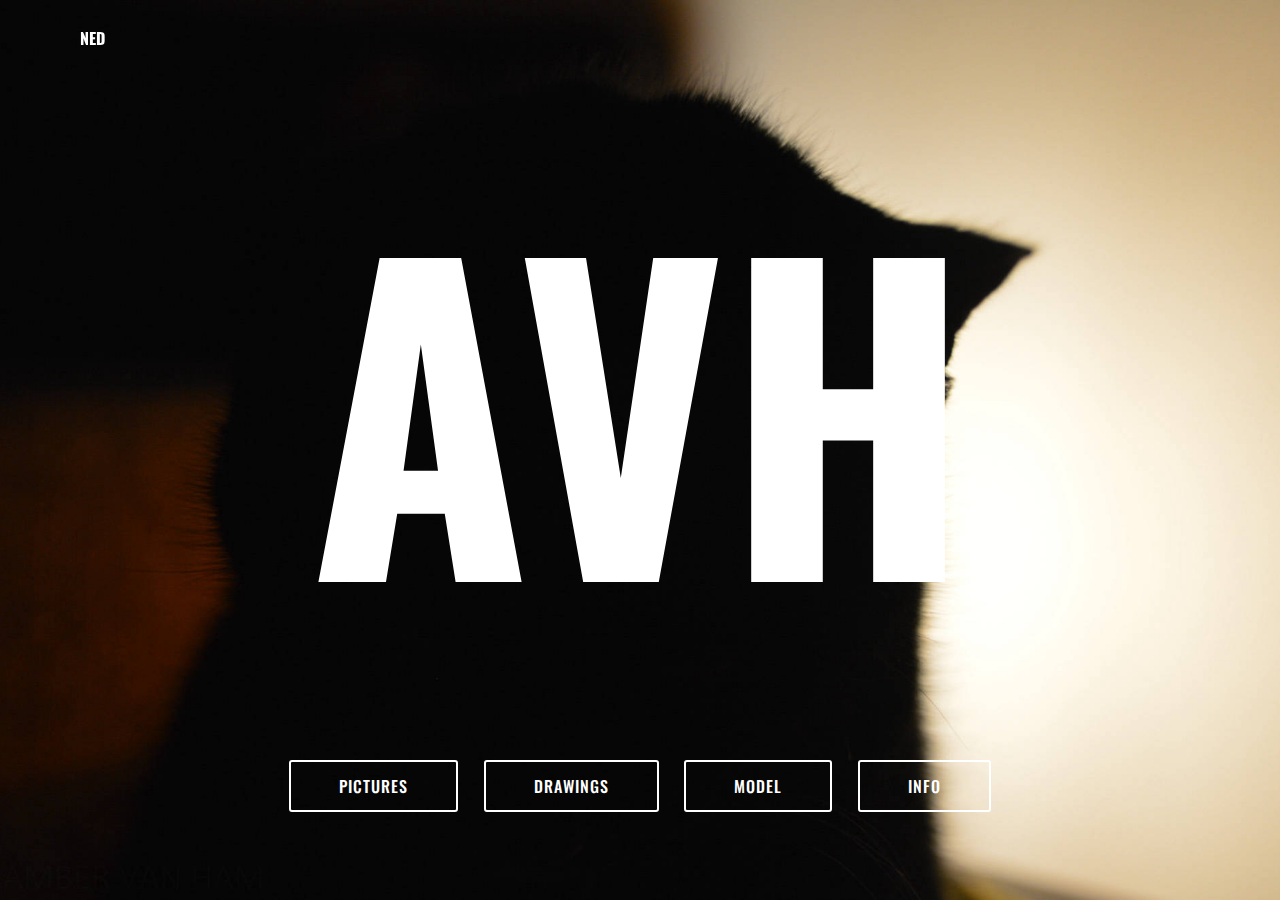
<file: index.html>
<!DOCTYPE html>
<html >
<head>
  <!-- Site made with Mobirise Website Builder v4.8.6, https://mobirise.com -->
  <meta charset="UTF-8">
  <meta http-equiv="X-UA-Compatible" content="IE=edge">
  <meta name="generator" content="Mobirise v4.8.6, mobirise.com">
  <meta name="viewport" content="width=device-width, initial-scale=1, minimum-scale=1">
  <link rel="shortcut icon" href="assets/images/dsc-1952-128x85.png" type="image/x-icon">
  <meta name="description" content="">
  <title>Home</title>
  <link rel="stylesheet" href="assets/web/assets/mobirise-icons/mobirise-icons.css">
  <link rel="stylesheet" href="assets/tether/tether.min.css">
  <link rel="stylesheet" href="assets/bootstrap/css/bootstrap.min.css">
  <link rel="stylesheet" href="assets/bootstrap/css/bootstrap-grid.min.css">
  <link rel="stylesheet" href="assets/bootstrap/css/bootstrap-reboot.min.css">
  <link rel="stylesheet" href="assets/dropdown/css/style.css">
  <link rel="stylesheet" href="assets/theme/css/style.css">
  <link rel="stylesheet" href="assets/mobirise/css/mbr-additional.css" type="text/css">
  
  
  
</head>
<body>

<!-- Google Analytics -->
<!-- Global site tag (gtag.js) - Google Analytics -->
<script async src="https://www.googletagmanager.com/gtag/js?id=UA-119034849-1"></script>
<script>
  window.dataLayer = window.dataLayer || [];
  function gtag(){dataLayer.push(arguments);}
  gtag('js', new Date());

  gtag('config', 'UA-119034849-1');
</script>

<!-- /Google Analytics -->


  <section class="menu cid-qSAZblXGDQ" once="menu" id="menu2-3j">

    

    <nav class="navbar navbar-expand beta-menu navbar-dropdown align-items-center navbar-fixed-top navbar-toggleable-sm bg-color transparent">
        <button class="navbar-toggler navbar-toggler-right" type="button" data-toggle="collapse" data-target="#navbarSupportedContent" aria-controls="navbarSupportedContent" aria-expanded="false" aria-label="Toggle navigation">
            <div class="hamburger">
                <span></span>
                <span></span>
                <span></span>
                <span></span>
            </div>
        </button>
        <div class="menu-logo">
            <div class="navbar-brand">
                
                <span class="navbar-caption-wrap"><a class="navbar-caption text-primary display-4" href="https://ambervanham.github.io/AVHENG/">NED</a></span>
            </div>
        </div>
        <div class="collapse navbar-collapse" id="navbarSupportedContent">
            
            
        </div>
    </nav>
</section>

<section class="engine"><a href="https://mobirise.info/z">best free html templates</a></section><section class="cid-qEmfIljg7U mbr-fullscreen" id="header2-0">

    

    

    <div class="container align-center">
        <div class="row justify-content-md-center">
            <div class="mbr-white col-md-10">
                
                
                <p class="mbr-text pb-3 mbr-fonts-style display-1"><strong>AVH</strong></p>
                <div class="mbr-section-btn"><a class="btn btn-md btn-white-outline display-4" href="page11.html">PICTURES</a> <a class="btn btn-md btn-white-outline display-4" href="page8.html">DRAWINGS</a> <a class="btn btn-md btn-white-outline display-4" href="page6.html">MODEL</a> <a class="btn btn-md btn-white-outline display-4" href="page3.html">INFO<br></a></div>
            </div>
        </div>
    </div>
    
</section>


  <script src="assets/web/assets/jquery/jquery.min.js"></script>
  <script src="assets/popper/popper.min.js"></script>
  <script src="assets/tether/tether.min.js"></script>
  <script src="assets/bootstrap/js/bootstrap.min.js"></script>
  <script src="assets/smoothscroll/smooth-scroll.js"></script>
  <script src="assets/cookies-alert-plugin/cookies-alert-core.js"></script>
  <script src="assets/cookies-alert-plugin/cookies-alert-script.js"></script>
  <script src="assets/dropdown/js/script.min.js"></script>
  <script src="assets/touchswipe/jquery.touch-swipe.min.js"></script>
  <script src="assets/theme/js/script.js"></script>
  
  
 <div id="scrollToTop" class="scrollToTop mbr-arrow-up"><a style="text-align: center;"><i></i></a></div>
  <input name="cookieData" type="hidden" data-cookie-text="We use cookies to give you the best experience. Read our <a href='privacy.html'>cookie policy</a>.">
  </body>
</html>
</file>
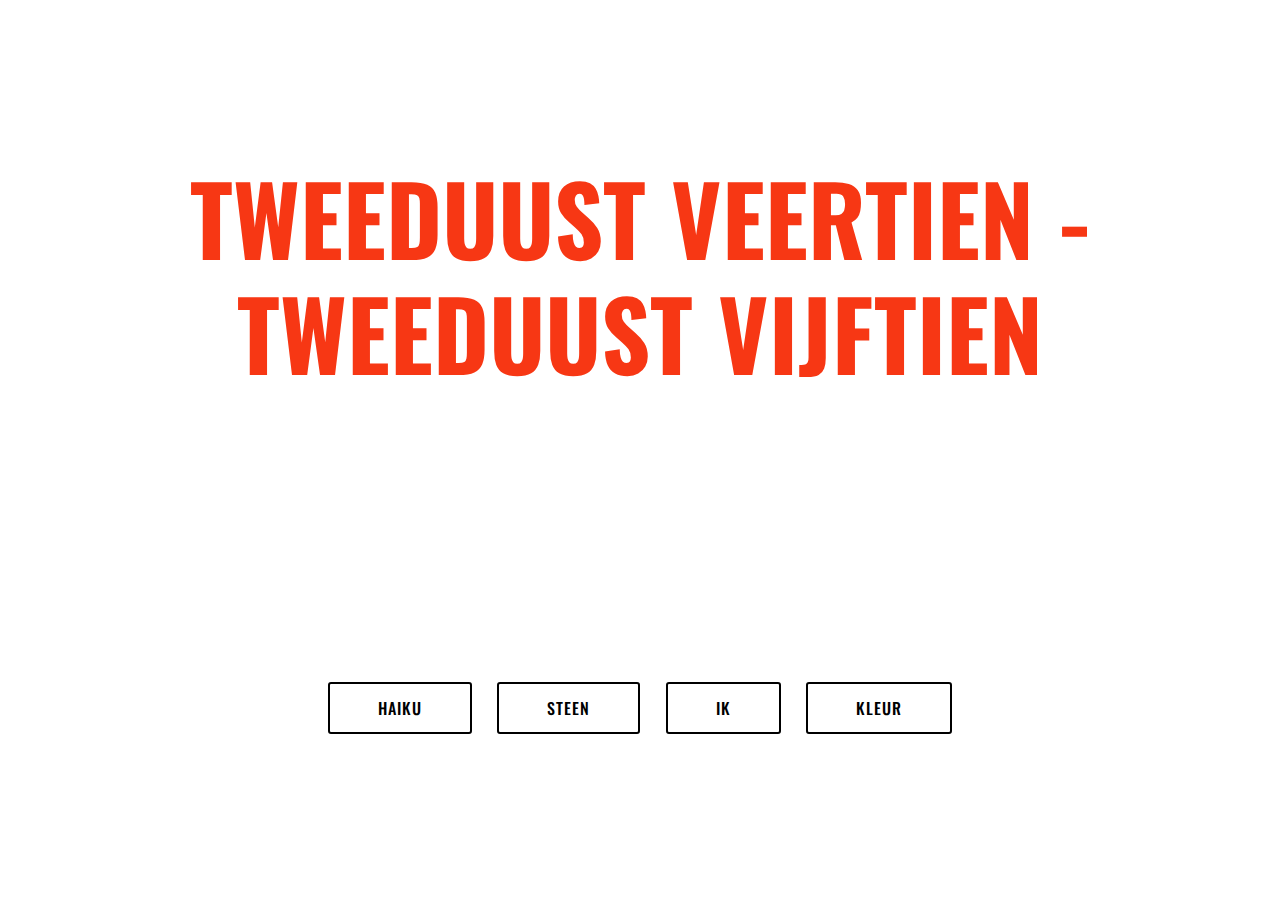
<file: page10.html>
<!DOCTYPE html>
<html >
<head>
  <!-- Site made with Mobirise Website Builder v4.8.6, https://mobirise.com -->
  <meta charset="UTF-8">
  <meta http-equiv="X-UA-Compatible" content="IE=edge">
  <meta name="generator" content="Mobirise v4.8.6, mobirise.com">
  <meta name="viewport" content="width=device-width, initial-scale=1, minimum-scale=1">
  <link rel="shortcut icon" href="assets/images/dsc-1952-128x85.png" type="image/x-icon">
  <meta name="description" content="Web Creator Description">
  <title>2014-2015</title>
  <link rel="stylesheet" href="assets/web/assets/mobirise-icons/mobirise-icons.css">
  <link rel="stylesheet" href="assets/tether/tether.min.css">
  <link rel="stylesheet" href="assets/bootstrap/css/bootstrap.min.css">
  <link rel="stylesheet" href="assets/bootstrap/css/bootstrap-grid.min.css">
  <link rel="stylesheet" href="assets/bootstrap/css/bootstrap-reboot.min.css">
  <link rel="stylesheet" href="assets/theme/css/style.css">
  <link rel="stylesheet" href="assets/mobirise/css/mbr-additional.css" type="text/css">
  
  
  
</head>
<body>

<!-- Google Analytics -->
<!-- Global site tag (gtag.js) - Google Analytics -->
<script async src="https://www.googletagmanager.com/gtag/js?id=UA-119034849-1"></script>
<script>
  window.dataLayer = window.dataLayer || [];
  function gtag(){dataLayer.push(arguments);}
  gtag('js', new Date());

  gtag('config', 'UA-119034849-1');
</script>

<!-- /Google Analytics -->


  <section class="cid-qODGweDS6C mbr-fullscreen" id="header2-1i">

    

    

    <div class="container align-center">
        <div class="row justify-content-md-center">
            <div class="mbr-white col-md-10">
                <h1 class="mbr-section-title mbr-bold pb-3 mbr-fonts-style display-2">TWEEDUUST VEERTIEN - TWEEDUUST VIJFTIEN</h1>
                
                <p class="mbr-text pb-3 mbr-fonts-style display-5">
                    Click any text to edit or style it. Select text to insert a link. Click blue "Gear" icon in the top right corner to hide/show buttons, text, title and change the block background. Click red "+" in the bottom right corner to add a new block. Use the top left menu to create new pages, sites and add themes.
                </p>
                <div class="mbr-section-btn"><a class="btn btn-md btn-black-outline display-4" href="#top">HAIKU</a> <a class="btn btn-md btn-black-outline display-4" href="https://mobirise.com">STEEN</a> <a class="btn btn-md btn-black-outline display-4" href="https://mobirise.com">IK</a> <a class="btn btn-md btn-black-outline display-4" href="https://mobirise.com">KLEUR</a></div>
            </div>
        </div>
    </div>
    
</section>


  <section class="engine"><a href="https://mobirise.info/m">free website design templates</a></section><script src="assets/web/assets/jquery/jquery.min.js"></script>
  <script src="assets/popper/popper.min.js"></script>
  <script src="assets/tether/tether.min.js"></script>
  <script src="assets/bootstrap/js/bootstrap.min.js"></script>
  <script src="assets/smoothscroll/smooth-scroll.js"></script>
  <script src="assets/cookies-alert-plugin/cookies-alert-core.js"></script>
  <script src="assets/cookies-alert-plugin/cookies-alert-script.js"></script>
  <script src="assets/theme/js/script.js"></script>
  
  
 <div id="scrollToTop" class="scrollToTop mbr-arrow-up"><a style="text-align: center;"><i></i></a></div>
  <input name="cookieData" type="hidden" data-cookie-text="We use cookies to give you the best experience. Read our <a href='privacy.html'>cookie policy</a>.">
  </body>
</html>
</file>
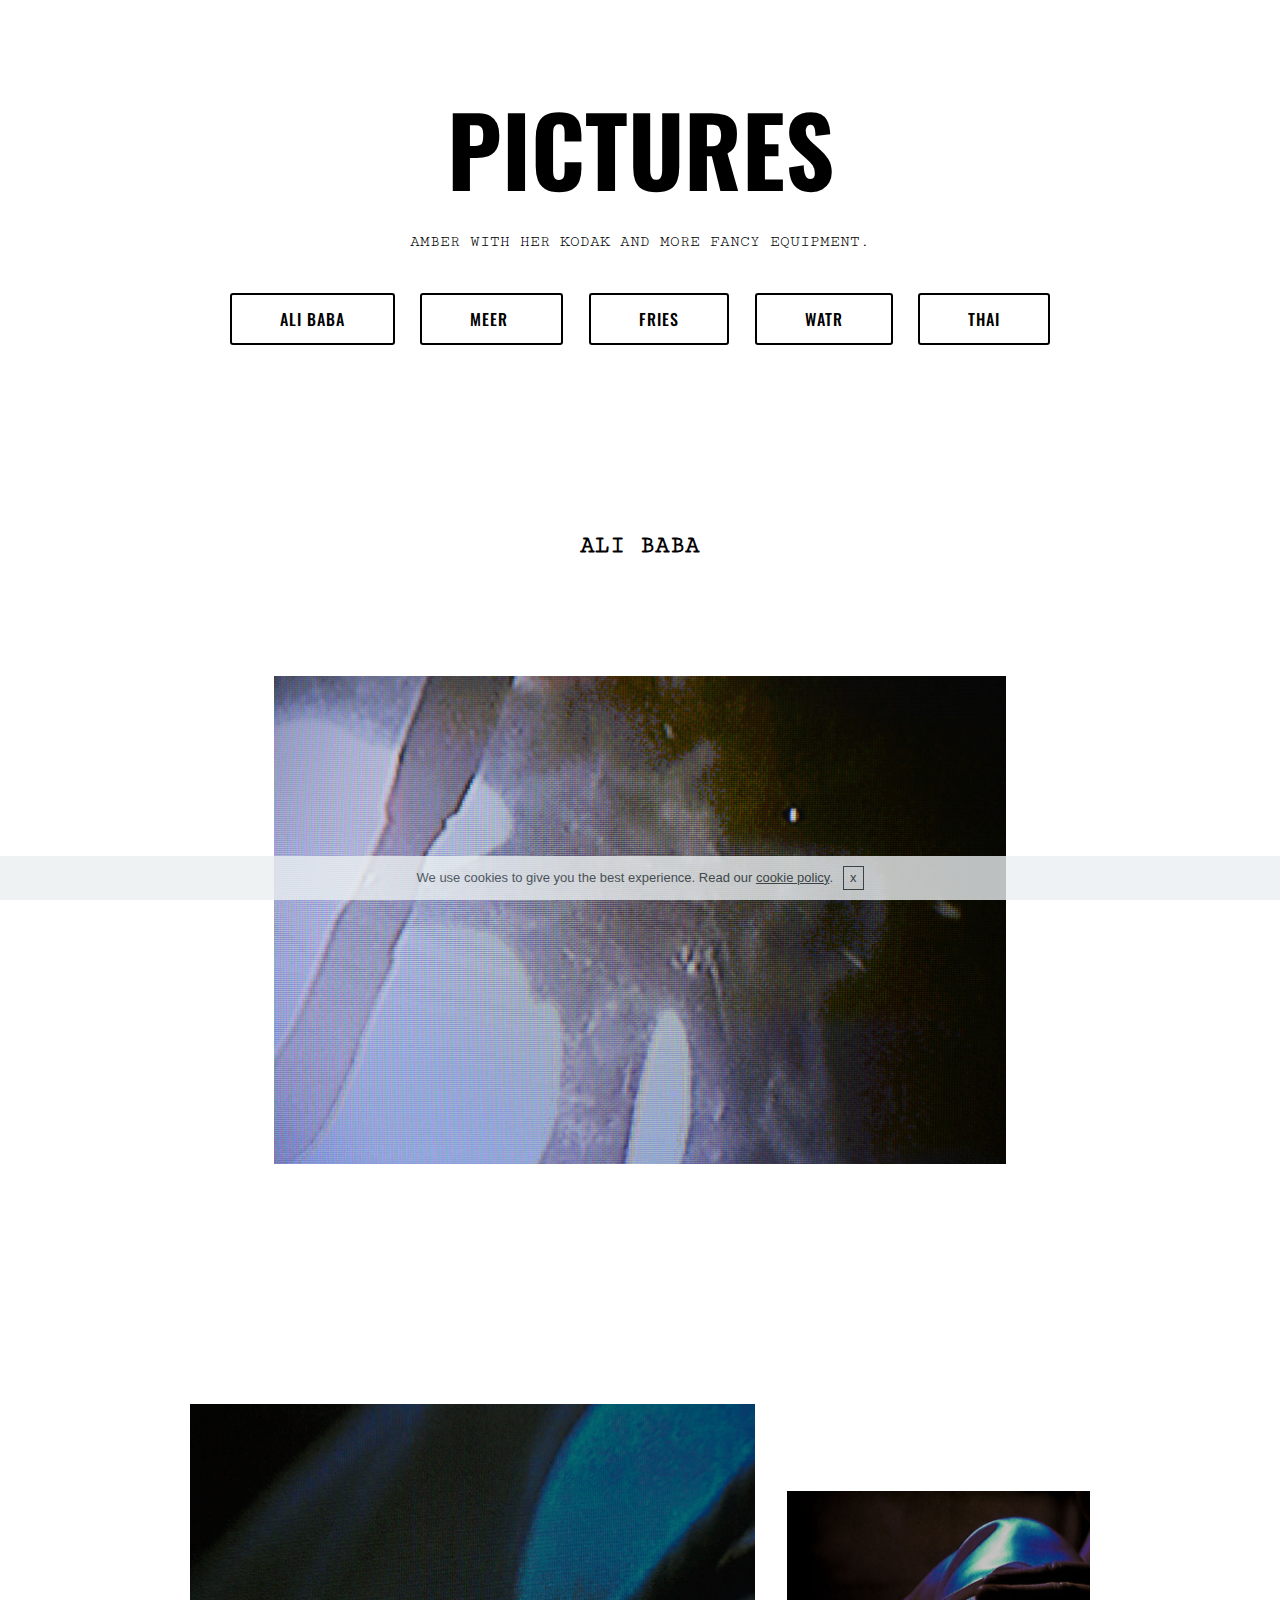
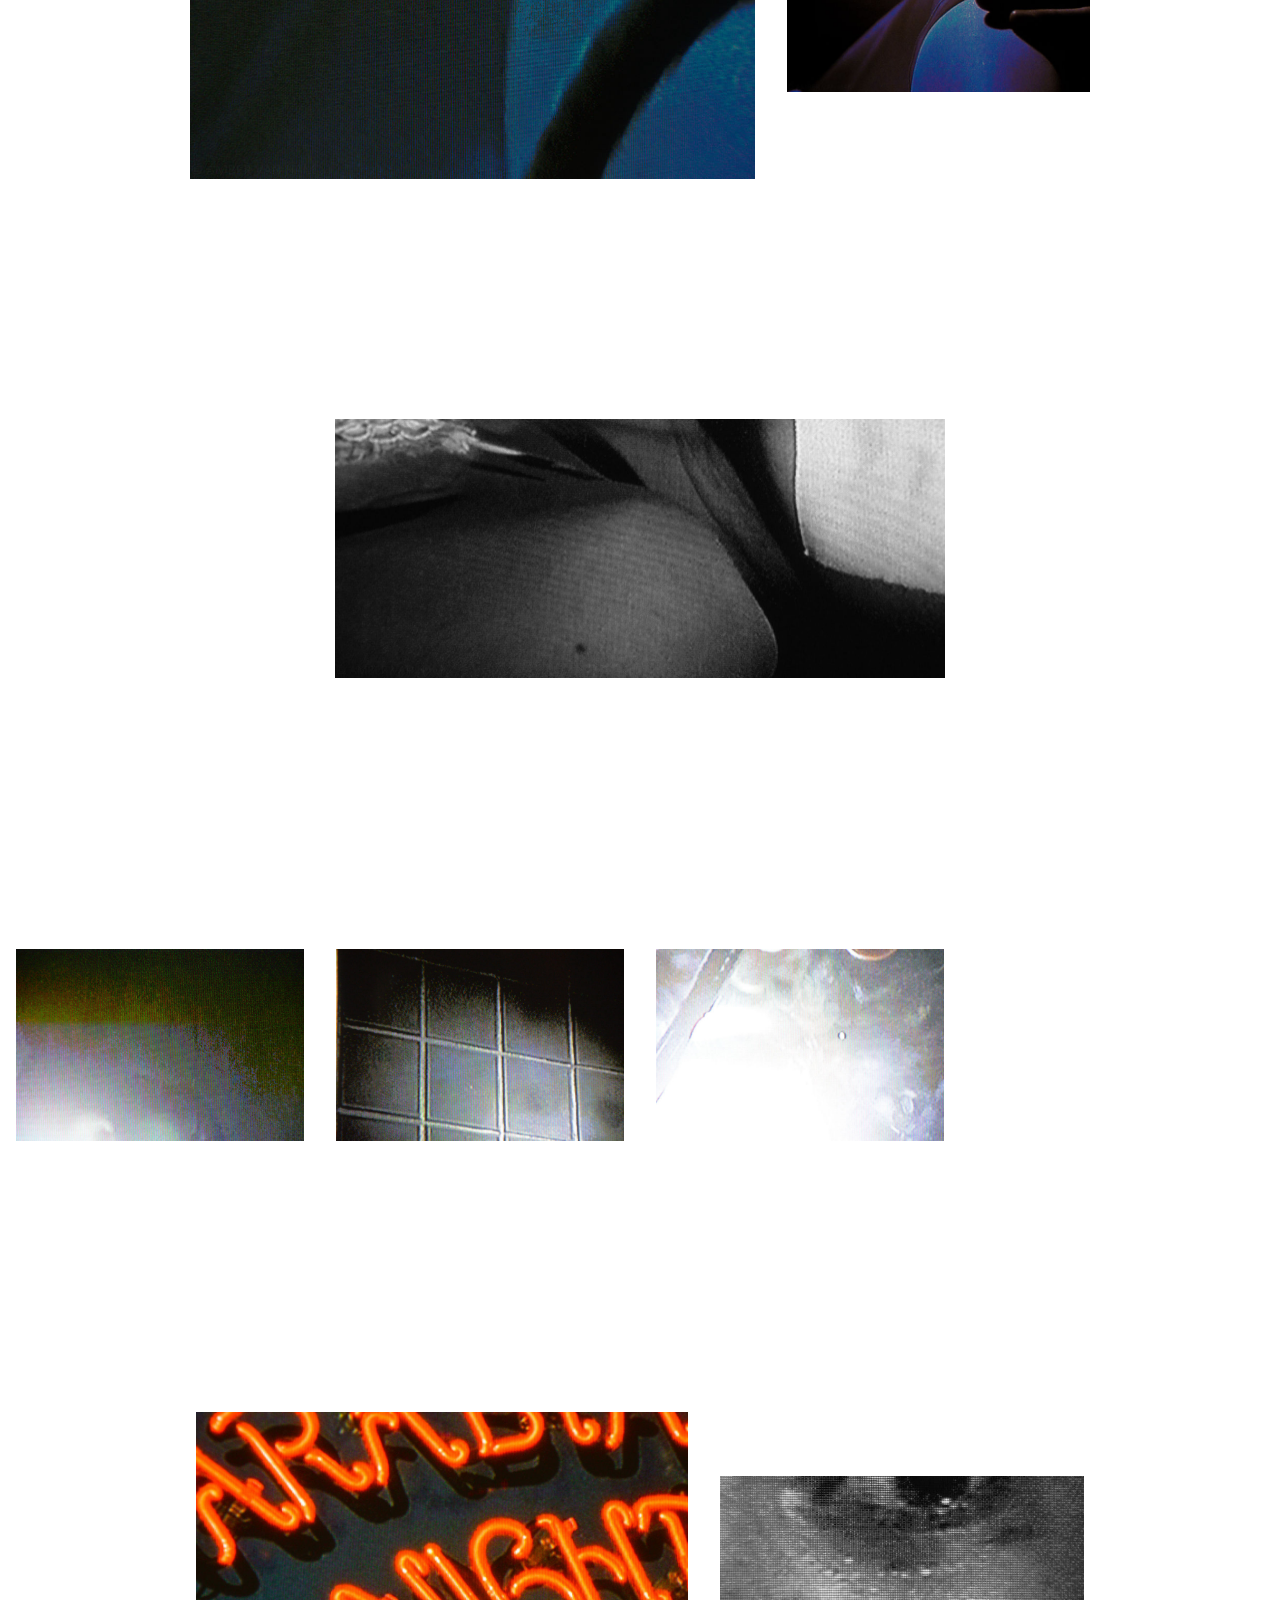
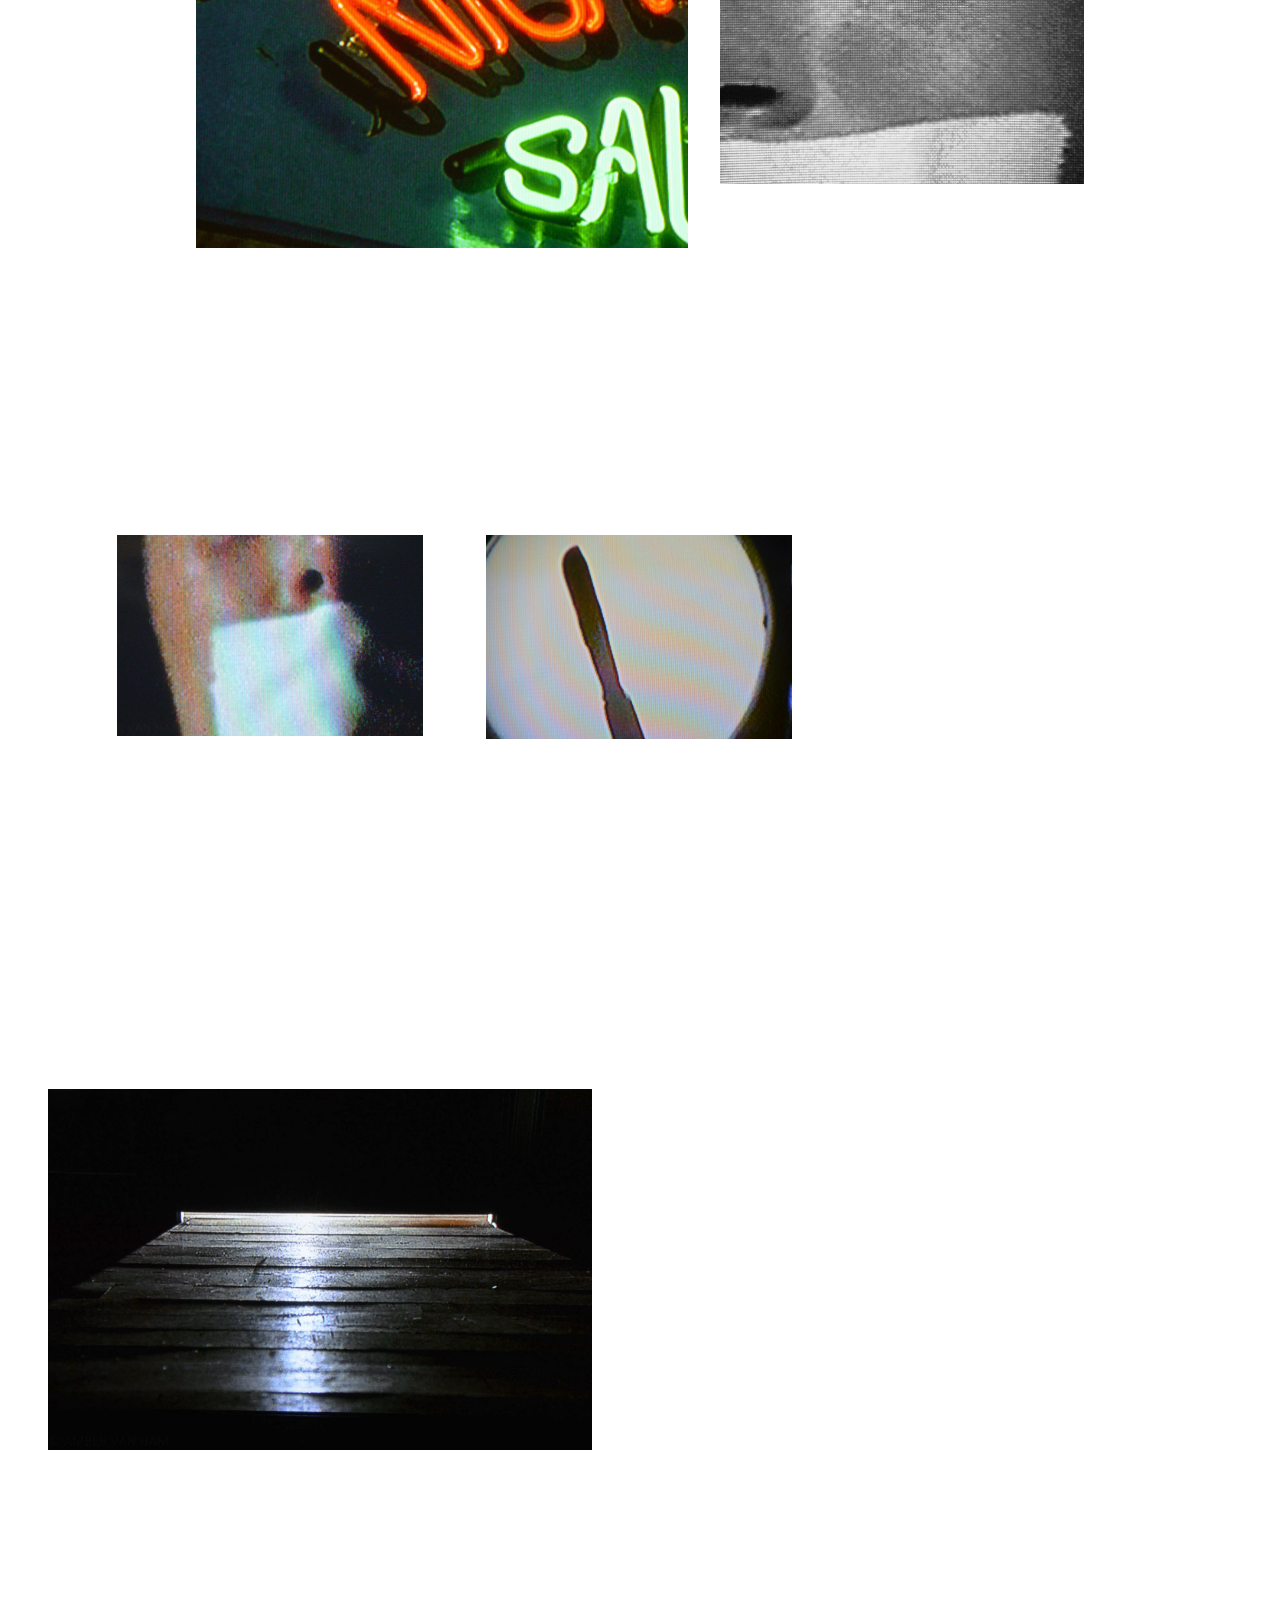
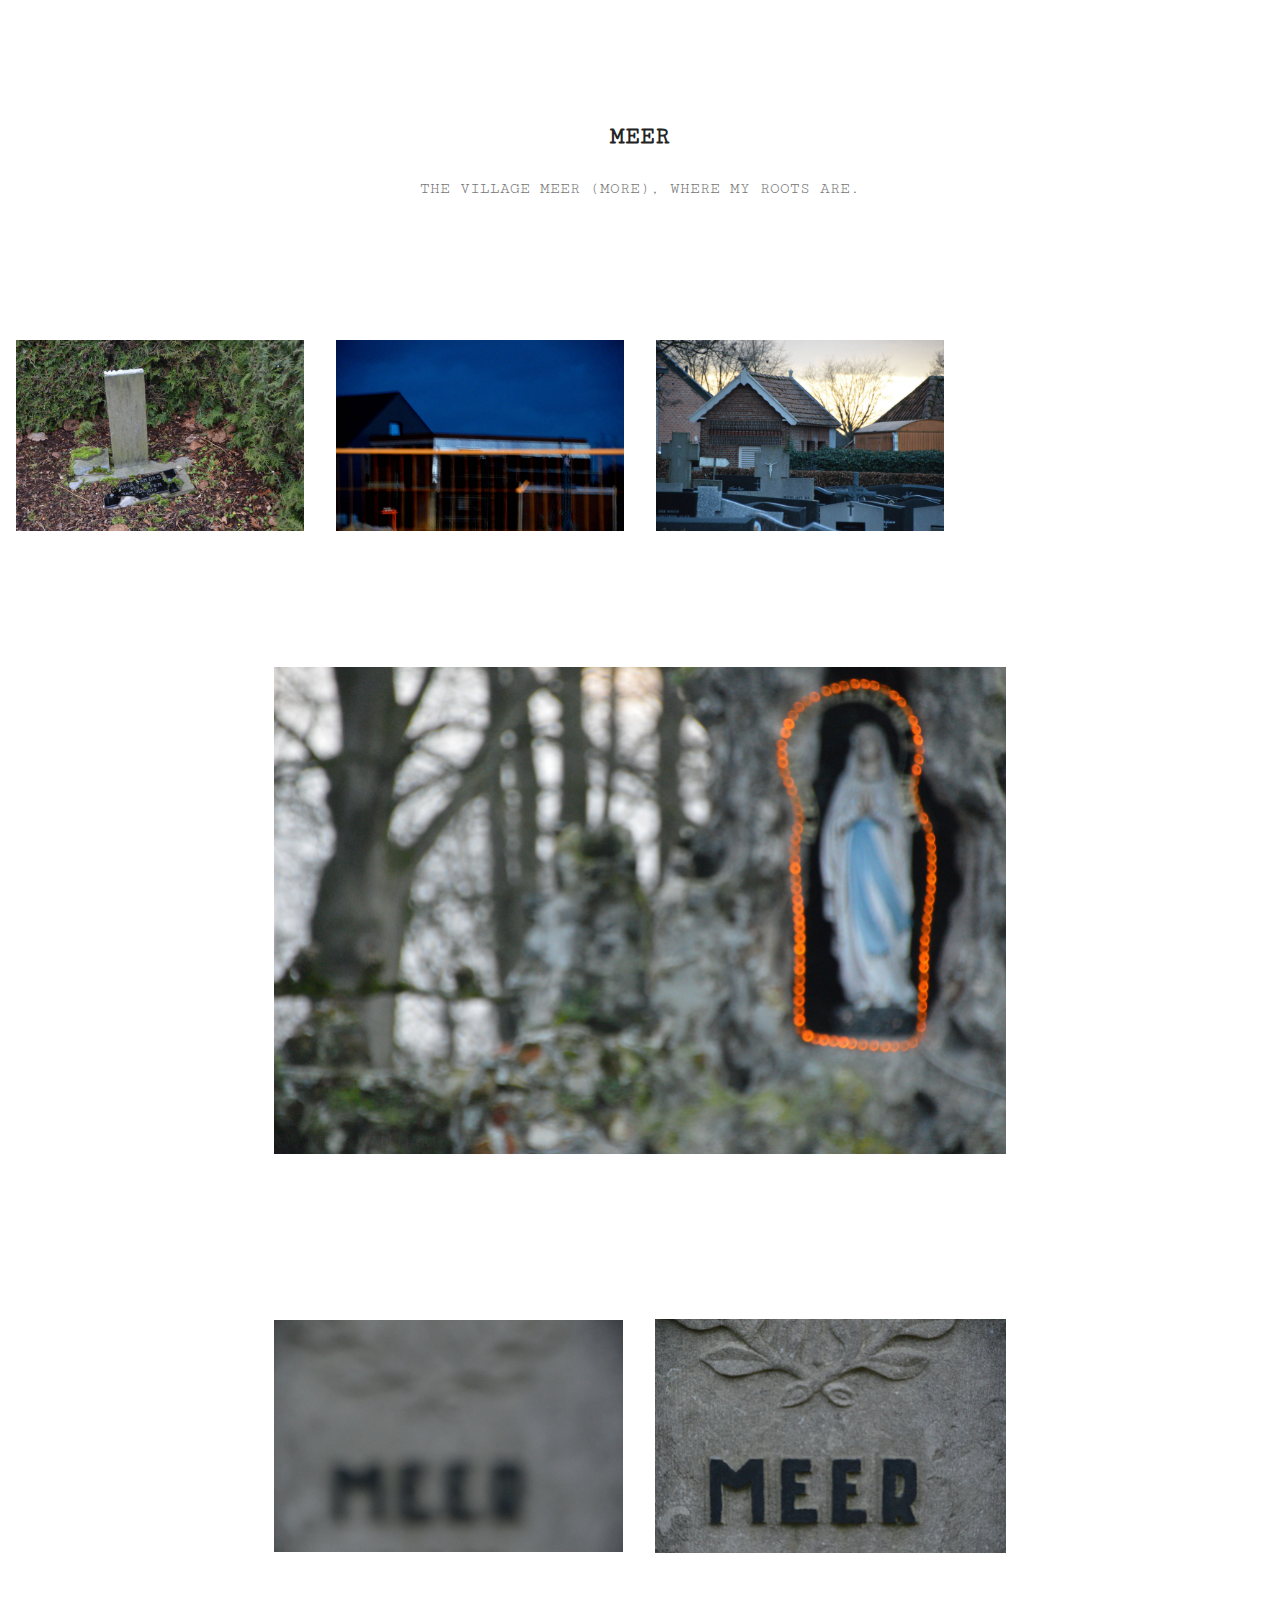
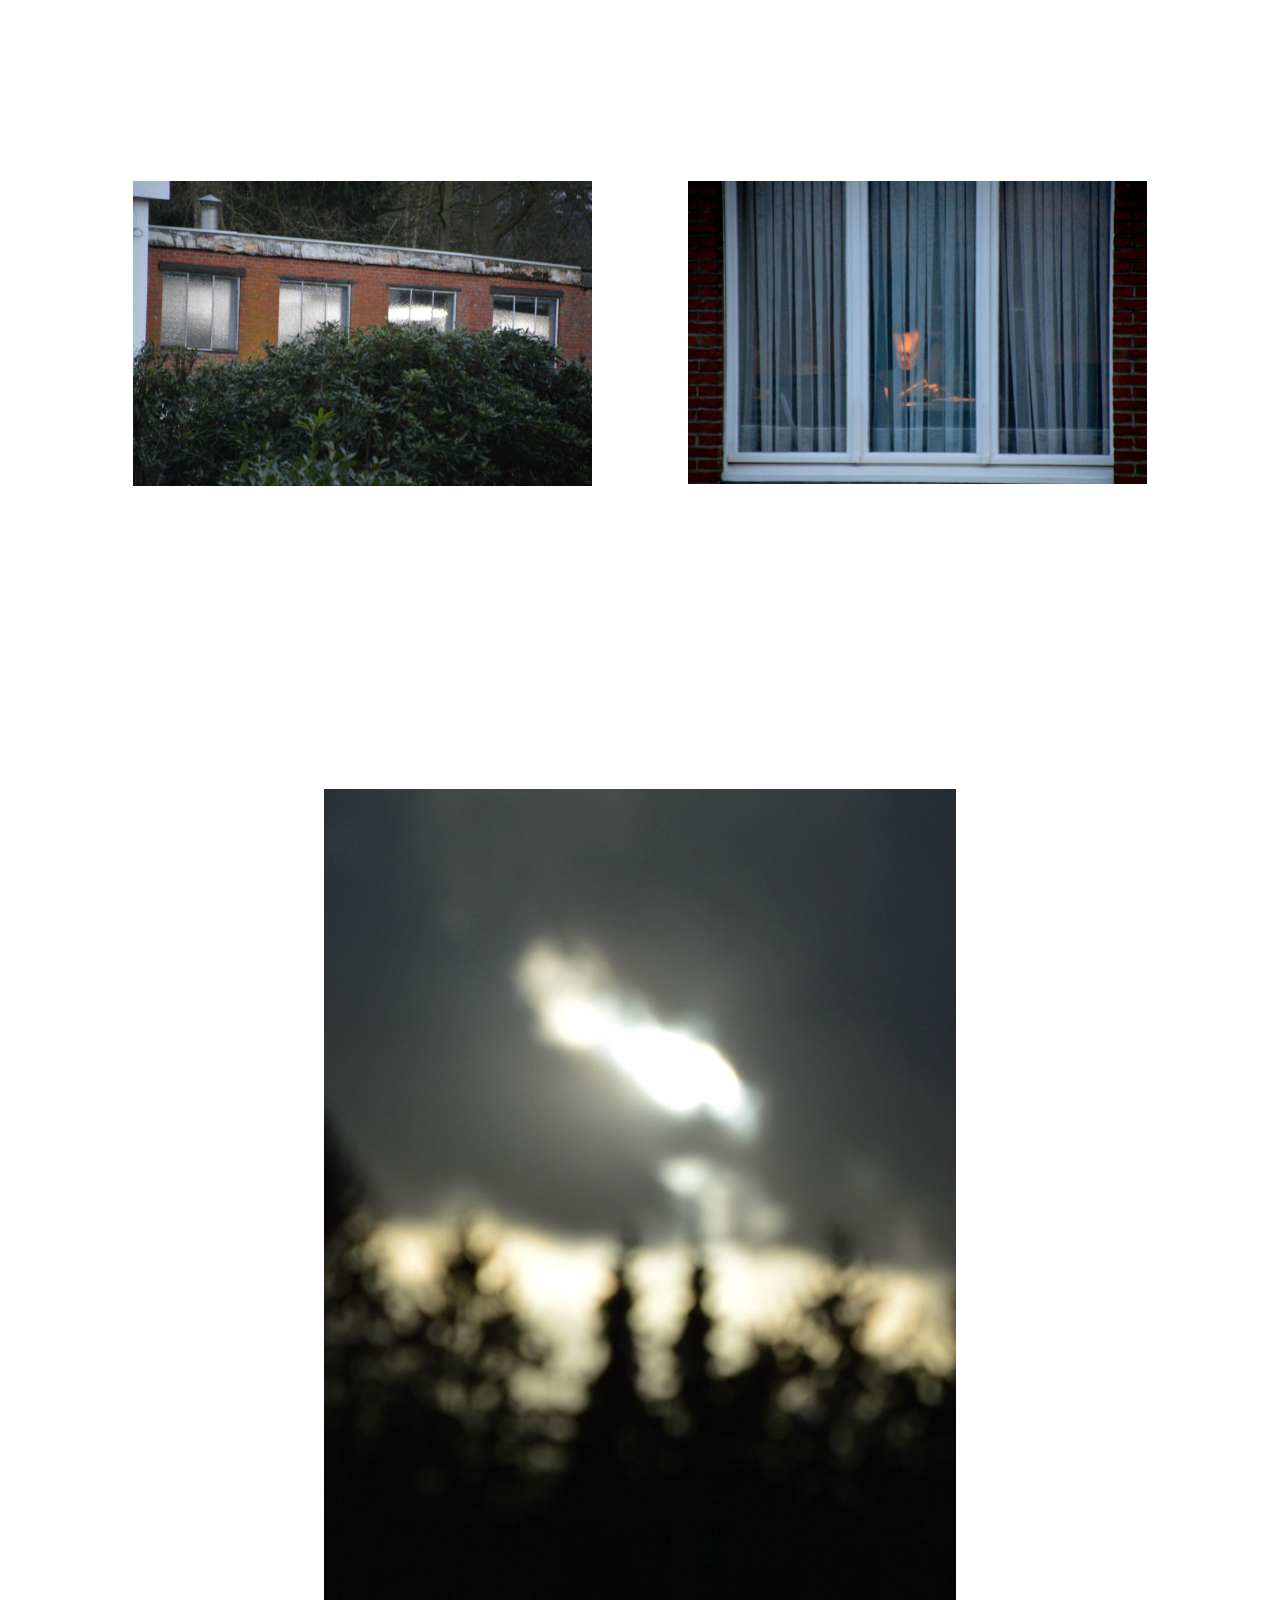
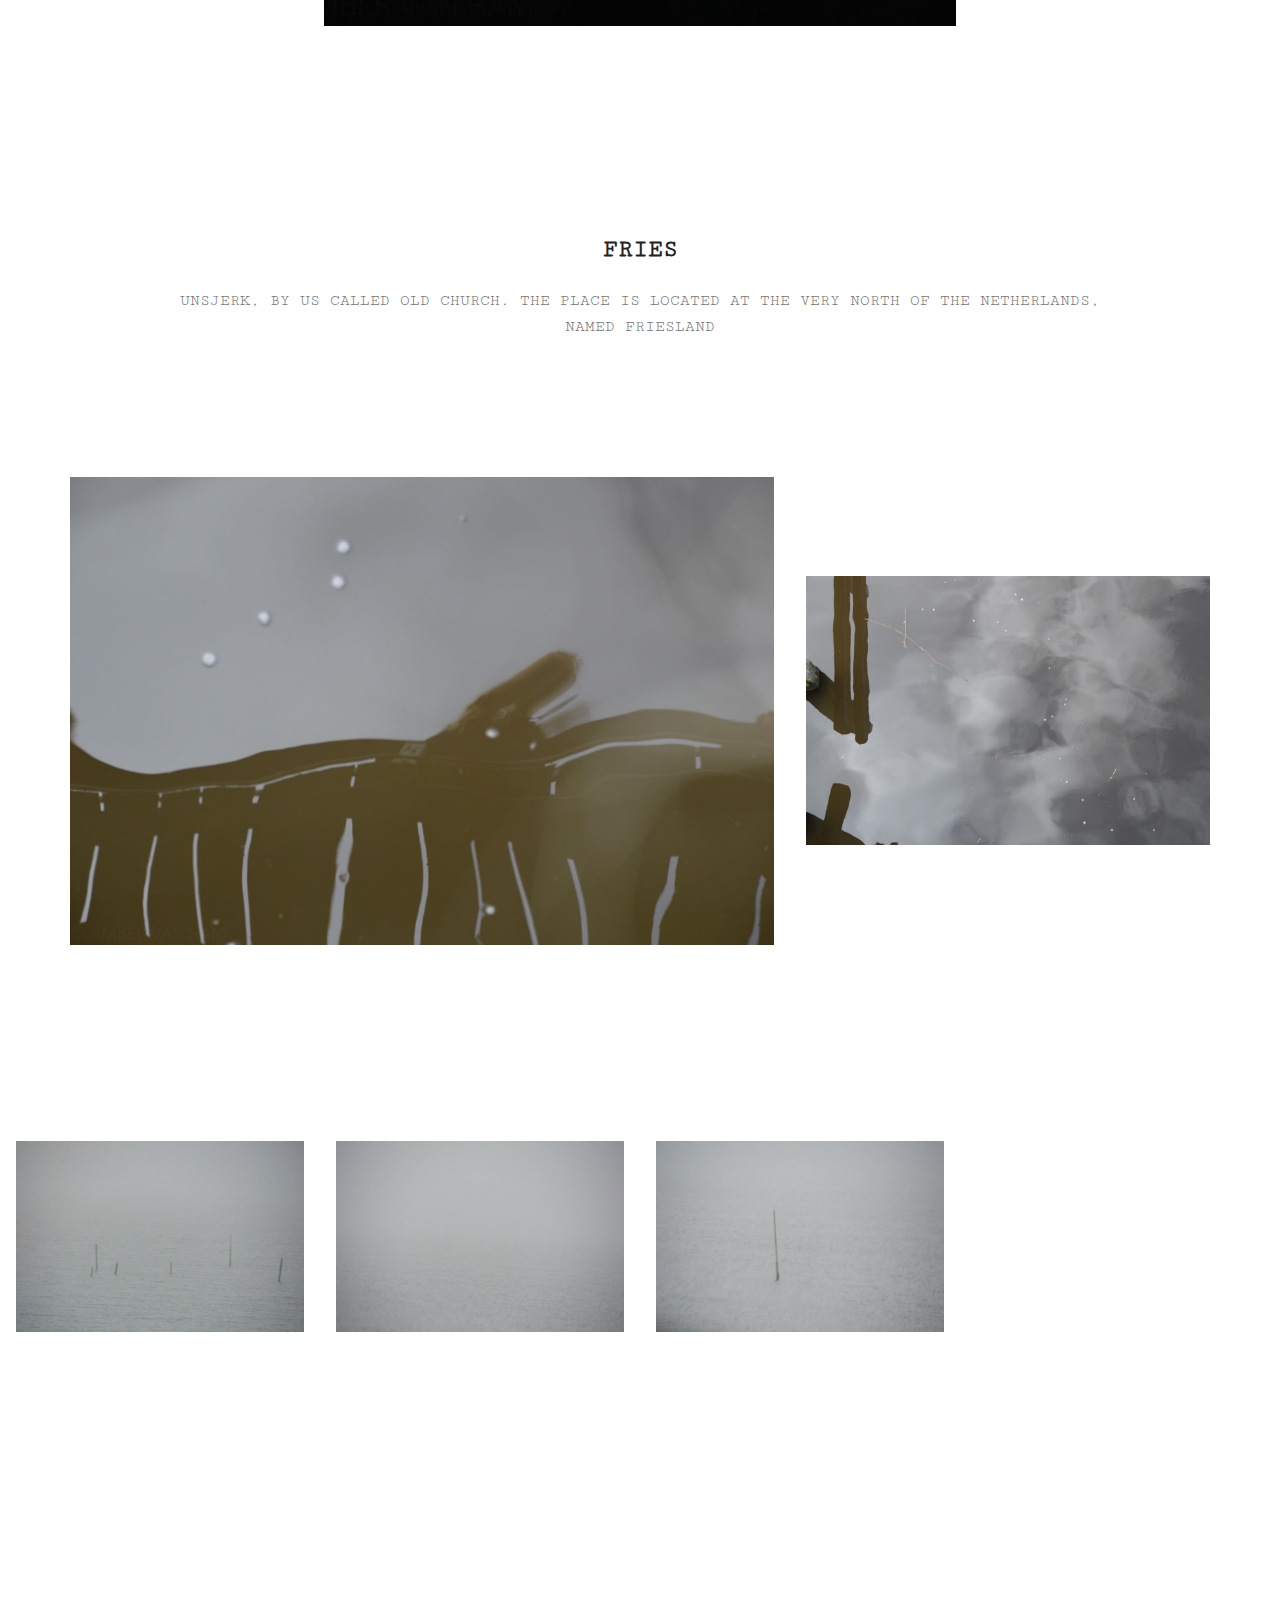
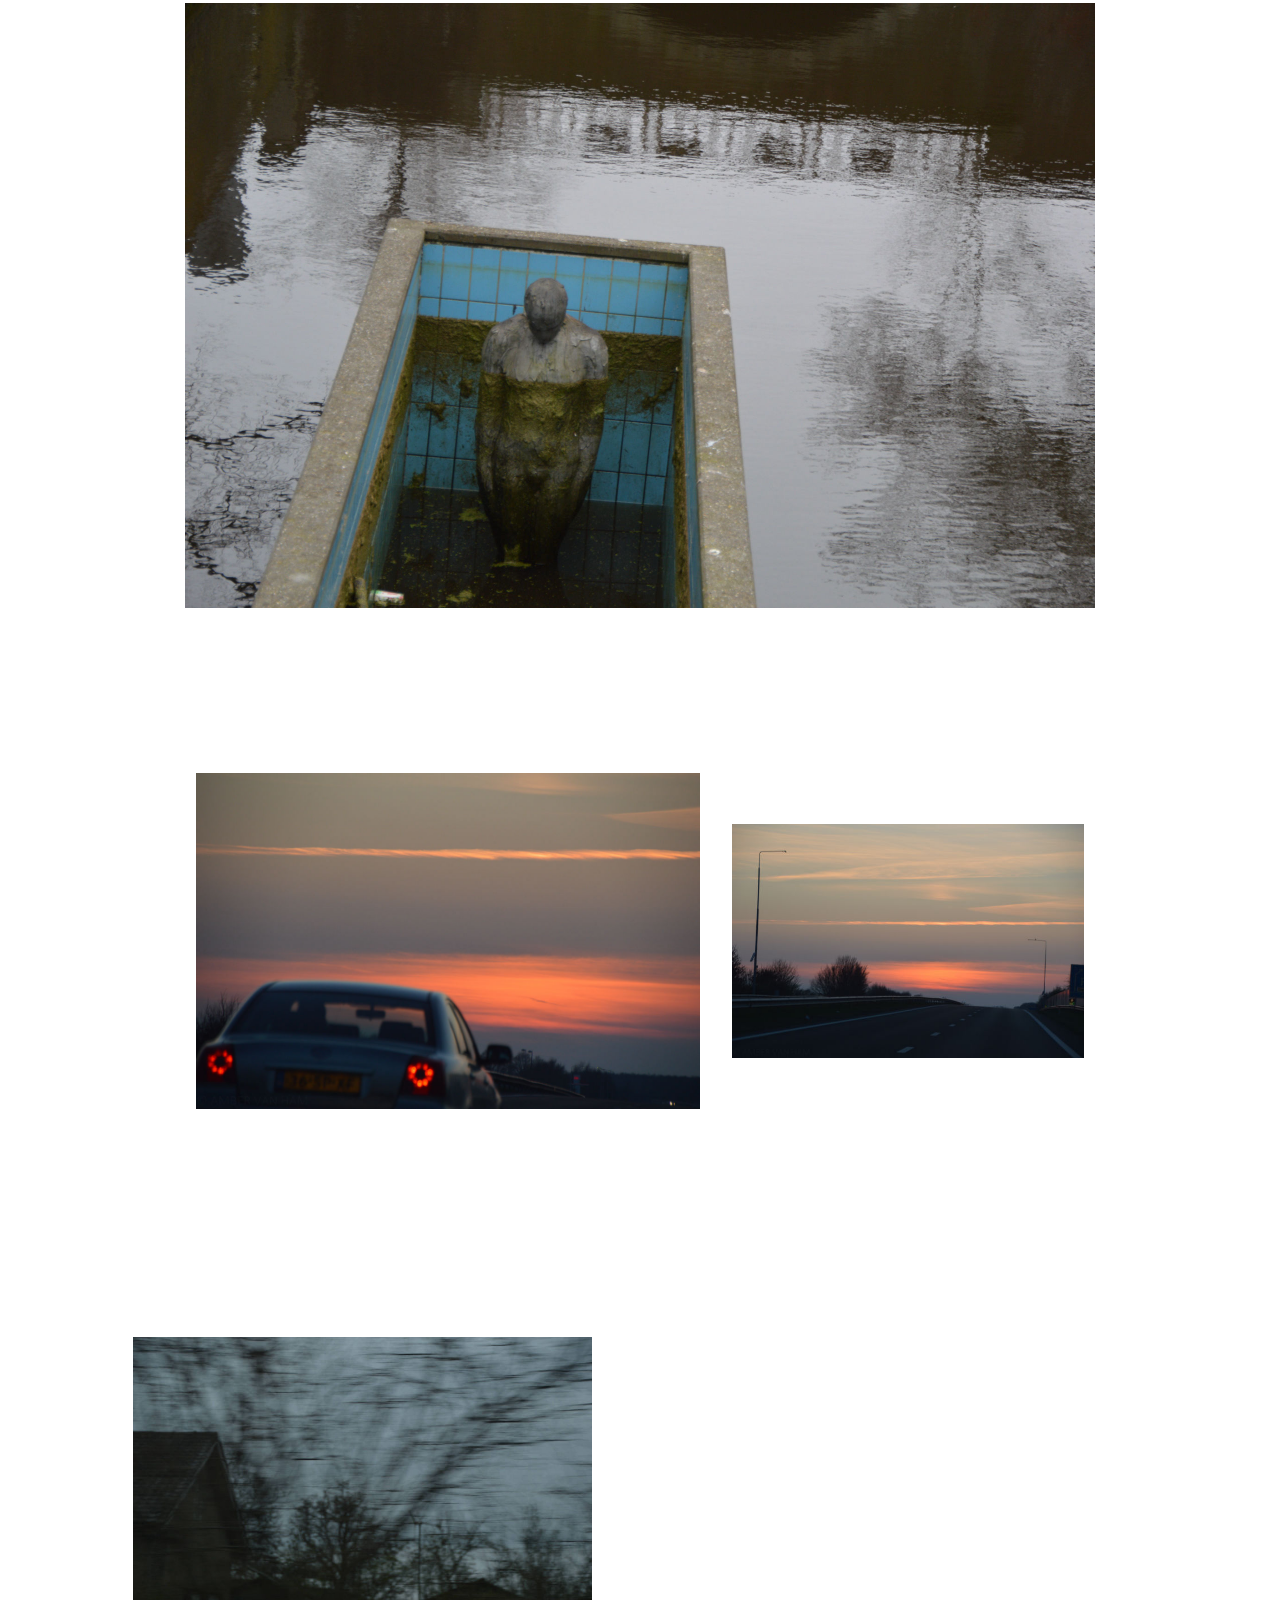
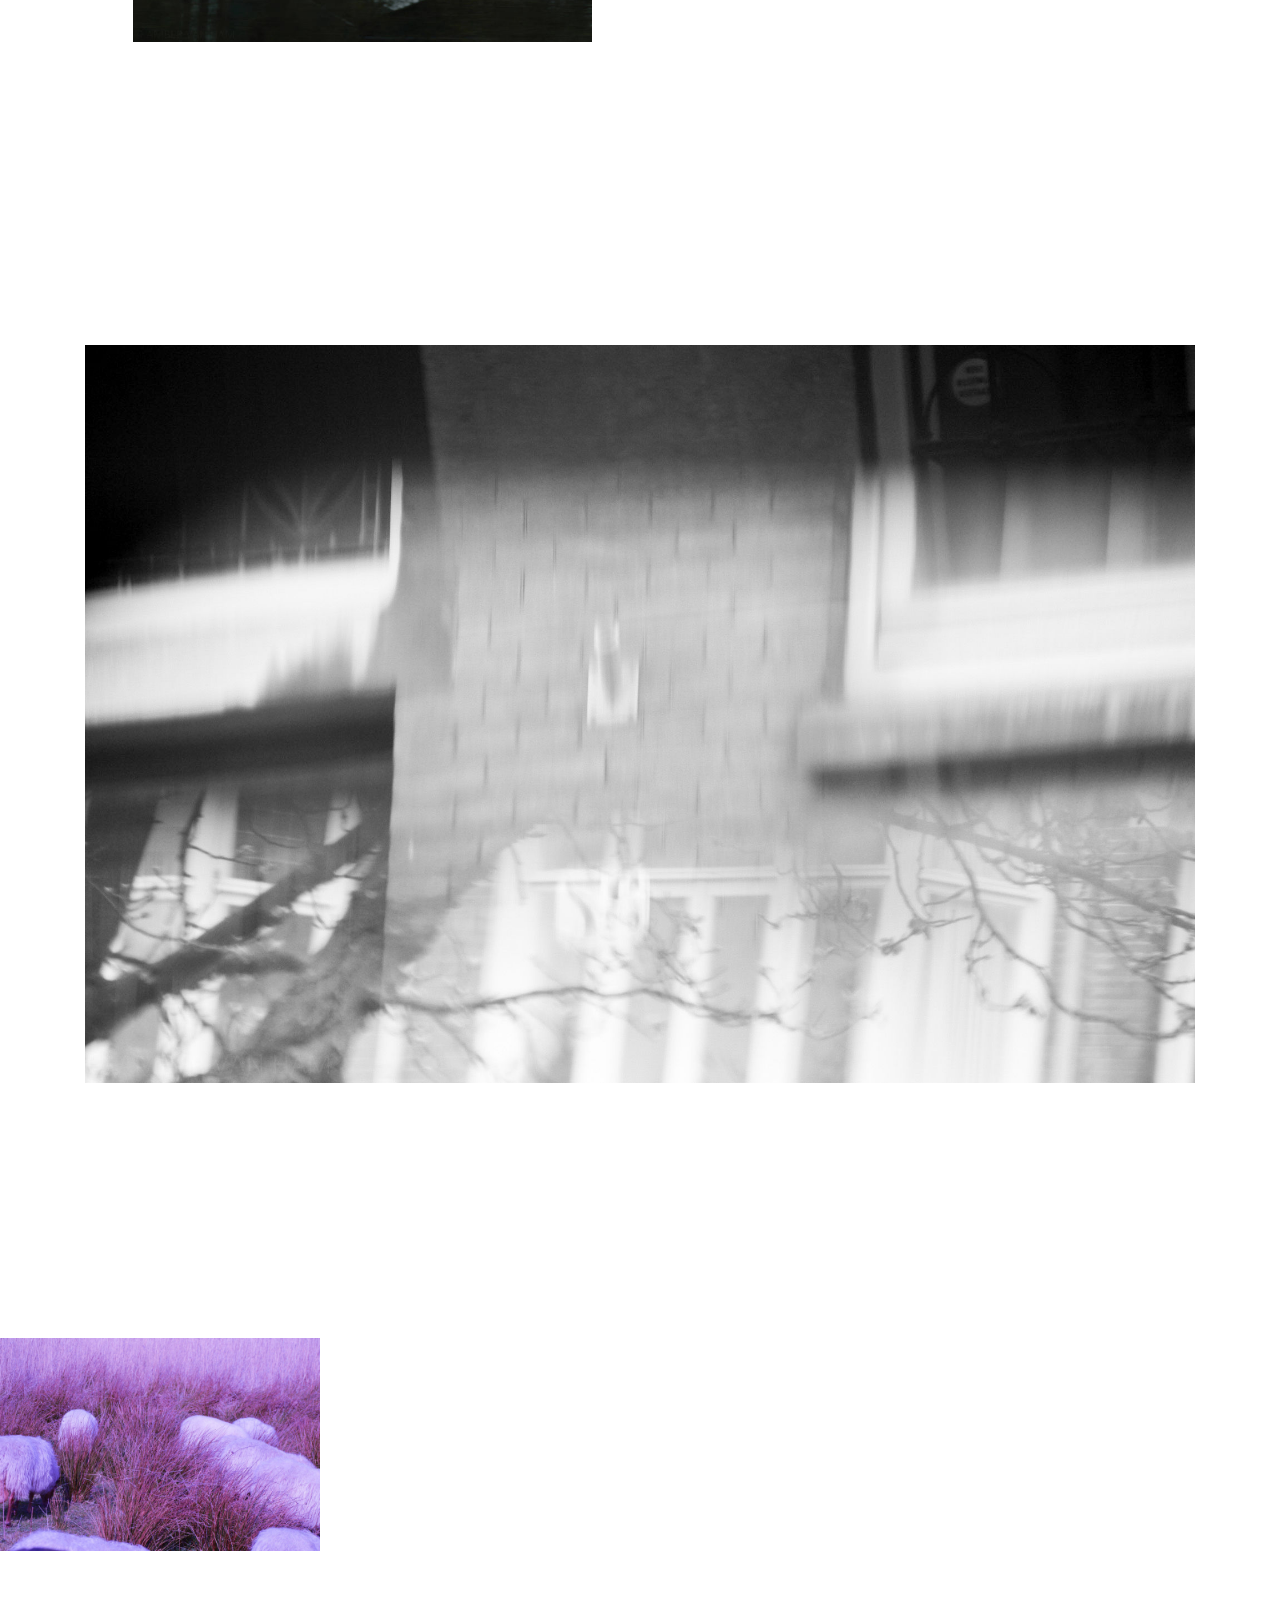
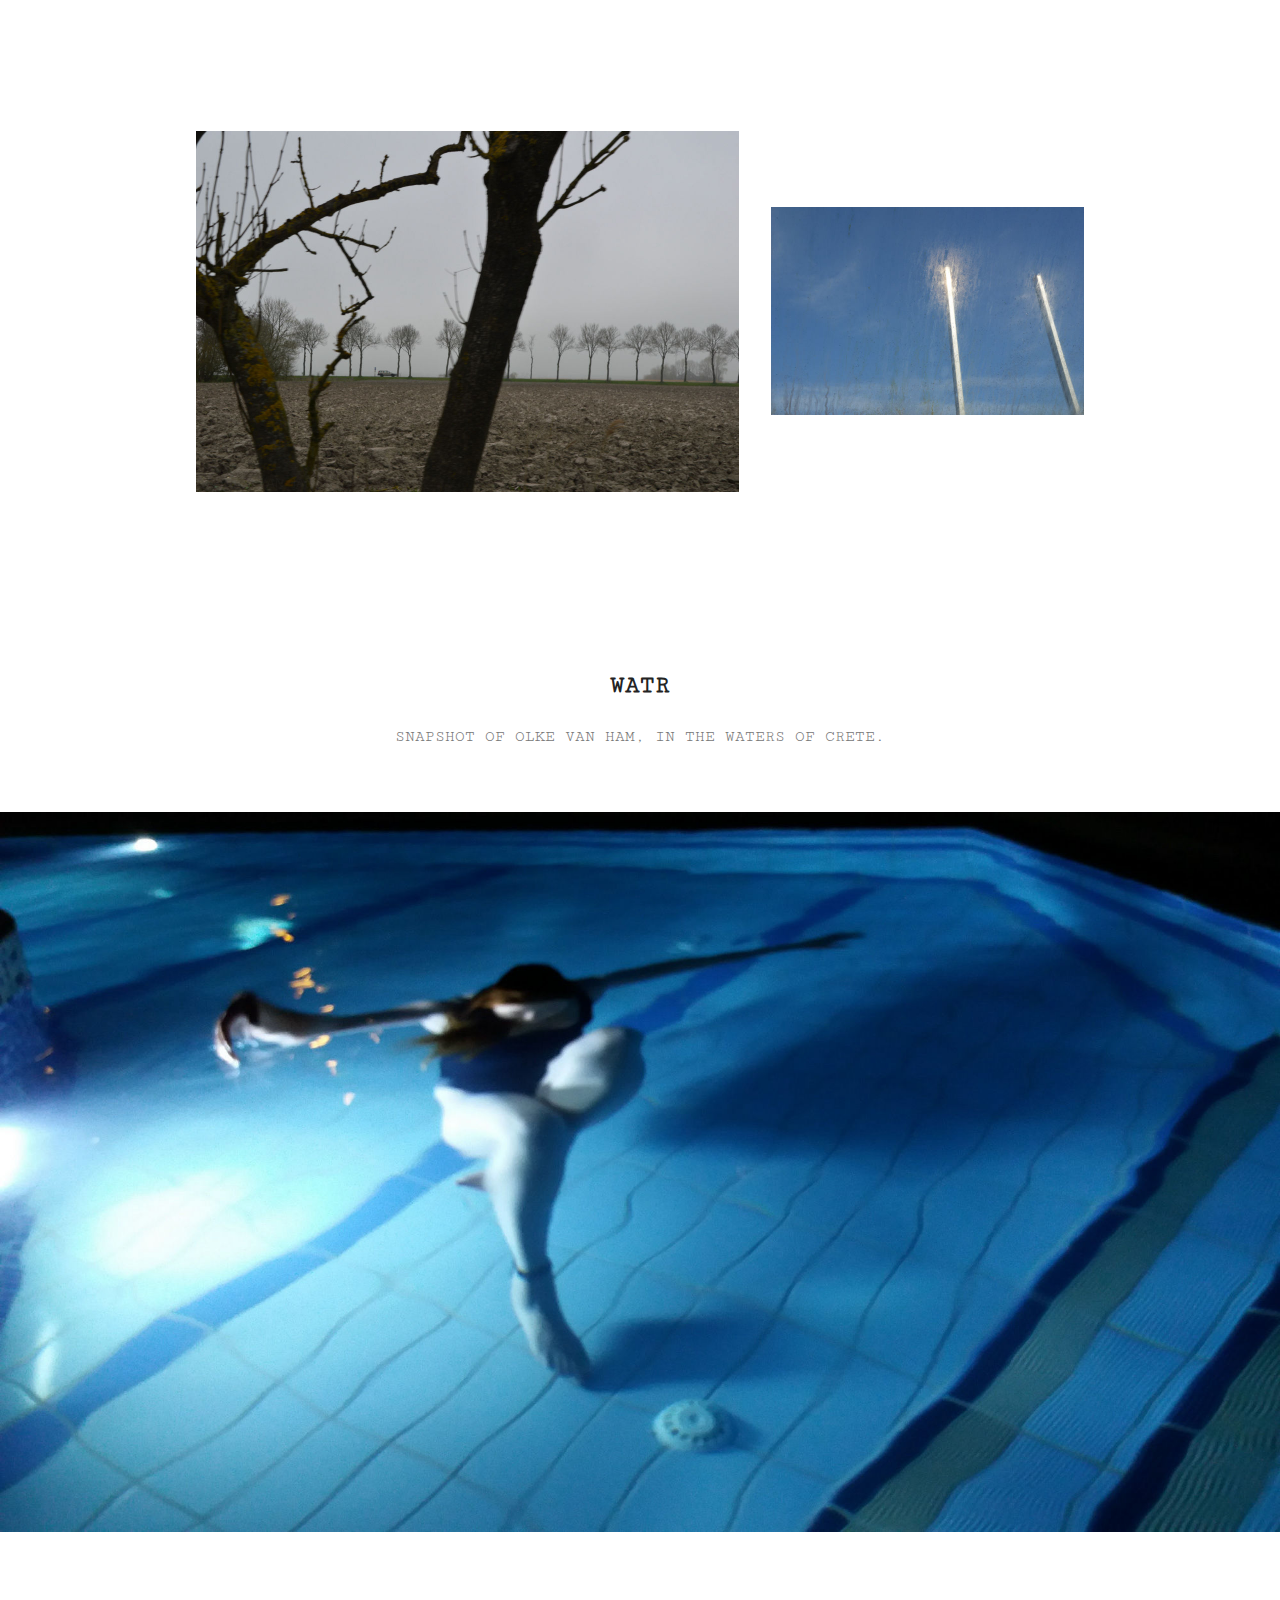
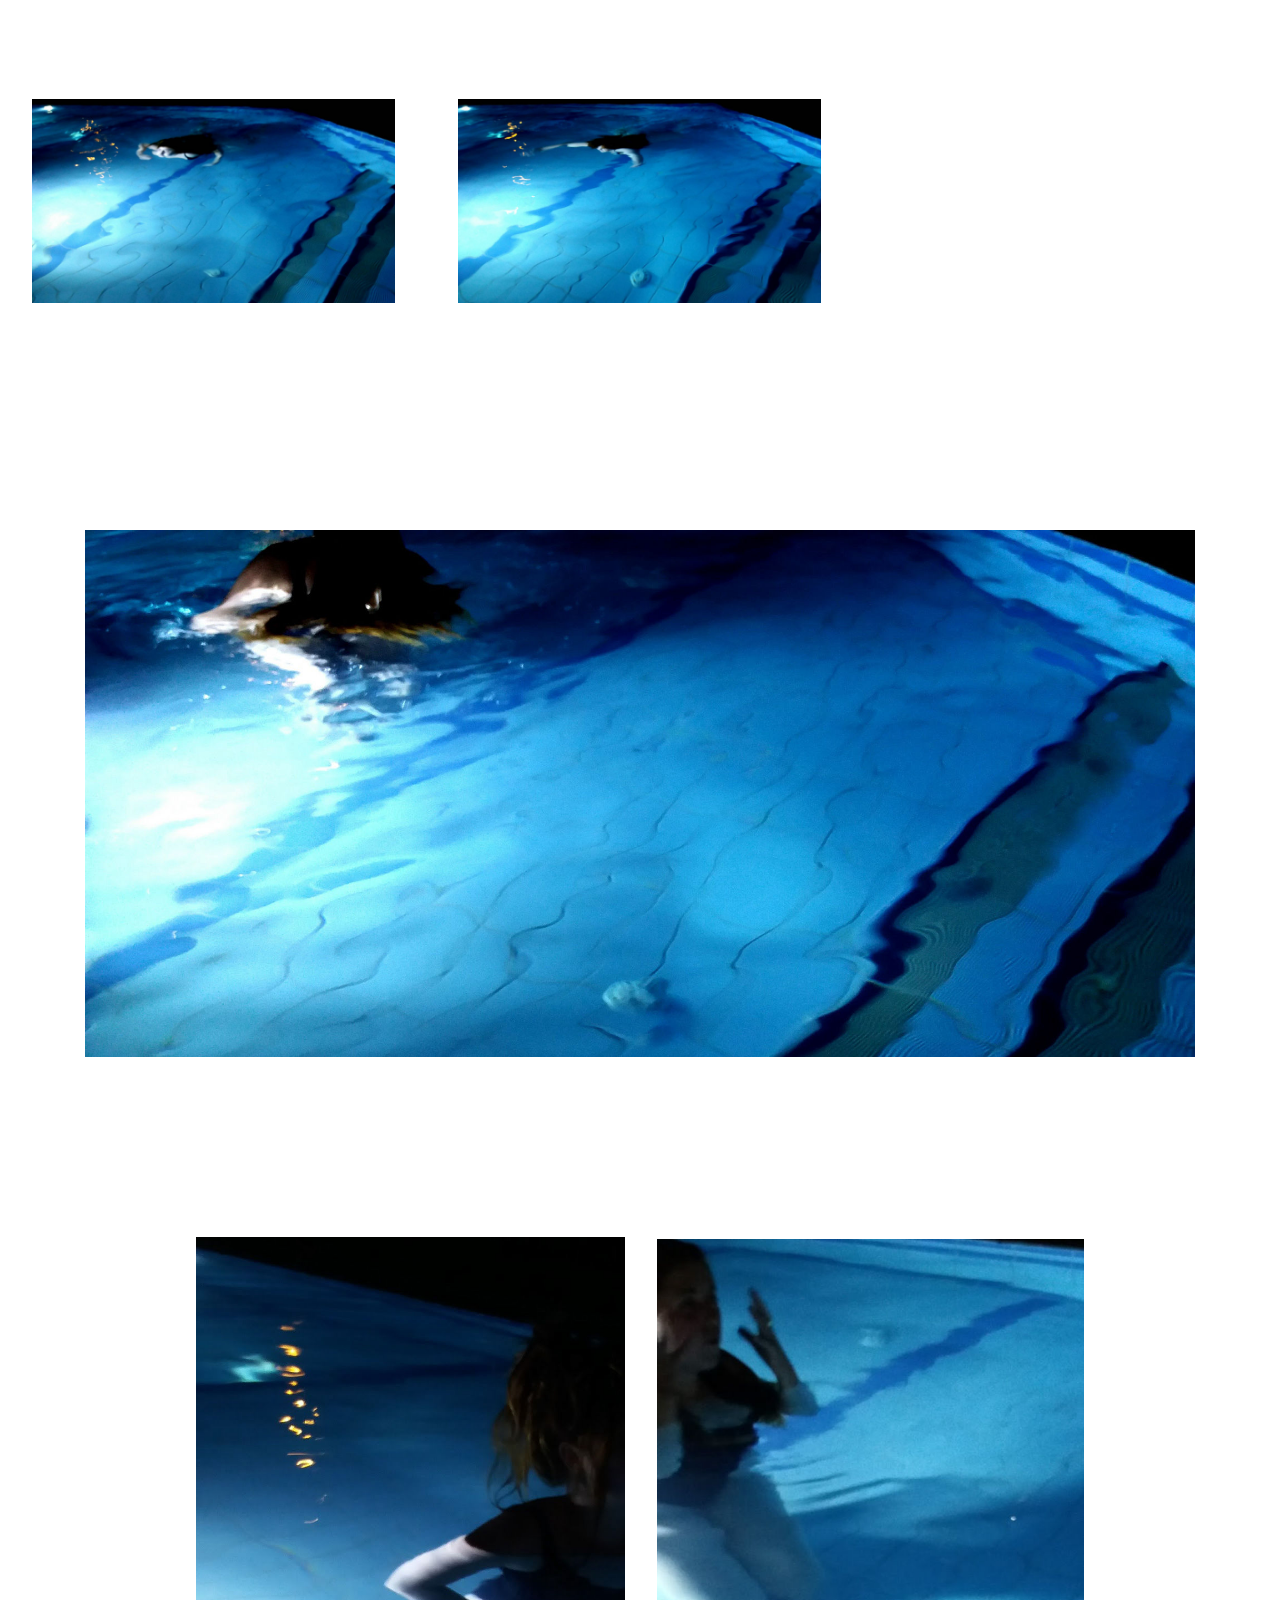
<file: page11.html>
<!DOCTYPE html>
<html >
<head>
  <!-- Site made with Mobirise Website Builder v4.8.6, https://mobirise.com -->
  <meta charset="UTF-8">
  <meta http-equiv="X-UA-Compatible" content="IE=edge">
  <meta name="generator" content="Mobirise v4.8.6, mobirise.com">
  <meta name="viewport" content="width=device-width, initial-scale=1, minimum-scale=1">
  <link rel="shortcut icon" href="assets/images/dsc-1952-128x85.png" type="image/x-icon">
  <meta name="description" content="Website Maker Description">
  <title>PICTURES</title>
  <link rel="stylesheet" href="assets/web/assets/mobirise-icons/mobirise-icons.css">
  <link rel="stylesheet" href="assets/tether/tether.min.css">
  <link rel="stylesheet" href="assets/bootstrap/css/bootstrap.min.css">
  <link rel="stylesheet" href="assets/bootstrap/css/bootstrap-grid.min.css">
  <link rel="stylesheet" href="assets/bootstrap/css/bootstrap-reboot.min.css">
  <link rel="stylesheet" href="assets/theme/css/style.css">
  <link rel="stylesheet" href="assets/gallery/style.css">
  <link rel="stylesheet" href="assets/mobirise/css/mbr-additional.css" type="text/css">
  
  
  
</head>
<body>

<!-- Google Analytics -->
<!-- Global site tag (gtag.js) - Google Analytics -->
<script async src="https://www.googletagmanager.com/gtag/js?id=UA-119034849-1"></script>
<script>
  window.dataLayer = window.dataLayer || [];
  function gtag(){dataLayer.push(arguments);}
  gtag('js', new Date());

  gtag('config', 'UA-119034849-1');
</script>

<!-- /Google Analytics -->


  <section class="header1 cid-qPciCJ4izB" id="header1-2f">

    

    

    <div class="container">
        <div class="row justify-content-md-center">
            <div class="mbr-white col-md-10">
                <h1 class="mbr-section-title align-center mbr-bold pb-3 mbr-fonts-style display-2">PICTURES</h1>
                
                <p class="mbr-text align-center pb-3 mbr-fonts-style display-7">AMBER WITH HER KODAK AND MORE FANCY EQUIPMENT.</p>
                <div class="mbr-section-btn align-center"><a class="btn btn-md btn-black-outline display-4" href="page11.html#header1-2i">ALI BABA</a>
                    <a class="btn btn-md btn-black-outline display-4" href="page11.html#header1-2p">MEER&nbsp;</a> <a class="btn btn-md btn-black-outline display-4" href="page11.html#header1-2v">FRIES</a> <a class="btn btn-md btn-black-outline display-4" href="page11.html#header1-34">WATR</a> <a class="btn btn-md btn-black-outline display-4" href="page11.html#header1-3a">THAI</a></div>
            </div>
        </div>
    </div>

</section>

<section class="engine"><a href="https://mobirise.info/i">free web creation software</a></section><section class="header1 cid-qPckyB7jbm" id="header1-2i">

    

    

    <div class="container">
        <div class="row justify-content-md-center">
            <div class="mbr-white col-md-10">
                <h1 class="mbr-section-title align-center mbr-bold pb-3 mbr-fonts-style display-5">ALI BABA</h1>
                
                <p class="mbr-text align-center pb-3 mbr-fonts-style display-7"></p>
                
            </div>
        </div>
    </div>

</section>

<section class="cid-qPcjdKQC04" id="image1-2g">

    

    <figure class="mbr-figure container">
            <div class="image-block" style="width: 66%;">
                <img src="assets/images/dsc-1803-1466x975.jpg" width="1400" alt="Mobirise" title="">
                
            </div>
    </figure>
</section>

<section class="cid-qPcjGLnLHW" id="image4-2h">
    <!-- Block parameters controls (Blue "Gear" panel) -->
    
    <!-- End block parameters -->
    <div class="container images-container">
            <div class="media-container-row" style="width: 81%;">
                <div class="img-item item1" style="width: 190%;">
                    <img src="assets/images/dsc-1813-1086x722.jpg" alt="" title="">
                    
                </div>
                <div class="img-item">
                    <img src="assets/images/dsc-1815-626x416.jpg" alt="" title="">
                    
                </div>
            </div>
    </div>
</section>

<section class="cid-qPcldPYHnO" id="image1-2j">

    

    <figure class="mbr-figure container">
            <div class="image-block" style="width: 55%;">
                <img src="assets/images/dsc-1789-1220x519.jpg" width="1400" alt="Mobirise" title="">
                
            </div>
    </figure>
</section>

<section class="mbr-gallery mbr-slider-carousel cid-qPclSp75NF" id="gallery3-2k">

    

    <div>
        <div><!-- Filter --><!-- Gallery --><div class="mbr-gallery-row"><div class="mbr-gallery-layout-default"><div><div><div class="mbr-gallery-item mbr-gallery-item--p2" data-video-url="false" data-tags="Geweldige"><div href="#lb-gallery3-2k" data-slide-to="0" data-toggle="modal"><img src="assets/images/dsc-1800-2000x1330-800x532.jpg" alt="" title=""><span class="icon-focus"></span></div></div><div class="mbr-gallery-item mbr-gallery-item--p2" data-video-url="false" data-tags="Sympathieke"><div href="#lb-gallery3-2k" data-slide-to="1" data-toggle="modal"><img src="assets/images/dsc-1802-2000x1330-800x532.jpg" alt="" title=""><span class="icon-focus"></span></div></div><div class="mbr-gallery-item mbr-gallery-item--p2" data-video-url="false" data-tags="Bewegende"><div href="#lb-gallery3-2k" data-slide-to="2" data-toggle="modal"><img src="assets/images/dsc-1804-2000x1330-800x532.jpg" alt="" title=""><span class="icon-focus"></span></div></div></div></div><div class="clearfix"></div></div></div><!-- Lightbox --><div data-app-prevent-settings="" class="mbr-slider modal fade carousel slide" tabindex="-1" data-keyboard="true" data-interval="false" id="lb-gallery3-2k"><div class="modal-dialog"><div class="modal-content"><div class="modal-body"><div class="carousel-inner"><div class="carousel-item"><img src="assets/images/dsc-1800-2000x1330.jpg" alt="" title=""></div><div class="carousel-item"><img src="assets/images/dsc-1802-2000x1330.jpg" alt="" title=""></div><div class="carousel-item active"><img src="assets/images/dsc-1804-2000x1330.jpg" alt="" title=""></div></div><a class="carousel-control carousel-control-prev" role="button" data-slide="prev" href="#lb-gallery3-2k"><span class="mbri-left mbr-iconfont" aria-hidden="true"></span><span class="sr-only">Previous</span></a><a class="carousel-control carousel-control-next" role="button" data-slide="next" href="#lb-gallery3-2k"><span class="mbri-right mbr-iconfont" aria-hidden="true"></span><span class="sr-only">Next</span></a><a class="close" href="#" role="button" data-dismiss="modal"><span class="sr-only">Close</span></a></div></div></div></div></div>
    </div>

</section>

<section class="cid-qPcmME8ltu" id="image4-2l">
    <!-- Block parameters controls (Blue "Gear" panel) -->
    
    <!-- End block parameters -->
    <div class="container images-container">
            <div class="media-container-row" style="width: 80%;">
                <div class="img-item item1" style="width: 139%;">
                    <img src="assets/images/dsc-1822-1086x962.jpg" alt="" title="">
                    
                </div>
                <div class="img-item">
                    <img src="assets/images/dsc-1792-626x530.jpg" alt="" title="">
                    
                </div>
            </div>
    </div>
</section>

<section class="mbr-gallery mbr-slider-carousel cid-qPcozzU3Wq" id="gallery3-2m">

    

    <div class="container">
        <div><!-- Filter --><!-- Gallery --><div class="mbr-gallery-row"><div class="mbr-gallery-layout-default"><div><div><div class="mbr-gallery-item mbr-gallery-item--p4" data-video-url="false" data-tags="Geweldige"><div href="#lb-gallery3-2m" data-slide-to="0" data-toggle="modal"><img src="assets/images/dsc-1796-2000x1330-800x526.jpg" alt="" title=""><span class="icon-focus"></span></div></div><div class="mbr-gallery-item mbr-gallery-item--p4" data-video-url="false" data-tags="Bewegende"><div href="#lb-gallery3-2m" data-slide-to="1" data-toggle="modal"><img src="assets/images/dsc-1817-2000x1330-800x532.jpg" alt="" title=""><span class="icon-focus"></span></div></div></div></div><div class="clearfix"></div></div></div><!-- Lightbox --><div data-app-prevent-settings="" class="mbr-slider modal fade carousel slide" tabindex="-1" data-keyboard="true" data-interval="false" id="lb-gallery3-2m"><div class="modal-dialog"><div class="modal-content"><div class="modal-body"><div class="carousel-inner"><div class="carousel-item"><img src="assets/images/dsc-1796-2000x1330.jpg" alt="" title=""></div><div class="carousel-item active"><img src="assets/images/dsc-1817-2000x1330.jpg" alt="" title=""></div></div><a class="carousel-control carousel-control-prev" role="button" data-slide="prev" href="#lb-gallery3-2m"><span class="mbri-left mbr-iconfont" aria-hidden="true"></span><span class="sr-only">Previous</span></a><a class="carousel-control carousel-control-next" role="button" data-slide="next" href="#lb-gallery3-2m"><span class="mbri-right mbr-iconfont" aria-hidden="true"></span><span class="sr-only">Next</span></a><a class="close" href="#" role="button" data-dismiss="modal"><span class="sr-only">Close</span></a></div></div></div></div></div>
    </div>

</section>

<section class="mbr-gallery mbr-slider-carousel cid-qPcrJ9GZDg" id="gallery3-2o">

    

    <div>
        <div><!-- Filter --><!-- Gallery --><div class="mbr-gallery-row"><div class="mbr-gallery-layout-default"><div><div><div class="mbr-gallery-item mbr-gallery-item--p6" data-video-url="false" data-tags="Bewegende"><div href="#lb-gallery3-2o" data-slide-to="0" data-toggle="modal"><img src="assets/images/dsc-1786-2000x1330-800x532.jpg" alt="" title=""><span class="icon-focus"></span></div></div></div></div><div class="clearfix"></div></div></div><!-- Lightbox --><div data-app-prevent-settings="" class="mbr-slider modal fade carousel slide" tabindex="-1" data-keyboard="true" data-interval="false" id="lb-gallery3-2o"><div class="modal-dialog"><div class="modal-content"><div class="modal-body"><div class="carousel-inner"><div class="carousel-item active"><img src="assets/images/dsc-1786-2000x1330.jpg" alt="" title=""></div></div><a class="carousel-control carousel-control-prev" role="button" data-slide="prev" href="#lb-gallery3-2o"><span class="mbri-left mbr-iconfont" aria-hidden="true"></span><span class="sr-only">Previous</span></a><a class="carousel-control carousel-control-next" role="button" data-slide="next" href="#lb-gallery3-2o"><span class="mbri-right mbr-iconfont" aria-hidden="true"></span><span class="sr-only">Next</span></a><a class="close" href="#" role="button" data-dismiss="modal"><span class="sr-only">Close</span></a></div></div></div></div></div>
    </div>

</section>

<section class="header1 cid-qPcsjJsD4q" id="header1-2p">

    

    

    <div class="container">
        <div class="row justify-content-md-center">
            <div class="mbr-white col-md-10">
                <h1 class="mbr-section-title align-center mbr-bold pb-3 mbr-fonts-style display-5">MEER<br></h1>
                
                <p class="mbr-text align-center pb-3 mbr-fonts-style display-7">THE VILLAGE MEER (MORE), WHERE MY ROOTS ARE.</p>
                
            </div>
        </div>
    </div>

</section>

<section class="mbr-gallery mbr-slider-carousel cid-qPcsYy8BDW" id="gallery3-2q">

    

    <div>
        <div><!-- Filter --><!-- Gallery --><div class="mbr-gallery-row"><div class="mbr-gallery-layout-default"><div><div><div class="mbr-gallery-item mbr-gallery-item--p2" data-video-url="false" data-tags="Creatieve"><div href="#lb-gallery3-2q" data-slide-to="0" data-toggle="modal"><img src="assets/images/dsc-258-2000x1330-800x532.jpg" alt="" title=""><span class="icon-focus"></span></div></div><div class="mbr-gallery-item mbr-gallery-item--p2" data-video-url="false" data-tags="Sympathieke"><div href="#lb-gallery3-2q" data-slide-to="1" data-toggle="modal"><img src="assets/images/dsc-513-2000x1330-800x532.jpg" alt="" title=""><span class="icon-focus"></span></div></div><div class="mbr-gallery-item mbr-gallery-item--p2" data-video-url="false" data-tags="Geweldige"><div href="#lb-gallery3-2q" data-slide-to="2" data-toggle="modal"><img src="assets/images/dsc-350-2000x1330-800x532.jpg" alt="" title=""><span class="icon-focus"></span></div></div></div></div><div class="clearfix"></div></div></div><!-- Lightbox --><div data-app-prevent-settings="" class="mbr-slider modal fade carousel slide" tabindex="-1" data-keyboard="true" data-interval="false" id="lb-gallery3-2q"><div class="modal-dialog"><div class="modal-content"><div class="modal-body"><div class="carousel-inner"><div class="carousel-item"><img src="assets/images/dsc-258-2000x1330.jpg" alt="" title=""></div><div class="carousel-item active"><img src="assets/images/dsc-513-2000x1330.jpg" alt="" title=""></div><div class="carousel-item"><img src="assets/images/dsc-350-2000x1330.jpg" alt="" title=""></div></div><a class="carousel-control carousel-control-prev" role="button" data-slide="prev" href="#lb-gallery3-2q"><span class="mbri-left mbr-iconfont" aria-hidden="true"></span><span class="sr-only">Previous</span></a><a class="carousel-control carousel-control-next" role="button" data-slide="next" href="#lb-gallery3-2q"><span class="mbri-right mbr-iconfont" aria-hidden="true"></span><span class="sr-only">Next</span></a><a class="close" href="#" role="button" data-dismiss="modal"><span class="sr-only">Close</span></a></div></div></div></div></div>
    </div>

</section>

<section class="cid-qPcxRpX3Xw" id="image1-2r">

    

    <figure class="mbr-figure container">
            <div class="image-block" style="width: 66%;">
                <img src="assets/images/dsc-0419-2-1466x975.jpg" width="1400" alt="Mobirise" title="">
                
            </div>
    </figure>
</section>

<section class="cid-qPcFM69t79" id="image4-2s">
    <!-- Block parameters controls (Blue "Gear" panel) -->
    
    <!-- End block parameters -->
    <div class="container images-container">
            <div class="media-container-row" style="width: 66%;">
                <div class="img-item item1" style="width: 104%;">
                    <img src="assets/images/dsc-503-886x589.jpg" alt="" title="">
                    
                </div>
                <div class="img-item">
                    <img src="assets/images/dsc-504-514x342.jpg" alt="" title="">
                    
                </div>
            </div>
    </div>
</section>

<section class="mbr-gallery mbr-slider-carousel cid-qPcHMGQR3f" id="gallery3-2u">

    

    <div class="container">
        <div><!-- Filter --><!-- Gallery --><div class="mbr-gallery-row"><div class="mbr-gallery-layout-default"><div><div><div class="mbr-gallery-item mbr-gallery-item--p6" data-video-url="false" data-tags="Sympathieke"><div href="#lb-gallery3-2u" data-slide-to="0" data-toggle="modal"><img src="assets/images/dsc-506-2000x1330-800x532.jpg" alt="" title=""><span class="icon-focus"></span></div></div><div class="mbr-gallery-item mbr-gallery-item--p6" data-video-url="false" data-tags="Bewegende"><div href="#lb-gallery3-2u" data-slide-to="1" data-toggle="modal"><img src="assets/images/dsc-508-2000x1323-800x529.jpg" alt="" title=""><span class="icon-focus"></span></div></div></div></div><div class="clearfix"></div></div></div><!-- Lightbox --><div data-app-prevent-settings="" class="mbr-slider modal fade carousel slide" tabindex="-1" data-keyboard="true" data-interval="false" id="lb-gallery3-2u"><div class="modal-dialog"><div class="modal-content"><div class="modal-body"><div class="carousel-inner"><div class="carousel-item active"><img src="assets/images/dsc-506-2000x1330.jpg" alt="" title=""></div><div class="carousel-item"><img src="assets/images/dsc-508-2000x1323.jpg" alt="" title=""></div></div><a class="carousel-control carousel-control-prev" role="button" data-slide="prev" href="#lb-gallery3-2u"><span class="mbri-left mbr-iconfont" aria-hidden="true"></span><span class="sr-only">Previous</span></a><a class="carousel-control carousel-control-next" role="button" data-slide="next" href="#lb-gallery3-2u"><span class="mbri-right mbr-iconfont" aria-hidden="true"></span><span class="sr-only">Next</span></a><a class="close" href="#" role="button" data-dismiss="modal"><span class="sr-only">Close</span></a></div></div></div></div></div>
    </div>

</section>

<section class="cid-qPcGLhbeqo" id="image1-2t">

    

    <figure class="mbr-figure container">
            <div class="image-block" style="width: 57%;">
                <img src="assets/images/dsc-243-1006x1330.jpg" width="1400" alt="Mobirise" title="">
                
            </div>
    </figure>
</section>

<section class="header1 cid-qPcINa5fHZ" id="header1-2v">

    

    

    <div class="container">
        <div class="row justify-content-md-center">
            <div class="mbr-white col-md-10">
                <h1 class="mbr-section-title align-center mbr-bold pb-3 mbr-fonts-style display-5">FRIES</h1>
                
                <p class="mbr-text align-center pb-3 mbr-fonts-style display-7">UNSJERK, BY US CALLED OLD CHURCH. THE PLACE IS LOCATED AT THE VERY NORTH OF THE NETHERLANDS, NAMED FRIESLAND<br></p>
                
            </div>
        </div>
    </div>

</section>

<section class="cid-qPcOVxr2nq" id="image4-2w">
    <!-- Block parameters controls (Blue "Gear" panel) -->
    
    <!-- End block parameters -->
    <div class="container images-container container-fluid">
            <div class="media-container-row" style="width: 80%;">
                <div class="img-item item1" style="width: 177%;">
                    <img src="assets/images/dsc-237-1086x722.jpg" alt="" title="">
                    
                </div>
                <div class="img-item">
                    <img src="assets/images/dsc-233-626x416.jpg" alt="" title="">
                    
                </div>
            </div>
    </div>
</section>

<section class="mbr-gallery mbr-slider-carousel cid-qPcPOOnuBO" id="gallery3-2x">

    

    <div>
        <div><!-- Filter --><!-- Gallery --><div class="mbr-gallery-row"><div class="mbr-gallery-layout-default"><div><div><div class="mbr-gallery-item mbr-gallery-item--p2" data-video-url="false" data-tags="Geweldige"><div href="#lb-gallery3-2x" data-slide-to="0" data-toggle="modal"><img src="assets/images/dsc-192-2000x1330-800x532.jpg" alt="" title=""><span class="icon-focus"></span></div></div><div class="mbr-gallery-item mbr-gallery-item--p2" data-video-url="false" data-tags="Sympathieke"><div href="#lb-gallery3-2x" data-slide-to="1" data-toggle="modal"><img src="assets/images/dsc-194-2000x1330-800x532.jpg" alt="" title=""><span class="icon-focus"></span></div></div><div class="mbr-gallery-item mbr-gallery-item--p2" data-video-url="false" data-tags="Bewegende"><div href="#lb-gallery3-2x" data-slide-to="2" data-toggle="modal"><img src="assets/images/dsc-195-2000x1330-800x532.jpg" alt="" title=""><span class="icon-focus"></span></div></div></div></div><div class="clearfix"></div></div></div><!-- Lightbox --><div data-app-prevent-settings="" class="mbr-slider modal fade carousel slide" tabindex="-1" data-keyboard="true" data-interval="false" id="lb-gallery3-2x"><div class="modal-dialog"><div class="modal-content"><div class="modal-body"><div class="carousel-inner"><div class="carousel-item"><img src="assets/images/dsc-192-2000x1330.jpg" alt="" title=""></div><div class="carousel-item"><img src="assets/images/dsc-194-2000x1330.jpg" alt="" title=""></div><div class="carousel-item active"><img src="assets/images/dsc-195-2000x1330.jpg" alt="" title=""></div></div><a class="carousel-control carousel-control-prev" role="button" data-slide="prev" href="#lb-gallery3-2x"><span class="mbri-left mbr-iconfont" aria-hidden="true"></span><span class="sr-only">Previous</span></a><a class="carousel-control carousel-control-next" role="button" data-slide="next" href="#lb-gallery3-2x"><span class="mbri-right mbr-iconfont" aria-hidden="true"></span><span class="sr-only">Next</span></a><a class="close" href="#" role="button" data-dismiss="modal"><span class="sr-only">Close</span></a></div></div></div></div></div>
    </div>

</section>

<section class="cid-qPcSAfySTf" id="image2-2y">

    

    <figure class="mbr-figure container">
        <div class="image-block" style="width: 82%;">
            <img src="assets/images/dsc-197-1820x1210.jpg" alt="Mobirise" title="">
            
        </div>
    </figure>
</section>

<section class="cid-qPcU27YjiH" id="image4-2z">
    <!-- Block parameters controls (Blue "Gear" panel) -->
    
    <!-- End block parameters -->
    <div class="container images-container">
            <div class="media-container-row" style="width: 80%;">
                <div class="img-item item1" style="width: 147%;">
                    <img src="assets/images/dsc-305-1086x722.jpg" alt="" title="">
                    
                </div>
                <div class="img-item">
                    <img src="assets/images/dsc-304-626x416.jpg" alt="" title="">
                    
                </div>
            </div>
    </div>
</section>

<section class="mbr-gallery mbr-slider-carousel cid-qPcUmBBC8e" id="gallery3-30">

    

    <div class="container">
        <div><!-- Filter --><!-- Gallery --><div class="mbr-gallery-row"><div class="mbr-gallery-layout-default"><div><div><div class="mbr-gallery-item mbr-gallery-item--p6" data-video-url="false" data-tags="Bewegende"><div href="#lb-gallery3-30" data-slide-to="0" data-toggle="modal"><img src="assets/images/dsc-1194-2000x1330-800x532.jpg" alt="" title=""><span class="icon-focus"></span></div></div></div></div><div class="clearfix"></div></div></div><!-- Lightbox --><div data-app-prevent-settings="" class="mbr-slider modal fade carousel slide" tabindex="-1" data-keyboard="true" data-interval="false" id="lb-gallery3-30"><div class="modal-dialog"><div class="modal-content"><div class="modal-body"><div class="carousel-inner"><div class="carousel-item active"><img src="assets/images/dsc-1194-2000x1330.jpg" alt="" title=""></div></div><a class="carousel-control carousel-control-prev" role="button" data-slide="prev" href="#lb-gallery3-30"><span class="mbri-left mbr-iconfont" aria-hidden="true"></span><span class="sr-only">Previous</span></a><a class="carousel-control carousel-control-next" role="button" data-slide="next" href="#lb-gallery3-30"><span class="mbri-right mbr-iconfont" aria-hidden="true"></span><span class="sr-only">Next</span></a><a class="close" href="#" role="button" data-dismiss="modal"><span class="sr-only">Close</span></a></div></div></div></div></div>
    </div>

</section>

<section class="cid-qPcVoxhZW1" id="image2-31">

    

    <figure class="mbr-figure container">
        <div class="image-block" style="width: 100%;">
            <img src="assets/images/dsc-97-2000x1330.jpg" alt="Mobirise" title="">
            
        </div>
    </figure>
</section>

<section class="mbr-gallery mbr-slider-carousel cid-qPcVZ28L2a" id="gallery3-32">

    

    <div>
        <div><!-- Filter --><!-- Gallery --><div class="mbr-gallery-row"><div class="mbr-gallery-layout-default"><div><div><div class="mbr-gallery-item mbr-gallery-item--p0" data-video-url="false" data-tags="Bewegende"><div href="#lb-gallery3-32" data-slide-to="0" data-toggle="modal"><img src="assets/images/dsc-120-2000x1330-800x532.jpg" alt="" title=""><span class="icon-focus"></span></div></div></div></div><div class="clearfix"></div></div></div><!-- Lightbox --><div data-app-prevent-settings="" class="mbr-slider modal fade carousel slide" tabindex="-1" data-keyboard="true" data-interval="false" id="lb-gallery3-32"><div class="modal-dialog"><div class="modal-content"><div class="modal-body"><div class="carousel-inner"><div class="carousel-item active"><img src="assets/images/dsc-120-2000x1330.jpg" alt="" title=""></div></div><a class="carousel-control carousel-control-prev" role="button" data-slide="prev" href="#lb-gallery3-32"><span class="mbri-left mbr-iconfont" aria-hidden="true"></span><span class="sr-only">Previous</span></a><a class="carousel-control carousel-control-next" role="button" data-slide="next" href="#lb-gallery3-32"><span class="mbri-right mbr-iconfont" aria-hidden="true"></span><span class="sr-only">Next</span></a><a class="close" href="#" role="button" data-dismiss="modal"><span class="sr-only">Close</span></a></div></div></div></div></div>
    </div>

</section>

<section class="cid-qPcWx8DlgW" id="image4-33">
    <!-- Block parameters controls (Blue "Gear" panel) -->
    
    <!-- End block parameters -->
    <div class="container images-container">
            <div class="media-container-row" style="width: 80%;">
                <div class="img-item item1" style="width: 177%;">
                    <img src="assets/images/dsc-183-1086x722.jpg" alt="" title="">
                    
                </div>
                <div class="img-item">
                    <img src="assets/images/dsc-1220-626x416.jpg" alt="" title="">
                    
                </div>
            </div>
    </div>
</section>

<section class="header1 cid-qPcX9H0YUV" id="header1-34">

    

    

    <div class="container">
        <div class="row justify-content-md-center">
            <div class="mbr-white col-md-10">
                <h1 class="mbr-section-title align-center mbr-bold pb-3 mbr-fonts-style display-5">WATR</h1>
                
                <p class="mbr-text align-center pb-3 mbr-fonts-style display-7">SNAPSHOT OF OLKE VAN HAM, IN THE WATERS OF CRETE.</p>
                
            </div>
        </div>
    </div>

</section>

<section class="cid-qPcYmRSGxN" id="image2-35">

    

    <figure class="mbr-figure">
        <div class="image-block" style="width: 100%;">
            <img src="assets/images/20170710-230508-2000x1125.jpg" alt="Mobirise" title="">
            
        </div>
    </figure>
</section>

<section class="mbr-gallery mbr-slider-carousel cid-qPcYG1rSQM" id="gallery3-36">

    

    <div>
        <div><!-- Filter --><!-- Gallery --><div class="mbr-gallery-row"><div class="mbr-gallery-layout-default"><div><div><div class="mbr-gallery-item mbr-gallery-item--p4" data-video-url="false" data-tags="Geweldige"><div href="#lb-gallery3-36" data-slide-to="0" data-toggle="modal"><img src="assets/images/20170711-104742-2000x1125-800x450.jpg" alt="" title=""><span class="icon-focus"></span></div></div><div class="mbr-gallery-item mbr-gallery-item--p4" data-video-url="false" data-tags="Sympathieke"><div href="#lb-gallery3-36" data-slide-to="1" data-toggle="modal"><img src="assets/images/20170711-104917-2000x1123-800x449.jpg" alt="" title=""><span class="icon-focus"></span></div></div></div></div><div class="clearfix"></div></div></div><!-- Lightbox --><div data-app-prevent-settings="" class="mbr-slider modal fade carousel slide" tabindex="-1" data-keyboard="true" data-interval="false" id="lb-gallery3-36"><div class="modal-dialog"><div class="modal-content"><div class="modal-body"><div class="carousel-inner"><div class="carousel-item"><img src="assets/images/20170711-104742-2000x1125.jpg" alt="" title=""></div><div class="carousel-item active"><img src="assets/images/20170711-104917-2000x1123.jpg" alt="" title=""></div></div><a class="carousel-control carousel-control-prev" role="button" data-slide="prev" href="#lb-gallery3-36"><span class="mbri-left mbr-iconfont" aria-hidden="true"></span><span class="sr-only">Previous</span></a><a class="carousel-control carousel-control-next" role="button" data-slide="next" href="#lb-gallery3-36"><span class="mbri-right mbr-iconfont" aria-hidden="true"></span><span class="sr-only">Next</span></a><a class="close" href="#" role="button" data-dismiss="modal"><span class="sr-only">Close</span></a></div></div></div></div></div>
    </div>

</section>

<section class="cid-qPcZuBBV3V" id="image2-37">

    

    <figure class="mbr-figure container">
        <div class="image-block" style="width: 100%;">
            <img src="assets/images/20170711-105105-2000x950.jpg" alt="Mobirise" title="">
            
        </div>
    </figure>
</section>

<section class="cid-qPcZQodc05" id="image4-38">
    <!-- Block parameters controls (Blue "Gear" panel) -->
    
    <!-- End block parameters -->
    <div class="container images-container">
            <div class="media-container-row" style="width: 80%;">
                <div class="img-item item1" style="width: 104%;">
                    <img src="assets/images/20170710-223909-825x1467.jpg" alt="" title="">
                    
                </div>
                <div class="img-item">
                    <img src="assets/images/20170710-230304-626x1113.jpg" alt="" title="">
                    
                </div>
            </div>
    </div>
</section>

<section class="header1 cid-qPd0J2XDaU" id="header1-3a">

    

    

    <div class="container">
        <div class="row justify-content-md-center">
            <div class="mbr-white col-md-10">
                <h1 class="mbr-section-title align-center mbr-bold pb-3 mbr-fonts-style display-5">THAI</h1>
                
                <p class="mbr-text align-center pb-3 mbr-fonts-style display-7">JOURNEY TO THAILAND IN SEPTEMBER 2017</p>
                
            </div>
        </div>
    </div>

</section>

<section class="mbr-gallery mbr-slider-carousel cid-qPd16W5IjH" id="gallery3-3b">

    

    <div class="container">
        <div><!-- Filter --><!-- Gallery --><div class="mbr-gallery-row"><div class="mbr-gallery-layout-default"><div><div><div class="mbr-gallery-item mbr-gallery-item--p0" data-video-url="false" data-tags="Geweldige"><div href="#lb-gallery3-3b" data-slide-to="0" data-toggle="modal"><img src="assets/images/dsc-1875-2000x1476-800x590.jpg" alt="" title=""><span class="icon-focus"></span></div></div><div class="mbr-gallery-item mbr-gallery-item--p0" data-video-url="false" data-tags="Geweldige"><div href="#lb-gallery3-3b" data-slide-to="1" data-toggle="modal"><img src="assets/images/dsc-1876-2000x1474-800x590.jpg" alt="" title=""><span class="icon-focus"></span></div></div><div class="mbr-gallery-item mbr-gallery-item--p0" data-video-url="false" data-tags="Sympathieke"><div href="#lb-gallery3-3b" data-slide-to="2" data-toggle="modal"><img src="assets/images/dsc-1877-2000x1469-800x588.jpg" alt="" title=""><span class="icon-focus"></span></div></div><div class="mbr-gallery-item mbr-gallery-item--p0" data-video-url="false" data-tags="Bewegende"><div href="#lb-gallery3-3b" data-slide-to="3" data-toggle="modal"><img src="assets/images/img-20170911-200857-1956x1467-800x600.jpg" alt="" title=""><span class="icon-focus"></span></div></div><div class="mbr-gallery-item mbr-gallery-item--p0" data-video-url="false" data-tags="Bewegende"><div href="#lb-gallery3-3b" data-slide-to="4" data-toggle="modal"><img src="assets/images/img-20170911-200948-1956x1467-800x600.jpg" alt="" title=""><span class="icon-focus"></span></div></div><div class="mbr-gallery-item mbr-gallery-item--p0" data-video-url="false" data-tags="Bewegende"><div href="#lb-gallery3-3b" data-slide-to="5" data-toggle="modal"><img src="assets/images/img-20170911-200940-1956x1467-800x600.jpg" alt="" title=""><span class="icon-focus"></span></div></div><div class="mbr-gallery-item mbr-gallery-item--p0" data-video-url="false" data-tags="Bewegende"><div href="#lb-gallery3-3b" data-slide-to="6" data-toggle="modal"><img src="assets/images/img-20170911-201044-1956x1467-800x600.jpg" alt="" title=""><span class="icon-focus"></span></div></div></div></div><div class="clearfix"></div></div></div><!-- Lightbox --><div data-app-prevent-settings="" class="mbr-slider modal fade carousel slide" tabindex="-1" data-keyboard="true" data-interval="false" id="lb-gallery3-3b"><div class="modal-dialog"><div class="modal-content"><div class="modal-body"><div class="carousel-inner"><div class="carousel-item"><img src="assets/images/dsc-1875-2000x1476.jpg" alt="" title=""></div><div class="carousel-item"><img src="assets/images/dsc-1876-2000x1474.jpg" alt="" title=""></div><div class="carousel-item"><img src="assets/images/dsc-1877-2000x1469.jpg" alt="" title=""></div><div class="carousel-item"><img src="assets/images/img-20170911-200857-1956x1467.jpg" alt="" title=""></div><div class="carousel-item"><img src="assets/images/img-20170911-200948-1956x1467.jpg" alt="" title=""></div><div class="carousel-item active"><img src="assets/images/img-20170911-200940-1956x1467.jpg" alt="" title=""></div><div class="carousel-item"><img src="assets/images/img-20170911-201044-1956x1467.jpg" alt="" title=""></div></div><a class="carousel-control carousel-control-prev" role="button" data-slide="prev" href="#lb-gallery3-3b"><span class="mbri-left mbr-iconfont" aria-hidden="true"></span><span class="sr-only">Previous</span></a><a class="carousel-control carousel-control-next" role="button" data-slide="next" href="#lb-gallery3-3b"><span class="mbri-right mbr-iconfont" aria-hidden="true"></span><span class="sr-only">Next</span></a><a class="close" href="#" role="button" data-dismiss="modal"><span class="sr-only">Close</span></a></div></div></div></div></div>
    </div>

</section>

<section class="mbr-gallery mbr-slider-carousel cid-qPd2RIGgUj" id="gallery3-3c">

    

    <div class="container">
        <div><!-- Filter --><!-- Gallery --><div class="mbr-gallery-row"><div class="mbr-gallery-layout-default"><div><div><div class="mbr-gallery-item mbr-gallery-item--p0" data-video-url="false" data-tags="Geweldige"><div href="#lb-gallery3-3c" data-slide-to="0" data-toggle="modal"><img src="assets/images/img-20170911-200844-1956x1467-800x600.jpg" alt="" title=""><span class="icon-focus"></span></div></div><div class="mbr-gallery-item mbr-gallery-item--p0" data-video-url="false" data-tags="Sympathieke"><div href="#lb-gallery3-3c" data-slide-to="1" data-toggle="modal"><img src="assets/images/img-20170911-200950-1956x1467-800x600.jpg" alt="" title=""><span class="icon-focus"></span></div></div><div class="mbr-gallery-item mbr-gallery-item--p0" data-video-url="false" data-tags="Creatieve"><div href="#lb-gallery3-3c" data-slide-to="2" data-toggle="modal"><img src="assets/images/img-20170911-201047-1956x1467-800x600.jpg" alt="" title=""><span class="icon-focus"></span></div></div><div class="mbr-gallery-item mbr-gallery-item--p0" data-video-url="false" data-tags="Bewegende"><div href="#lb-gallery3-3c" data-slide-to="3" data-toggle="modal"><img src="assets/images/img-20170911-201049-1956x1467-800x600.jpg" alt="" title=""><span class="icon-focus"></span></div></div><div class="mbr-gallery-item mbr-gallery-item--p0" data-video-url="false" data-tags="Geweldige"><div href="#lb-gallery3-3c" data-slide-to="4" data-toggle="modal"><img src="assets/images/img-20170911-201150-1956x1467-800x600.jpg" alt="" title=""><span class="icon-focus"></span></div></div><div class="mbr-gallery-item mbr-gallery-item--p0" data-video-url="false" data-tags="Geweldige"><div href="#lb-gallery3-3c" data-slide-to="5" data-toggle="modal"><img src="assets/images/img-20170911-201239-1956x1467-800x600.jpg" alt="" title=""><span class="icon-focus"></span></div></div><div class="mbr-gallery-item mbr-gallery-item--p0" data-video-url="false" data-tags="Sympathieke"><div href="#lb-gallery3-3c" data-slide-to="6" data-toggle="modal"><img src="assets/images/img-20170911-201237-1956x1467-800x600.jpg" alt="" title=""><span class="icon-focus"></span></div></div><div class="mbr-gallery-item mbr-gallery-item--p0" data-video-url="false" data-tags="Bewegende"><div href="#lb-gallery3-3c" data-slide-to="7" data-toggle="modal"><img src="assets/images/img-20170911-201236-1956x1467-800x600.jpg" alt="" title=""><span class="icon-focus"></span></div></div></div></div><div class="clearfix"></div></div></div><!-- Lightbox --><div data-app-prevent-settings="" class="mbr-slider modal fade carousel slide" tabindex="-1" data-keyboard="true" data-interval="false" id="lb-gallery3-3c"><div class="modal-dialog"><div class="modal-content"><div class="modal-body"><div class="carousel-inner"><div class="carousel-item"><img src="assets/images/img-20170911-200844-1956x1467.jpg" alt="" title=""></div><div class="carousel-item"><img src="assets/images/img-20170911-200950-1956x1467.jpg" alt="" title=""></div><div class="carousel-item"><img src="assets/images/img-20170911-201047-1956x1467.jpg" alt="" title=""></div><div class="carousel-item"><img src="assets/images/img-20170911-201049-1956x1467.jpg" alt="" title=""></div><div class="carousel-item"><img src="assets/images/img-20170911-201150-1956x1467.jpg" alt="" title=""></div><div class="carousel-item"><img src="assets/images/img-20170911-201239-1956x1467.jpg" alt="" title=""></div><div class="carousel-item"><img src="assets/images/img-20170911-201237-1956x1467.jpg" alt="" title=""></div><div class="carousel-item active"><img src="assets/images/img-20170911-201236-1956x1467.jpg" alt="" title=""></div></div><a class="carousel-control carousel-control-prev" role="button" data-slide="prev" href="#lb-gallery3-3c"><span class="mbri-left mbr-iconfont" aria-hidden="true"></span><span class="sr-only">Previous</span></a><a class="carousel-control carousel-control-next" role="button" data-slide="next" href="#lb-gallery3-3c"><span class="mbri-right mbr-iconfont" aria-hidden="true"></span><span class="sr-only">Next</span></a><a class="close" href="#" role="button" data-dismiss="modal"><span class="sr-only">Close</span></a></div></div></div></div></div>
    </div>

</section>

<section class="cid-qPdnyX4iRM" id="video3-3d">

    
    
    <figure class="mbr-figure align-center container">
        <div class="video-block" style="width: 77%;">
            <div><iframe class="mbr-embedded-video" src="https://www.youtube.com/embed/kkM63N65VTc?rel=0&amp;amp;showinfo=0&amp;autoplay=1&amp;loop=0" width="1280" height="720" frameborder="0" allowfullscreen></iframe></div>
        </div>
    </figure>
</section>

<section class="cid-qPurwmBEJq" id="image4-3f">
    <!-- Block parameters controls (Blue "Gear" panel) -->
    
    <!-- End block parameters -->
    <div class="container images-container">
            <div class="media-container-row" style="width: 80%;">
                <div class="img-item item1" style="width: 104%;">
                    <img src="assets/images/img-20170909-214805-1086x1448.jpg" alt="" title="">
                    
                </div>
                <div class="img-item">
                    <img src="assets/images/img-20170909-214810-626x835.jpg" alt="" title="">
                    
                </div>
            </div>
    </div>
</section>

<section class="mbr-gallery mbr-slider-carousel cid-qPuqXlx8UV" id="gallery3-3e">

    

    <div>
        <div><!-- Filter --><!-- Gallery --><div class="mbr-gallery-row"><div class="mbr-gallery-layout-default"><div><div><div class="mbr-gallery-item mbr-gallery-item--p6" data-video-url="false" data-tags="Bewegende"><div href="#lb-gallery3-3e" data-slide-to="0" data-toggle="modal"><img src="assets/images/img-20170908-195013-1956x1467-800x600.jpg" alt="" title=""><span class="icon-focus"></span></div></div></div></div><div class="clearfix"></div></div></div><!-- Lightbox --><div data-app-prevent-settings="" class="mbr-slider modal fade carousel slide" tabindex="-1" data-keyboard="true" data-interval="false" id="lb-gallery3-3e"><div class="modal-dialog"><div class="modal-content"><div class="modal-body"><div class="carousel-inner"><div class="carousel-item active"><img src="assets/images/img-20170908-195013-1956x1467.jpg" alt="" title=""></div></div><a class="carousel-control carousel-control-prev" role="button" data-slide="prev" href="#lb-gallery3-3e"><span class="mbri-left mbr-iconfont" aria-hidden="true"></span><span class="sr-only">Previous</span></a><a class="carousel-control carousel-control-next" role="button" data-slide="next" href="#lb-gallery3-3e"><span class="mbri-right mbr-iconfont" aria-hidden="true"></span><span class="sr-only">Next</span></a><a class="close" href="#" role="button" data-dismiss="modal"><span class="sr-only">Close</span></a></div></div></div></div></div>
    </div>

</section>

<section class="cid-qPusoMoeXZ" id="image2-3g">

    

    <figure class="mbr-figure container">
        <div class="image-block" style="width: 48%;">
            <img src="assets/images/dsc-1880-1288x1735.jpg" alt="Mobirise" title="">
            
        </div>
    </figure>
</section>

<section class="mbr-gallery mbr-slider-carousel cid-qPut6gkeUp" id="gallery3-3h">

    

    <div class="container">
        <div><!-- Filter --><!-- Gallery --><div class="mbr-gallery-row"><div class="mbr-gallery-layout-default"><div><div><div class="mbr-gallery-item mbr-gallery-item--p4" data-video-url="false" data-tags="Geweldige"><div href="#lb-gallery3-3h" data-slide-to="0" data-toggle="modal"><img src="assets/images/img-20170916-233050-1956x1467-800x600.jpg" alt="" title=""><span class="icon-focus"></span></div></div><div class="mbr-gallery-item mbr-gallery-item--p4" data-video-url="false" data-tags="Sympathieke"><div href="#lb-gallery3-3h" data-slide-to="1" data-toggle="modal"><img src="assets/images/img-20170916-233052-1956x1467-800x600.jpg" alt="" title=""><span class="icon-focus"></span></div></div><div class="mbr-gallery-item mbr-gallery-item--p4" data-video-url="false" data-tags="Bewegende"><div href="#lb-gallery3-3h" data-slide-to="2" data-toggle="modal"><img src="assets/images/img-20170916-233056-1956x1467-800x600.jpg" alt="" title=""><span class="icon-focus"></span></div></div><div class="mbr-gallery-item mbr-gallery-item--p4" data-video-url="false" data-tags="Geweldige"><div href="#lb-gallery3-3h" data-slide-to="3" data-toggle="modal"><img src="assets/images/img-20170916-233047-1956x1467-800x600.jpg" alt="" title=""><span class="icon-focus"></span></div></div></div></div><div class="clearfix"></div></div></div><!-- Lightbox --><div data-app-prevent-settings="" class="mbr-slider modal fade carousel slide" tabindex="-1" data-keyboard="true" data-interval="false" id="lb-gallery3-3h"><div class="modal-dialog"><div class="modal-content"><div class="modal-body"><div class="carousel-inner"><div class="carousel-item"><img src="assets/images/img-20170916-233050-1956x1467.jpg" alt="" title=""></div><div class="carousel-item"><img src="assets/images/img-20170916-233052-1956x1467.jpg" alt="" title=""></div><div class="carousel-item active"><img src="assets/images/img-20170916-233056-1956x1467.jpg" alt="" title=""></div><div class="carousel-item"><img src="assets/images/img-20170916-233047-1956x1467.jpg" alt="" title=""></div></div><a class="carousel-control carousel-control-prev" role="button" data-slide="prev" href="#lb-gallery3-3h"><span class="mbri-left mbr-iconfont" aria-hidden="true"></span><span class="sr-only">Previous</span></a><a class="carousel-control carousel-control-next" role="button" data-slide="next" href="#lb-gallery3-3h"><span class="mbri-right mbr-iconfont" aria-hidden="true"></span><span class="sr-only">Next</span></a><a class="close" href="#" role="button" data-dismiss="modal"><span class="sr-only">Close</span></a></div></div></div></div></div>
    </div>

</section>

<section class="cid-qPuuYKXY34" id="image2-3i">

    

    <figure class="mbr-figure container">
        <div class="image-block" style="width: 54%;">
            <img src="assets/images/img-20170920-205321-1100x1467.jpg" alt="Mobirise" title="">
            
        </div>
    </figure>
</section>


  <script src="assets/web/assets/jquery/jquery.min.js"></script>
  <script src="assets/popper/popper.min.js"></script>
  <script src="assets/tether/tether.min.js"></script>
  <script src="assets/bootstrap/js/bootstrap.min.js"></script>
  <script src="assets/smoothscroll/smooth-scroll.js"></script>
  <script src="assets/cookies-alert-plugin/cookies-alert-core.js"></script>
  <script src="assets/cookies-alert-plugin/cookies-alert-script.js"></script>
  <script src="assets/vimeoplayer/jquery.mb.vimeo_player.js"></script>
  <script src="assets/bootstrapcarouselswipe/bootstrap-carousel-swipe.js"></script>
  <script src="assets/masonry/masonry.pkgd.min.js"></script>
  <script src="assets/imagesloaded/imagesloaded.pkgd.min.js"></script>
  <script src="assets/theme/js/script.js"></script>
  <script src="assets/gallery/player.min.js"></script>
  <script src="assets/gallery/script.js"></script>
  <script src="assets/slidervideo/script.js"></script>
  
  
 <div id="scrollToTop" class="scrollToTop mbr-arrow-up"><a style="text-align: center;"><i></i></a></div>
  <input name="cookieData" type="hidden" data-cookie-text="We use cookies to give you the best experience. Read our <a href='privacy.html'>cookie policy</a>.">
  </body>
</html>
</file>
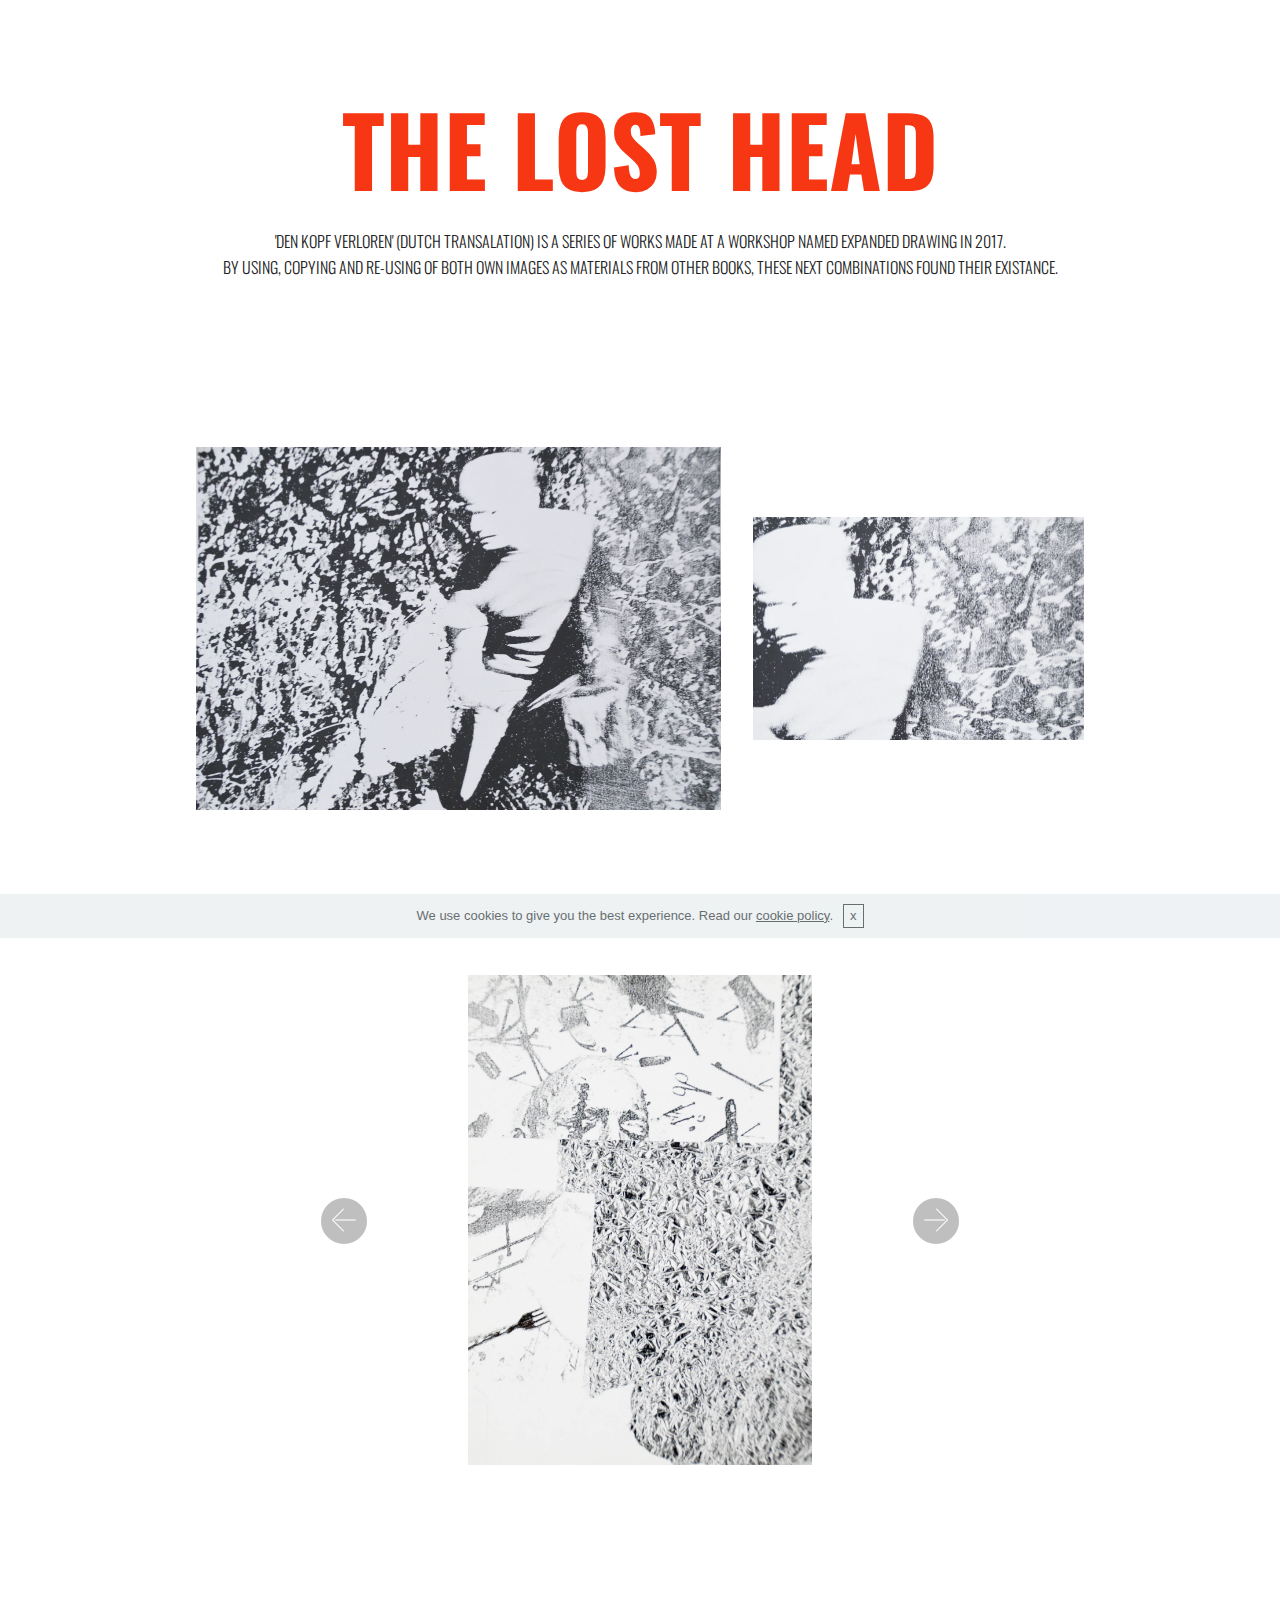
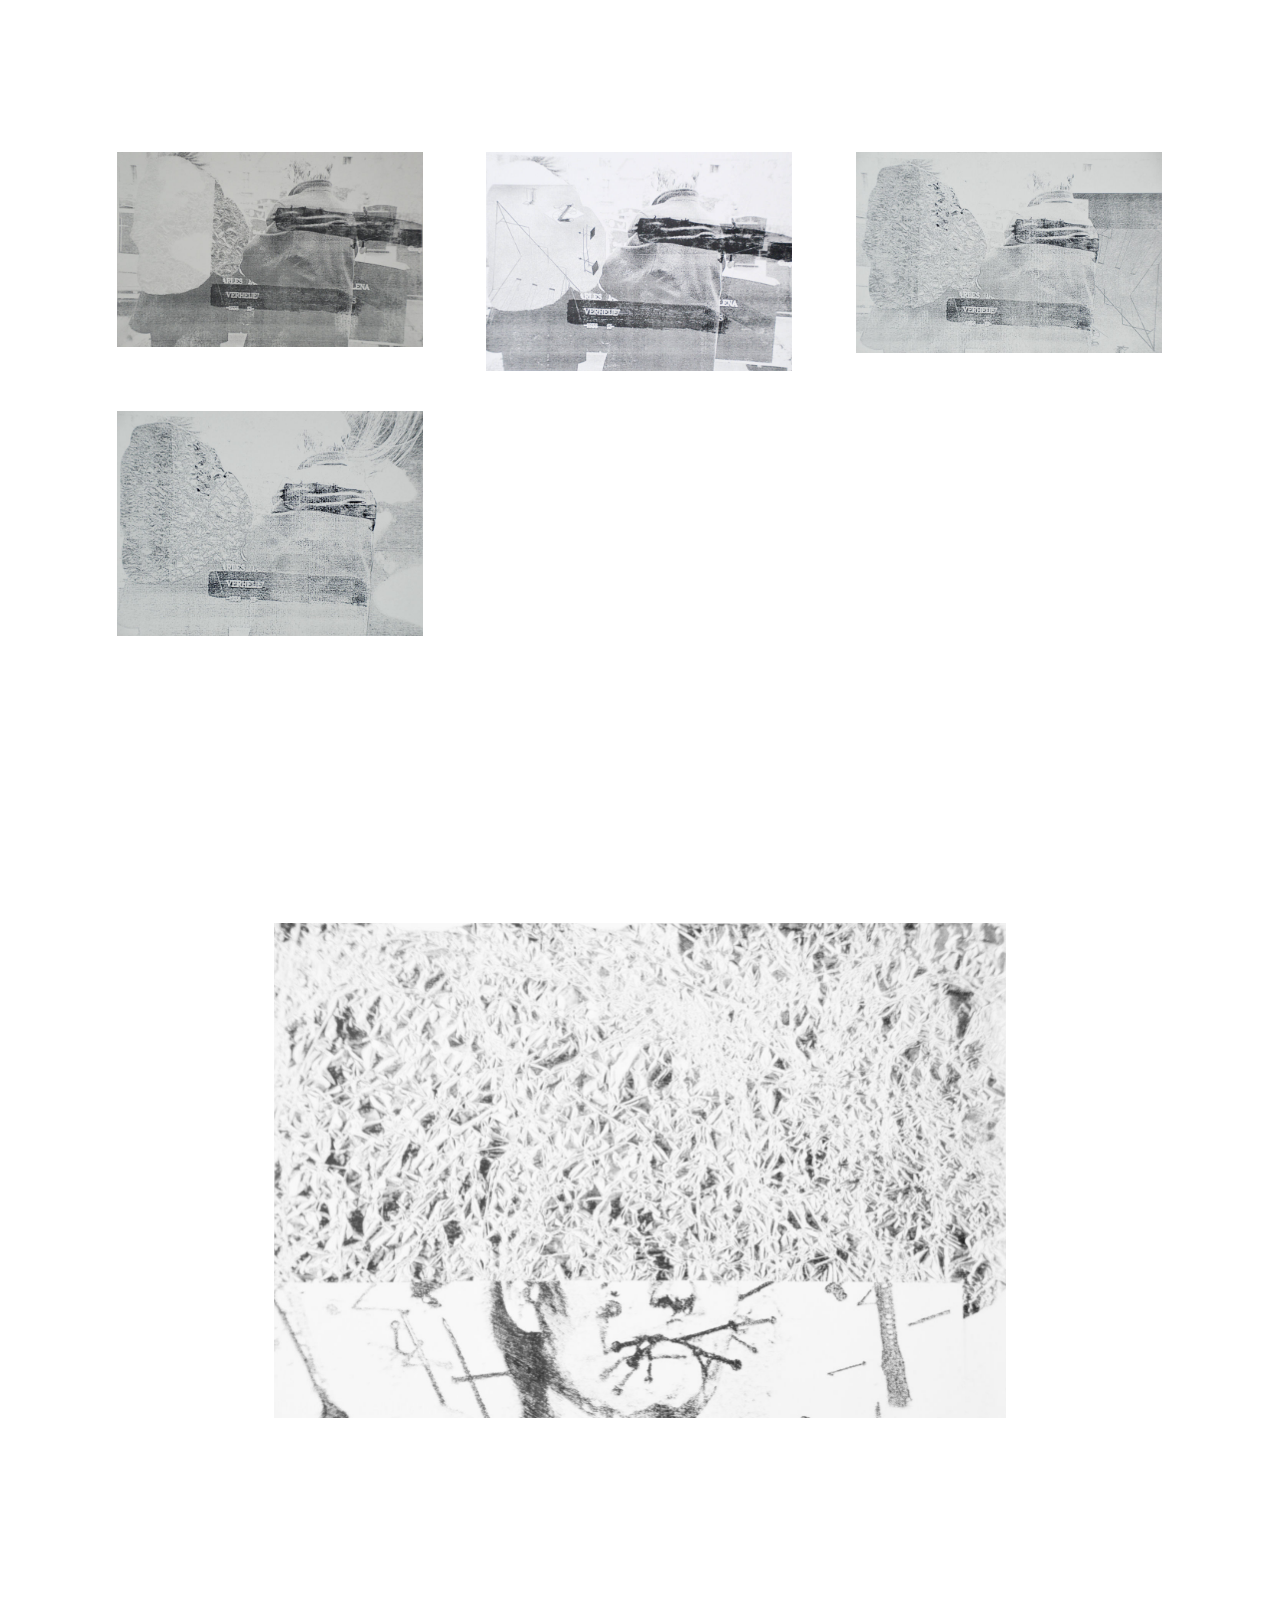
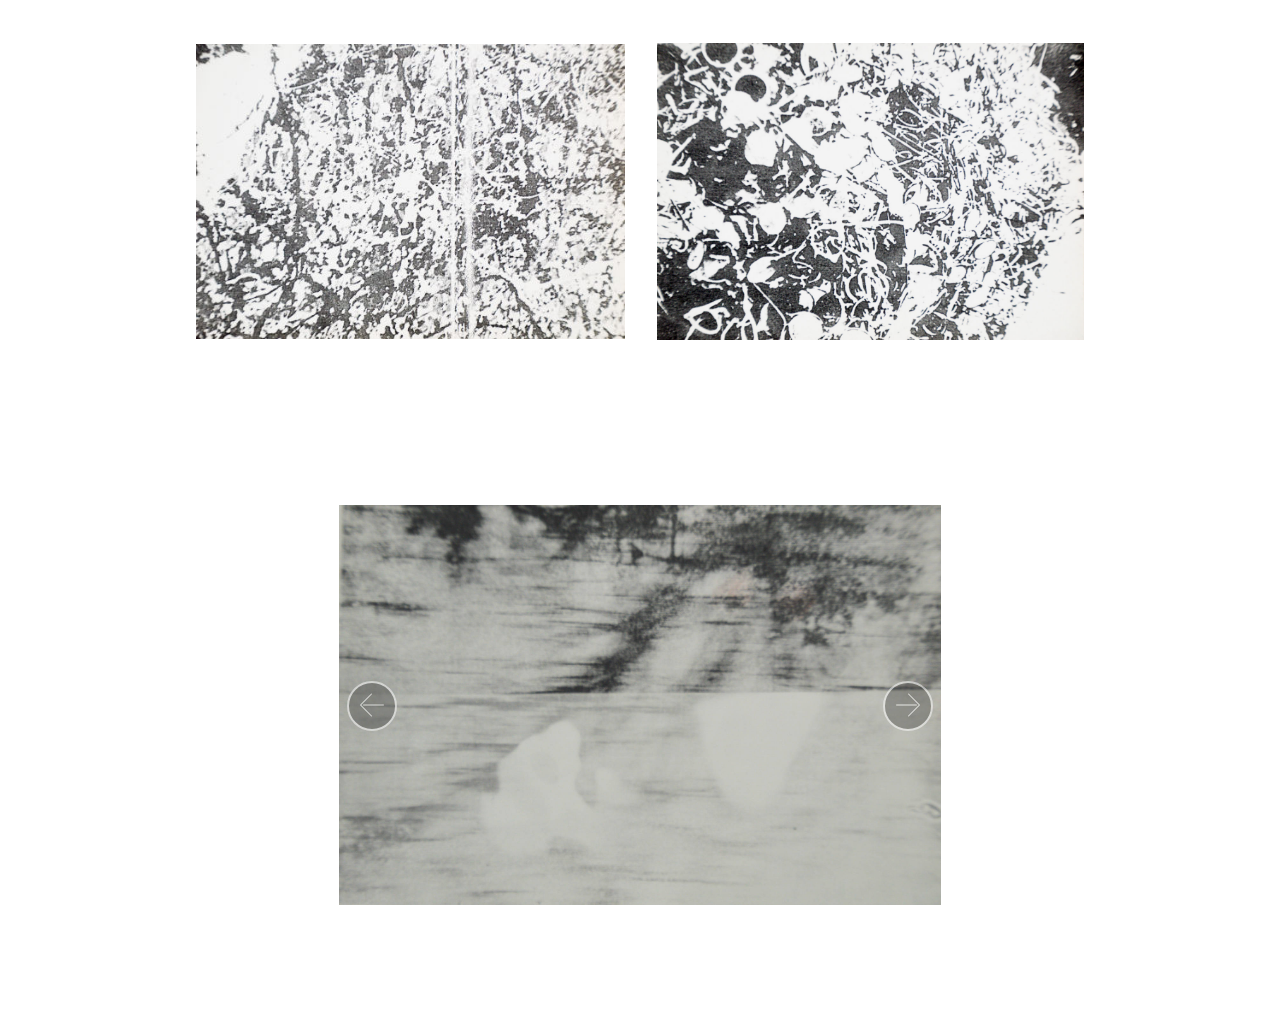
<file: page13.html>
<!DOCTYPE html>
<html >
<head>
  <!-- Site made with Mobirise Website Builder v4.8.6, https://mobirise.com -->
  <meta charset="UTF-8">
  <meta http-equiv="X-UA-Compatible" content="IE=edge">
  <meta name="generator" content="Mobirise v4.8.6, mobirise.com">
  <meta name="viewport" content="width=device-width, initial-scale=1, minimum-scale=1">
  <link rel="shortcut icon" href="assets/images/dsc-1952-128x85.png" type="image/x-icon">
  <meta name="description" content="Web Page Builder Description">
  <title>DENKOPF VERLOREN</title>
  <link rel="stylesheet" href="assets/web/assets/mobirise-icons/mobirise-icons.css">
  <link rel="stylesheet" href="assets/tether/tether.min.css">
  <link rel="stylesheet" href="assets/bootstrap/css/bootstrap.min.css">
  <link rel="stylesheet" href="assets/bootstrap/css/bootstrap-grid.min.css">
  <link rel="stylesheet" href="assets/bootstrap/css/bootstrap-reboot.min.css">
  <link rel="stylesheet" href="assets/theme/css/style.css">
  <link rel="stylesheet" href="assets/gallery/style.css">
  <link rel="stylesheet" href="assets/mobirise/css/mbr-additional.css" type="text/css">
  
  
  
</head>
<body>

<!-- Google Analytics -->
<!-- Global site tag (gtag.js) - Google Analytics -->
<script async src="https://www.googletagmanager.com/gtag/js?id=UA-119034849-1"></script>
<script>
  window.dataLayer = window.dataLayer || [];
  function gtag(){dataLayer.push(arguments);}
  gtag('js', new Date());

  gtag('config', 'UA-119034849-1');
</script>

<!-- /Google Analytics -->


  <section class="header1 cid-qOJbxyIMBJ" id="header1-1v">

    

    

    <div class="container">
        <div class="row justify-content-md-center">
            <div class="mbr-white col-md-10">
                <h1 class="mbr-section-title align-center mbr-bold pb-3 mbr-fonts-style display-2">THE LOST HEAD</h1>
                
                <p class="mbr-text align-center pb-3 mbr-fonts-style display-4">'DEN KOPF VERLOREN' (DUTCH TRANSALATION) IS A SERIES OF WORKS MADE AT A WORKSHOP NAMED EXPANDED DRAWING IN 2017. <br>BY USING, COPYING AND RE-USING OF BOTH OWN IMAGES AS MATERIALS FROM OTHER BOOKS, THESE NEXT COMBINATIONS FOUND THEIR EXISTANCE.<br></p>
                
            </div>
        </div>
    </div>

</section>

<section class="engine"><a href="https://mobirise.info/e">make a site</a></section><section class="cid-qOJbeIU71E" id="image4-1u">
    <!-- Block parameters controls (Blue "Gear" panel) -->
    
    <!-- End block parameters -->
    <div class="container images-container">
            <div class="media-container-row" style="width: 80%;">
                <div class="img-item item1" style="width: 162%;">
                    <img src="assets/images/dsc-22-1050x725.jpg" alt="" title="">
                    
                </div>
                <div class="img-item">
                    <img src="assets/images/dsc-23-662x447.jpg" alt="" title="">
                    
                </div>
            </div>
    </div>
</section>

<section class="carousel slide cid-qOJcoqgKpk" data-interval="false" id="slider2-1w">

    
    <div class="container content-slider">
        <div class="content-slider-wrap">
            <div><div class="mbr-slider slide carousel" data-pause="true" data-keyboard="false" data-ride="false" data-interval="false"><div class="carousel-inner" role="listbox"><div class="carousel-item slider-fullscreen-image" data-bg-video-slide="false" style="background-image: url(assets/images/dsc-58-1362x2000.jpg);"><div class="container container-slide"><div class="image_wrapper"><img src="assets/images/dsc-58-1362x2000.jpg"><div class="carousel-caption justify-content-center"><div class="col-10 align-center"></div></div></div></div></div><div class="carousel-item slider-fullscreen-image" data-bg-video-slide="false" style="background-image: url(assets/images/dsc-20-1345x1941.jpg);"><div class="container container-slide"><div class="image_wrapper"><img src="assets/images/dsc-20-1345x1941.jpg"><div class="carousel-caption justify-content-center"><div class="col-10 align-center"></div></div></div></div></div><div class="carousel-item slider-fullscreen-image" data-bg-video-slide="false" style="background-image: url(assets/images/dsc-31-1438x2000.jpg);"><div class="container container-slide"><div class="image_wrapper"><img src="assets/images/dsc-31-1438x2000.jpg"><div class="carousel-caption justify-content-center"><div class="col-10 align-center"></div></div></div></div></div><div class="carousel-item slider-fullscreen-image" data-bg-video-slide="false" style="background-image: url(assets/images/dsc-37-1330x1930.jpg);"><div class="container container-slide"><div class="image_wrapper"><img src="assets/images/dsc-37-1330x1930.jpg"><div class="carousel-caption justify-content-center"><div class="col-10 align-center"></div></div></div></div></div><div class="carousel-item slider-fullscreen-image" data-bg-video-slide="false" style="background-image: url(assets/images/dsc-26-1387x2000.jpg);"><div class="container container-slide"><div class="image_wrapper"><img src="assets/images/dsc-26-1387x2000.jpg"><div class="carousel-caption justify-content-center"><div class="col-10 align-center"></div></div></div></div></div><div class="carousel-item slider-fullscreen-image" data-bg-video-slide="false" style="background-image: url(assets/images/dsc-52-1347x1883.jpg);"><div class="container container-slide"><div class="image_wrapper"><img src="assets/images/dsc-52-1347x1883.jpg"><div class="carousel-caption justify-content-center"><div class="col-10 align-center"></div></div></div></div></div><div class="carousel-item slider-fullscreen-image" data-bg-video-slide="false" style="background-image: url(assets/images/dsc-59-1362x1939.jpg);"><div class="container container-slide"><div class="image_wrapper"><img src="assets/images/dsc-59-1362x1939.jpg"><div class="carousel-caption justify-content-center"><div class="col-10 align-center"></div></div></div></div></div><div class="carousel-item slider-fullscreen-image active" data-bg-video-slide="false" style="background-image: url(assets/images/dsc-21-1187x1690.jpg);"><div class="container container-slide"><div class="image_wrapper"><img src="assets/images/dsc-21-1187x1690.jpg"><div class="carousel-caption justify-content-center"><div class="col-10 align-center"></div></div></div></div></div></div><a data-app-prevent-settings="" class="carousel-control carousel-control-prev" role="button" data-slide="prev" href="#slider2-1w"><span aria-hidden="true" class="mbri-left mbr-iconfont"></span><span class="sr-only">Previous</span></a><a data-app-prevent-settings="" class="carousel-control carousel-control-next" role="button" data-slide="next" href="#slider2-1w"><span aria-hidden="true" class="mbri-right mbr-iconfont"></span><span class="sr-only">Next</span></a></div></div> 
        </div>
    </div>
</section>

<section class="mbr-gallery mbr-slider-carousel cid-qOJWh5OBi0" id="gallery1-1z">

    

    <div class="container">
        <div><!-- Filter --><!-- Gallery --><div class="mbr-gallery-row"><div class="mbr-gallery-layout-default"><div><div><div class="mbr-gallery-item mbr-gallery-item--p4" data-video-url="false" data-tags="Awesome"><div href="#lb-gallery1-1z" data-slide-to="0" data-toggle="modal"><img src="assets/images/dsc-18-2000x1275-800x510.jpg" alt=""><span class="icon-focus"></span></div></div><div class="mbr-gallery-item mbr-gallery-item--p4" data-video-url="false" data-tags="Responsive"><div href="#lb-gallery1-1z" data-slide-to="1" data-toggle="modal"><img src="assets/images/dsc-31-2000x1434-800x574.jpg" alt=""><span class="icon-focus"></span></div></div><div class="mbr-gallery-item mbr-gallery-item--p4" data-video-url="false" data-tags="Creative"><div href="#lb-gallery1-1z" data-slide-to="2" data-toggle="modal"><img src="assets/images/dsc-39-2000x1316-800x526.jpg" alt=""><span class="icon-focus"></span></div></div><div class="mbr-gallery-item mbr-gallery-item--p4" data-video-url="false" data-tags="Animated"><div href="#lb-gallery1-1z" data-slide-to="3" data-toggle="modal"><img src="assets/images/dsc-38-1811x1330-800x588.jpg" alt=""><span class="icon-focus"></span></div></div></div></div><div class="clearfix"></div></div></div><!-- Lightbox --><div data-app-prevent-settings="" class="mbr-slider modal fade carousel slide" tabindex="-1" data-keyboard="true" data-interval="false" id="lb-gallery1-1z"><div class="modal-dialog"><div class="modal-content"><div class="modal-body"><div class="carousel-inner"><div class="carousel-item"><img src="assets/images/dsc-18-2000x1275.jpg" alt=""></div><div class="carousel-item"><img src="assets/images/dsc-31-2000x1434.jpg" alt=""></div><div class="carousel-item"><img src="assets/images/dsc-39-2000x1316.jpg" alt=""></div><div class="carousel-item active"><img src="assets/images/dsc-38-1811x1330.jpg" alt=""></div></div><a class="carousel-control carousel-control-prev" role="button" data-slide="prev" href="#lb-gallery1-1z"><span class="mbri-left mbr-iconfont" aria-hidden="true"></span><span class="sr-only">Previous</span></a><a class="carousel-control carousel-control-next" role="button" data-slide="next" href="#lb-gallery1-1z"><span class="mbri-right mbr-iconfont" aria-hidden="true"></span><span class="sr-only">Next</span></a><a class="close" href="#" role="button" data-dismiss="modal"><span class="sr-only">Close</span></a></div></div></div></div></div>
    </div>

</section>

<section class="cid-qOJViDjJOB" id="image1-1y">

    

    <figure class="mbr-figure container">
            <div class="image-block" style="width: 66%;">
                <img src="assets/images/dsc-28-1466x992.jpg" width="1400" alt="Mobirise" title="">
                
            </div>
    </figure>
</section>

<section class="cid-qOJeNhkhIp" id="image4-1x">
    <!-- Block parameters controls (Blue "Gear" panel) -->
    
    <!-- End block parameters -->
    <div class="container images-container">
            <div class="media-container-row" style="width: 80%;">
                <div class="img-item item1" style="width: 104%;">
                    <img src="assets/images/dsc-65-502x345.jpg" alt="" title="">
                    
                </div>
                <div class="img-item">
                    <img src="assets/images/dsc-64-1210x840.jpg" alt="" title="">
                    
                </div>
            </div>
    </div>
</section>

<section class="carousel slide cid-qOJYpYqUtu" data-interval="false" id="slider2-20">

    
    <div class="container content-slider">
        <div class="content-slider-wrap">
            <div><div class="mbr-slider slide carousel" data-pause="true" data-keyboard="false" data-ride="false" data-interval="false"><div class="carousel-inner" role="listbox"><div class="carousel-item slider-fullscreen-image" data-bg-video-slide="false" style="background-image: url(assets/images/dsc-66-1871x1244.jpg);"><div class="container container-slide"><div class="image_wrapper"><img src="assets/images/dsc-66-1871x1244.jpg"><div class="carousel-caption justify-content-center"><div class="col-10 align-right"></div></div></div></div></div><div class="carousel-item slider-fullscreen-image" data-bg-video-slide="false" style="background-image: url(assets/images/dsc-76-2000x1364.jpg);"><div class="container container-slide"><div class="image_wrapper"><img src="assets/images/dsc-76-2000x1364.jpg"><div class="carousel-caption justify-content-center"><div class="col-10 align-right"></div></div></div></div></div><div class="carousel-item slider-fullscreen-image" data-bg-video-slide="false" style="background-image: url(assets/images/dsc-28-2000x1364.jpg);"><div class="container container-slide"><div class="image_wrapper"><img src="assets/images/dsc-28-2000x1364.jpg"><div class="carousel-caption justify-content-center"><div class="col-10 align-center"></div></div></div></div></div><div class="carousel-item slider-fullscreen-image" data-bg-video-slide="false" style="background-image: url(assets/images/dsc-27-2000x1357.jpg);"><div class="container container-slide"><div class="image_wrapper"><img src="assets/images/dsc-27-2000x1357.jpg"><div class="carousel-caption justify-content-center"><div class="col-10 align-center"></div></div></div></div></div><div class="carousel-item slider-fullscreen-image" data-bg-video-slide="false" style="background-image: url(assets/images/dsc-44-2000x1313.jpg);"><div class="container container-slide"><div class="image_wrapper"><img src="assets/images/dsc-44-2000x1313.jpg"><div class="carousel-caption justify-content-center"><div class="col-10 align-right"></div></div></div></div></div><div class="carousel-item slider-fullscreen-image" data-bg-video-slide="false" style="background-image: url(assets/images/dsc-45-1990x1296.jpg);"><div class="container container-slide"><div class="image_wrapper"><img src="assets/images/dsc-45-1990x1296.jpg"><div class="carousel-caption justify-content-center"><div class="col-10 align-right"></div></div></div></div></div><div class="carousel-item slider-fullscreen-image active" data-bg-video-slide="false" style="background-image: url(assets/images/dsc-16-1891x1258.jpg);"><div class="container container-slide"><div class="image_wrapper"><img src="assets/images/dsc-16-1891x1258.jpg"><div class="carousel-caption justify-content-center"><div class="col-10 align-right"></div></div></div></div></div><div class="carousel-item slider-fullscreen-image" data-bg-video-slide="false" style="background-image: url(assets/images/dsc-25-2000x1330.jpg);"><div class="container container-slide"><div class="image_wrapper"><img src="assets/images/dsc-25-2000x1330.jpg"><div class="carousel-caption justify-content-center"><div class="col-10 align-right"></div></div></div></div></div><div class="carousel-item slider-fullscreen-image" data-bg-video-slide="false" style="background-image: url(assets/images/dsc-78-1928x1342.jpg);"><div class="container container-slide"><div class="image_wrapper"><img src="assets/images/dsc-78-1928x1342.jpg"><div class="carousel-caption justify-content-center"><div class="col-10 align-right"></div></div></div></div></div><div class="carousel-item slider-fullscreen-image" data-bg-video-slide="false" style="background-image: url(assets/images/dsc-60-1864x1309.jpg);"><div class="container container-slide"><div class="image_wrapper"><img src="assets/images/dsc-60-1864x1309.jpg"><div class="carousel-caption justify-content-center"><div class="col-10 align-right"></div></div></div></div></div><div class="carousel-item slider-fullscreen-image" data-bg-video-slide="false" style="background-image: url(assets/images/dsc-79-2000x1363.jpg);"><div class="container container-slide"><div class="image_wrapper"><img src="assets/images/dsc-79-2000x1363.jpg"><div class="carousel-caption justify-content-center"><div class="col-10 align-right"></div></div></div></div></div></div><a data-app-prevent-settings="" class="carousel-control carousel-control-prev" role="button" data-slide="prev" href="#slider2-20"><span aria-hidden="true" class="mbri-left mbr-iconfont"></span><span class="sr-only">Previous</span></a><a data-app-prevent-settings="" class="carousel-control carousel-control-next" role="button" data-slide="next" href="#slider2-20"><span aria-hidden="true" class="mbri-right mbr-iconfont"></span><span class="sr-only">Next</span></a></div></div> 
        </div>
    </div>
</section>


  <script src="assets/web/assets/jquery/jquery.min.js"></script>
  <script src="assets/popper/popper.min.js"></script>
  <script src="assets/tether/tether.min.js"></script>
  <script src="assets/bootstrap/js/bootstrap.min.js"></script>
  <script src="assets/smoothscroll/smooth-scroll.js"></script>
  <script src="assets/cookies-alert-plugin/cookies-alert-core.js"></script>
  <script src="assets/cookies-alert-plugin/cookies-alert-script.js"></script>
  <script src="assets/ytplayer/jquery.mb.ytplayer.min.js"></script>
  <script src="assets/masonry/masonry.pkgd.min.js"></script>
  <script src="assets/imagesloaded/imagesloaded.pkgd.min.js"></script>
  <script src="assets/bootstrapcarouselswipe/bootstrap-carousel-swipe.js"></script>
  <script src="assets/vimeoplayer/jquery.mb.vimeo_player.js"></script>
  <script src="assets/theme/js/script.js"></script>
  <script src="assets/slidervideo/script.js"></script>
  <script src="assets/gallery/player.min.js"></script>
  <script src="assets/gallery/script.js"></script>
  
  
 <div id="scrollToTop" class="scrollToTop mbr-arrow-up"><a style="text-align: center;"><i></i></a></div>
  <input name="cookieData" type="hidden" data-cookie-text="We use cookies to give you the best experience. Read our <a href='privacy.html'>cookie policy</a>.">
  </body>
</html>
</file>
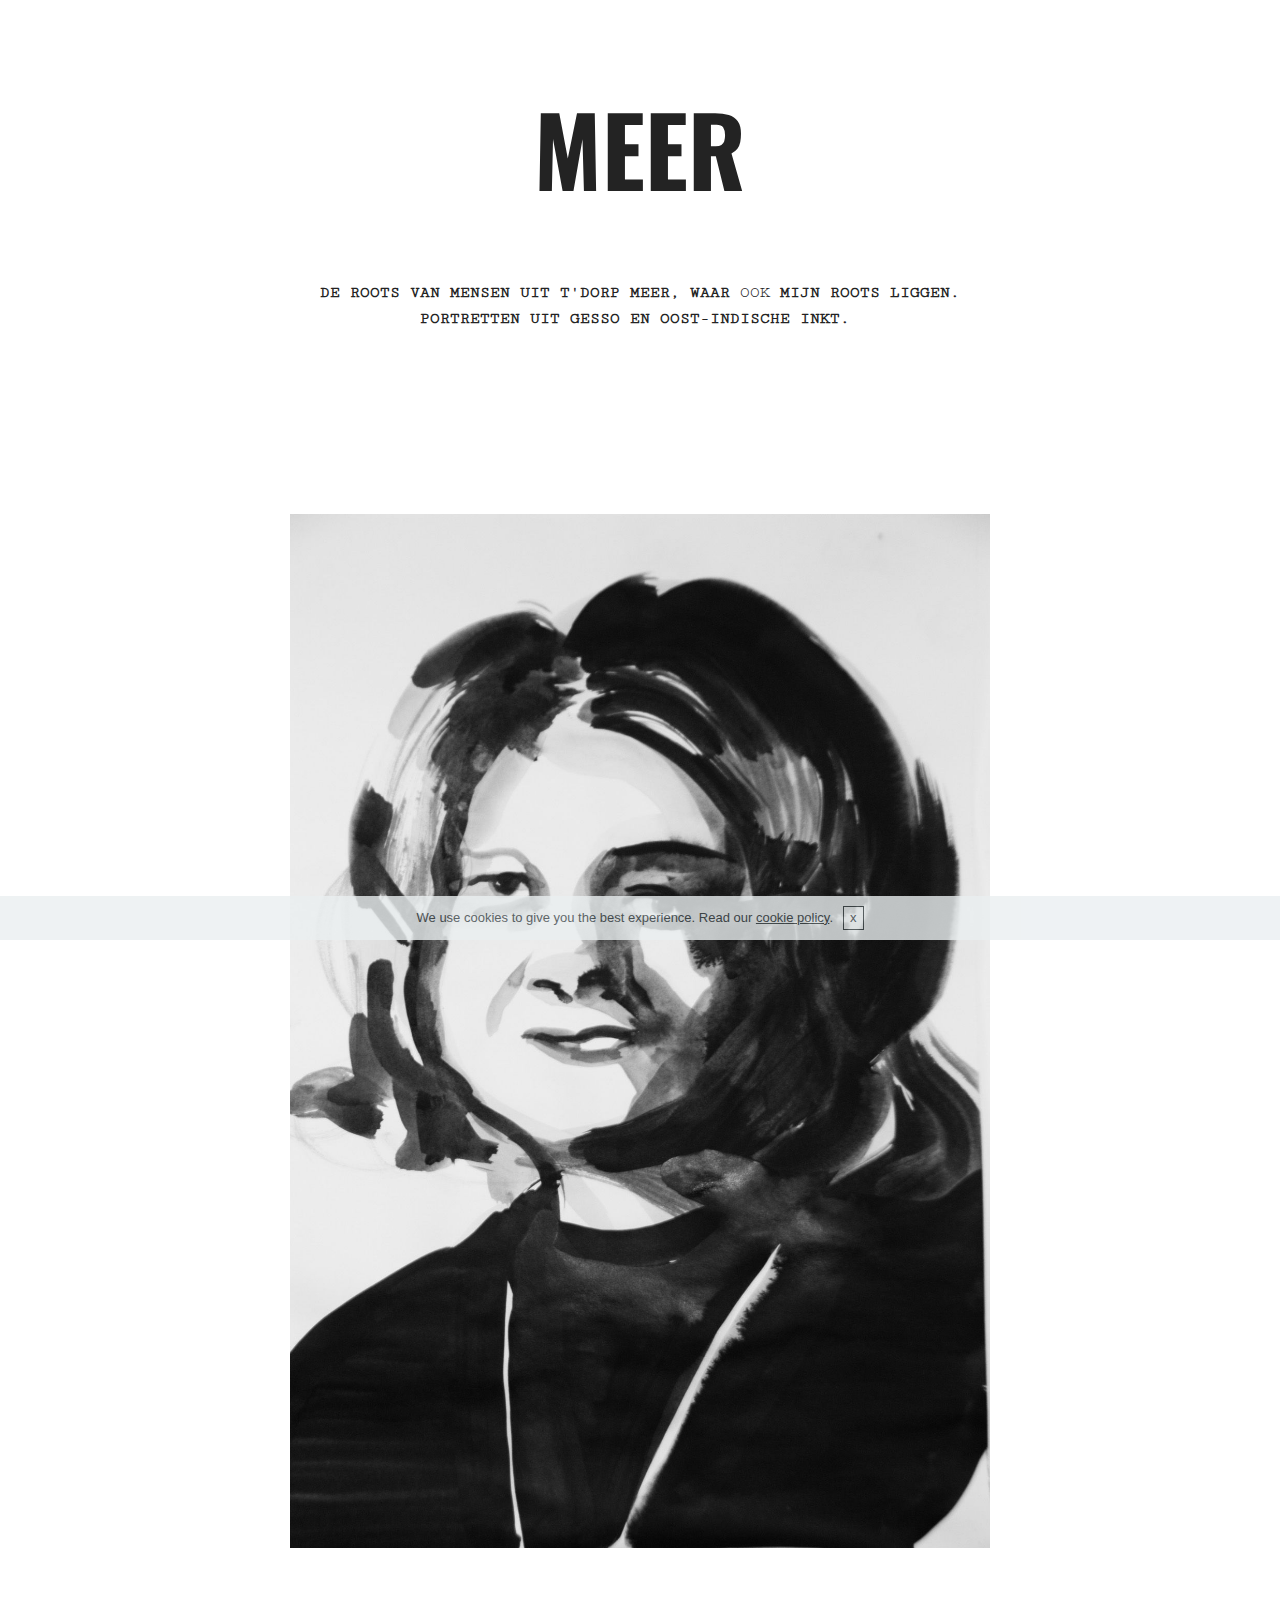
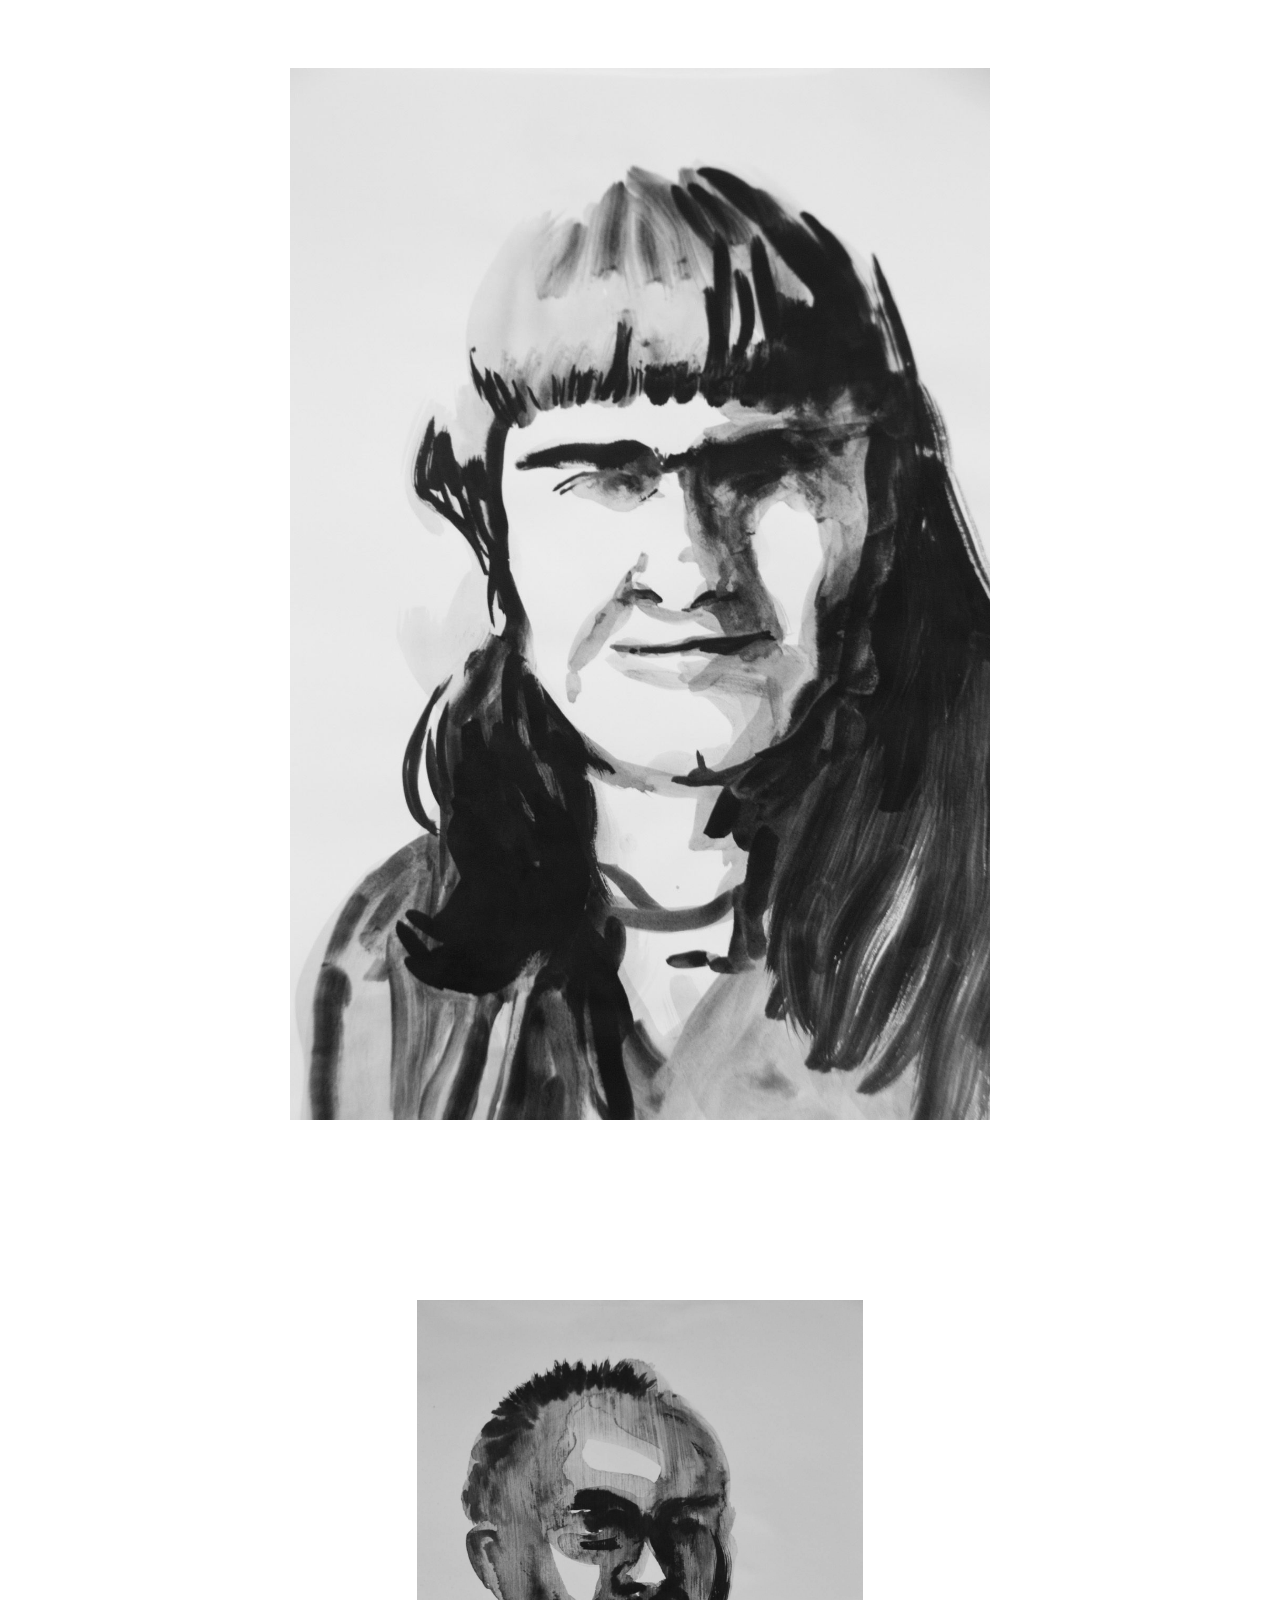
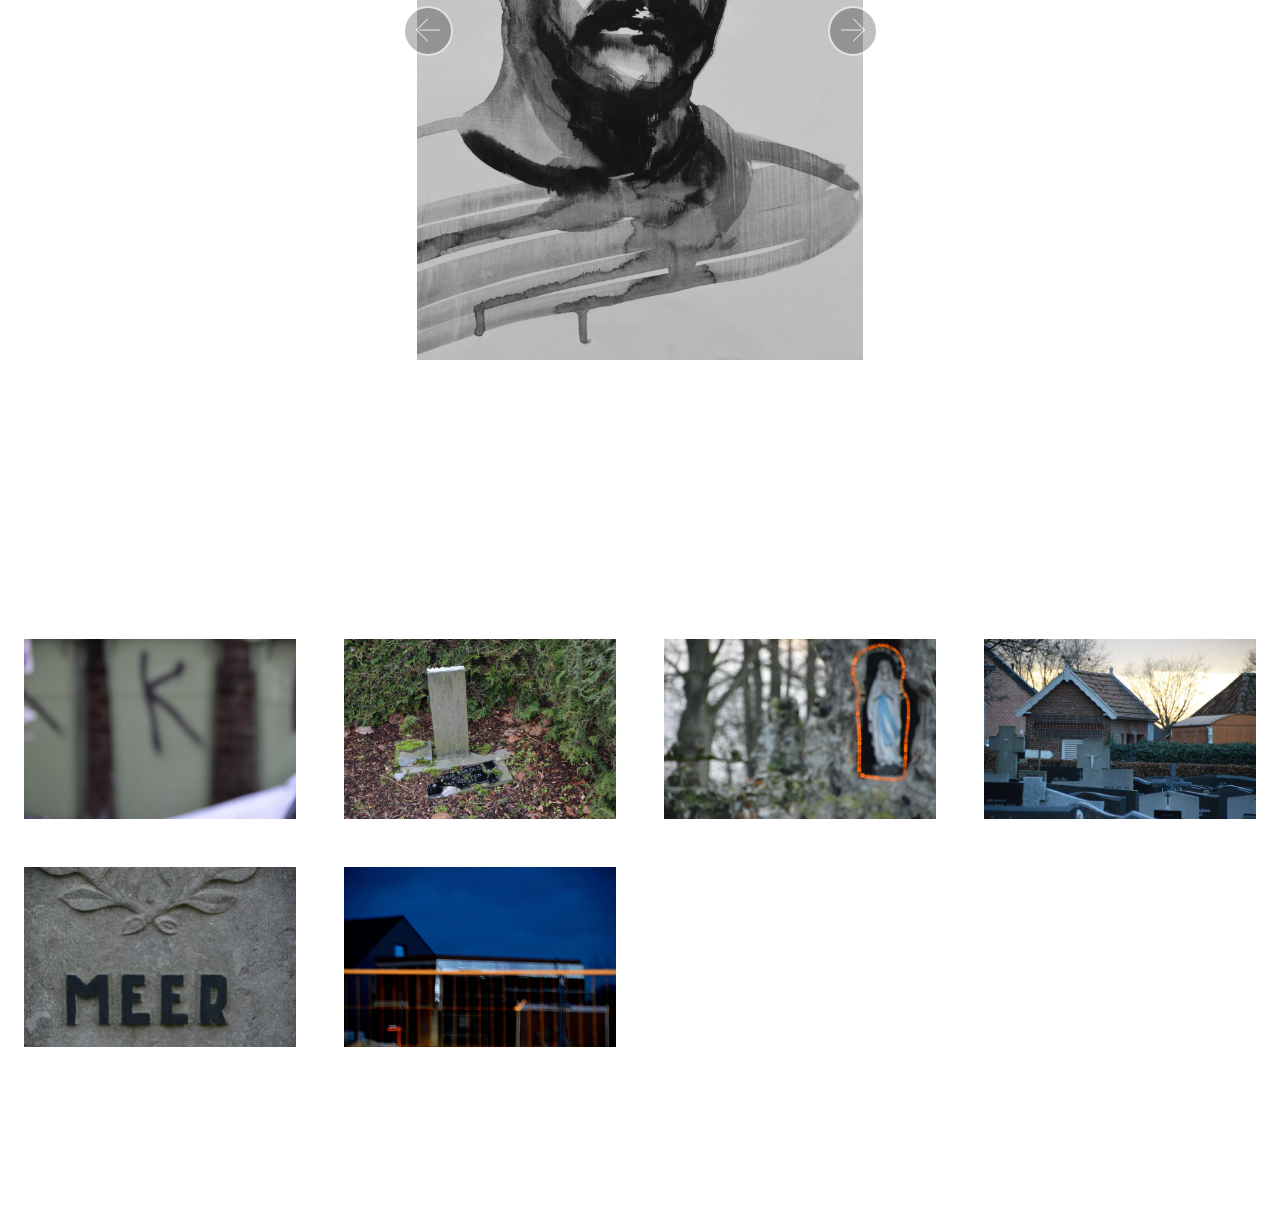
<file: page2.html>
<!DOCTYPE html>
<html >
<head>
  <!-- Site made with Mobirise Website Builder v4.8.6, https://mobirise.com -->
  <meta charset="UTF-8">
  <meta http-equiv="X-UA-Compatible" content="IE=edge">
  <meta name="generator" content="Mobirise v4.8.6, mobirise.com">
  <meta name="viewport" content="width=device-width, initial-scale=1, minimum-scale=1">
  <link rel="shortcut icon" href="assets/images/dsc-1952-128x85.png" type="image/x-icon">
  <meta name="description" content="Web Page Maker Description">
  <title>MEER</title>
  <link rel="stylesheet" href="assets/web/assets/mobirise-icons/mobirise-icons.css">
  <link rel="stylesheet" href="assets/tether/tether.min.css">
  <link rel="stylesheet" href="assets/bootstrap/css/bootstrap.min.css">
  <link rel="stylesheet" href="assets/bootstrap/css/bootstrap-grid.min.css">
  <link rel="stylesheet" href="assets/bootstrap/css/bootstrap-reboot.min.css">
  <link rel="stylesheet" href="assets/theme/css/style.css">
  <link rel="stylesheet" href="assets/gallery/style.css">
  <link rel="stylesheet" href="assets/mobirise/css/mbr-additional.css" type="text/css">
  
  
  
</head>
<body>

<!-- Google Analytics -->
<!-- Global site tag (gtag.js) - Google Analytics -->
<script async src="https://www.googletagmanager.com/gtag/js?id=UA-119034849-1"></script>
<script>
  window.dataLayer = window.dataLayer || [];
  function gtag(){dataLayer.push(arguments);}
  gtag('js', new Date());

  gtag('config', 'UA-119034849-1');
</script>

<!-- /Google Analytics -->


  <section class="cid-qF8VUrhtvr" id="header2-z">

    

    

    <div class="container align-center">
        <div class="row justify-content-md-center">
            <div class="mbr-white col-md-10">
                <h1 class="mbr-section-title mbr-bold pb-3 mbr-fonts-style display-2">MEER</h1>
                
                <p class="mbr-text pb-3 mbr-fonts-style display-7"><strong><br></strong><br><strong>DE ROOTS VAN MENSEN UIT T'DORP MEER, WAAR </strong>OOK <strong>MIJN ROOTS LIGGEN.</strong><br><strong>PORTRETTEN UIT GESSO EN OOST-INDISCHE INKT.&nbsp;</strong></p>
                
            </div>
        </div>
    </div>
    
</section>

<section class="engine"><a href="https://mobirise.info/c">web builder</a></section><section class="cid-qF8U1voWdb" id="image3-t">

    

    <figure class="mbr-figure container">
            <div class="image-block" style="width: 63%;">
                <img src="assets/images/dsc-1859-1352x2000.jpg" width="1400" alt="Mobirise" title="">
                
            </div>
    </figure>
</section>

<section class="cid-qF8U1WBD2y" id="image3-u">

    

    <figure class="mbr-figure container">
            <div class="image-block" style="width: 63%;">
                <img src="assets/images/dsc-1856-1330x2000.jpg" width="1400" alt="Mobirise" title="">
                
            </div>
    </figure>
</section>

<section class="carousel slide cid-qOJ2M2vmD7" data-interval="false" id="slider2-1r">

    
    <div class="container content-slider">
        <div class="content-slider-wrap">
            <div><div class="mbr-slider slide carousel" data-pause="true" data-keyboard="false" data-ride="false" data-interval="false"><div class="carousel-inner" role="listbox"><div class="carousel-item slider-fullscreen-image" data-bg-video-slide="false" style="background-image: url(assets/images/dsc-1860-1402x2000.jpg);"><div class="container container-slide"><div class="image_wrapper"><img src="assets/images/dsc-1860-1402x2000.jpg"><div class="carousel-caption justify-content-center"><div class="col-10 align-center"></div></div></div></div></div><div class="carousel-item slider-fullscreen-image" data-bg-video-slide="false" style="background-image: url(assets/images/dsc-1857-1291x2000.jpg);"><div class="container container-slide"><div class="image_wrapper"><img src="assets/images/dsc-1857-1291x2000.jpg"><div class="carousel-caption justify-content-center"><div class="col-10 align-center"></div></div></div></div></div><div class="carousel-item slider-fullscreen-image active" data-bg-video-slide="false" style="background-image: url(assets/images/dsc-1864-1352x2000.jpg);"><div class="container container-slide"><div class="image_wrapper"><img src="assets/images/dsc-1864-1352x2000.jpg"><div class="carousel-caption justify-content-center"><div class="col-10 align-center"></div></div></div></div></div></div><a data-app-prevent-settings="" class="carousel-control carousel-control-prev" role="button" data-slide="prev" href="#slider2-1r"><span aria-hidden="true" class="mbri-left mbr-iconfont"></span><span class="sr-only">Previous</span></a><a data-app-prevent-settings="" class="carousel-control carousel-control-next" role="button" data-slide="next" href="#slider2-1r"><span aria-hidden="true" class="mbri-right mbr-iconfont"></span><span class="sr-only">Next</span></a></div></div> 
        </div>
    </div>
</section>

<section class="mbr-gallery mbr-slider-carousel cid-qPceWY9hbG" id="gallery3-2e">

    

    <div>
        <div><!-- Filter --><!-- Gallery --><div class="mbr-gallery-row"><div class="mbr-gallery-layout-default"><div><div><div class="mbr-gallery-item mbr-gallery-item--p3" data-video-url="false" data-tags="Awesome"><div href="#lb-gallery3-2e" data-slide-to="0" data-toggle="modal"><img src="assets/images/dsc-213-2000x1330-800x532.jpg" alt=""><span class="icon-focus"></span></div></div><div class="mbr-gallery-item mbr-gallery-item--p3" data-video-url="false" data-tags="Responsive"><div href="#lb-gallery3-2e" data-slide-to="1" data-toggle="modal"><img src="assets/images/dsc-258-2000x1330-800x532.jpg" alt=""><span class="icon-focus"></span></div></div><div class="mbr-gallery-item mbr-gallery-item--p3" data-video-url="false" data-tags="Creative"><div href="#lb-gallery3-2e" data-slide-to="2" data-toggle="modal"><img src="assets/images/dsc-0419-2-2000x1330-800x532.jpg" alt=""><span class="icon-focus"></span></div></div><div class="mbr-gallery-item mbr-gallery-item--p3" data-video-url="false" data-tags="Animated"><div href="#lb-gallery3-2e" data-slide-to="3" data-toggle="modal"><img src="assets/images/dsc-350-2000x1330-800x532.jpg" alt=""><span class="icon-focus"></span></div></div><div class="mbr-gallery-item mbr-gallery-item--p3" data-video-url="false" data-tags="Awesome"><div href="#lb-gallery3-2e" data-slide-to="4" data-toggle="modal"><img src="assets/images/dsc-504-2000x1330-800x532.jpg" alt=""><span class="icon-focus"></span></div></div><div class="mbr-gallery-item mbr-gallery-item--p3" data-video-url="false" data-tags="Awesome"><div href="#lb-gallery3-2e" data-slide-to="5" data-toggle="modal"><img src="assets/images/dsc-513-2000x1330-800x532.jpg" alt=""><span class="icon-focus"></span></div></div></div></div><div class="clearfix"></div></div></div><!-- Lightbox --><div data-app-prevent-settings="" class="mbr-slider modal fade carousel slide" tabindex="-1" data-keyboard="true" data-interval="false" id="lb-gallery3-2e"><div class="modal-dialog"><div class="modal-content"><div class="modal-body"><div class="carousel-inner"><div class="carousel-item"><img src="assets/images/dsc-213-2000x1330.jpg" alt=""></div><div class="carousel-item"><img src="assets/images/dsc-258-2000x1330.jpg" alt=""></div><div class="carousel-item"><img src="assets/images/dsc-0419-2-2000x1330.jpg" alt=""></div><div class="carousel-item"><img src="assets/images/dsc-350-2000x1330.jpg" alt=""></div><div class="carousel-item active"><img src="assets/images/dsc-504-2000x1330.jpg" alt=""></div><div class="carousel-item"><img src="assets/images/dsc-513-2000x1330.jpg" alt=""></div></div><a class="carousel-control carousel-control-prev" role="button" data-slide="prev" href="#lb-gallery3-2e"><span class="mbri-left mbr-iconfont" aria-hidden="true"></span><span class="sr-only">Previous</span></a><a class="carousel-control carousel-control-next" role="button" data-slide="next" href="#lb-gallery3-2e"><span class="mbri-right mbr-iconfont" aria-hidden="true"></span><span class="sr-only">Next</span></a><a class="close" href="#" role="button" data-dismiss="modal"><span class="sr-only">Close</span></a></div></div></div></div></div>
    </div>

</section>


  <script src="assets/web/assets/jquery/jquery.min.js"></script>
  <script src="assets/popper/popper.min.js"></script>
  <script src="assets/tether/tether.min.js"></script>
  <script src="assets/bootstrap/js/bootstrap.min.js"></script>
  <script src="assets/smoothscroll/smooth-scroll.js"></script>
  <script src="assets/cookies-alert-plugin/cookies-alert-core.js"></script>
  <script src="assets/cookies-alert-plugin/cookies-alert-script.js"></script>
  <script src="assets/ytplayer/jquery.mb.ytplayer.min.js"></script>
  <script src="assets/masonry/masonry.pkgd.min.js"></script>
  <script src="assets/imagesloaded/imagesloaded.pkgd.min.js"></script>
  <script src="assets/bootstrapcarouselswipe/bootstrap-carousel-swipe.js"></script>
  <script src="assets/vimeoplayer/jquery.mb.vimeo_player.js"></script>
  <script src="assets/theme/js/script.js"></script>
  <script src="assets/slidervideo/script.js"></script>
  <script src="assets/gallery/player.min.js"></script>
  <script src="assets/gallery/script.js"></script>
  
  
 <div id="scrollToTop" class="scrollToTop mbr-arrow-up"><a style="text-align: center;"><i></i></a></div>
  <input name="cookieData" type="hidden" data-cookie-text="We use cookies to give you the best experience. Read our <a href='privacy.html'>cookie policy</a>.">
  </body>
</html>
</file>
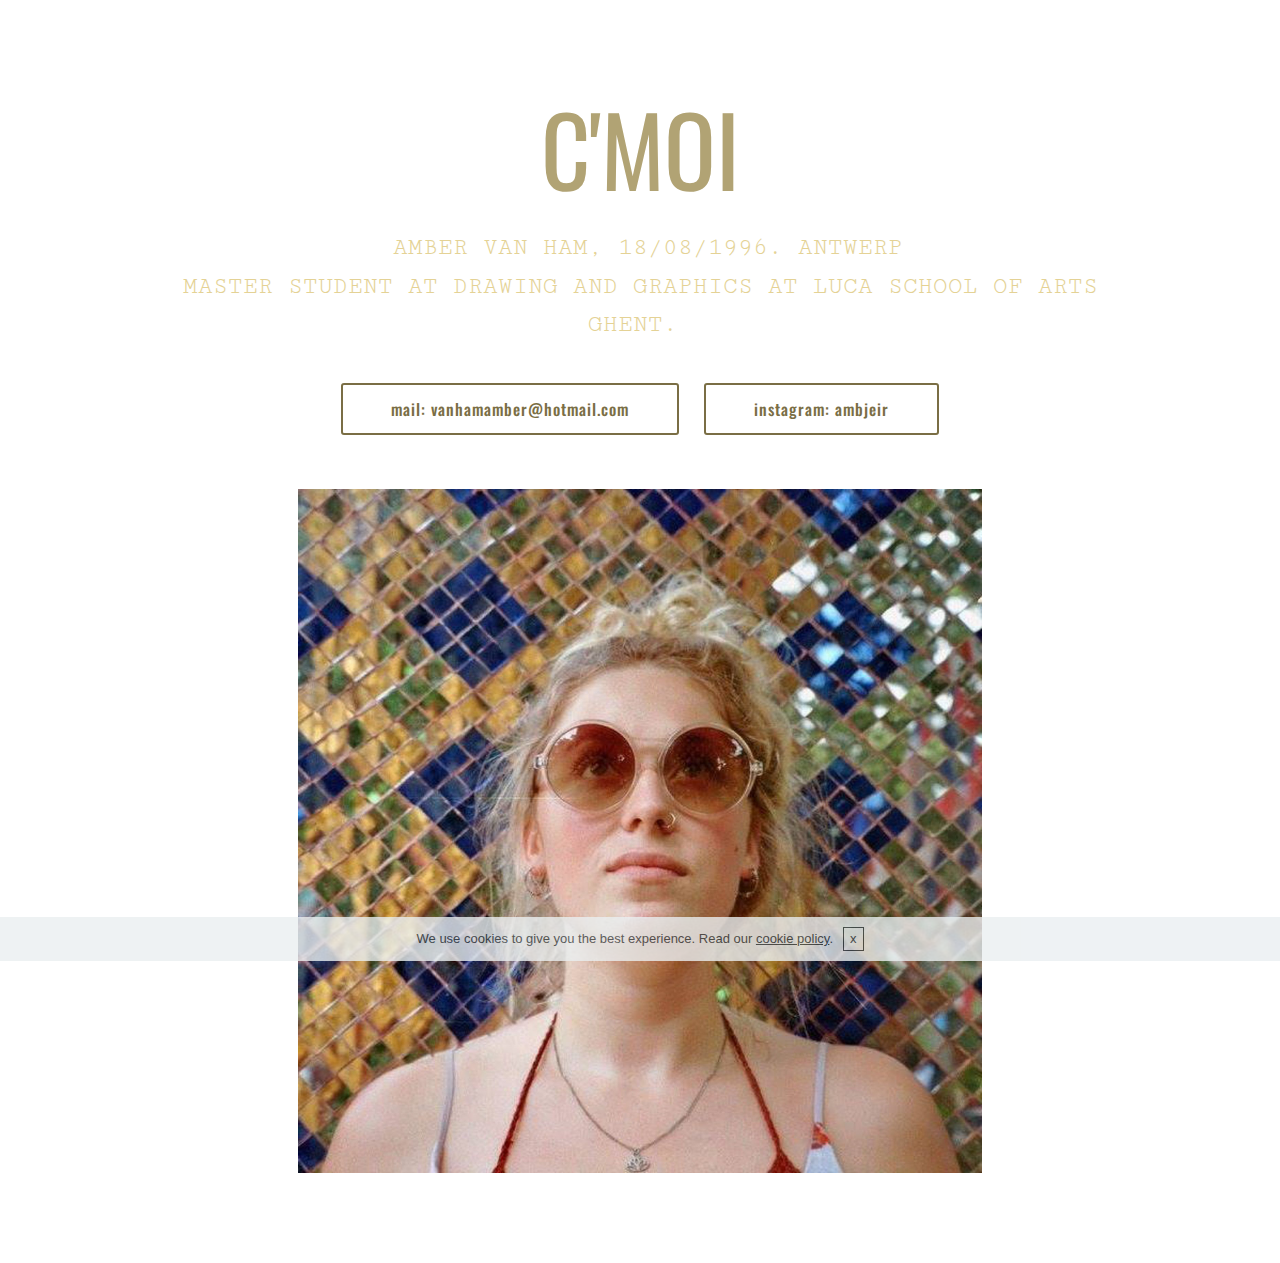
<file: page3.html>
<!DOCTYPE html>
<html >
<head>
  <!-- Site made with Mobirise Website Builder v4.8.6, https://mobirise.com -->
  <meta charset="UTF-8">
  <meta http-equiv="X-UA-Compatible" content="IE=edge">
  <meta name="generator" content="Mobirise v4.8.6, mobirise.com">
  <meta name="viewport" content="width=device-width, initial-scale=1, minimum-scale=1">
  <link rel="shortcut icon" href="assets/images/dsc-1952-128x85.png" type="image/x-icon">
  <meta name="description" content="Web Creator Description">
  <title>INFO</title>
  <link rel="stylesheet" href="assets/tether/tether.min.css">
  <link rel="stylesheet" href="assets/bootstrap/css/bootstrap.min.css">
  <link rel="stylesheet" href="assets/bootstrap/css/bootstrap-grid.min.css">
  <link rel="stylesheet" href="assets/bootstrap/css/bootstrap-reboot.min.css">
  <link rel="stylesheet" href="assets/theme/css/style.css">
  <link rel="stylesheet" href="assets/mobirise/css/mbr-additional.css" type="text/css">
  
  
  
</head>
<body>

<!-- Google Analytics -->
<!-- Global site tag (gtag.js) - Google Analytics -->
<script async src="https://www.googletagmanager.com/gtag/js?id=UA-119034849-1"></script>
<script>
  window.dataLayer = window.dataLayer || [];
  function gtag(){dataLayer.push(arguments);}
  gtag('js', new Date());

  gtag('config', 'UA-119034849-1');
</script>

<!-- /Google Analytics -->


  <section class="header4 cid-qEzipGFTKU" id="header4-6">

    

    

    <div class="container">
        <div class="row justify-content-md-center">
            <div class="media-content col-md-10">
                <h1 class="mbr-section-title align-center mbr-white pb-3 mbr-bold mbr-fonts-style display-2"><span style="font-weight: normal;">C'MOI</span></h1>
                
                <div class="mbr-text align-center mbr-white pb-3">
                    <p class="mbr-text mbr-fonts-style display-5">&nbsp;AMBER VAN HAM, 18/08/1996. ANTWERP<br>MASTER STUDENT AT DRAWING AND GRAPHICS AT LUCA SCHOOL OF ARTS GHENT.&nbsp;</p>
                </div>
                <div class="mbr-section-btn align-center"><a class="btn btn-md btn-danger-outline display-4" href="https://mobirise.com">mail: vanhamamber@hotmail.com</a>
                    <a class="btn btn-md btn-danger-outline display-4" href="https://mobirise.com">instagram: ambjeir</a></div>
            </div>
            <div class="mbr-figure pt-5">
                <img src="assets/images/23559957-1649926948400962-4494091629840498551-n2-2000x2000.jpg" alt="Mobirise" title="" style="width: 60%;">
            </div>
        </div>
    </div>
</section>


  <section class="engine"><a href="https://mobirise.info/c">free web builder</a></section><script src="assets/web/assets/jquery/jquery.min.js"></script>
  <script src="assets/popper/popper.min.js"></script>
  <script src="assets/tether/tether.min.js"></script>
  <script src="assets/bootstrap/js/bootstrap.min.js"></script>
  <script src="assets/smoothscroll/smooth-scroll.js"></script>
  <script src="assets/cookies-alert-plugin/cookies-alert-core.js"></script>
  <script src="assets/cookies-alert-plugin/cookies-alert-script.js"></script>
  <script src="assets/theme/js/script.js"></script>
  
  
 <div id="scrollToTop" class="scrollToTop mbr-arrow-up"><a style="text-align: center;"><i></i></a></div>
  <input name="cookieData" type="hidden" data-cookie-text="We use cookies to give you the best experience. Read our <a href='privacy.html'>cookie policy</a>.">
  </body>
</html>
</file>
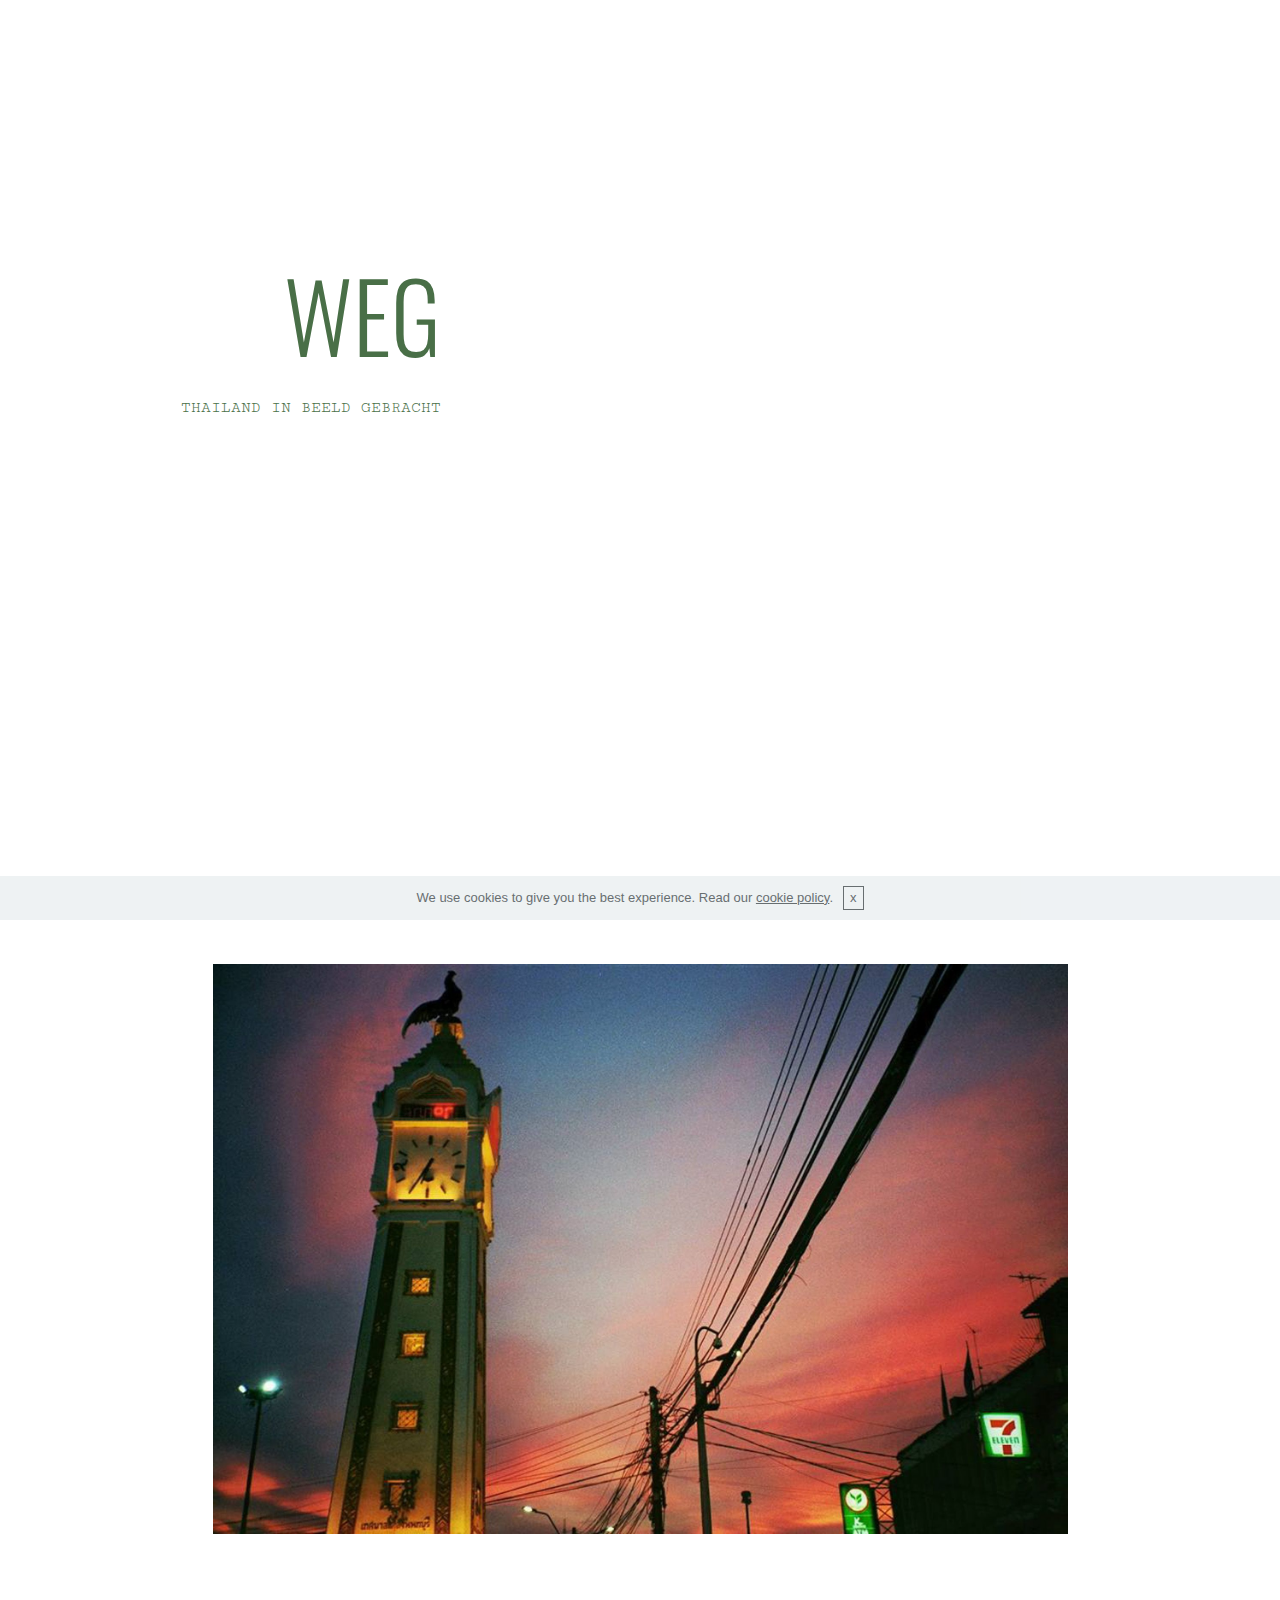
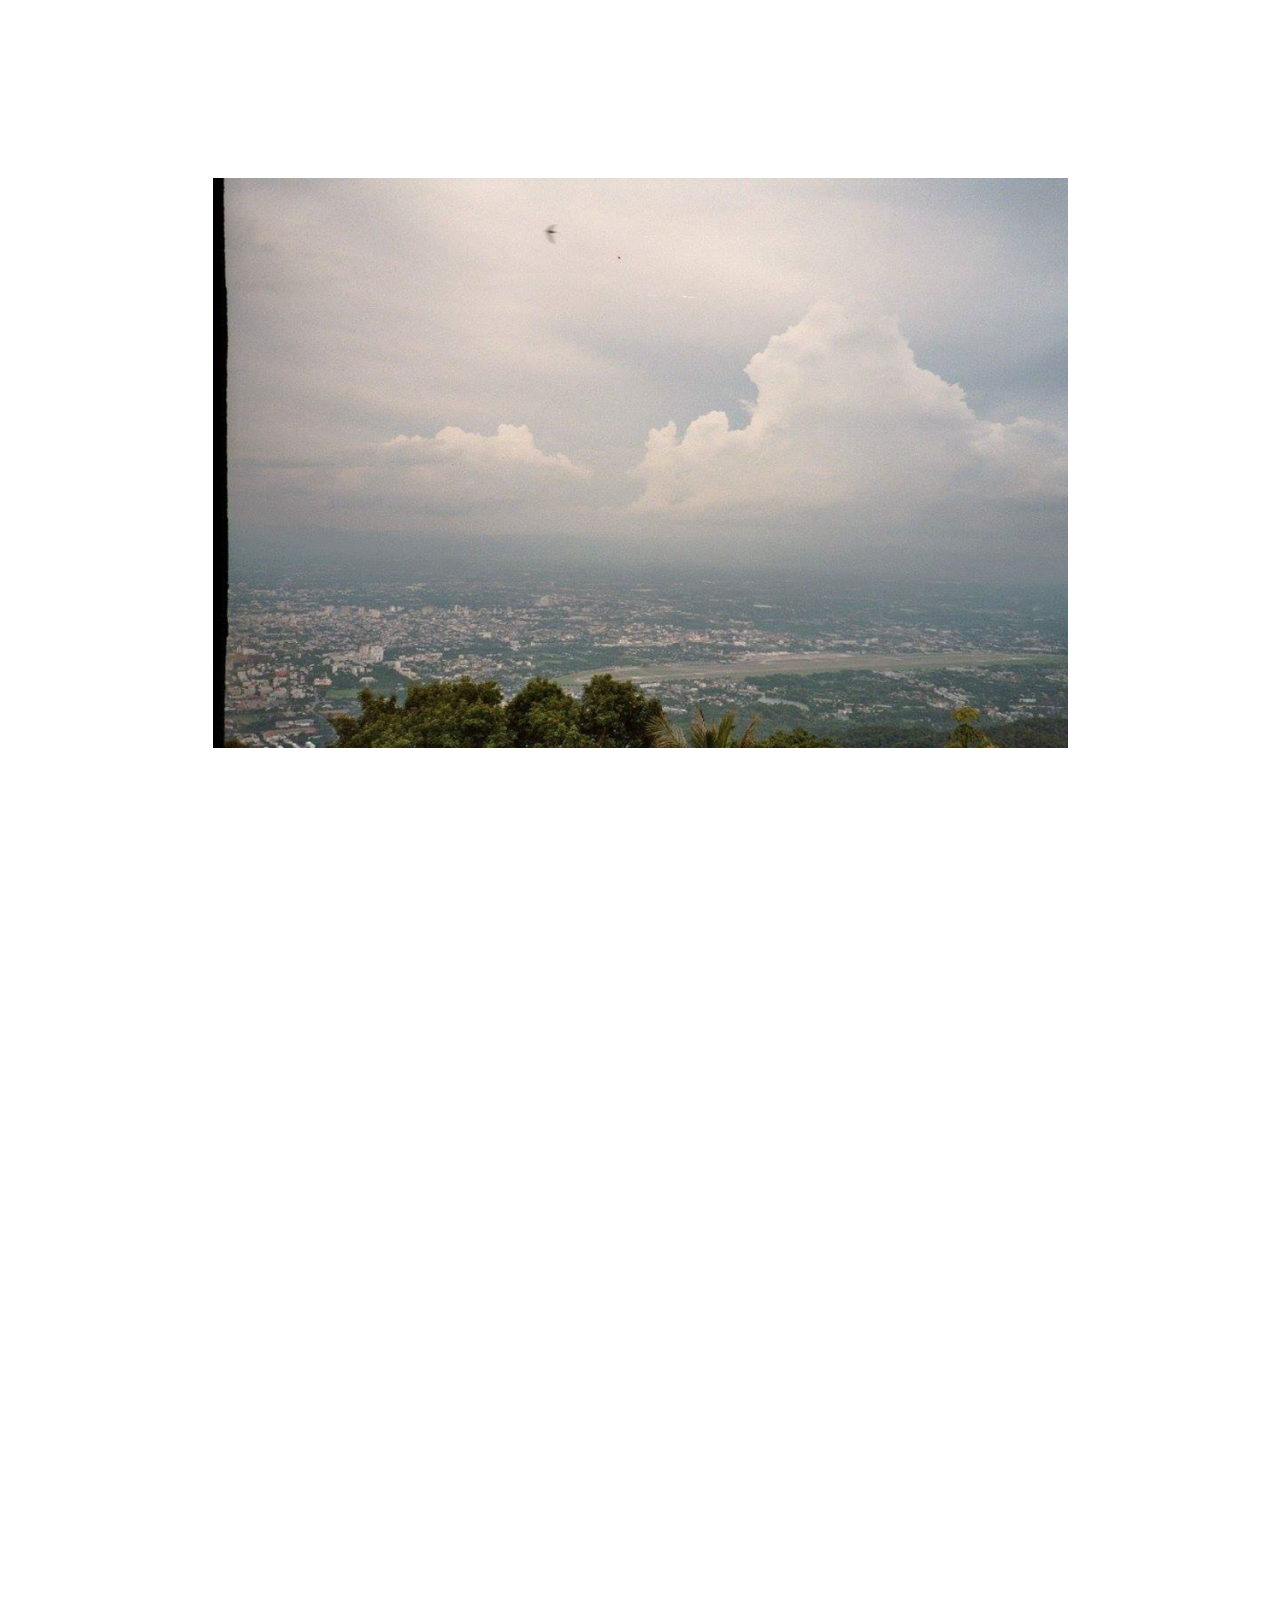
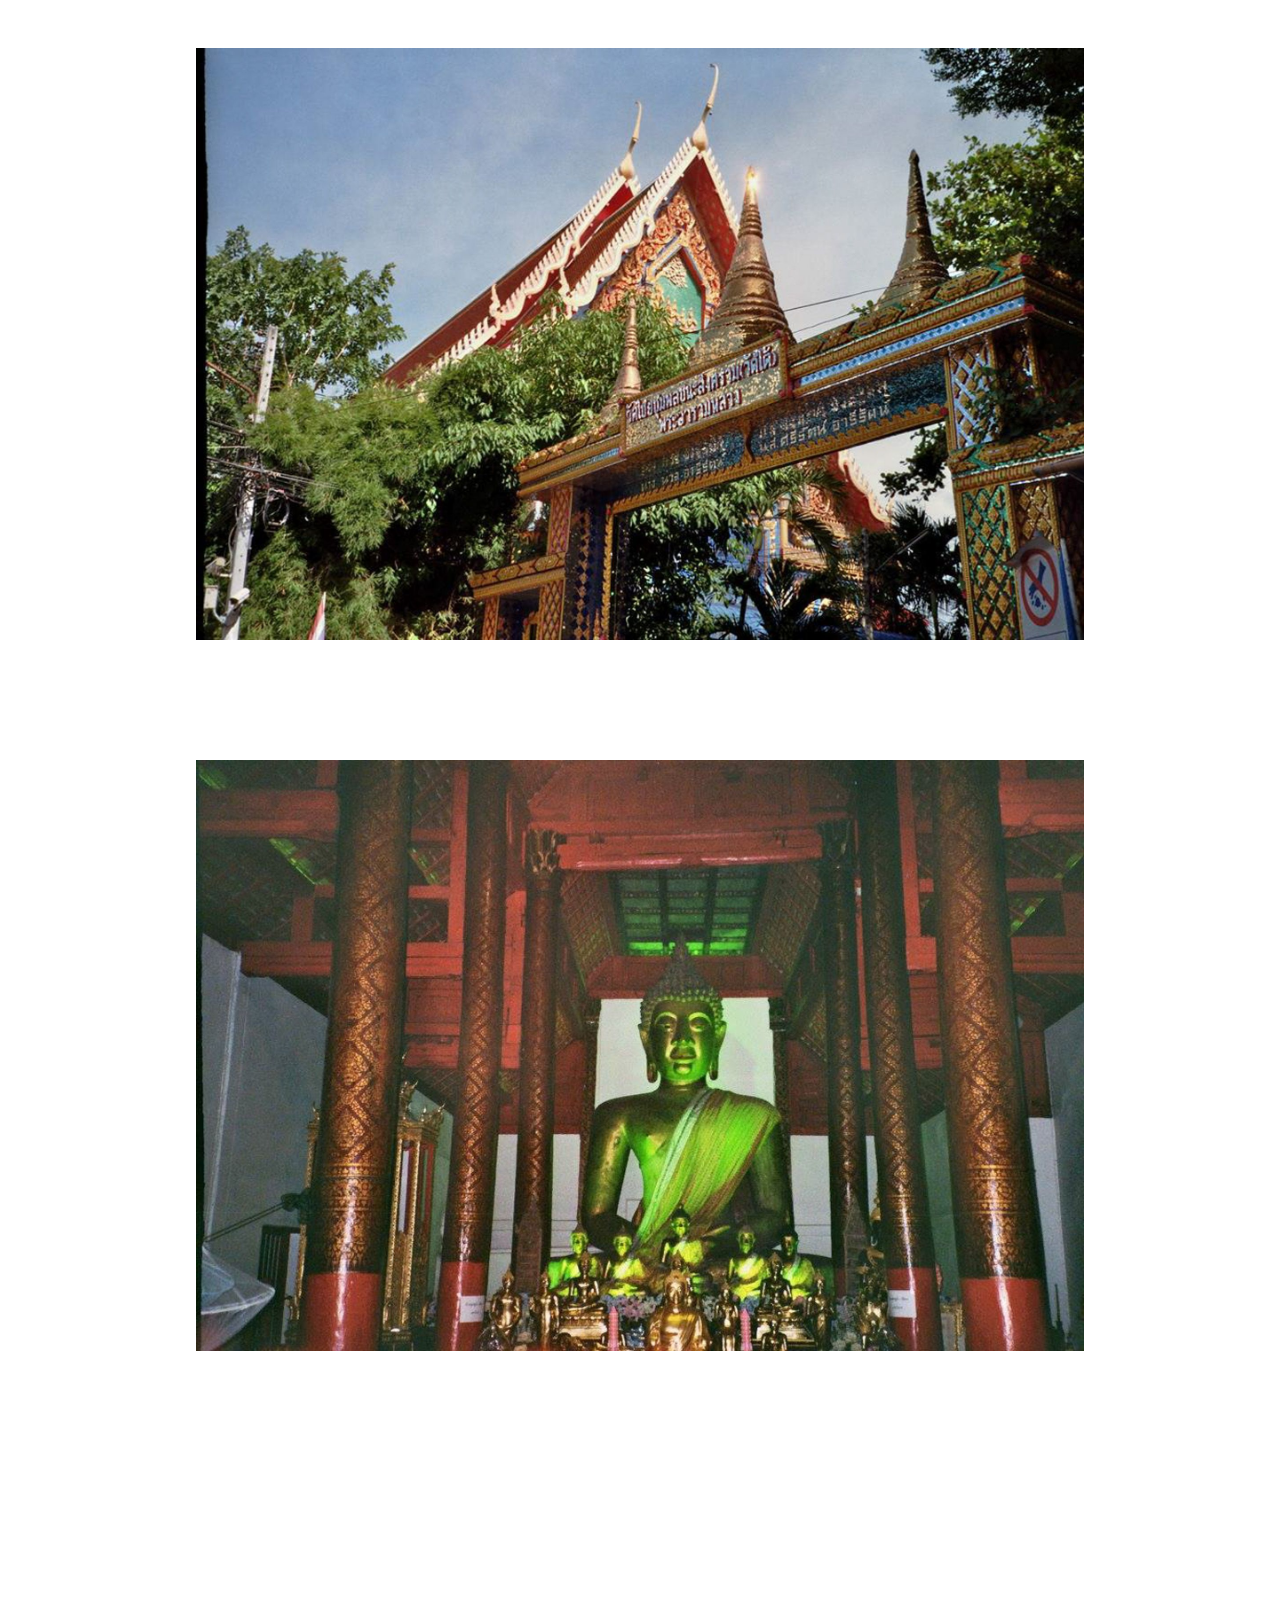
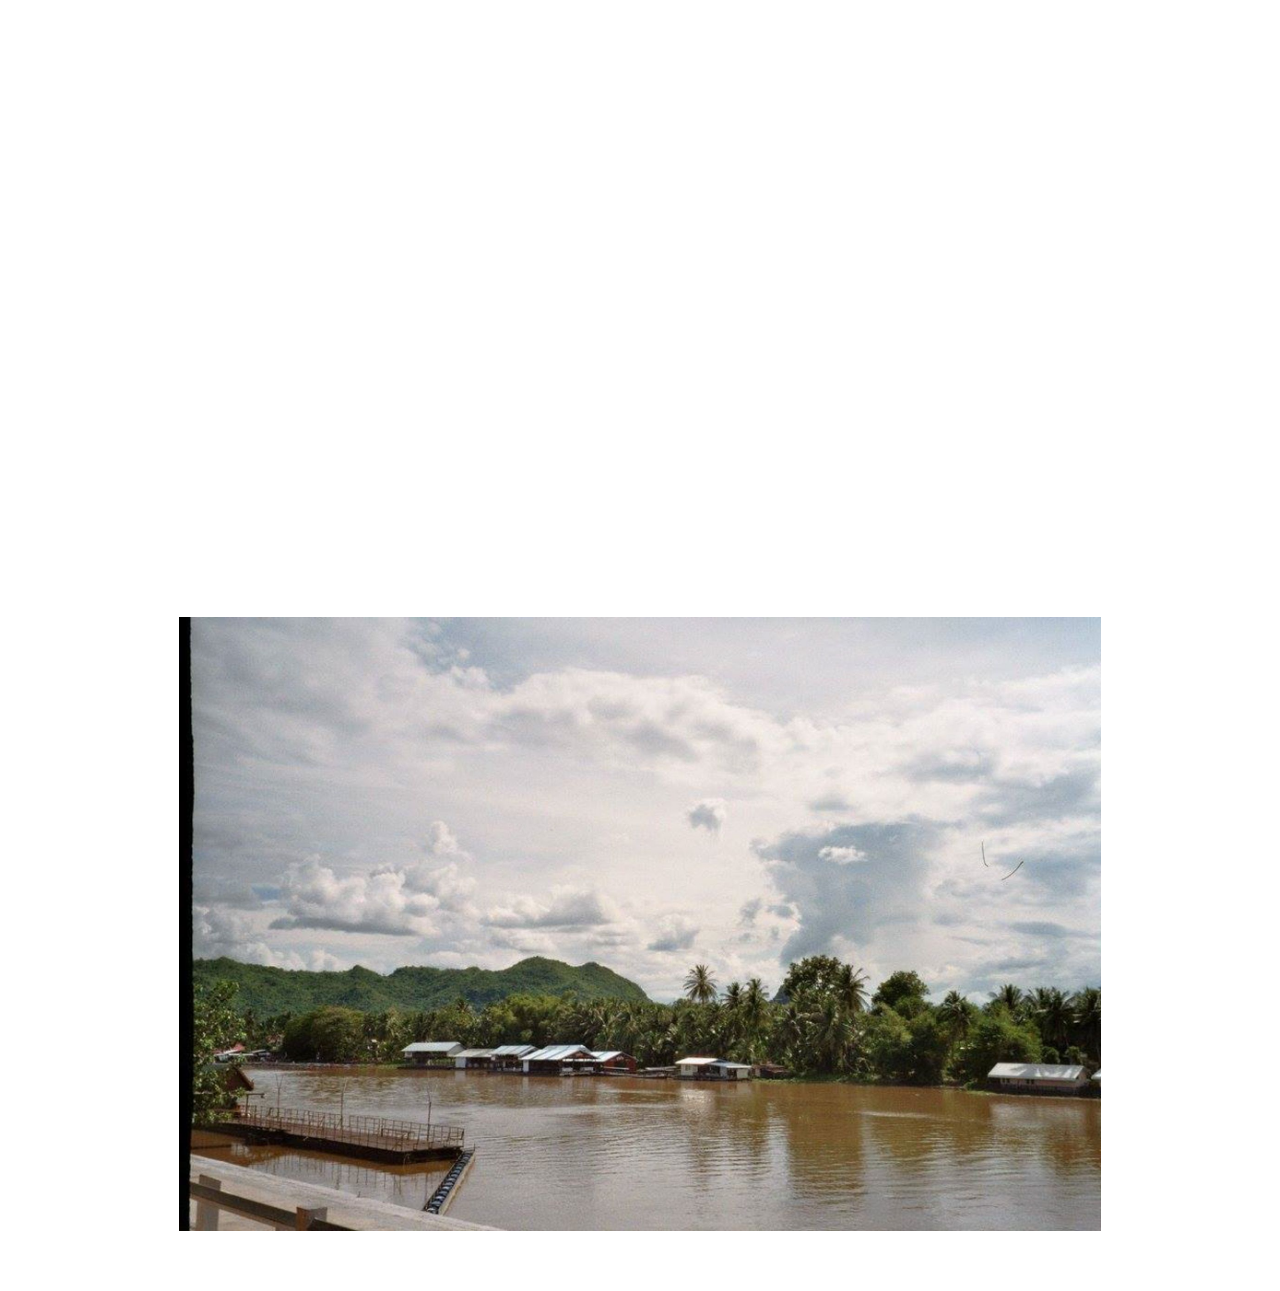
<file: page5.html>
<!DOCTYPE html>
<html >
<head>
  <!-- Site made with Mobirise Website Builder v4.8.6, https://mobirise.com -->
  <meta charset="UTF-8">
  <meta http-equiv="X-UA-Compatible" content="IE=edge">
  <meta name="generator" content="Mobirise v4.8.6, mobirise.com">
  <meta name="viewport" content="width=device-width, initial-scale=1, minimum-scale=1">
  <link rel="shortcut icon" href="assets/images/dsc-1952-128x85.png" type="image/x-icon">
  <meta name="description" content="Site Creator Description">
  <title>WEG</title>
  <link rel="stylesheet" href="assets/tether/tether.min.css">
  <link rel="stylesheet" href="assets/bootstrap/css/bootstrap.min.css">
  <link rel="stylesheet" href="assets/bootstrap/css/bootstrap-grid.min.css">
  <link rel="stylesheet" href="assets/bootstrap/css/bootstrap-reboot.min.css">
  <link rel="stylesheet" href="assets/theme/css/style.css">
  <link rel="stylesheet" href="assets/mobirise/css/mbr-additional.css" type="text/css">
  
  
  
</head>
<body>

<!-- Google Analytics -->
<!-- Global site tag (gtag.js) - Google Analytics -->
<script async src="https://www.googletagmanager.com/gtag/js?id=UA-119034849-1"></script>
<script>
  window.dataLayer = window.dataLayer || [];
  function gtag(){dataLayer.push(arguments);}
  gtag('js', new Date());

  gtag('config', 'UA-119034849-1');
</script>

<!-- /Google Analytics -->


  <section class="header7 cid-qEzDzygPmc mbr-fullscreen" id="header7-7">

    

    

    <div class="container">
        <div class="media-container-row">

            <div class="media-content align-right">
                <h1 class="mbr-section-title mbr-white pb-3 mbr-fonts-style display-2">WEG</h1>
                <div class="mbr-section-text mbr-white pb-3">
                    <p class="mbr-text mbr-fonts-style display-7">THAILAND IN BEELD GEBRACHT</p>
                </div>
                
            </div>

            <div class="mbr-figure" style="width: 200%;"><iframe class="mbr-embedded-video" src="https://www.youtube.com/embed/n323cLdJ6k8?rel=0&amp;amp;showinfo=0&amp;autoplay=1&amp;loop=1&amp;playlist=n323cLdJ6k8" width="1280" height="720" frameborder="0" allowfullscreen></iframe></div>

        </div>
    </div>
</section>

<section class="engine"><a href="https://mobirise.info/o">free portfolio web templates</a></section><section class="header4 cid-qEzG3D2ipO" id="header4-8">

    

    

    <div class="container">
        <div class="row justify-content-md-center">
            <div class="media-content col-md-10">
                
                
                <div class="mbr-text align-center mbr-white pb-3">
                    
                </div>
                
            </div>
            <div class="mbr-figure pt-5">
                <img src="assets/images/23319498-1649844835075840-5990552541447894226-n2-2000x1333.jpg" alt="Mobirise" title="" style="width: 75%;">
            </div>
        </div>
    </div>
</section>

<section class="header4 cid-qEzGB7FFAx" id="header4-9">

    

    

    <div class="container">
        <div class="row justify-content-md-center">
            <div class="media-content col-md-10">
                
                
                <div class="mbr-text align-center mbr-white pb-3">
                    
                </div>
                
            </div>
            <div class="mbr-figure pt-5">
                <img src="assets/images/23376166-1649869808406676-7855809128288033718-n1-2000x1333.jpg" alt="Mobirise" title="" style="width: 75%;">
            </div>
        </div>
    </div>
</section>

<section class="cid-qEzH2HIcaK" id="video2-a">

    
    
    <figure class="mbr-figure align-center">
        <div class="video-block" style="width: 100%;">
            <div><iframe class="mbr-embedded-video" src="https://www.youtube.com/embed/Exv1OJlBKyA?rel=0&amp;amp;showinfo=0&amp;autoplay=1&amp;loop=1&amp;playlist=Exv1OJlBKyA" width="1280" height="720" frameborder="0" allowfullscreen></iframe></div>
        </div>
    </figure>
</section>

<section class="cid-qEzHIRjXqp" id="image3-b">

    

    <figure class="mbr-figure container">
            <div class="image-block" style="width: 80%;">
                <img src="assets/images/23319513-1649843975075926-2614389031778266464-n2-2000x1333.jpg" width="1400" alt="Mobirise" title="">
                
            </div>
    </figure>
</section>

<section class="cid-qEzI9BHI0d" id="image3-c">

    

    <figure class="mbr-figure container">
            <div class="image-block" style="width: 80%;">
                <img src="assets/images/23435019-1649870381739952-9109133780401190667-n1-2000x1333.jpg" width="1400" alt="Mobirise" title="">
                
            </div>
    </figure>
</section>

<section class="cid-qEzIr9vsTp" id="video3-d">

    
    
    <figure class="mbr-figure align-center container">
        <div class="video-block" style="width: 81%;">
            <div><iframe class="mbr-embedded-video" src="https://www.youtube.com/embed/E9W3u1bdj4k?rel=0&amp;amp;showinfo=0&amp;autoplay=1&amp;loop=1&amp;playlist=E9W3u1bdj4k" width="1280" height="720" frameborder="0" allowfullscreen></iframe></div>
        </div>
    </figure>
</section>

<section class="cid-qEzJFOkuuN" id="image3-e">

    

    <figure class="mbr-figure container">
            <div class="image-block" style="width: 83%;">
                <img src="assets/images/23376311-1649870028406654-817051746341893529-n1-2000x1333.jpg" width="1400" alt="Mobirise" title="">
                
            </div>
    </figure>
</section>


  <script src="assets/web/assets/jquery/jquery.min.js"></script>
  <script src="assets/popper/popper.min.js"></script>
  <script src="assets/tether/tether.min.js"></script>
  <script src="assets/bootstrap/js/bootstrap.min.js"></script>
  <script src="assets/smoothscroll/smooth-scroll.js"></script>
  <script src="assets/cookies-alert-plugin/cookies-alert-core.js"></script>
  <script src="assets/cookies-alert-plugin/cookies-alert-script.js"></script>
  <script src="assets/theme/js/script.js"></script>
  
  
 <div id="scrollToTop" class="scrollToTop mbr-arrow-up"><a style="text-align: center;"><i></i></a></div>
  <input name="cookieData" type="hidden" data-cookie-text="We use cookies to give you the best experience. Read our <a href='privacy.html'>cookie policy</a>.">
  </body>
</html>
</file>
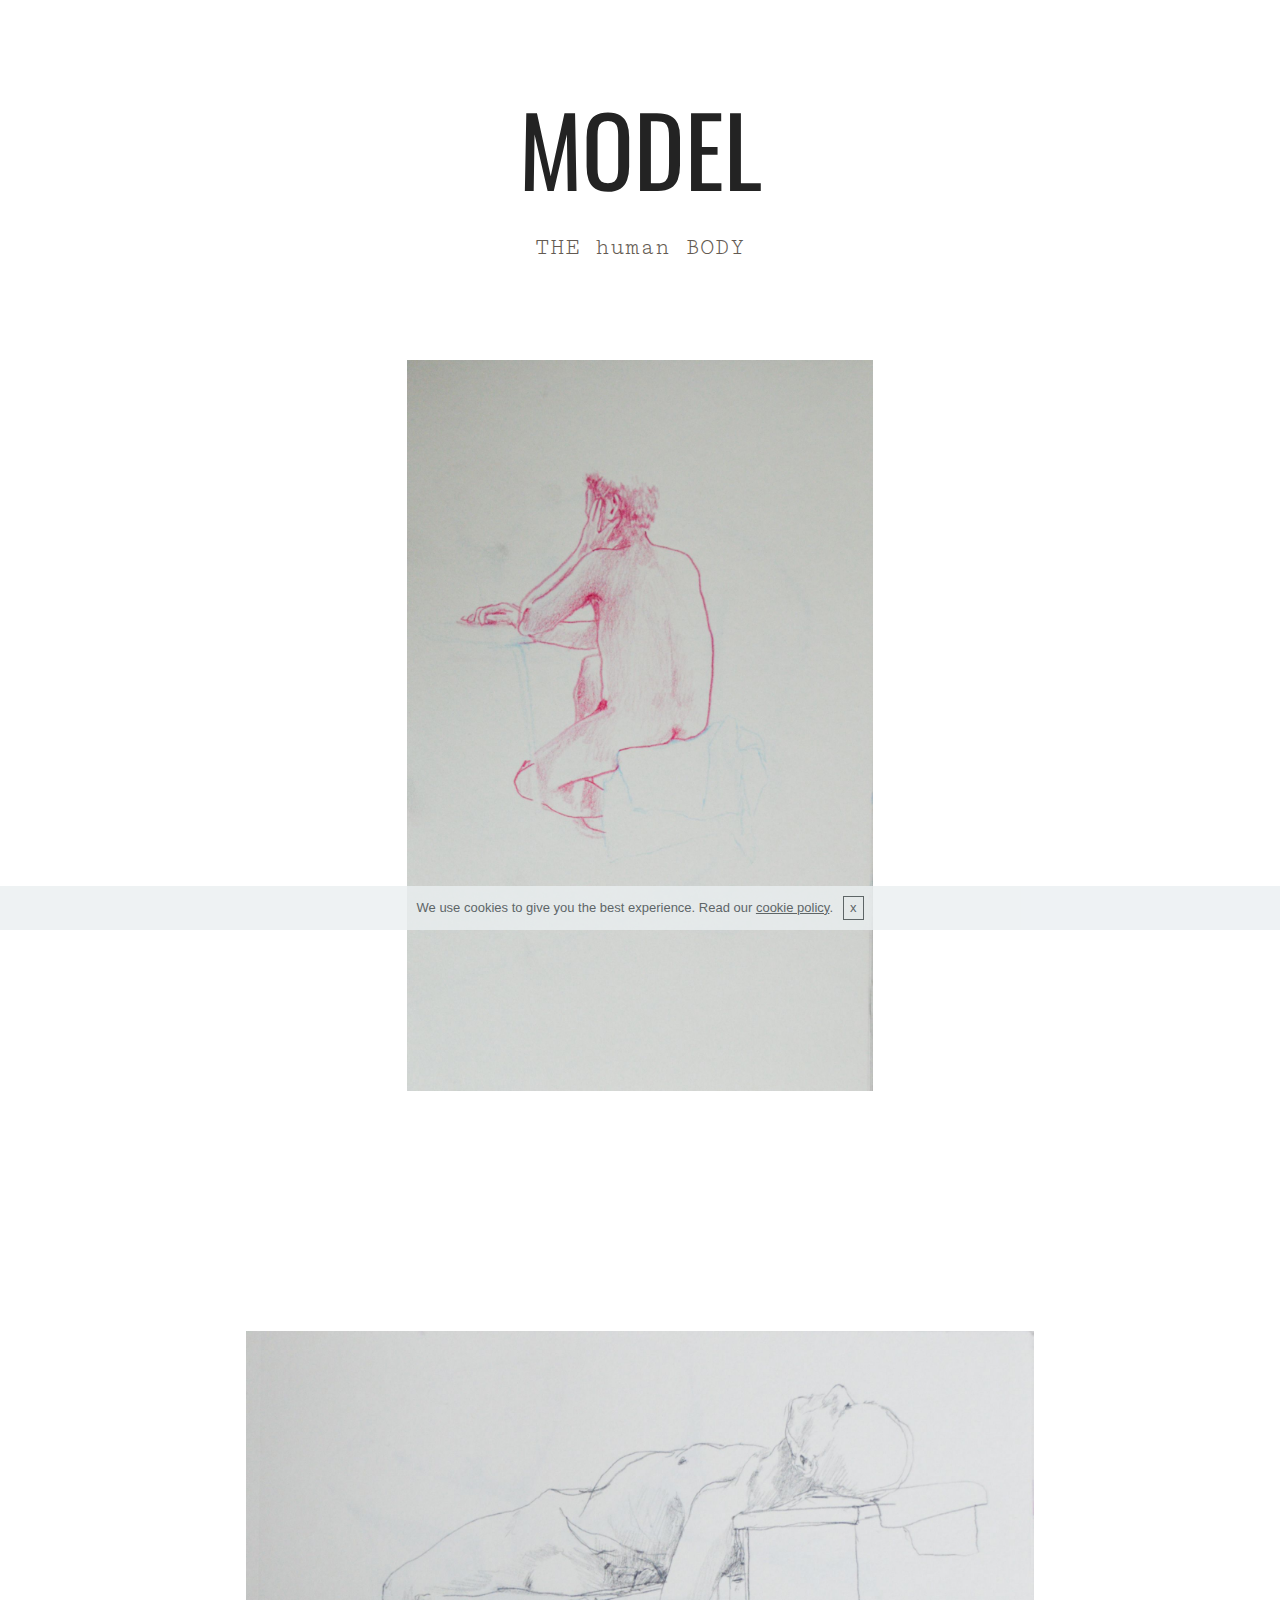
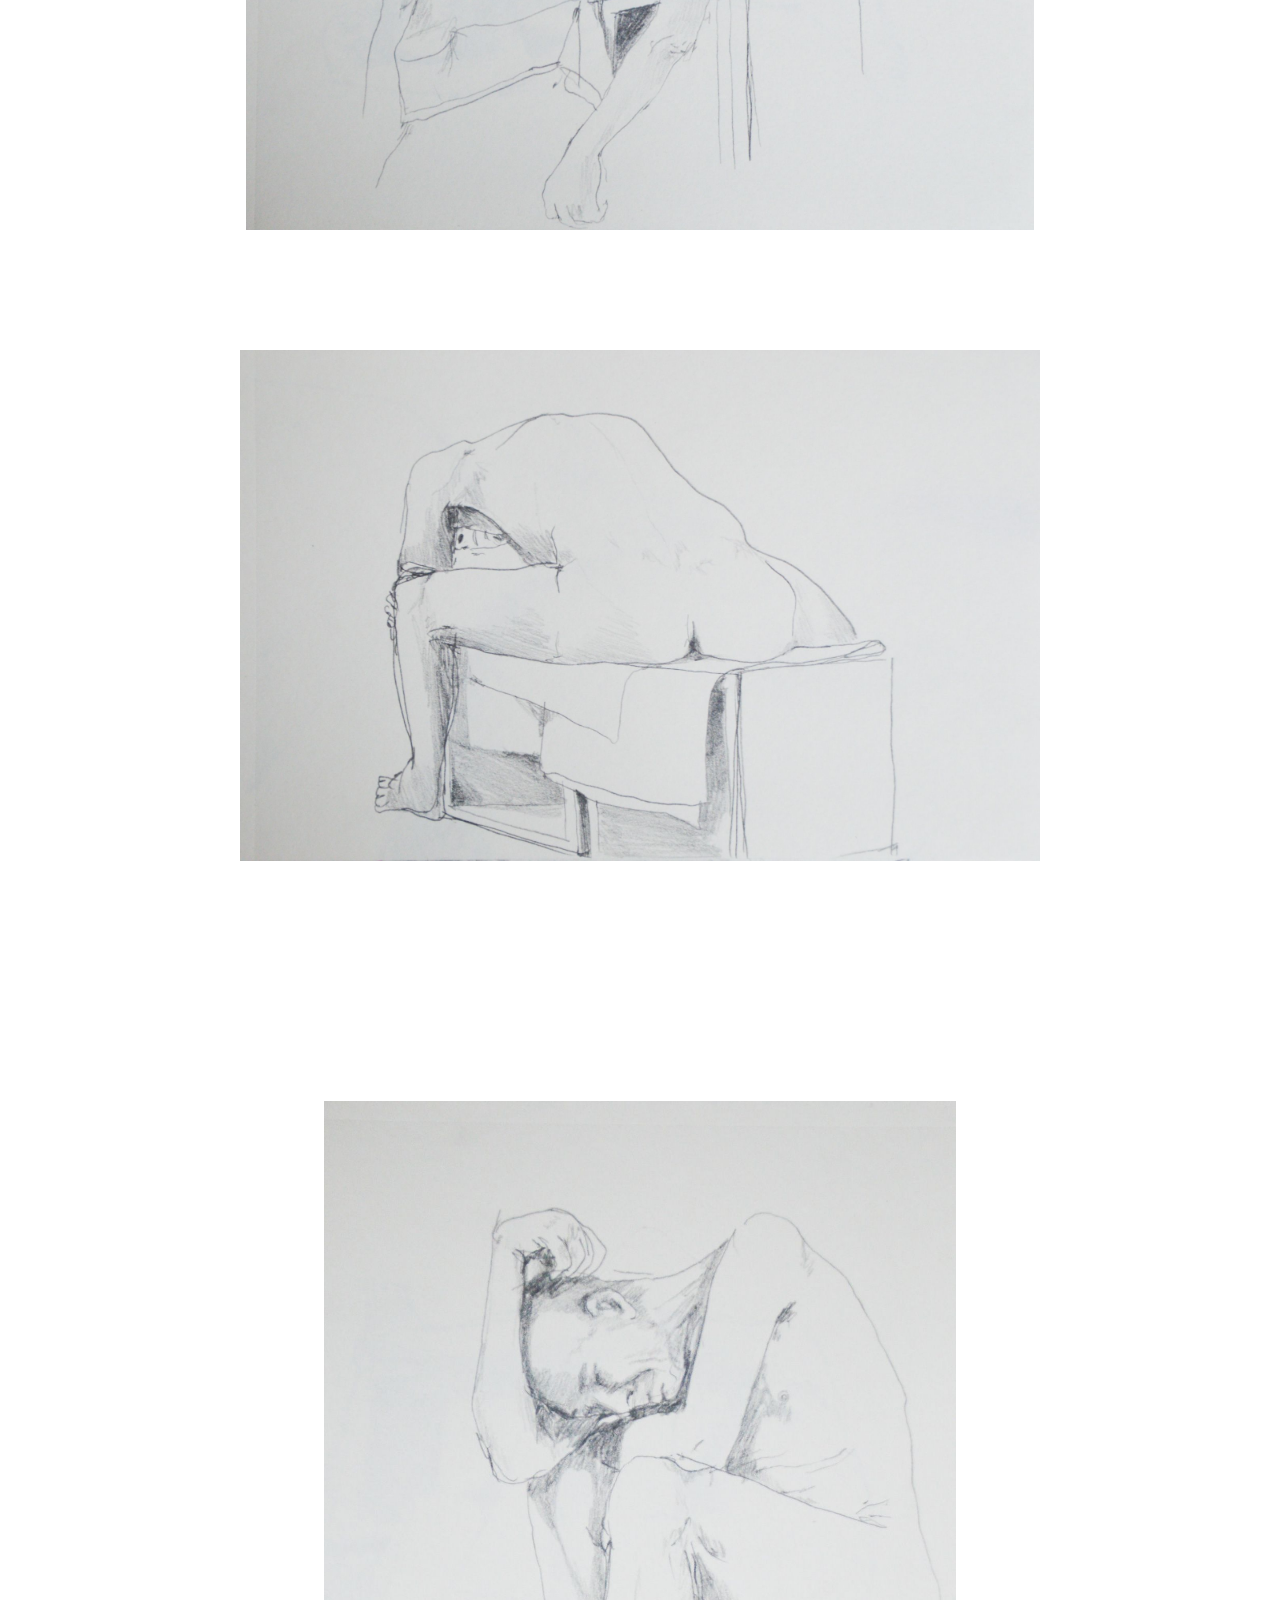
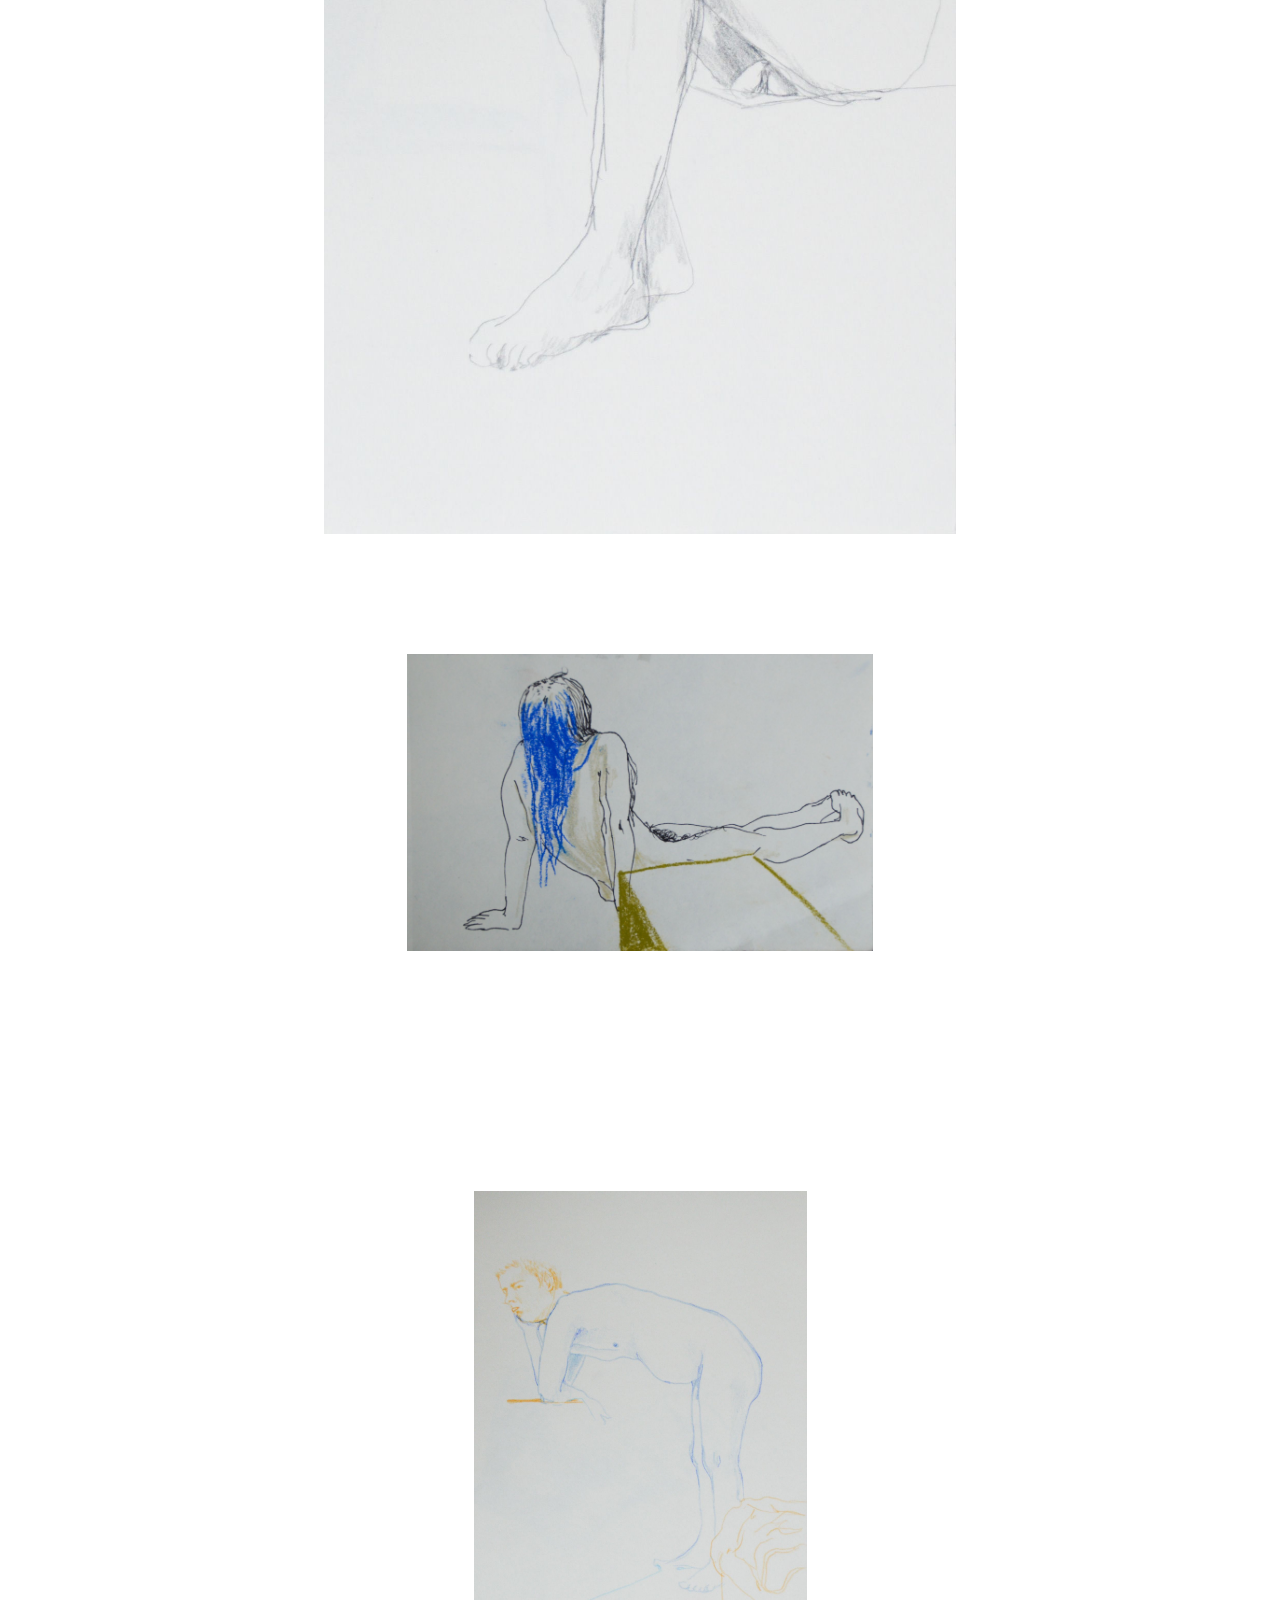
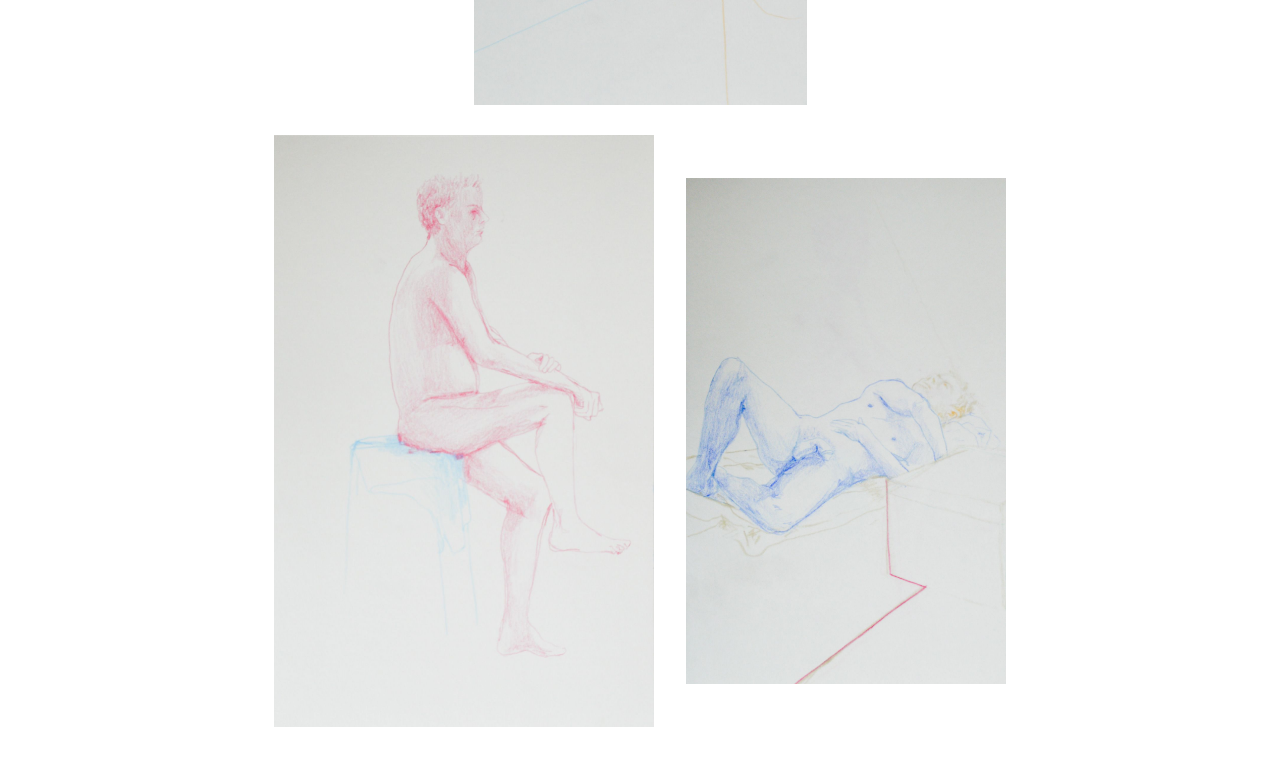
<file: page6.html>
<!DOCTYPE html>
<html >
<head>
  <!-- Site made with Mobirise Website Builder v4.8.6, https://mobirise.com -->
  <meta charset="UTF-8">
  <meta http-equiv="X-UA-Compatible" content="IE=edge">
  <meta name="generator" content="Mobirise v4.8.6, mobirise.com">
  <meta name="viewport" content="width=device-width, initial-scale=1, minimum-scale=1">
  <link rel="shortcut icon" href="assets/images/dsc-1952-128x85.png" type="image/x-icon">
  <meta name="description" content="Web Page Maker Description">
  <title>MODEL</title>
  <link rel="stylesheet" href="assets/web/assets/mobirise-icons/mobirise-icons.css">
  <link rel="stylesheet" href="assets/tether/tether.min.css">
  <link rel="stylesheet" href="assets/bootstrap/css/bootstrap.min.css">
  <link rel="stylesheet" href="assets/bootstrap/css/bootstrap-grid.min.css">
  <link rel="stylesheet" href="assets/bootstrap/css/bootstrap-reboot.min.css">
  <link rel="stylesheet" href="assets/theme/css/style.css">
  <link rel="stylesheet" href="assets/mobirise/css/mbr-additional.css" type="text/css">
  
  
  
</head>
<body>

<!-- Google Analytics -->
<!-- Global site tag (gtag.js) - Google Analytics -->
<script async src="https://www.googletagmanager.com/gtag/js?id=UA-119034849-1"></script>
<script>
  window.dataLayer = window.dataLayer || [];
  function gtag(){dataLayer.push(arguments);}
  gtag('js', new Date());

  gtag('config', 'UA-119034849-1');
</script>

<!-- /Google Analytics -->


  <section class="cid-qF8znhT61R" id="header2-f">

    

    

    <div class="container align-center">
        <div class="row justify-content-md-center">
            <div class="mbr-white col-md-10">
                <h1 class="mbr-section-title mbr-bold pb-3 mbr-fonts-style display-2"><span style="font-weight: normal;">MODEL</span></h1>
                
                <p class="mbr-text pb-3 mbr-fonts-style display-5">THE human BODY</p>
                
            </div>
        </div>
    </div>
    
</section>

<section class="engine"><a href="https://mobirise.info/n">free simple site templates</a></section><section class="cid-qF8BISYCnY" id="image3-i">

    

    <figure class="mbr-figure container">
            <div class="image-block" style="width: 42%;">
                <img src="assets/images/dsc-1903-1274x2000.jpg" width="1400" alt="Mobirise" title="">
                
            </div>
    </figure>
</section>

<section class="cid-qF8MA5BWiX" id="image3-k">

    

    <figure class="mbr-figure container">
            <div class="image-block" style="width: 71%;">
                <img src="assets/images/dsc-1892-2000x1266.jpg" width="1400" alt="Mobirise" title="">
                
            </div>
    </figure>
</section>

<section class="cid-qF8MAY5Nli" id="image3-l">

    

    <figure class="mbr-figure container">
            <div class="image-block" style="width: 72%;">
                <img src="assets/images/dsc-1894-2000x1277.jpg" width="1400" alt="Mobirise" title="">
                
            </div>
    </figure>
</section>

<section class="cid-qF8MBGM46D" id="image3-m">

    

    <figure class="mbr-figure container">
            <div class="image-block" style="width: 57%;">
                <img src="assets/images/dsc-1893-1224x2000.jpg" width="1400" alt="Mobirise" title="">
                
            </div>
    </figure>
</section>

<section class="cid-qF8BJgKc7H" id="image3-j">

    

    <figure class="mbr-figure container">
            <div class="image-block" style="width: 42%;">
                <img src="assets/images/dsc-1902-2000x1271.jpg" width="1400" alt="Mobirise" title="">
                
            </div>
    </figure>
</section>

<section class="cid-qF8OKHFgGj" id="image3-o">

    

    <figure class="mbr-figure container">
            <div class="image-block" style="width: 30%;">
                <img src="assets/images/dsc-1905-1294x2000.jpg" width="1400" alt="Mobirise" title="">
                
            </div>
    </figure>
</section>

<section class="cid-qF8Pcu2Alq" id="image4-q">
    <!-- Block parameters controls (Blue "Gear" panel) -->
    
    <!-- End block parameters -->
    <div class="container images-container">
            <div class="media-container-row" style="width: 66%;">
                <div class="img-item item1" style="width: 123%;">
                    <img src="assets/images/dsc-1908-1285x2000.jpg" alt="" title="">
                    
                </div>
                <div class="img-item">
                    <img src="assets/images/dsc-1907-1268x2000.jpg" alt="" title="">
                    
                </div>
            </div>
    </div>
</section>


  <script src="assets/web/assets/jquery/jquery.min.js"></script>
  <script src="assets/popper/popper.min.js"></script>
  <script src="assets/tether/tether.min.js"></script>
  <script src="assets/bootstrap/js/bootstrap.min.js"></script>
  <script src="assets/smoothscroll/smooth-scroll.js"></script>
  <script src="assets/cookies-alert-plugin/cookies-alert-core.js"></script>
  <script src="assets/cookies-alert-plugin/cookies-alert-script.js"></script>
  <script src="assets/theme/js/script.js"></script>
  
  
 <div id="scrollToTop" class="scrollToTop mbr-arrow-up"><a style="text-align: center;"><i></i></a></div>
  <input name="cookieData" type="hidden" data-cookie-text="We use cookies to give you the best experience. Read our <a href='privacy.html'>cookie policy</a>.">
  </body>
</html>
</file>
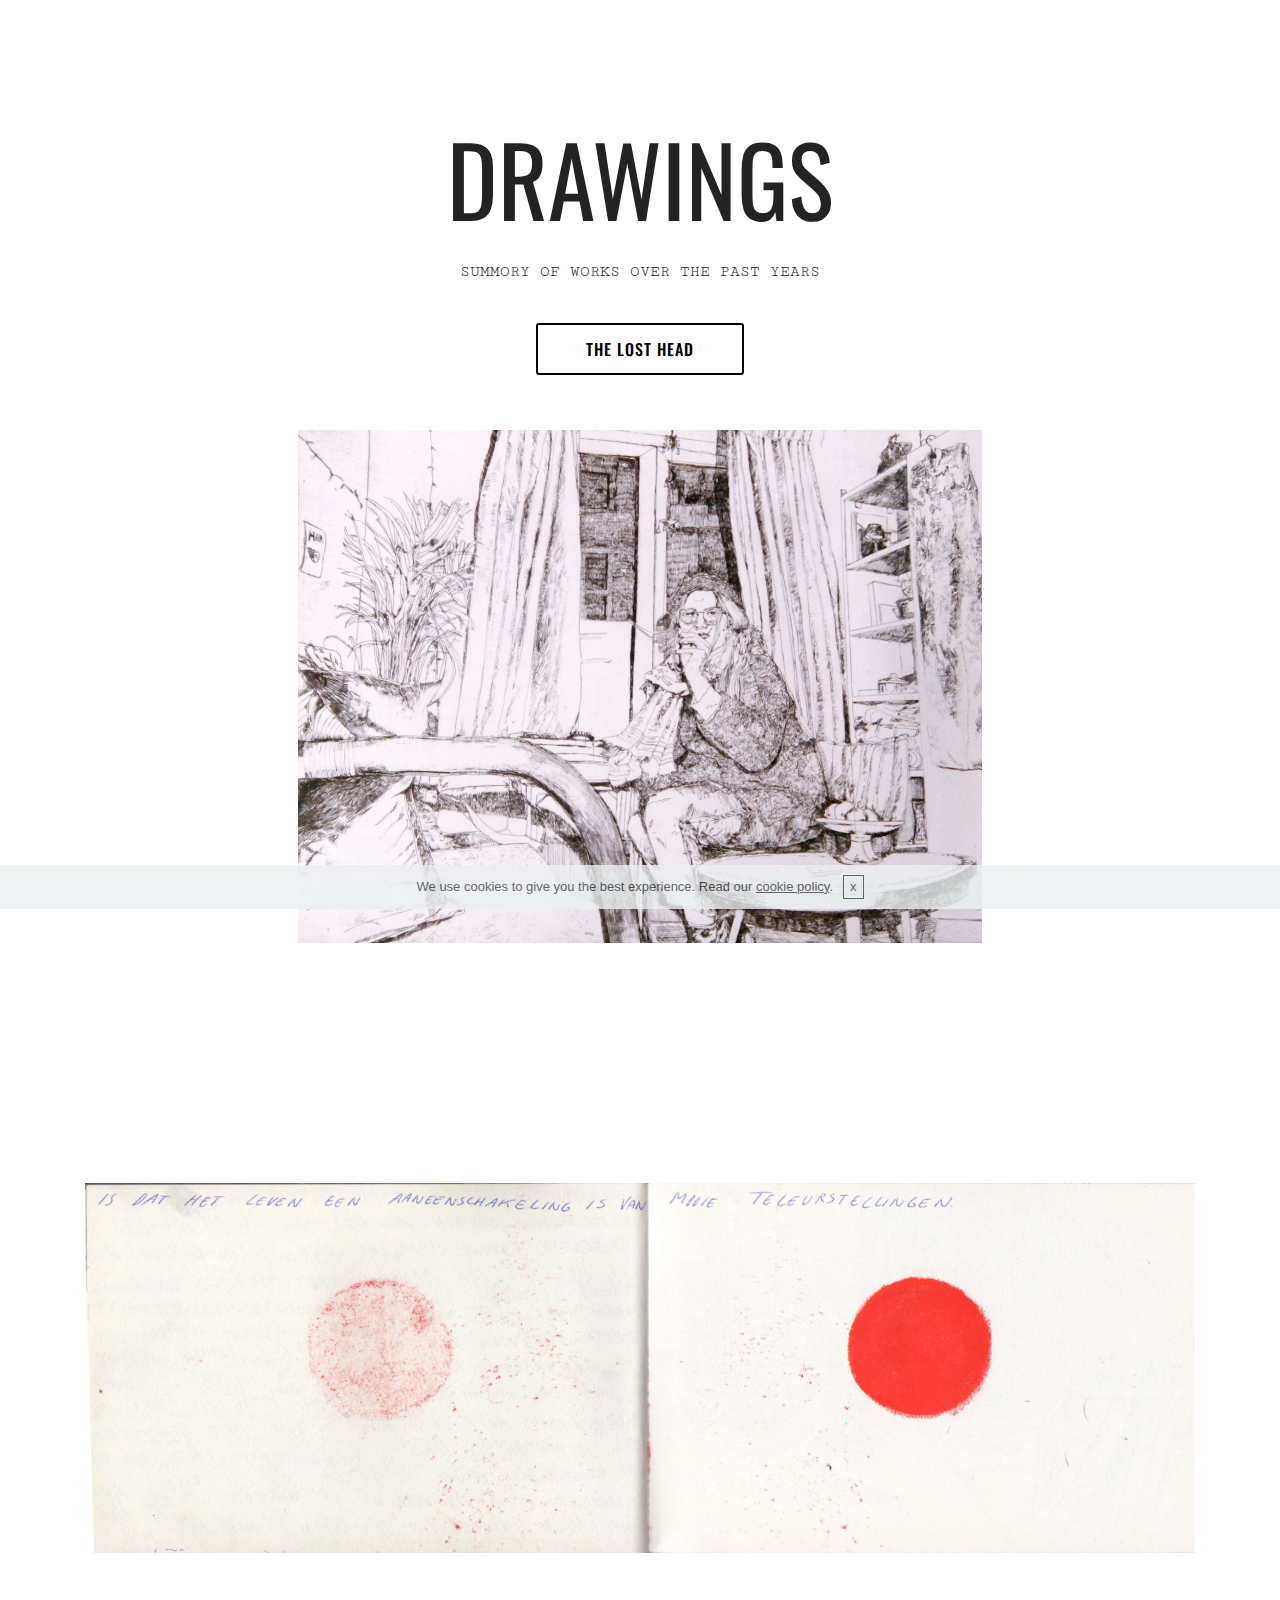
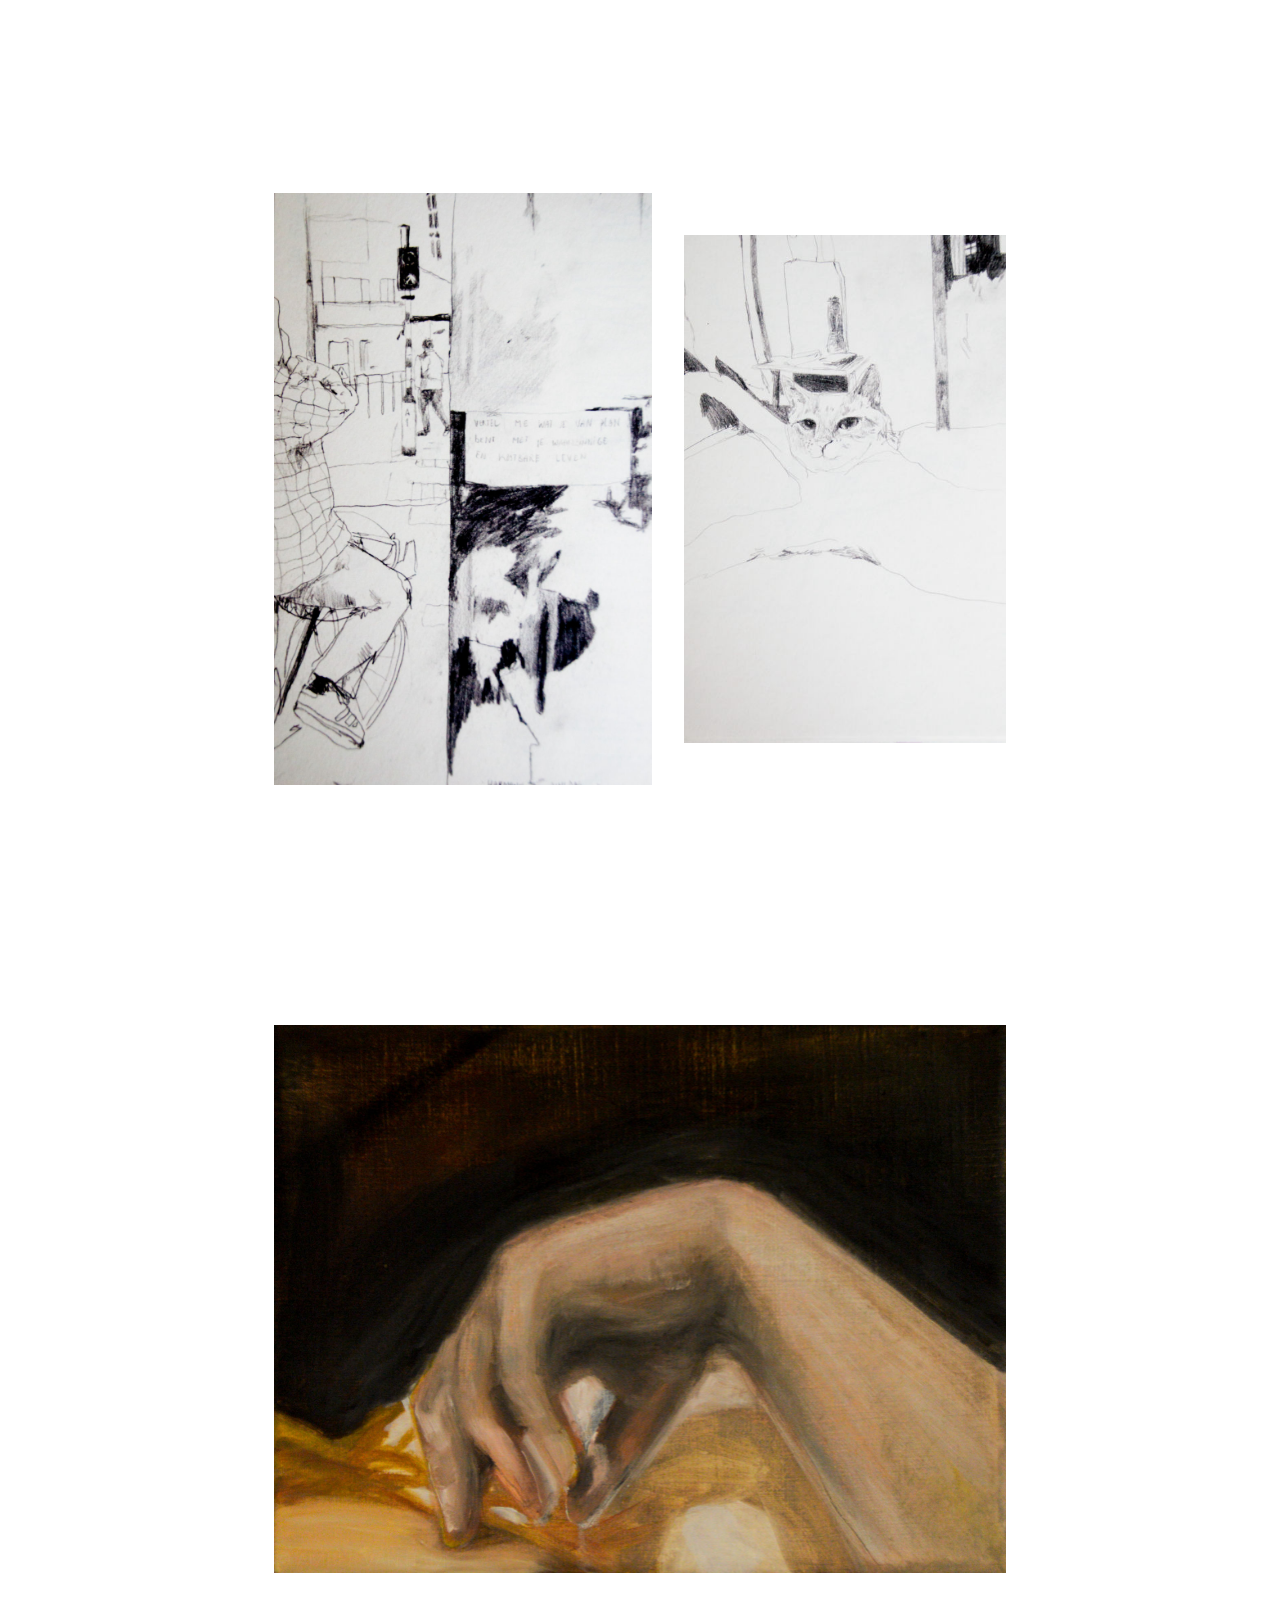
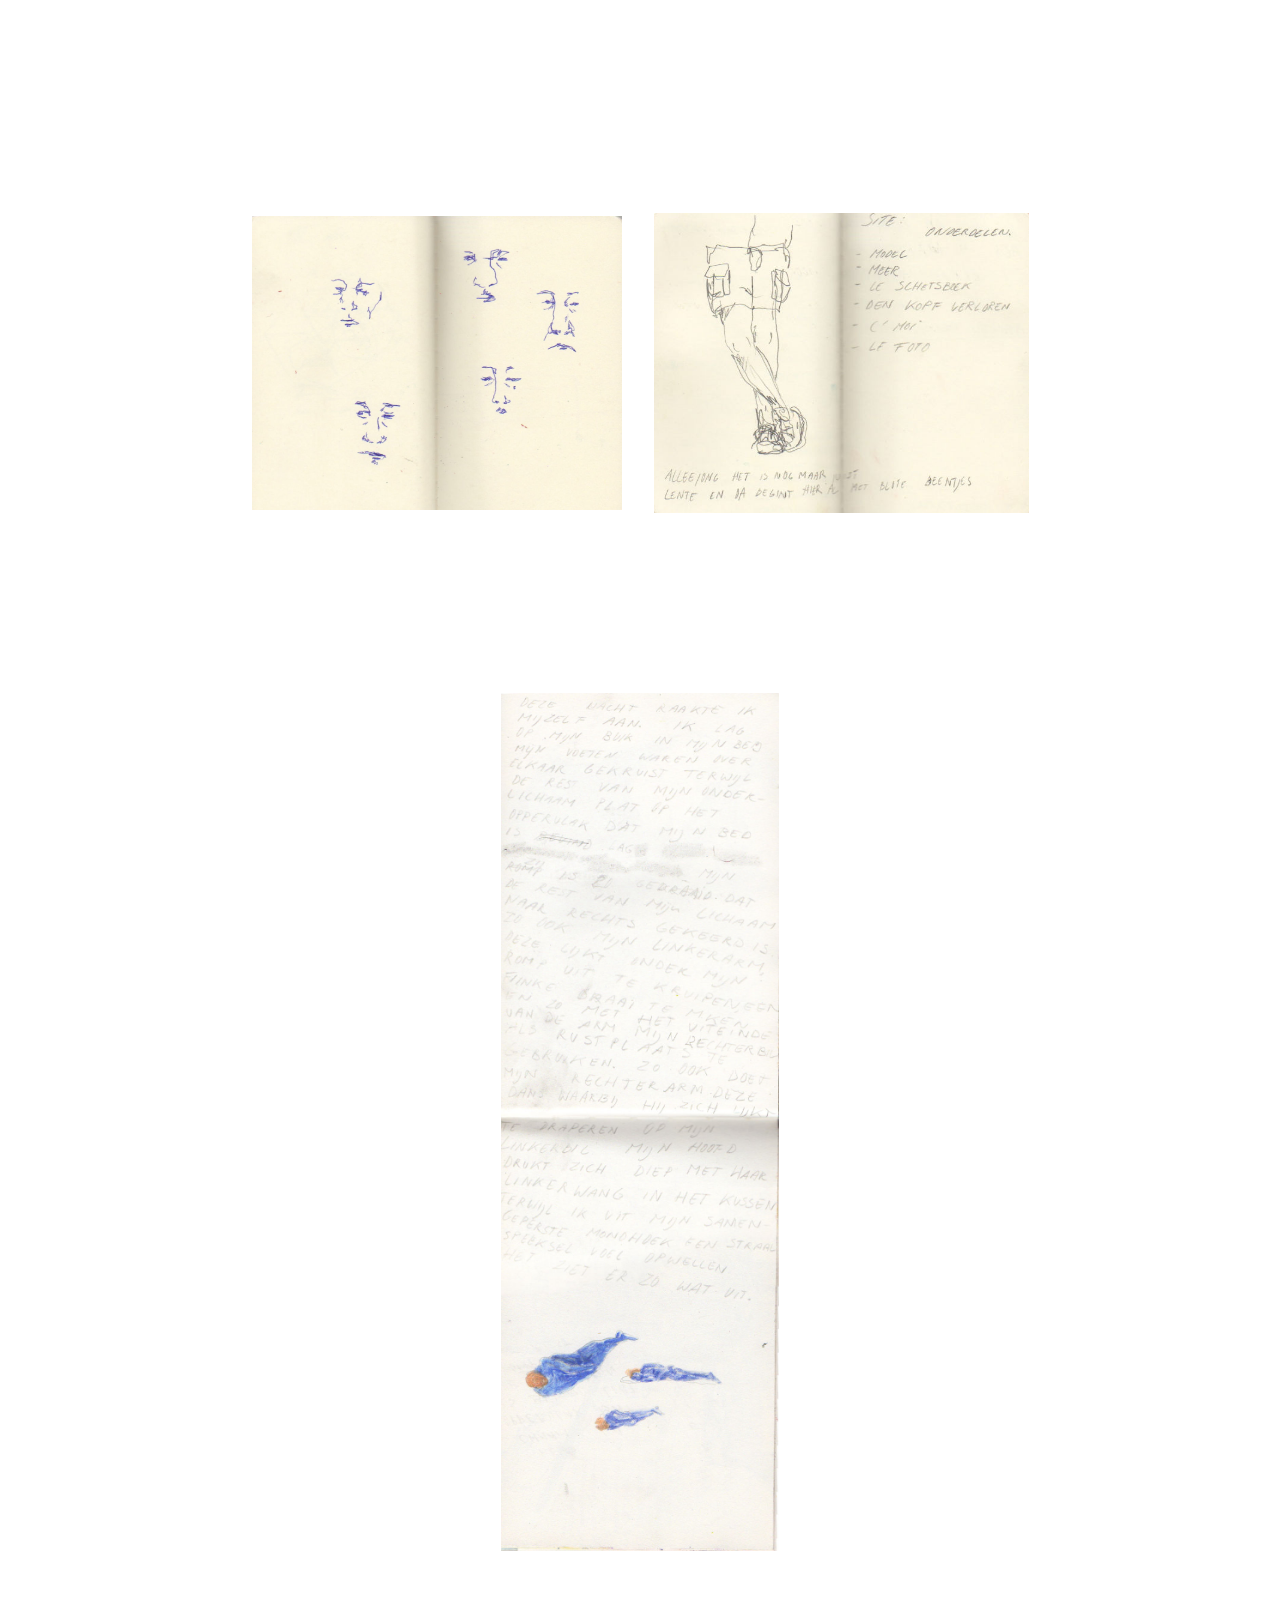
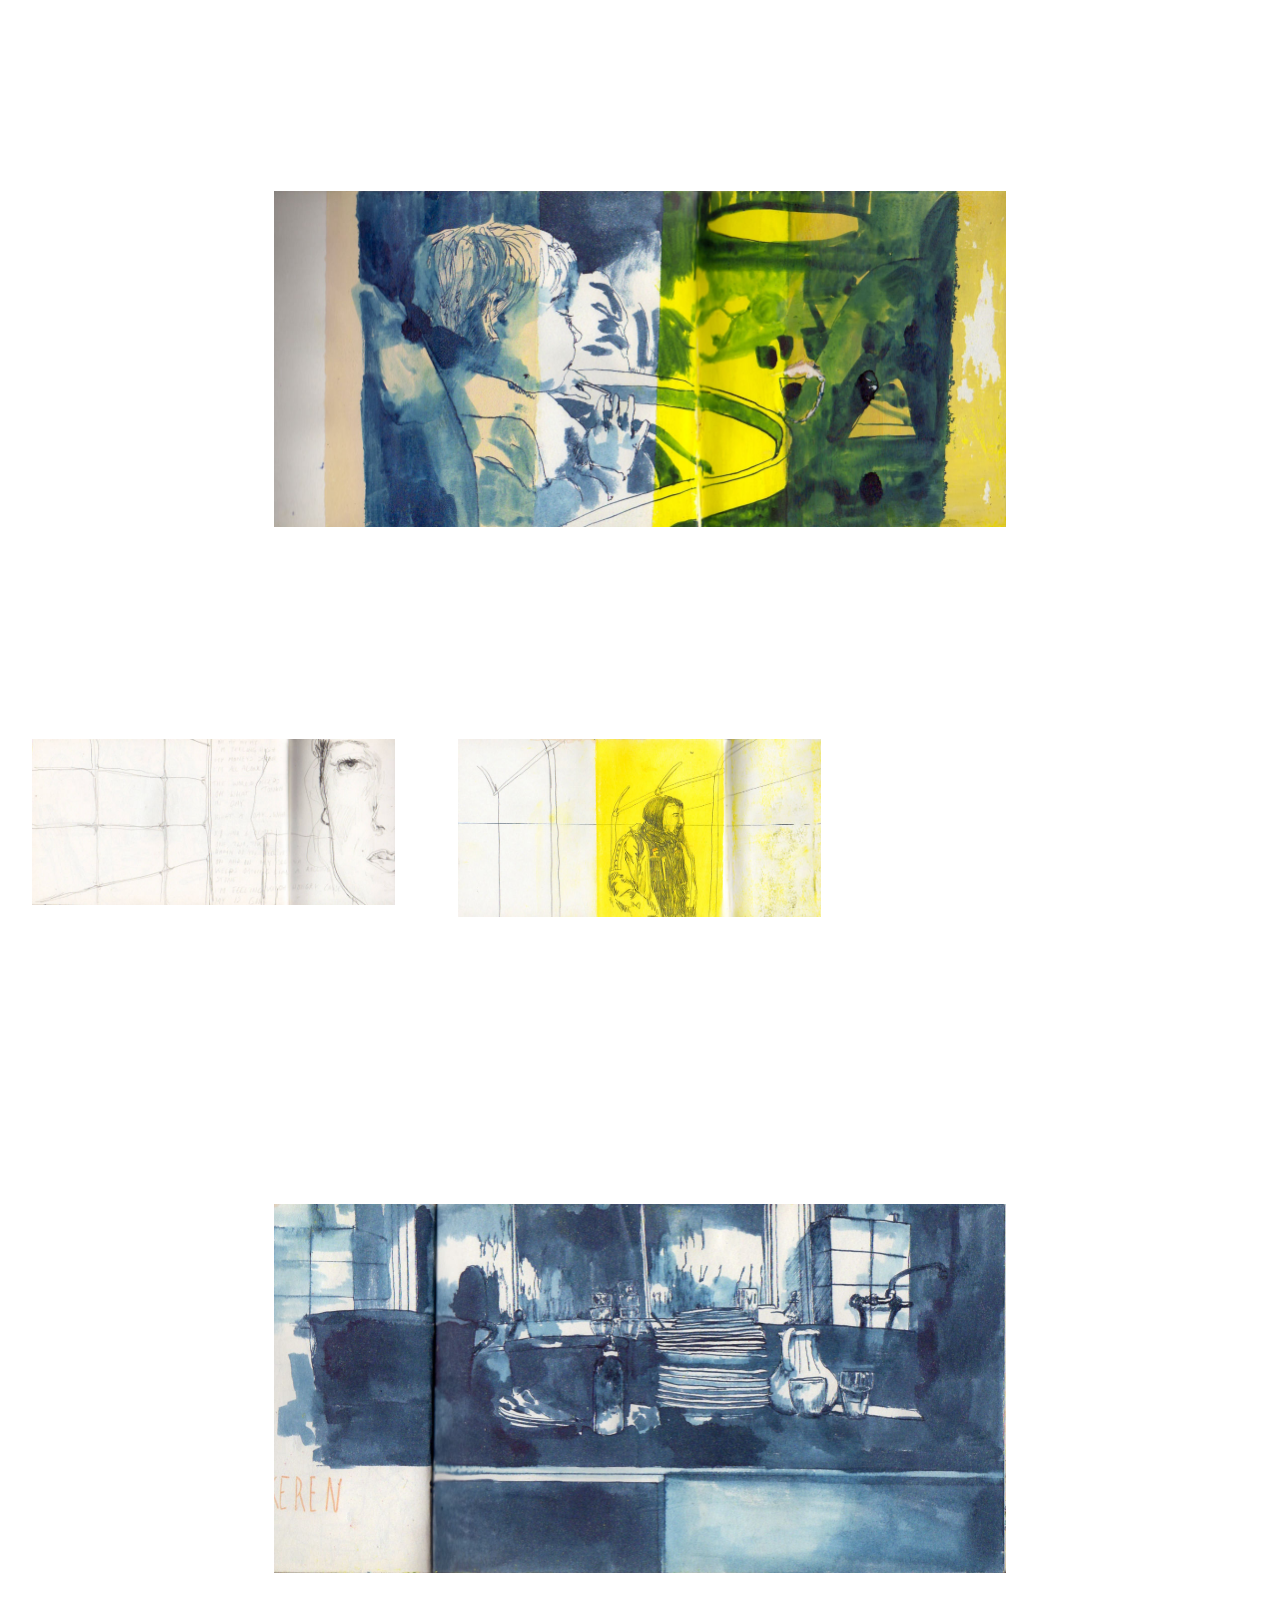
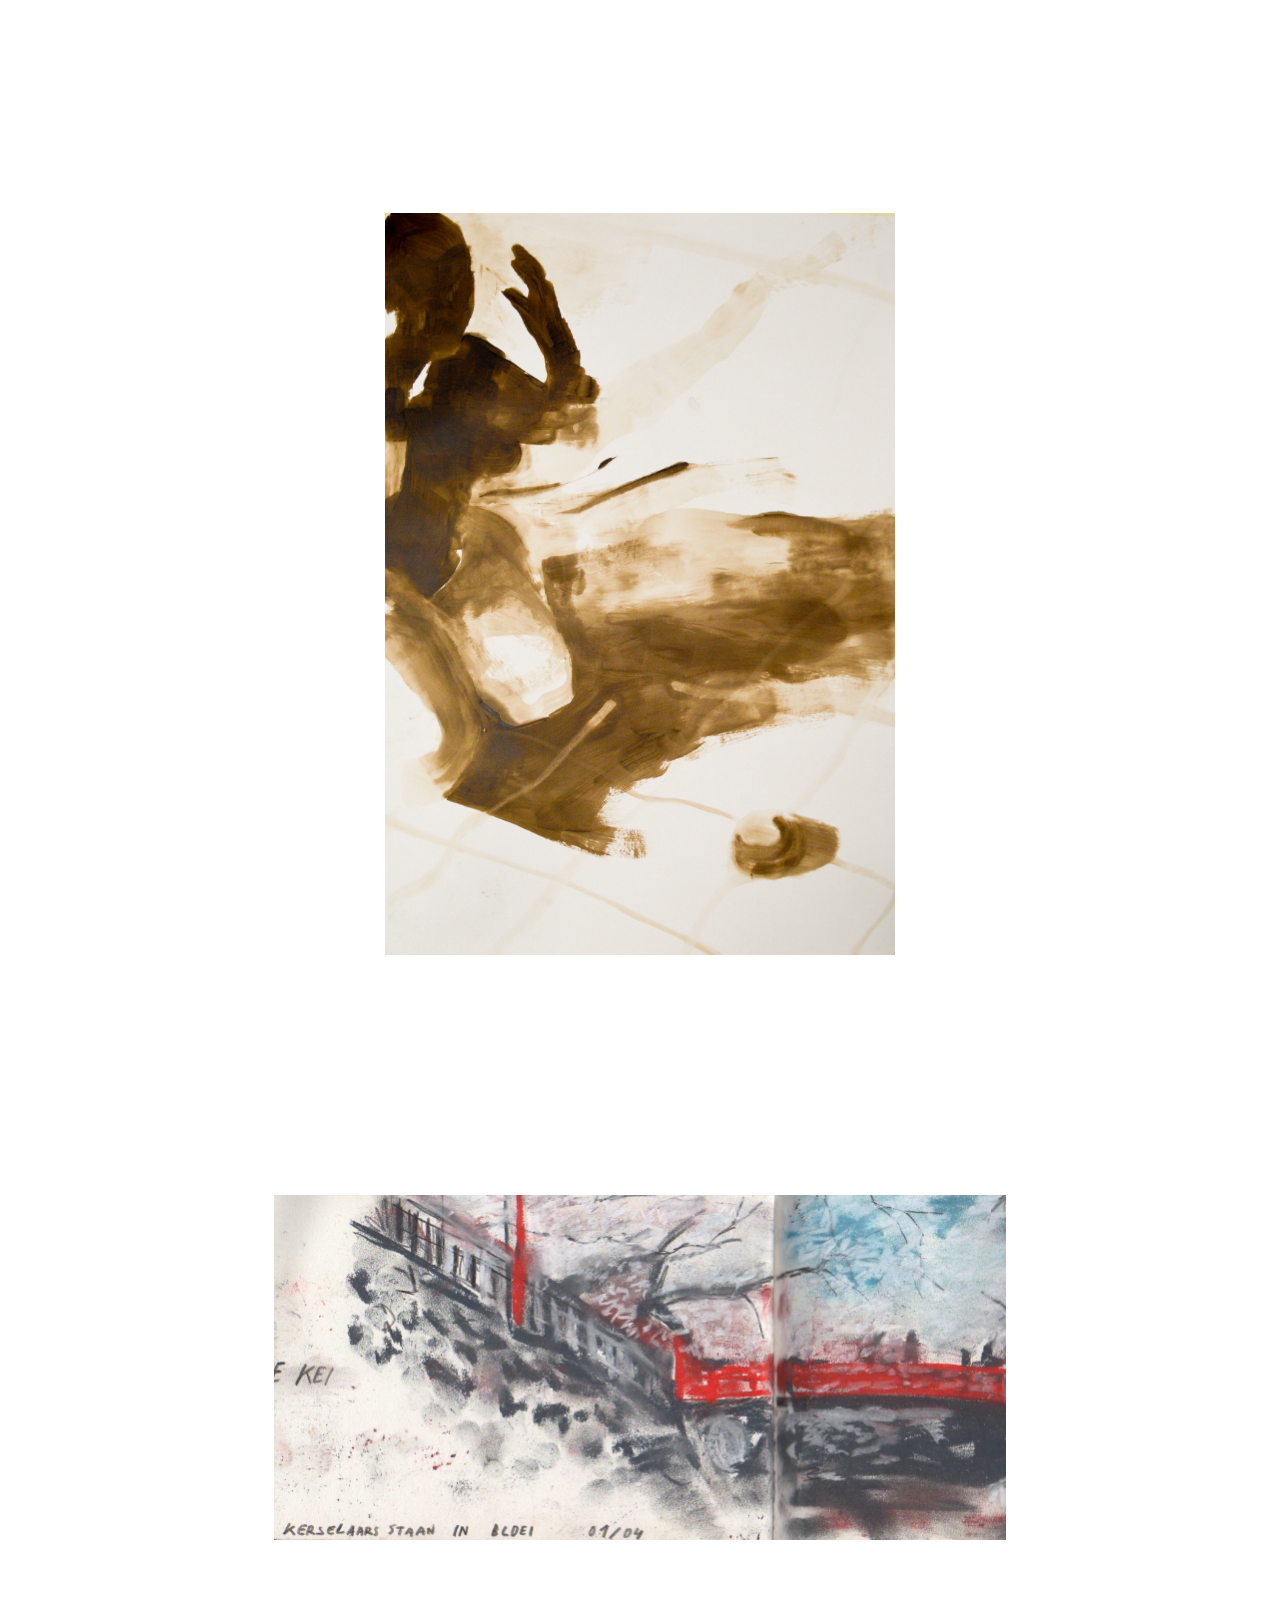
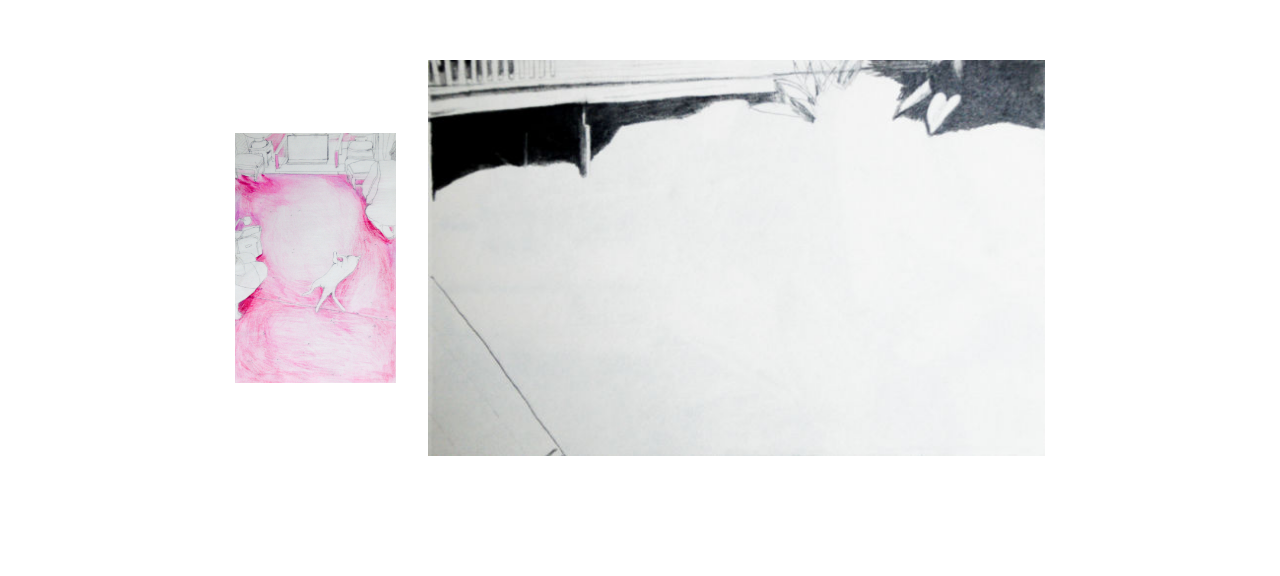
<file: page8.html>
<!DOCTYPE html>
<html >
<head>
  <!-- Site made with Mobirise Website Builder v4.8.6, https://mobirise.com -->
  <meta charset="UTF-8">
  <meta http-equiv="X-UA-Compatible" content="IE=edge">
  <meta name="generator" content="Mobirise v4.8.6, mobirise.com">
  <meta name="viewport" content="width=device-width, initial-scale=1, minimum-scale=1">
  <link rel="shortcut icon" href="assets/images/dsc-1952-128x85.png" type="image/x-icon">
  <meta name="description" content="Website Maker Description">
  <title>DRAWINGS</title>
  <link rel="stylesheet" href="assets/web/assets/mobirise-icons/mobirise-icons.css">
  <link rel="stylesheet" href="assets/tether/tether.min.css">
  <link rel="stylesheet" href="assets/bootstrap/css/bootstrap.min.css">
  <link rel="stylesheet" href="assets/bootstrap/css/bootstrap-grid.min.css">
  <link rel="stylesheet" href="assets/bootstrap/css/bootstrap-reboot.min.css">
  <link rel="stylesheet" href="assets/theme/css/style.css">
  <link rel="stylesheet" href="assets/gallery/style.css">
  <link rel="stylesheet" href="assets/mobirise/css/mbr-additional.css" type="text/css">
  
  
  
</head>
<body>

<!-- Google Analytics -->
<!-- Global site tag (gtag.js) - Google Analytics -->
<script async src="https://www.googletagmanager.com/gtag/js?id=UA-119034849-1"></script>
<script>
  window.dataLayer = window.dataLayer || [];
  function gtag(){dataLayer.push(arguments);}
  gtag('js', new Date());

  gtag('config', 'UA-119034849-1');
</script>

<!-- /Google Analytics -->


  <section class="header4 cid-qOJ4IYonO6" id="header4-1s">

    

    

    <div class="container">
        <div class="row justify-content-md-center">
            <div class="media-content col-md-10">
                <h1 class="mbr-section-title align-center mbr-white pb-3 mbr-bold mbr-fonts-style display-2"><span style="font-weight: normal;">DRAWINGS</span></h1>
                
                <div class="mbr-text align-center mbr-white pb-3">
                    <p class="mbr-text mbr-fonts-style display-7">SUMMORY OF WORKS OVER THE PAST YEARS</p>
                </div>
                <div class="mbr-section-btn align-center"><a class="btn btn-md btn-black-outline display-4" href="page13.html">THE LOST HEAD</a></div>
            </div>
            <div class="mbr-figure pt-5">
                <img src="assets/images/img-20180316-164552-1368x1026.jpg" alt="Mobirise" title="" style="width: 60%;">
            </div>
        </div>
    </div>
</section>

<section class="engine"><a href="https://mobirise.info/c">website builder</a></section><section class="cid-qOPnM1rfDQ" id="image1-25">

    

    <figure class="mbr-figure container">
            <div class="image-block" style="width: 100%;">
                <img src="assets/images/bol-1-bewerkt-1466x489.jpg" width="1400" alt="Mobirise" title="">
                
            </div>
    </figure>
</section>

<section class="cid-qOPn2EBPWq" id="content13-24">
    
    <div class="container">
            <div class="media-container-row" style="width: 66%;">
                <div class="img-item item1" style="width: 122%;">
                    <img src="assets/images/dsc-1885-924x1445.jpg" alt="" title="">
                    
                </div>
                <div class="img-item">
                    <img src="assets/images/dsc-1888-478x755.jpg" alt="" title="">
                    
                </div>
            </div>
    </div>
</section>

<section class="cid-qOPmLbOLUy" id="image1-23">

    

    <figure class="mbr-figure container">
            <div class="image-block" style="width: 66%;">
                <img src="assets/images/dsc-1873-1466x1096.jpg" width="1400" alt="Mobirise" title="">
                
            </div>
    </figure>
</section>

<section class="cid-qOJakaRvor" id="image4-1t">
    <!-- Block parameters controls (Blue "Gear" panel) -->
    
    <!-- End block parameters -->
    <div class="container images-container">
            <div class="media-container-row" style="width: 70%;">
                <div class="img-item item1" style="width: 103%;">
                    <img src="assets/images/gezicht-1-1086x863.jpg" alt="" title="">
                    
                </div>
                <div class="img-item">
                    <img src="assets/images/beentjes-1-626x502.jpg" alt="" title="">
                    
                </div>
            </div>
    </div>
</section>

<section class="cid-qOPnSCeLBH" id="image1-26">

    

    <figure class="mbr-figure container">
            <div class="image-block" style="width: 25%;">
                <img src="assets/images/aanraken-1-bewerkt-647x2000.jpg" width="1400" alt="Mobirise" title="">
                
            </div>
    </figure>
</section>

<section class="cid-qOPo4NolFk" id="image1-27">

    

    <figure class="mbr-figure container">
            <div class="image-block" style="width: 66%;">
                <img src="assets/images/bebe-1-1466x673.jpg" width="1400" alt="Mobirise" title="">
                
            </div>
    </figure>
</section>

<section class="mbr-gallery mbr-slider-carousel cid-qOPqIJ8Va1" id="gallery3-2c">

    

    <div>
        <div><!-- Filter --><!-- Gallery --><div class="mbr-gallery-row"><div class="mbr-gallery-layout-default"><div><div><div class="mbr-gallery-item mbr-gallery-item--p4" data-video-url="false" data-tags="Awesome"><div href="#lb-gallery3-2c" data-slide-to="0" data-toggle="modal"><img src="assets/images/bol-2-1-2000x916-800x366.jpg" alt=""><span class="icon-focus"></span></div></div><div class="mbr-gallery-item mbr-gallery-item--p4" data-video-url="false" data-tags="Responsive"><div href="#lb-gallery3-2c" data-slide-to="1" data-toggle="modal"><img src="assets/images/jens-1-2000x983-800x393.jpg" alt=""><span class="icon-focus"></span></div></div></div></div><div class="clearfix"></div></div></div><!-- Lightbox --><div data-app-prevent-settings="" class="mbr-slider modal fade carousel slide" tabindex="-1" data-keyboard="true" data-interval="false" id="lb-gallery3-2c"><div class="modal-dialog"><div class="modal-content"><div class="modal-body"><div class="carousel-inner"><div class="carousel-item"><img src="assets/images/bol-2-1-2000x916.jpg" alt=""></div><div class="carousel-item active"><img src="assets/images/jens-1-2000x983.jpg" alt=""></div></div><a class="carousel-control carousel-control-prev" role="button" data-slide="prev" href="#lb-gallery3-2c"><span class="mbri-left mbr-iconfont" aria-hidden="true"></span><span class="sr-only">Previous</span></a><a class="carousel-control carousel-control-next" role="button" data-slide="next" href="#lb-gallery3-2c"><span class="mbri-right mbr-iconfont" aria-hidden="true"></span><span class="sr-only">Next</span></a><a class="close" href="#" role="button" data-dismiss="modal"><span class="sr-only">Close</span></a></div></div></div></div></div>
    </div>

</section>

<section class="cid-qOPoaIAy0M" id="image1-28">

    

    <figure class="mbr-figure container">
            <div class="image-block" style="width: 66%;">
                <img src="assets/images/afwas-1-1-1466x738.jpg" width="1400" alt="Mobirise" title="">
                
            </div>
    </figure>
</section>

<section class="cid-qOPoTcA8Jr" id="image1-29">

    

    <figure class="mbr-figure container">
            <div class="image-block" style="width: 46%;">
                <img src="assets/images/dsc-1866-1377x2000.jpg" width="1400" alt="Mobirise" title="">
                
            </div>
    </figure>
</section>

<section class="cid-qOPp7TlY66" id="image1-2a">

    

    <figure class="mbr-figure container">
            <div class="image-block" style="width: 66%;">
                <img src="assets/images/kers-1-1-1466x691.jpg" width="1400" alt="Mobirise" title="">
                
            </div>
    </figure>
</section>

<section class="cid-qOPp9AVuGt" id="image4-2b">
    <!-- Block parameters controls (Blue "Gear" panel) -->
    
    <!-- End block parameters -->
    <div class="container images-container">
            <div class="media-container-row" style="width: 73%;">
                <div class="img-item item1" style="width: 30%;">
                    <img src="assets/images/dsc-1899-1086x1686.jpg" alt="" title="">
                    
                </div>
                <div class="img-item">
                    <img src="assets/images/dsc-1896-626x402.jpg" alt="" title="">
                    
                </div>
            </div>
    </div>
</section>


  <script src="assets/web/assets/jquery/jquery.min.js"></script>
  <script src="assets/popper/popper.min.js"></script>
  <script src="assets/tether/tether.min.js"></script>
  <script src="assets/bootstrap/js/bootstrap.min.js"></script>
  <script src="assets/smoothscroll/smooth-scroll.js"></script>
  <script src="assets/cookies-alert-plugin/cookies-alert-core.js"></script>
  <script src="assets/cookies-alert-plugin/cookies-alert-script.js"></script>
  <script src="assets/vimeoplayer/jquery.mb.vimeo_player.js"></script>
  <script src="assets/bootstrapcarouselswipe/bootstrap-carousel-swipe.js"></script>
  <script src="assets/masonry/masonry.pkgd.min.js"></script>
  <script src="assets/imagesloaded/imagesloaded.pkgd.min.js"></script>
  <script src="assets/theme/js/script.js"></script>
  <script src="assets/gallery/player.min.js"></script>
  <script src="assets/gallery/script.js"></script>
  <script src="assets/slidervideo/script.js"></script>
  
  
 <div id="scrollToTop" class="scrollToTop mbr-arrow-up"><a style="text-align: center;"><i></i></a></div>
  <input name="cookieData" type="hidden" data-cookie-text="We use cookies to give you the best experience. Read our <a href='privacy.html'>cookie policy</a>.">
  </body>
</html>
</file>
<file: assets/web/assets/mobirise-icons/mobirise-icons.css>
@font-face {
  font-family: 'MobiriseIcons';
  src:  url('mobirise-icons.eot?spat4u');
  src:  url('mobirise-icons.eot?spat4u#iefix') format('embedded-opentype'),
    url('mobirise-icons.ttf?spat4u') format('truetype'),
    url('mobirise-icons.woff?spat4u') format('woff'),
    url('mobirise-icons.svg?spat4u#MobiriseIcons') format('svg');
  font-weight: normal;
  font-style: normal;
}

[class^="mbri-"], [class*=" mbri-"] {
  /* use !important to prevent issues with browser extensions that change fonts */
  font-family: MobiriseIcons !important;
  speak: none;
  font-style: normal;
  font-weight: normal;
  font-variant: normal;
  text-transform: none;
  line-height: 1;

  /* Better Font Rendering =========== */
  -webkit-font-smoothing: antialiased;
  -moz-osx-font-smoothing: grayscale;
}

.mbri-add-submenu:before {
  content: "\e900";
}
.mbri-alert:before {
  content: "\e901";
}
.mbri-align-center:before {
  content: "\e902";
}
.mbri-align-justify:before {
  content: "\e903";
}
.mbri-align-left:before {
  content: "\e904";
}
.mbri-align-right:before {
  content: "\e905";
}
.mbri-android:before {
  content: "\e906";
}
.mbri-apple:before {
  content: "\e907";
}
.mbri-arrow-down:before {
  content: "\e908";
}
.mbri-arrow-next:before {
  content: "\e909";
}
.mbri-arrow-prev:before {
  content: "\e90a";
}
.mbri-arrow-up:before {
  content: "\e90b";
}
.mbri-bold:before {
  content: "\e90c";
}
.mbri-bookmark:before {
  content: "\e90d";
}
.mbri-bootstrap:before {
  content: "\e90e";
}
.mbri-briefcase:before {
  content: "\e90f";
}
.mbri-browse:before {
  content: "\e910";
}
.mbri-bulleted-list:before {
  content: "\e911";
}
.mbri-calendar:before {
  content: "\e912";
}
.mbri-camera:before {
  content: "\e913";
}
.mbri-cart-add:before {
  content: "\e914";
}
.mbri-cart-full:before {
  content: "\e915";
}
.mbri-cash:before {
  content: "\e916";
}
.mbri-change-style:before {
  content: "\e917";
}
.mbri-chat:before {
  content: "\e918";
}
.mbri-clock:before {
  content: "\e919";
}
.mbri-close:before {
  content: "\e91a";
}
.mbri-cloud:before {
  content: "\e91b";
}
.mbri-code:before {
  content: "\e91c";
}
.mbri-contact-form:before {
  content: "\e91d";
}
.mbri-credit-card:before {
  content: "\e91e";
}
.mbri-cursor-click:before {
  content: "\e91f";
}
.mbri-cust-feedback:before {
  content: "\e920";
}
.mbri-database:before {
  content: "\e921";
}
.mbri-delivery:before {
  content: "\e922";
}
.mbri-desktop:before {
  content: "\e923";
}
.mbri-devices:before {
  content: "\e924";
}
.mbri-down:before {
  content: "\e925";
}
.mbri-download:before {
  content: "\e989";
}
.mbri-drag-n-drop:before {
  content: "\e927";
}
.mbri-drag-n-drop2:before {
  content: "\e928";
}
.mbri-edit:before {
  content: "\e929";
}
.mbri-edit2:before {
  content: "\e92a";
}
.mbri-error:before {
  content: "\e92b";
}
.mbri-extension:before {
  content: "\e92c";
}
.mbri-features:before {
  content: "\e92d";
}
.mbri-file:before {
  content: "\e92e";
}
.mbri-flag:before {
  content: "\e92f";
}
.mbri-folder:before {
  content: "\e930";
}
.mbri-gift:before {
  content: "\e931";
}
.mbri-github:before {
  content: "\e932";
}
.mbri-globe:before {
  content: "\e933";
}
.mbri-globe-2:before {
  content: "\e934";
}
.mbri-growing-chart:before {
  content: "\e935";
}
.mbri-hearth:before {
  content: "\e936";
}
.mbri-help:before {
  content: "\e937";
}
.mbri-home:before {
  content: "\e938";
}
.mbri-hot-cup:before {
  content: "\e939";
}
.mbri-idea:before {
  content: "\e93a";
}
.mbri-image-gallery:before {
  content: "\e93b";
}
.mbri-image-slider:before {
  content: "\e93c";
}
.mbri-info:before {
  content: "\e93d";
}
.mbri-italic:before {
  content: "\e93e";
}
.mbri-key:before {
  content: "\e93f";
}
.mbri-laptop:before {
  content: "\e940";
}
.mbri-layers:before {
  content: "\e941";
}
.mbri-left-right:before {
  content: "\e942";
}
.mbri-left:before {
  content: "\e943";
}
.mbri-letter:before {
  content: "\e944";
}
.mbri-like:before {
  content: "\e945";
}
.mbri-link:before {
  content: "\e946";
}
.mbri-lock:before {
  content: "\e947";
}
.mbri-login:before {
  content: "\e948";
}
.mbri-logout:before {
  content: "\e949";
}
.mbri-magic-stick:before {
  content: "\e94a";
}
.mbri-map-pin:before {
  content: "\e94b";
}
.mbri-menu:before {
  content: "\e94c";
}
.mbri-mobile:before {
  content: "\e94d";
}
.mbri-mobile2:before {
  content: "\e94e";
}
.mbri-mobirise:before {
  content: "\e94f";
}
.mbri-more-horizontal:before {
  content: "\e950";
}
.mbri-more-vertical:before {
  content: "\e951";
}
.mbri-music:before {
  content: "\e952";
}
.mbri-new-file:before {
  content: "\e953";
}
.mbri-numbered-list:before {
  content: "\e954";
}
.mbri-opened-folder:before {
  content: "\e955";
}
.mbri-pages:before {
  content: "\e956";
}
.mbri-paper-plane:before {
  content: "\e957";
}
.mbri-paperclip:before {
  content: "\e958";
}
.mbri-photo:before {
  content: "\e959";
}
.mbri-photos:before {
  content: "\e95a";
}
.mbri-pin:before {
  content: "\e95b";
}
.mbri-play:before {
  content: "\e95c";
}
.mbri-plus:before {
  content: "\e95d";
}
.mbri-preview:before {
  content: "\e95e";
}
.mbri-print:before {
  content: "\e95f";
}
.mbri-protect:before {
  content: "\e960";
}
.mbri-question:before {
  content: "\e961";
}
.mbri-quote-left:before {
  content: "\e962";
}
.mbri-quote-right:before {
  content: "\e963";
}
.mbri-refresh:before {
  content: "\e964";
}
.mbri-responsive:before {
  content: "\e965";
}
.mbri-right:before {
  content: "\e966";
}
.mbri-rocket:before {
  content: "\e967";
}
.mbri-sad-face:before {
  content: "\e968";
}
.mbri-sale:before {
  content: "\e969";
}
.mbri-save:before {
  content: "\e96a";
}
.mbri-search:before {
  content: "\e96b";
}
.mbri-setting:before {
  content: "\e96c";
}
.mbri-setting2:before {
  content: "\e96d";
}
.mbri-setting3:before {
  content: "\e96e";
}
.mbri-share:before {
  content: "\e96f";
}
.mbri-shopping-bag:before {
  content: "\e970";
}
.mbri-shopping-basket:before {
  content: "\e971";
}
.mbri-shopping-cart:before {
  content: "\e972";
}
.mbri-sites:before {
  content: "\e973";
}
.mbri-smile-face:before {
  content: "\e974";
}
.mbri-speed:before {
  content: "\e975";
}
.mbri-star:before {
  content: "\e976";
}
.mbri-success:before {
  content: "\e977";
}
.mbri-sun:before {
  content: "\e978";
}
.mbri-sun2:before {
  content: "\e979";
}
.mbri-tablet:before {
  content: "\e97a";
}
.mbri-tablet-vertical:before {
  content: "\e97b";
}
.mbri-target:before {
  content: "\e97c";
}
.mbri-timer:before {
  content: "\e97d";
}
.mbri-to-ftp:before {
  content: "\e97e";
}
.mbri-to-local-drive:before {
  content: "\e97f";
}
.mbri-touch-swipe:before {
  content: "\e980";
}
.mbri-touch:before {
  content: "\e981";
}
.mbri-trash:before {
  content: "\e982";
}
.mbri-underline:before {
  content: "\e983";
}
.mbri-unlink:before {
  content: "\e984";
}
.mbri-unlock:before {
  content: "\e985";
}
.mbri-up-down:before {
  content: "\e986";
}
.mbri-up:before {
  content: "\e987";
}
.mbri-update:before {
  content: "\e988";
}
.mbri-upload:before {
 content: "\e926"; 
}
.mbri-user:before {
  content: "\e98a";
}
.mbri-user2:before {
  content: "\e98b";
}
.mbri-users:before {
  content: "\e98c";
}
.mbri-video:before {
  content: "\e98d";
}
.mbri-video-play:before {
  content: "\e98e";
}
.mbri-watch:before {
  content: "\e98f";
}
.mbri-website-theme:before {
  content: "\e990";
}
.mbri-wifi:before {
  content: "\e991";
}
.mbri-windows:before {
  content: "\e992";
}
.mbri-zoom-out:before {
  content: "\e993";
}
.mbri-redo:before {
  content: "\e994";
}
.mbri-undo:before {
  content: "\e995";
}
</file>
<file: assets/dropdown/css/style.css>
.navbar-dropdown {
  left: 0;
  padding: 0;
  position: absolute;
  right: 0;
  top: 0;
  transition: all 0.45s ease;
  z-index: 1030;
  background: #282828; }
  .navbar-dropdown .navbar-logo {
    margin-right: 0.8rem;
    transition: margin 0.3s ease-in-out;
    vertical-align: middle; }
    .navbar-dropdown .navbar-logo img {
      height: 3.125rem;
      transition: all 0.3s ease-in-out; }
    .navbar-dropdown .navbar-logo.mbr-iconfont {
      font-size: 3.125rem;
      line-height: 3.125rem; }
  .navbar-dropdown .navbar-caption {
    font-weight: 700;
    white-space: normal;
    vertical-align: -4px;
    line-height: 3.125rem !important; }
    .navbar-dropdown .navbar-caption, .navbar-dropdown .navbar-caption:hover {
      color: inherit;
      text-decoration: none; }
  .navbar-dropdown .mbr-iconfont + .navbar-caption {
    vertical-align: -1px; }
  .navbar-dropdown.navbar-fixed-top {
    position: fixed; }
  .navbar-dropdown .navbar-brand span {
    vertical-align: -4px; }
  .navbar-dropdown.bg-color.transparent {
    background: none; }
  .navbar-dropdown.navbar-short .navbar-brand {
    padding: 0.625rem 0; }
    .navbar-dropdown.navbar-short .navbar-brand span {
      vertical-align: -1px; }
  .navbar-dropdown.navbar-short .navbar-caption {
    line-height: 2.375rem !important;
    vertical-align: -2px; }
  .navbar-dropdown.navbar-short .navbar-logo {
    margin-right: 0.5rem; }
    .navbar-dropdown.navbar-short .navbar-logo img {
      height: 2.375rem; }
    .navbar-dropdown.navbar-short .navbar-logo.mbr-iconfont {
      font-size: 2.375rem;
      line-height: 2.375rem; }
  .navbar-dropdown.navbar-short .mbr-table-cell {
    height: 3.625rem; }
  .navbar-dropdown .navbar-close {
    left: 0.6875rem;
    position: fixed;
    top: 0.75rem;
    z-index: 1000; }
  .navbar-dropdown .hamburger-icon {
    content: "";
    display: inline-block;
    vertical-align: middle;
    width: 16px;
    -webkit-box-shadow: 0 -6px 0 1px #282828,0 0 0 1px #282828,0 6px 0 1px #282828;
    -moz-box-shadow: 0 -6px 0 1px #282828,0 0 0 1px #282828,0 6px 0 1px #282828;
    box-shadow: 0 -6px 0 1px #282828,0 0 0 1px #282828,0 6px 0 1px #282828; }

.dropdown-menu .dropdown-toggle[data-toggle="dropdown-submenu"]::after {
  border-bottom: 0.35em solid transparent;
  border-left: 0.35em solid;
  border-right: 0;
  border-top: 0.35em solid transparent;
  margin-left: 0.3rem; }

.dropdown-menu .dropdown-item:focus {
  outline: 0; }

.nav-dropdown {
  font-size: 0.75rem;
  font-weight: 500;
  height: auto !important; }
  .nav-dropdown .nav-btn {
    padding-left: 1rem; }
  .nav-dropdown .link {
    margin: .667em 1.667em;
    font-weight: 500;
    padding: 0;
    transition: color .2s ease-in-out; }
    .nav-dropdown .link.dropdown-toggle {
      margin-right: 2.583em; }
      .nav-dropdown .link.dropdown-toggle::after {
        margin-left: .25rem;
        border-top: 0.35em solid;
        border-right: 0.35em solid transparent;
        border-left: 0.35em solid transparent;
        border-bottom: 0; }
      .nav-dropdown .link.dropdown-toggle[aria-expanded="true"] {
        margin: 0;
        padding: 0.667em 3.263em  0.667em 1.667em; }
  .nav-dropdown .link::after,
  .nav-dropdown .dropdown-item::after {
    color: inherit; }
  .nav-dropdown .btn {
    font-size: 0.75rem;
    font-weight: 700;
    letter-spacing: 0;
    margin-bottom: 0;
    padding-left: 1.25rem;
    padding-right: 1.25rem; }
  .nav-dropdown .dropdown-menu {
    border-radius: 0;
    border: 0;
    left: 0;
    margin: 0;
    padding-bottom: 1.25rem;
    padding-top: 1.25rem;
    position: relative; }
  .nav-dropdown .dropdown-submenu {
    margin-left: 0.125rem;
    top: 0; }
  .nav-dropdown .dropdown-item {
    font-weight: 500;
    line-height: 2;
    padding: 0.3846em 4.615em 0.3846em 1.5385em;
    position: relative;
    transition: color .2s ease-in-out, background-color .2s ease-in-out; }
    .nav-dropdown .dropdown-item::after {
      margin-top: -0.3077em;
      position: absolute;
      right: 1.1538em;
      top: 50%; }
    .nav-dropdown .dropdown-item:focus, .nav-dropdown .dropdown-item:hover {
      background: none; }

@media (max-width: 767px) {
  .nav-dropdown.navbar-toggleable-sm {
    bottom: 0;
    display: none;
    left: 0;
    overflow-x: hidden;
    position: fixed;
    top: 0;
    transform: translateX(-100%);
    -ms-transform: translateX(-100%);
    -webkit-transform: translateX(-100%);
    width: 18.75rem;
    z-index: 999; } }
.nav-dropdown.navbar-toggleable-xl {
  bottom: 0;
  display: none;
  left: 0;
  overflow-x: hidden;
  position: fixed;
  top: 0;
  transform: translateX(-100%);
  -ms-transform: translateX(-100%);
  -webkit-transform: translateX(-100%);
  width: 18.75rem;
  z-index: 999; }

.nav-dropdown-sm {
  display: block !important;
  overflow-x: hidden;
  overflow: auto;
  padding-top: 3.875rem; }
  .nav-dropdown-sm::after {
    content: "";
    display: block;
    height: 3rem;
    width: 100%; }
  .nav-dropdown-sm.collapse.in ~ .navbar-close {
    display: block !important; }
  .nav-dropdown-sm.collapsing, .nav-dropdown-sm.collapse.in {
    transform: translateX(0);
    -ms-transform: translateX(0);
    -webkit-transform: translateX(0);
    transition: all 0.25s ease-out;
    -webkit-transition: all 0.25s ease-out;
    background: #282828; }
  .nav-dropdown-sm.collapsing[aria-expanded="false"] {
    transform: translateX(-100%);
    -ms-transform: translateX(-100%);
    -webkit-transform: translateX(-100%); }
  .nav-dropdown-sm .nav-item {
    display: block;
    margin-left: 0 !important;
    padding-left: 0; }
  .nav-dropdown-sm .link,
  .nav-dropdown-sm .dropdown-item {
    border-top: 1px dotted rgba(255, 255, 255, 0.1);
    font-size: 0.8125rem;
    line-height: 1.6;
    margin: 0 !important;
    padding: 0.875rem 2.4rem 0.875rem 1.5625rem !important;
    position: relative;
    white-space: normal; }
    .nav-dropdown-sm .link:focus, .nav-dropdown-sm .link:hover,
    .nav-dropdown-sm .dropdown-item:focus,
    .nav-dropdown-sm .dropdown-item:hover {
      background: rgba(0, 0, 0, 0.2) !important;
      color: #c0a375; }
  .nav-dropdown-sm .nav-btn {
    position: relative;
    padding: 1.5625rem 1.5625rem 0 1.5625rem; }
    .nav-dropdown-sm .nav-btn::before {
      border-top: 1px dotted rgba(255, 255, 255, 0.1);
      content: "";
      left: 0;
      position: absolute;
      top: 0;
      width: 100%; }
    .nav-dropdown-sm .nav-btn + .nav-btn {
      padding-top: 0.625rem; }
      .nav-dropdown-sm .nav-btn + .nav-btn::before {
        display: none; }
  .nav-dropdown-sm .btn {
    padding: 0.625rem 0; }
  .nav-dropdown-sm .dropdown-toggle[data-toggle="dropdown-submenu"]::after {
    margin-left: .25rem;
    border-top: 0.35em solid;
    border-right: 0.35em solid transparent;
    border-left: 0.35em solid transparent;
    border-bottom: 0; }
  .nav-dropdown-sm .dropdown-toggle[data-toggle="dropdown-submenu"][aria-expanded="true"]::after {
    border-top: 0;
    border-right: 0.35em solid transparent;
    border-left: 0.35em solid transparent;
    border-bottom: 0.35em solid; }
  .nav-dropdown-sm .dropdown-menu {
    margin: 0;
    padding: 0;
    position: relative;
    top: 0;
    left: 0;
    width: 100%;
    border: 0;
    float: none;
    border-radius: 0;
    background: none; }
  .nav-dropdown-sm .dropdown-submenu {
    left: 100%;
    margin-left: 0.125rem;
    margin-top: -1.25rem;
    top: 0; }

.navbar-toggleable-sm .nav-dropdown .dropdown-menu {
  position: absolute; }

.navbar-toggleable-sm .nav-dropdown .dropdown-submenu {
  left: 100%;
  margin-left: 0.125rem;
  margin-top: -1.25rem;
  top: 0; }

.navbar-toggleable-sm.opened .nav-dropdown .dropdown-menu {
  position: relative; }

.navbar-toggleable-sm.opened .nav-dropdown .dropdown-submenu {
  left: 0;
  margin-left: 00rem;
  margin-top: 0rem;
  top: 0; }

.is-builder .nav-dropdown.collapsing {
  transition: none !important; }

/*# sourceMappingURL=style.css.map */
</file>
<file: assets/theme/css/style.css>
/*!
 * Mobirise v4 theme (https://mobirise.com/)
 * Copyright 2017 Mobirise
 */section{background-color:#eeeeee}section,.container,.container-fluid{position:relative;word-wrap:break-word}a.mbr-iconfont:hover{text-decoration:none}.article .lead p,.article .lead ul,.article .lead ol,.article .lead pre,.article .lead blockquote{margin-bottom:0}a{font-style:normal;font-weight:400;cursor:pointer}a,a:hover{text-decoration:none}figure{margin-bottom:0}body{color:#232323}h1,h2,h3,h4,h5,h6,.h1,.h2,.h3,.h4,.h5,.h6,.display-1,.display-2,.display-3,.display-4{line-height:1;word-break:break-word;word-wrap:break-word}b,strong{font-weight:bold}blockquote{padding:10px 0 10px 20px;position:relative;border-left:2px solid;border-color:#ff3366}input:-webkit-autofill,input:-webkit-autofill:hover,input:-webkit-autofill:focus,input:-webkit-autofill:active{transition-delay:9999s;transition-property:background-color, color}textarea[type="hidden"]{display:none}body{position:relative}section{background-position:50% 50%;background-repeat:no-repeat;background-size:cover}section .mbr-background-video,section .mbr-background-video-preview{position:absolute;bottom:0;left:0;right:0;top:0}.hidden{visibility:hidden}.mbr-z-index20{z-index:20}/*! Base colors */.mbr-white{color:#ffffff}.mbr-black{color:#000000}.mbr-bg-white{background-color:#ffffff}.mbr-bg-black{background-color:#000000}/*! Text-aligns */.align-left{text-align:left}.align-center{text-align:center}.align-right{text-align:right}@media (max-width: 767px){.align-left,.align-center,.align-right,.mbr-section-btn,.mbr-section-title{text-align:center}}/*! Font-weight  */.mbr-light{font-weight:300}.mbr-regular{font-weight:400}.mbr-semibold{font-weight:500}.mbr-bold{font-weight:700}/*! Media  */.media-size-item{-webkit-flex:1 1 auto;-moz-flex:1 1 auto;-ms-flex:1 1 auto;-o-flex:1 1 auto;flex:1 1 auto}.media-content{-webkit-flex-basis:100%;flex-basis:100%}.media-container-row{display:-ms-flexbox;display:-webkit-flex;display:flex;-webkit-flex-direction:row;-ms-flex-direction:row;flex-direction:row;-webkit-flex-wrap:wrap;-ms-flex-wrap:wrap;flex-wrap:wrap;-webkit-justify-content:center;-ms-flex-pack:center;justify-content:center;-webkit-align-content:center;-ms-flex-line-pack:center;align-content:center;-webkit-align-items:start;-ms-flex-align:start;align-items:start}.media-container-row .media-size-item{width:400px}.media-container-column{display:-ms-flexbox;display:-webkit-flex;display:flex;-webkit-flex-direction:column;-ms-flex-direction:column;flex-direction:column;-webkit-flex-wrap:wrap;-ms-flex-wrap:wrap;flex-wrap:wrap;-webkit-justify-content:center;-ms-flex-pack:center;justify-content:center;-webkit-align-content:center;-ms-flex-line-pack:center;align-content:center;-webkit-align-items:stretch;-ms-flex-align:stretch;align-items:stretch}.media-container-column>*{width:100%}@media (min-width: 992px){.media-container-row{-webkit-flex-wrap:nowrap;-ms-flex-wrap:nowrap;flex-wrap:nowrap}}figure{overflow:hidden}figure[mbr-media-size]{transition:width 0.1s}.mbr-figure img,.mbr-figure iframe{display:block;width:100%}.card{background-color:transparent;border:none}.card-img{text-align:center;flex-shrink:0;-webkit-flex-shrink:0}.media{max-width:100%;margin:0 auto}.mbr-figure{-ms-flex-item-align:center;-ms-grid-row-align:center;-webkit-align-self:center;align-self:center}.media-container>div{max-width:100%}.mbr-figure img,.card-img img{width:100%}@media (max-width: 991px){.media-size-item{width:auto !important}.media{width:auto}.mbr-figure{width:100% !important}}/*! Buttons */.mbr-section-btn{margin-left:-.25rem;margin-right:-.25rem;font-size:0}nav .mbr-section-btn{margin-left:0rem;margin-right:0rem}/*! Btn icon margin */.btn .mbr-iconfont,.btn.btn-sm .mbr-iconfont{cursor:pointer;margin-right:0.5rem}.btn.btn-md .mbr-iconfont,.btn.btn-md .mbr-iconfont{margin-right:0.8rem}.mbr-regular{font-weight:400}.mbr-semibold{font-weight:500}.mbr-bold{font-weight:700}[type="submit"]{-webkit-appearance:none}/*! Full-screen */.mbr-fullscreen .mbr-overlay{min-height:100vh}.mbr-fullscreen{display:flex;display:-webkit-flex;display:-moz-flex;display:-ms-flex;display:-o-flex;align-items:center;-webkit-align-items:center;min-height:100vh;padding-top:3rem;padding-bottom:3rem}/*! Map */.map{height:25rem;position:relative}.map iframe{width:100%;height:100%}.form-asterisk{font-family:initial;position:absolute;top:-2px;font-weight:normal}/*! Scroll to top arrow */.mbr-arrow-up{bottom:25px;right:90px;position:fixed;text-align:right;z-index:5000;color:#ffffff;font-size:32px;transform:rotate(180deg);-webkit-transform:rotate(180deg)}.mbr-arrow-up a{background:rgba(0,0,0,0.2);border-radius:3px;color:#fff;display:inline-block;height:60px;width:60px;outline-style:none !important;position:relative;text-decoration:none;transition:all .3s ease-in-out;cursor:pointer;text-align:center}.mbr-arrow-up a:hover{background-color:rgba(0,0,0,0.4)}.mbr-arrow-up a i{line-height:60px}.mbr-arrow-up-icon{display:block;color:#fff}.mbr-arrow-up-icon::before{content:"\203a";display:inline-block;font-family:serif;font-size:32px;line-height:1;font-style:normal;position:relative;top:6px;left:-4px;-webkit-transform:rotate(-90deg);transform:rotate(-90deg)}/*! Arrow Down */.mbr-arrow{position:absolute;bottom:45px;left:50%;width:60px;height:60px;cursor:pointer;background-color:rgba(80,80,80,0.5);border-radius:50%;-webkit-transform:translateX(-50%);transform:translateX(-50%)}.mbr-arrow>a{display:inline-block;text-decoration:none;outline-style:none;-webkit-animation:arrowdown 1.7s ease-in-out infinite;animation:arrowdown 1.7s ease-in-out infinite}.mbr-arrow>a>i{position:absolute;top:-2px;left:15px;font-size:2rem}@keyframes arrowdown{0%{transform:translateY(0px);-webkit-transform:translateY(0px)}50%{transform:translateY(-5px);-webkit-transform:translateY(-5px)}100%{transform:translateY(0px);-webkit-transform:translateY(0px)}}@-webkit-keyframes arrowdown{0%{transform:translateY(0px);-webkit-transform:translateY(0px)}50%{transform:translateY(-5px);-webkit-transform:translateY(-5px)}100%{transform:translateY(0px);-webkit-transform:translateY(0px)}}@media (max-width: 500px){.mbr-arrow-up{left:50%;right:auto;transform:translateX(-50%) rotate(180deg);-webkit-transform:translateX(-50%) rotate(180deg)}}@keyframes gradient-animation{from{background-position:0% 100%;animation-timing-function:ease-in-out}to{background-position:100% 0%;animation-timing-function:ease-in-out}}@-webkit-keyframes gradient-animation{from{background-position:0% 100%;animation-timing-function:ease-in-out}to{background-position:100% 0%;animation-timing-function:ease-in-out}}.bg-gradient{background-size:200% 200%;animation:gradient-animation 5s infinite alternate;-webkit-animation:gradient-animation 5s infinite alternate}.menu .navbar-brand{display:-webkit-flex}.menu .navbar-brand span{display:flex;display:-webkit-flex}.menu .navbar-brand .navbar-caption-wrap{display:-webkit-flex}.menu .navbar-brand .navbar-logo img{display:-webkit-flex}@media (min-width: 768px) and (max-width: 991px){.menu .navbar-toggleable-sm .navbar-nav{display:-webkit-box;display:-webkit-flex;display:-ms-flexbox}}@media (min-width: 992px){.menu .navbar-nav.nav-dropdown{display:-webkit-flex}.menu .navbar-toggleable-sm .navbar-collapse{display:-webkit-flex !important}}.navbar{display:-webkit-flex;-webkit-flex-wrap:wrap;-webkit-align-items:center;-webkit-justify-content:space-between}.navbar-collapse{-webkit-flex-basis:100%;-webkit-flex-grow:1;-webkit-align-items:center}.nav-dropdown .link{padding:.667em 1.667em !important;margin:0 !important}.nav{display:-webkit-flex;-webkit-flex-wrap:wrap}.row{display:-webkit-flex;-webkit-flex-wrap:wrap}.justify-content-center{-webkit-justify-content:center}.form-inline{display:-webkit-flex;-webkit-flex-flow:row wrap;-webkit-align-items:center}.card-wrapper{flex:1;-webkit-flex:1}.carousel-control{display:-webkit-flex;-webkit-align-items:center;-webkit-justify-content:center}.carousel-controls{display:-webkit-flex}.media{display:-webkit-flex}
/*# sourceMappingURL=style.css.map */
.engine {
	position: absolute;
	text-indent: -2400px;
	text-align: center;
	padding: 0;
	top: 0;
	left: -2400px;
}
</file>
<file: assets/mobirise/css/mbr-additional.css>
@import url(https://fonts.googleapis.com/css?family=Oswald:200,300,400,500,600,700);
@import url(https://fonts.googleapis.com/css?family=Cutive+Mono:400);





body {
  font-style: normal;
  line-height: 1.5;
}
.mbr-section-title {
  font-style: normal;
  line-height: 1.2;
}
.mbr-section-subtitle {
  line-height: 1.3;
}
.mbr-text {
  font-style: normal;
  line-height: 1.6;
}
.display-1 {
  font-family: 'Oswald', sans-serif;
  font-size: 25rem;
}
.display-1 > .mbr-iconfont {
  font-size: 40rem;
}
.display-2 {
  font-family: 'Oswald', sans-serif;
  font-size: 6rem;
}
.display-2 > .mbr-iconfont {
  font-size: 9.6rem;
}
.display-4 {
  font-family: 'Oswald', sans-serif;
  font-size: 1rem;
}
.display-4 > .mbr-iconfont {
  font-size: 1.6rem;
}
.display-5 {
  font-family: 'Cutive Mono', monospace;
  font-size: 1.5rem;
}
.display-5 > .mbr-iconfont {
  font-size: 2.4rem;
}
.display-7 {
  font-family: 'Cutive Mono', monospace;
  font-size: 1rem;
}
.display-7 > .mbr-iconfont {
  font-size: 1.6rem;
}
/* ---- Fluid typography for mobile devices ---- */
/* 1.4 - font scale ratio ( bootstrap == 1.42857 ) */
/* 100vw - current viewport width */
/* (48 - 20)  48 == 48rem == 768px, 20 == 20rem == 320px(minimal supported viewport) */
/* 0.65 - min scale variable, may vary */
@media (max-width: 768px) {
  .display-1 {
    font-size: 20rem;
    font-size: calc( 9.399999999999999rem + (25 - 9.399999999999999) * ((100vw - 20rem) / (48 - 20)));
    line-height: calc( 1.4 * (9.399999999999999rem + (25 - 9.399999999999999) * ((100vw - 20rem) / (48 - 20))));
  }
  .display-2 {
    font-size: 4.8rem;
    font-size: calc( 2.75rem + (6 - 2.75) * ((100vw - 20rem) / (48 - 20)));
    line-height: calc( 1.4 * (2.75rem + (6 - 2.75) * ((100vw - 20rem) / (48 - 20))));
  }
  .display-4 {
    font-size: 0.8rem;
    font-size: calc( 1rem + (1 - 1) * ((100vw - 20rem) / (48 - 20)));
    line-height: calc( 1.4 * (1rem + (1 - 1) * ((100vw - 20rem) / (48 - 20))));
  }
  .display-5 {
    font-size: 1.2rem;
    font-size: calc( 1.175rem + (1.5 - 1.175) * ((100vw - 20rem) / (48 - 20)));
    line-height: calc( 1.4 * (1.175rem + (1.5 - 1.175) * ((100vw - 20rem) / (48 - 20))));
  }
}
/* Buttons */
.btn {
  font-weight: 500;
  border-width: 2px;
  font-style: normal;
  letter-spacing: 1px;
  margin: .4rem .8rem;
  white-space: normal;
  -webkit-transition: all 0.3s ease-in-out;
  -moz-transition: all 0.3s ease-in-out;
  transition: all 0.3s ease-in-out;
  display: inline-flex;
  align-items: center;
  justify-content: center;
  word-break: break-word;
  -webkit-align-items: center;
  -webkit-justify-content: center;
  display: -webkit-inline-flex;
  padding: 1rem 3rem;
  border-radius: 3px;
}
.btn-sm {
  font-weight: 500;
  letter-spacing: 1px;
  -webkit-transition: all 0.3s ease-in-out;
  -moz-transition: all 0.3s ease-in-out;
  transition: all 0.3s ease-in-out;
  padding: 0.6rem 1.5rem;
  border-radius: 3px;
}
.btn-md {
  font-weight: 500;
  letter-spacing: 1px;
  margin: .4rem .8rem !important;
  -webkit-transition: all 0.3s ease-in-out;
  -moz-transition: all 0.3s ease-in-out;
  transition: all 0.3s ease-in-out;
  padding: 1rem 3rem;
  border-radius: 3px;
}
.btn-lg {
  font-weight: 500;
  letter-spacing: 1px;
  margin: .4rem .8rem !important;
  -webkit-transition: all 0.3s ease-in-out;
  -moz-transition: all 0.3s ease-in-out;
  transition: all 0.3s ease-in-out;
  padding: 1.2rem 3.2rem;
  border-radius: 3px;
}
.bg-primary {
  background-color: #ffffff !important;
}
.bg-success {
  background-color: #f7ed4a !important;
}
.bg-info {
  background-color: #82786e !important;
}
.bg-warning {
  background-color: #879a9f !important;
}
.bg-danger {
  background-color: #b1a374 !important;
}
.btn-primary,
.btn-primary:active {
  background-color: #ffffff !important;
  border-color: #ffffff !important;
  color: #808080 !important;
}
.btn-primary:hover,
.btn-primary:focus,
.btn-primary.focus,
.btn-primary.active {
  color: #808080 !important;
  background-color: #d9d9d9 !important;
  border-color: #d9d9d9 !important;
}
.btn-primary.disabled,
.btn-primary:disabled {
  color: #808080 !important;
  background-color: #d9d9d9 !important;
  border-color: #d9d9d9 !important;
}
.btn-secondary,
.btn-secondary:active {
  background-color: #ff3366 !important;
  border-color: #ff3366 !important;
  color: #ffffff !important;
}
.btn-secondary:hover,
.btn-secondary:focus,
.btn-secondary.focus,
.btn-secondary.active {
  color: #ffffff !important;
  background-color: #e50039 !important;
  border-color: #e50039 !important;
}
.btn-secondary.disabled,
.btn-secondary:disabled {
  color: #ffffff !important;
  background-color: #e50039 !important;
  border-color: #e50039 !important;
}
.btn-info,
.btn-info:active {
  background-color: #82786e !important;
  border-color: #82786e !important;
  color: #ffffff !important;
}
.btn-info:hover,
.btn-info:focus,
.btn-info.focus,
.btn-info.active {
  color: #ffffff !important;
  background-color: #59524b !important;
  border-color: #59524b !important;
}
.btn-info.disabled,
.btn-info:disabled {
  color: #ffffff !important;
  background-color: #59524b !important;
  border-color: #59524b !important;
}
.btn-success,
.btn-success:active {
  background-color: #f7ed4a !important;
  border-color: #f7ed4a !important;
  color: #3f3c03 !important;
}
.btn-success:hover,
.btn-success:focus,
.btn-success.focus,
.btn-success.active {
  color: #3f3c03 !important;
  background-color: #eadd0a !important;
  border-color: #eadd0a !important;
}
.btn-success.disabled,
.btn-success:disabled {
  color: #3f3c03 !important;
  background-color: #eadd0a !important;
  border-color: #eadd0a !important;
}
.btn-warning,
.btn-warning:active {
  background-color: #879a9f !important;
  border-color: #879a9f !important;
  color: #ffffff !important;
}
.btn-warning:hover,
.btn-warning:focus,
.btn-warning.focus,
.btn-warning.active {
  color: #ffffff !important;
  background-color: #617479 !important;
  border-color: #617479 !important;
}
.btn-warning.disabled,
.btn-warning:disabled {
  color: #ffffff !important;
  background-color: #617479 !important;
  border-color: #617479 !important;
}
.btn-danger,
.btn-danger:active {
  background-color: #b1a374 !important;
  border-color: #b1a374 !important;
  color: #ffffff !important;
}
.btn-danger:hover,
.btn-danger:focus,
.btn-danger.focus,
.btn-danger.active {
  color: #ffffff !important;
  background-color: #8b7d4e !important;
  border-color: #8b7d4e !important;
}
.btn-danger.disabled,
.btn-danger:disabled {
  color: #ffffff !important;
  background-color: #8b7d4e !important;
  border-color: #8b7d4e !important;
}
.btn-white {
  color: #333333 !important;
}
.btn-white,
.btn-white:active {
  background-color: #ffffff !important;
  border-color: #ffffff !important;
  color: #808080 !important;
}
.btn-white:hover,
.btn-white:focus,
.btn-white.focus,
.btn-white.active {
  color: #808080 !important;
  background-color: #d9d9d9 !important;
  border-color: #d9d9d9 !important;
}
.btn-white.disabled,
.btn-white:disabled {
  color: #808080 !important;
  background-color: #d9d9d9 !important;
  border-color: #d9d9d9 !important;
}
.btn-black,
.btn-black:active {
  background-color: #333333 !important;
  border-color: #333333 !important;
  color: #ffffff !important;
}
.btn-black:hover,
.btn-black:focus,
.btn-black.focus,
.btn-black.active {
  color: #ffffff !important;
  background-color: #0d0d0d !important;
  border-color: #0d0d0d !important;
}
.btn-black.disabled,
.btn-black:disabled {
  color: #ffffff !important;
  background-color: #0d0d0d !important;
  border-color: #0d0d0d !important;
}
.btn-primary-outline,
.btn-primary-outline:active {
  background: none;
  border-color: #cccccc;
  color: #cccccc;
}
.btn-primary-outline:hover,
.btn-primary-outline:focus,
.btn-primary-outline.focus,
.btn-primary-outline.active {
  color: #808080;
  background-color: #ffffff;
  border-color: #ffffff;
}
.btn-primary-outline.disabled,
.btn-primary-outline:disabled {
  color: #808080 !important;
  background-color: #ffffff !important;
  border-color: #ffffff !important;
}
.btn-secondary-outline,
.btn-secondary-outline:active {
  background: none;
  border-color: #cc0033;
  color: #cc0033;
}
.btn-secondary-outline:hover,
.btn-secondary-outline:focus,
.btn-secondary-outline.focus,
.btn-secondary-outline.active {
  color: #ffffff;
  background-color: #ff3366;
  border-color: #ff3366;
}
.btn-secondary-outline.disabled,
.btn-secondary-outline:disabled {
  color: #ffffff !important;
  background-color: #ff3366 !important;
  border-color: #ff3366 !important;
}
.btn-info-outline,
.btn-info-outline:active {
  background: none;
  border-color: #4b453f;
  color: #4b453f;
}
.btn-info-outline:hover,
.btn-info-outline:focus,
.btn-info-outline.focus,
.btn-info-outline.active {
  color: #ffffff;
  background-color: #82786e;
  border-color: #82786e;
}
.btn-info-outline.disabled,
.btn-info-outline:disabled {
  color: #ffffff !important;
  background-color: #82786e !important;
  border-color: #82786e !important;
}
.btn-success-outline,
.btn-success-outline:active {
  background: none;
  border-color: #d2c609;
  color: #d2c609;
}
.btn-success-outline:hover,
.btn-success-outline:focus,
.btn-success-outline.focus,
.btn-success-outline.active {
  color: #3f3c03;
  background-color: #f7ed4a;
  border-color: #f7ed4a;
}
.btn-success-outline.disabled,
.btn-success-outline:disabled {
  color: #3f3c03 !important;
  background-color: #f7ed4a !important;
  border-color: #f7ed4a !important;
}
.btn-warning-outline,
.btn-warning-outline:active {
  background: none;
  border-color: #55666b;
  color: #55666b;
}
.btn-warning-outline:hover,
.btn-warning-outline:focus,
.btn-warning-outline.focus,
.btn-warning-outline.active {
  color: #ffffff;
  background-color: #879a9f;
  border-color: #879a9f;
}
.btn-warning-outline.disabled,
.btn-warning-outline:disabled {
  color: #ffffff !important;
  background-color: #879a9f !important;
  border-color: #879a9f !important;
}
.btn-danger-outline,
.btn-danger-outline:active {
  background: none;
  border-color: #7a6e45;
  color: #7a6e45;
}
.btn-danger-outline:hover,
.btn-danger-outline:focus,
.btn-danger-outline.focus,
.btn-danger-outline.active {
  color: #ffffff;
  background-color: #b1a374;
  border-color: #b1a374;
}
.btn-danger-outline.disabled,
.btn-danger-outline:disabled {
  color: #ffffff !important;
  background-color: #b1a374 !important;
  border-color: #b1a374 !important;
}
.btn-black-outline,
.btn-black-outline:active {
  background: none;
  border-color: #000000;
  color: #000000;
}
.btn-black-outline:hover,
.btn-black-outline:focus,
.btn-black-outline.focus,
.btn-black-outline.active {
  color: #ffffff;
  background-color: #333333;
  border-color: #333333;
}
.btn-black-outline.disabled,
.btn-black-outline:disabled {
  color: #ffffff !important;
  background-color: #333333 !important;
  border-color: #333333 !important;
}
.btn-white-outline,
.btn-white-outline:active,
.btn-white-outline.active {
  background: none;
  border-color: #ffffff;
  color: #ffffff;
}
.btn-white-outline:hover,
.btn-white-outline:focus,
.btn-white-outline.focus {
  color: #333333;
  background-color: #ffffff;
  border-color: #ffffff;
}
.text-primary {
  color: #ffffff !important;
}
.text-secondary {
  color: #ff3366 !important;
}
.text-success {
  color: #f7ed4a !important;
}
.text-info {
  color: #82786e !important;
}
.text-warning {
  color: #879a9f !important;
}
.text-danger {
  color: #b1a374 !important;
}
.text-white {
  color: #ffffff !important;
}
.text-black {
  color: #000000 !important;
}
a.text-primary:hover,
a.text-primary:focus {
  color: #cccccc !important;
}
a.text-secondary:hover,
a.text-secondary:focus {
  color: #cc0033 !important;
}
a.text-success:hover,
a.text-success:focus {
  color: #d2c609 !important;
}
a.text-info:hover,
a.text-info:focus {
  color: #4b453f !important;
}
a.text-warning:hover,
a.text-warning:focus {
  color: #55666b !important;
}
a.text-danger:hover,
a.text-danger:focus {
  color: #7a6e45 !important;
}
a.text-white:hover,
a.text-white:focus {
  color: #b3b3b3 !important;
}
a.text-black:hover,
a.text-black:focus {
  color: #4d4d4d !important;
}
.alert-success {
  background-color: #70c770;
}
.alert-info {
  background-color: #82786e;
}
.alert-warning {
  background-color: #879a9f;
}
.alert-danger {
  background-color: #b1a374;
}
.mbr-section-btn a.btn:not(.btn-form):hover,
.mbr-section-btn a.btn:not(.btn-form):focus {
  box-shadow: none !important;
}
.mbr-gallery-filter li.active .btn {
  background-color: #ffffff;
  border-color: #ffffff;
  color: #8c8c8c;
}
.mbr-gallery-filter li.active .btn:focus {
  box-shadow: none;
}
.btn-form {
  border-radius: 0;
}
.btn-form:hover {
  cursor: pointer;
}
a,
a:hover {
  color: #ffffff;
}
.mbr-plan-header.bg-primary .mbr-plan-subtitle,
.mbr-plan-header.bg-primary .mbr-plan-price-desc {
  color: #ffffff;
}
.mbr-plan-header.bg-success .mbr-plan-subtitle,
.mbr-plan-header.bg-success .mbr-plan-price-desc {
  color: #ffffff;
}
.mbr-plan-header.bg-info .mbr-plan-subtitle,
.mbr-plan-header.bg-info .mbr-plan-price-desc {
  color: #beb8b2;
}
.mbr-plan-header.bg-warning .mbr-plan-subtitle,
.mbr-plan-header.bg-warning .mbr-plan-price-desc {
  color: #ced6d8;
}
.mbr-plan-header.bg-danger .mbr-plan-subtitle,
.mbr-plan-header.bg-danger .mbr-plan-price-desc {
  color: #dfd9c6;
}
/* Scroll to top button*/
#scrollToTop a i:before {
  content: '';
  position: absolute;
  height: 40%;
  top: 25%;
  background: #fff;
  width: 2px;
  left: calc(50% - 1px);
}
#scrollToTop a i:after {
  content: '';
  position: absolute;
  display: block;
  border-top: 2px solid #fff;
  border-right: 2px solid #fff;
  width: 40%;
  height: 40%;
  left: 30%;
  bottom: 30%;
  transform: rotate(135deg);
  -webkit-transform: rotate(135deg);
}
/* Others*/
.note-check a[data-value=Rubik] {
  font-style: normal;
}
.mbr-arrow a {
  color: #ffffff;
}
@media (max-width: 767px) {
  .mbr-arrow {
    display: none;
  }
}
.form-control-label {
  position: relative;
  cursor: pointer;
  margin-bottom: .357em;
  padding: 0;
}
.alert {
  color: #ffffff;
  border-radius: 0;
  border: 0;
  font-size: .875rem;
  line-height: 1.5;
  margin-bottom: 1.875rem;
  padding: 1.25rem;
  position: relative;
}
.alert.alert-form::after {
  background-color: inherit;
  bottom: -7px;
  content: "";
  display: block;
  height: 14px;
  left: 50%;
  margin-left: -7px;
  position: absolute;
  transform: rotate(45deg);
  width: 14px;
  -webkit-transform: rotate(45deg);
}
.form-control {
  background-color: #f5f5f5;
  box-shadow: none;
  color: #565656;
  font-family: 'Cutive Mono', monospace;
  font-size: 1rem;
  line-height: 1.43;
  min-height: 3.5em;
  padding: 1.07em .5em;
}
.form-control > .mbr-iconfont {
  font-size: 1.6rem;
}
.form-control,
.form-control:focus {
  border: 1px solid #e8e8e8;
}
.form-active .form-control:invalid {
  border-color: red;
}
.mbr-overlay {
  background-color: #000;
  bottom: 0;
  left: 0;
  opacity: .5;
  position: absolute;
  right: 0;
  top: 0;
  z-index: 0;
}
blockquote {
  font-style: italic;
  padding: 10px 0 10px 20px;
  font-size: 1.09rem;
  position: relative;
  border-color: #ffffff;
  border-width: 3px;
}
ul,
ol,
pre,
blockquote {
  margin-bottom: 2.3125rem;
}
pre {
  background: #f4f4f4;
  padding: 10px 24px;
  white-space: pre-wrap;
}
.inactive {
  -webkit-user-select: none;
  -moz-user-select: none;
  -ms-user-select: none;
  user-select: none;
  pointer-events: none;
  -webkit-user-drag: none;
  user-drag: none;
}
.mbr-section__comments .row {
  justify-content: center;
  -webkit-justify-content: center;
}
/* Forms */
.mbr-form .btn {
  margin: .4rem 0;
}
@media (max-width: 767px) {
  .btn {
    font-size: .75rem !important;
  }
  .btn .mbr-iconfont {
    font-size: 1rem !important;
  }
}
/* Social block */
.btn-social {
  font-size: 20px;
  border-radius: 50%;
  padding: 0;
  width: 44px;
  height: 44px;
  line-height: 44px;
  text-align: center;
  position: relative;
  border: 2px solid #c0a375;
  border-color: #ffffff;
  color: #232323;
  cursor: pointer;
}
.btn-social i {
  top: 0;
  line-height: 44px;
  width: 44px;
}
.btn-social:hover {
  color: #fff;
  background: #ffffff;
}
.btn-social + .btn {
  margin-left: .1rem;
}
/* Footer */
.mbr-footer-content li::before,
.mbr-footer .mbr-contacts li::before {
  background: #ffffff;
}
.mbr-footer-content li a:hover,
.mbr-footer .mbr-contacts li a:hover {
  color: #ffffff;
}
/* Headers*/
.offset-1 {
  margin-left: 8.33333%;
}
.offset-2 {
  margin-left: 16.66667%;
}
.offset-3 {
  margin-left: 25%;
}
.offset-4 {
  margin-left: 33.33333%;
}
.offset-5 {
  margin-left: 41.66667%;
}
.offset-6 {
  margin-left: 50%;
}
.offset-7 {
  margin-left: 58.33333%;
}
.offset-8 {
  margin-left: 66.66667%;
}
.offset-9 {
  margin-left: 75%;
}
.offset-10 {
  margin-left: 83.33333%;
}
.offset-11 {
  margin-left: 91.66667%;
}
@media (min-width: 576px) {
  .offset-sm-0 {
    margin-left: 0%;
  }
  .offset-sm-1 {
    margin-left: 8.33333%;
  }
  .offset-sm-2 {
    margin-left: 16.66667%;
  }
  .offset-sm-3 {
    margin-left: 25%;
  }
  .offset-sm-4 {
    margin-left: 33.33333%;
  }
  .offset-sm-5 {
    margin-left: 41.66667%;
  }
  .offset-sm-6 {
    margin-left: 50%;
  }
  .offset-sm-7 {
    margin-left: 58.33333%;
  }
  .offset-sm-8 {
    margin-left: 66.66667%;
  }
  .offset-sm-9 {
    margin-left: 75%;
  }
  .offset-sm-10 {
    margin-left: 83.33333%;
  }
  .offset-sm-11 {
    margin-left: 91.66667%;
  }
}
@media (min-width: 768px) {
  .offset-md-0 {
    margin-left: 0%;
  }
  .offset-md-1 {
    margin-left: 8.33333%;
  }
  .offset-md-2 {
    margin-left: 16.66667%;
  }
  .offset-md-3 {
    margin-left: 25%;
  }
  .offset-md-4 {
    margin-left: 33.33333%;
  }
  .offset-md-5 {
    margin-left: 41.66667%;
  }
  .offset-md-6 {
    margin-left: 50%;
  }
  .offset-md-7 {
    margin-left: 58.33333%;
  }
  .offset-md-8 {
    margin-left: 66.66667%;
  }
  .offset-md-9 {
    margin-left: 75%;
  }
  .offset-md-10 {
    margin-left: 83.33333%;
  }
  .offset-md-11 {
    margin-left: 91.66667%;
  }
}
@media (min-width: 992px) {
  .offset-lg-0 {
    margin-left: 0%;
  }
  .offset-lg-1 {
    margin-left: 8.33333%;
  }
  .offset-lg-2 {
    margin-left: 16.66667%;
  }
  .offset-lg-3 {
    margin-left: 25%;
  }
  .offset-lg-4 {
    margin-left: 33.33333%;
  }
  .offset-lg-5 {
    margin-left: 41.66667%;
  }
  .offset-lg-6 {
    margin-left: 50%;
  }
  .offset-lg-7 {
    margin-left: 58.33333%;
  }
  .offset-lg-8 {
    margin-left: 66.66667%;
  }
  .offset-lg-9 {
    margin-left: 75%;
  }
  .offset-lg-10 {
    margin-left: 83.33333%;
  }
  .offset-lg-11 {
    margin-left: 91.66667%;
  }
}
@media (min-width: 1200px) {
  .offset-xl-0 {
    margin-left: 0%;
  }
  .offset-xl-1 {
    margin-left: 8.33333%;
  }
  .offset-xl-2 {
    margin-left: 16.66667%;
  }
  .offset-xl-3 {
    margin-left: 25%;
  }
  .offset-xl-4 {
    margin-left: 33.33333%;
  }
  .offset-xl-5 {
    margin-left: 41.66667%;
  }
  .offset-xl-6 {
    margin-left: 50%;
  }
  .offset-xl-7 {
    margin-left: 58.33333%;
  }
  .offset-xl-8 {
    margin-left: 66.66667%;
  }
  .offset-xl-9 {
    margin-left: 75%;
  }
  .offset-xl-10 {
    margin-left: 83.33333%;
  }
  .offset-xl-11 {
    margin-left: 91.66667%;
  }
}
.navbar-toggler {
  -webkit-align-self: flex-start;
  -ms-flex-item-align: start;
  align-self: flex-start;
  padding: 0.25rem 0.75rem;
  font-size: 1.25rem;
  line-height: 1;
  background: transparent;
  border: 1px solid transparent;
  -webkit-border-radius: 0.25rem;
  border-radius: 0.25rem;
}
.navbar-toggler:focus,
.navbar-toggler:hover {
  text-decoration: none;
}
.navbar-toggler-icon {
  display: inline-block;
  width: 1.5em;
  height: 1.5em;
  vertical-align: middle;
  content: "";
  background: no-repeat center center;
  -webkit-background-size: 100% 100%;
  -o-background-size: 100% 100%;
  background-size: 100% 100%;
}
.navbar-toggler-left {
  position: absolute;
  left: 1rem;
}
.navbar-toggler-right {
  position: absolute;
  right: 1rem;
}
@media (max-width: 575px) {
  .navbar-toggleable .navbar-nav .dropdown-menu {
    position: static;
    float: none;
  }
  .navbar-toggleable > .container {
    padding-right: 0;
    padding-left: 0;
  }
}
@media (min-width: 576px) {
  .navbar-toggleable {
    -webkit-box-orient: horizontal;
    -webkit-box-direction: normal;
    -webkit-flex-direction: row;
    -ms-flex-direction: row;
    flex-direction: row;
    -webkit-flex-wrap: nowrap;
    -ms-flex-wrap: nowrap;
    flex-wrap: nowrap;
    -webkit-box-align: center;
    -webkit-align-items: center;
    -ms-flex-align: center;
    align-items: center;
  }
  .navbar-toggleable .navbar-nav {
    -webkit-box-orient: horizontal;
    -webkit-box-direction: normal;
    -webkit-flex-direction: row;
    -ms-flex-direction: row;
    flex-direction: row;
  }
  .navbar-toggleable .navbar-nav .nav-link {
    padding-right: .5rem;
    padding-left: .5rem;
  }
  .navbar-toggleable > .container {
    display: -webkit-box;
    display: -webkit-flex;
    display: -ms-flexbox;
    display: flex;
    -webkit-flex-wrap: nowrap;
    -ms-flex-wrap: nowrap;
    flex-wrap: nowrap;
    -webkit-box-align: center;
    -webkit-align-items: center;
    -ms-flex-align: center;
    align-items: center;
  }
  .navbar-toggleable .navbar-collapse {
    display: -webkit-box !important;
    display: -webkit-flex !important;
    display: -ms-flexbox !important;
    display: flex !important;
    width: 100%;
  }
  .navbar-toggleable .navbar-toggler {
    display: none;
  }
}
@media (max-width: 767px) {
  .navbar-toggleable-sm .navbar-nav .dropdown-menu {
    position: static;
    float: none;
  }
  .navbar-toggleable-sm > .container {
    padding-right: 0;
    padding-left: 0;
  }
}
@media (min-width: 768px) {
  .navbar-toggleable-sm {
    -webkit-box-orient: horizontal;
    -webkit-box-direction: normal;
    -webkit-flex-direction: row;
    -ms-flex-direction: row;
    flex-direction: row;
    -webkit-flex-wrap: nowrap;
    -ms-flex-wrap: nowrap;
    flex-wrap: nowrap;
    -webkit-box-align: center;
    -webkit-align-items: center;
    -ms-flex-align: center;
    align-items: center;
  }
  .navbar-toggleable-sm .navbar-nav {
    -webkit-box-orient: horizontal;
    -webkit-box-direction: normal;
    -webkit-flex-direction: row;
    -ms-flex-direction: row;
    flex-direction: row;
  }
  .navbar-toggleable-sm .navbar-nav .nav-link {
    padding-right: .5rem;
    padding-left: .5rem;
  }
  .navbar-toggleable-sm > .container {
    display: -webkit-box;
    display: -webkit-flex;
    display: -ms-flexbox;
    display: flex;
    -webkit-flex-wrap: nowrap;
    -ms-flex-wrap: nowrap;
    flex-wrap: nowrap;
    -webkit-box-align: center;
    -webkit-align-items: center;
    -ms-flex-align: center;
    align-items: center;
  }
  .navbar-toggleable-sm .navbar-collapse {
    display: none;
    width: 100%;
  }
  .navbar-toggleable-sm .navbar-toggler {
    display: none;
  }
}
@media (max-width: 991px) {
  .navbar-toggleable-md .navbar-nav .dropdown-menu {
    position: static;
    float: none;
  }
  .navbar-toggleable-md > .container {
    padding-right: 0;
    padding-left: 0;
  }
}
@media (min-width: 992px) {
  .navbar-toggleable-md {
    -webkit-box-orient: horizontal;
    -webkit-box-direction: normal;
    -webkit-flex-direction: row;
    -ms-flex-direction: row;
    flex-direction: row;
    -webkit-flex-wrap: nowrap;
    -ms-flex-wrap: nowrap;
    flex-wrap: nowrap;
    -webkit-box-align: center;
    -webkit-align-items: center;
    -ms-flex-align: center;
    align-items: center;
  }
  .navbar-toggleable-md .navbar-nav {
    -webkit-box-orient: horizontal;
    -webkit-box-direction: normal;
    -webkit-flex-direction: row;
    -ms-flex-direction: row;
    flex-direction: row;
  }
  .navbar-toggleable-md .navbar-nav .nav-link {
    padding-right: .5rem;
    padding-left: .5rem;
  }
  .navbar-toggleable-md > .container {
    display: -webkit-box;
    display: -webkit-flex;
    display: -ms-flexbox;
    display: flex;
    -webkit-flex-wrap: nowrap;
    -ms-flex-wrap: nowrap;
    flex-wrap: nowrap;
    -webkit-box-align: center;
    -webkit-align-items: center;
    -ms-flex-align: center;
    align-items: center;
  }
  .navbar-toggleable-md .navbar-collapse {
    display: -webkit-box !important;
    display: -webkit-flex !important;
    display: -ms-flexbox !important;
    display: flex !important;
    width: 100%;
  }
  .navbar-toggleable-md .navbar-toggler {
    display: none;
  }
}
@media (max-width: 1199px) {
  .navbar-toggleable-lg .navbar-nav .dropdown-menu {
    position: static;
    float: none;
  }
  .navbar-toggleable-lg > .container {
    padding-right: 0;
    padding-left: 0;
  }
}
@media (min-width: 1200px) {
  .navbar-toggleable-lg {
    -webkit-box-orient: horizontal;
    -webkit-box-direction: normal;
    -webkit-flex-direction: row;
    -ms-flex-direction: row;
    flex-direction: row;
    -webkit-flex-wrap: nowrap;
    -ms-flex-wrap: nowrap;
    flex-wrap: nowrap;
    -webkit-box-align: center;
    -webkit-align-items: center;
    -ms-flex-align: center;
    align-items: center;
  }
  .navbar-toggleable-lg .navbar-nav {
    -webkit-box-orient: horizontal;
    -webkit-box-direction: normal;
    -webkit-flex-direction: row;
    -ms-flex-direction: row;
    flex-direction: row;
  }
  .navbar-toggleable-lg .navbar-nav .nav-link {
    padding-right: .5rem;
    padding-left: .5rem;
  }
  .navbar-toggleable-lg > .container {
    display: -webkit-box;
    display: -webkit-flex;
    display: -ms-flexbox;
    display: flex;
    -webkit-flex-wrap: nowrap;
    -ms-flex-wrap: nowrap;
    flex-wrap: nowrap;
    -webkit-box-align: center;
    -webkit-align-items: center;
    -ms-flex-align: center;
    align-items: center;
  }
  .navbar-toggleable-lg .navbar-collapse {
    display: -webkit-box !important;
    display: -webkit-flex !important;
    display: -ms-flexbox !important;
    display: flex !important;
    width: 100%;
  }
  .navbar-toggleable-lg .navbar-toggler {
    display: none;
  }
}
.navbar-toggleable-xl {
  -webkit-box-orient: horizontal;
  -webkit-box-direction: normal;
  -webkit-flex-direction: row;
  -ms-flex-direction: row;
  flex-direction: row;
  -webkit-flex-wrap: nowrap;
  -ms-flex-wrap: nowrap;
  flex-wrap: nowrap;
  -webkit-box-align: center;
  -webkit-align-items: center;
  -ms-flex-align: center;
  align-items: center;
}
.navbar-toggleable-xl .navbar-nav .dropdown-menu {
  position: static;
  float: none;
}
.navbar-toggleable-xl > .container {
  padding-right: 0;
  padding-left: 0;
}
.navbar-toggleable-xl .navbar-nav {
  -webkit-box-orient: horizontal;
  -webkit-box-direction: normal;
  -webkit-flex-direction: row;
  -ms-flex-direction: row;
  flex-direction: row;
}
.navbar-toggleable-xl .navbar-nav .nav-link {
  padding-right: .5rem;
  padding-left: .5rem;
}
.navbar-toggleable-xl > .container {
  display: -webkit-box;
  display: -webkit-flex;
  display: -ms-flexbox;
  display: flex;
  -webkit-flex-wrap: nowrap;
  -ms-flex-wrap: nowrap;
  flex-wrap: nowrap;
  -webkit-box-align: center;
  -webkit-align-items: center;
  -ms-flex-align: center;
  align-items: center;
}
.navbar-toggleable-xl .navbar-collapse {
  display: -webkit-box !important;
  display: -webkit-flex !important;
  display: -ms-flexbox !important;
  display: flex !important;
  width: 100%;
}
.navbar-toggleable-xl .navbar-toggler {
  display: none;
}
.card-img {
  width: auto;
}
.menu .navbar.collapsed:not(.beta-menu) {
  flex-direction: column;
  -webkit-flex-direction: column;
}
.carousel-item.active,
.carousel-item-next,
.carousel-item-prev {
  display: -webkit-box;
  display: -webkit-flex;
  display: -ms-flexbox;
  display: flex;
}
.note-air-layout .dropup .dropdown-menu,
.note-air-layout .navbar-fixed-bottom .dropdown .dropdown-menu {
  bottom: initial !important;
}
html,
body {
  height: auto;
  min-height: 100vh;
}
.dropup .dropdown-toggle::after {
  display: none;
}
.cid-qEmfIljg7U {
  background-image: url("../../../assets/images/dsc-1952-2000x1330.jpg");
}
.cid-qEmfIljg7U SPAN {
  color: #e4d295;
}
.cid-qEmfIljg7U .mbr-text,
.cid-qEmfIljg7U .mbr-section-btn {
  text-align: center;
  color: #e4d295;
}
.cid-qEmfIljg7U .mbr-text,
.cid-qEmfIljg7U .mbr-section-btn B {
  color: #ffffff;
}
.cid-qSAZblXGDQ .navbar {
  background: #ffffff;
  transition: none;
  min-height: 77px;
  padding: .5rem 0;
}
.cid-qSAZblXGDQ .navbar-dropdown.bg-color.transparent.opened {
  background: #ffffff;
}
.cid-qSAZblXGDQ a {
  font-style: normal;
}
.cid-qSAZblXGDQ .nav-item span {
  padding-right: 0.4em;
  line-height: 0.5em;
  vertical-align: text-bottom;
  position: relative;
  text-decoration: none;
}
.cid-qSAZblXGDQ .nav-item a {
  display: flex;
  align-items: center;
  justify-content: center;
  padding: 0.7rem 0 !important;
  margin: 0rem .65rem !important;
}
.cid-qSAZblXGDQ .nav-item:focus,
.cid-qSAZblXGDQ .nav-link:focus {
  outline: none;
}
.cid-qSAZblXGDQ .btn {
  padding: 0.4rem 1.5rem;
  display: inline-flex;
  align-items: center;
}
.cid-qSAZblXGDQ .btn .mbr-iconfont {
  font-size: 1.6rem;
}
.cid-qSAZblXGDQ .menu-logo {
  margin-right: auto;
}
.cid-qSAZblXGDQ .menu-logo .navbar-brand {
  display: flex;
  margin-left: 5rem;
  padding: 0;
  transition: padding .2s;
  min-height: 3.8rem;
  align-items: center;
}
.cid-qSAZblXGDQ .menu-logo .navbar-brand .navbar-caption-wrap {
  display: flex;
  -webkit-align-items: center;
  align-items: center;
  word-break: break-word;
  min-width: 7rem;
  margin: .3rem 0;
}
.cid-qSAZblXGDQ .menu-logo .navbar-brand .navbar-caption-wrap .navbar-caption {
  line-height: 1.2rem !important;
  padding-right: 2rem;
}
.cid-qSAZblXGDQ .menu-logo .navbar-brand .navbar-logo {
  font-size: 4rem;
  transition: font-size 0.25s;
}
.cid-qSAZblXGDQ .menu-logo .navbar-brand .navbar-logo img {
  display: flex;
}
.cid-qSAZblXGDQ .menu-logo .navbar-brand .navbar-logo .mbr-iconfont {
  transition: font-size 0.25s;
}
.cid-qSAZblXGDQ .navbar-toggleable-sm .navbar-collapse {
  justify-content: flex-end;
  -webkit-justify-content: flex-end;
  padding-right: 5rem;
  width: auto;
}
.cid-qSAZblXGDQ .navbar-toggleable-sm .navbar-collapse .navbar-nav {
  flex-wrap: wrap;
  -webkit-flex-wrap: wrap;
  padding-left: 0;
}
.cid-qSAZblXGDQ .navbar-toggleable-sm .navbar-collapse .navbar-nav .nav-item {
  -webkit-align-self: center;
  align-self: center;
}
.cid-qSAZblXGDQ .navbar-toggleable-sm .navbar-collapse .navbar-buttons {
  padding-left: 0;
  padding-bottom: 0;
}
.cid-qSAZblXGDQ .dropdown .dropdown-menu {
  background: #ffffff;
  display: none;
  position: absolute;
  min-width: 5rem;
  padding-top: 1.4rem;
  padding-bottom: 1.4rem;
  text-align: left;
}
.cid-qSAZblXGDQ .dropdown .dropdown-menu .dropdown-item {
  width: auto;
  padding: 0.235em 1.5385em 0.235em 1.5385em !important;
}
.cid-qSAZblXGDQ .dropdown .dropdown-menu .dropdown-item::after {
  right: 0.5rem;
}
.cid-qSAZblXGDQ .dropdown .dropdown-menu .dropdown-submenu {
  margin: 0;
}
.cid-qSAZblXGDQ .dropdown.open > .dropdown-menu {
  display: block;
}
.cid-qSAZblXGDQ .navbar-toggleable-sm.opened:after {
  position: absolute;
  width: 100vw;
  height: 100vh;
  content: '';
  background-color: rgba(0, 0, 0, 0.1);
  left: 0;
  bottom: 0;
  transform: translateY(100%);
  -webkit-transform: translateY(100%);
  z-index: 1000;
}
.cid-qSAZblXGDQ .navbar.navbar-short {
  min-height: 60px;
  transition: all .2s;
}
.cid-qSAZblXGDQ .navbar.navbar-short .navbar-toggler-right {
  top: 20px;
}
.cid-qSAZblXGDQ .navbar.navbar-short .navbar-logo a {
  font-size: 2.5rem !important;
  line-height: 2.5rem;
  transition: font-size 0.25s;
}
.cid-qSAZblXGDQ .navbar.navbar-short .navbar-logo a .mbr-iconfont {
  font-size: 2.5rem !important;
}
.cid-qSAZblXGDQ .navbar.navbar-short .navbar-logo a img {
  height: 3rem !important;
}
.cid-qSAZblXGDQ .navbar.navbar-short .navbar-brand {
  min-height: 3rem;
}
.cid-qSAZblXGDQ button.navbar-toggler {
  width: 31px;
  height: 18px;
  cursor: pointer;
  transition: all .2s;
  top: 1.5rem;
  right: 1rem;
}
.cid-qSAZblXGDQ button.navbar-toggler:focus {
  outline: none;
}
.cid-qSAZblXGDQ button.navbar-toggler .hamburger span {
  position: absolute;
  right: 0;
  width: 30px;
  height: 2px;
  border-right: 5px;
  background-color: #232323;
}
.cid-qSAZblXGDQ button.navbar-toggler .hamburger span:nth-child(1) {
  top: 0;
  transition: all .2s;
}
.cid-qSAZblXGDQ button.navbar-toggler .hamburger span:nth-child(2) {
  top: 8px;
  transition: all .15s;
}
.cid-qSAZblXGDQ button.navbar-toggler .hamburger span:nth-child(3) {
  top: 8px;
  transition: all .15s;
}
.cid-qSAZblXGDQ button.navbar-toggler .hamburger span:nth-child(4) {
  top: 16px;
  transition: all .2s;
}
.cid-qSAZblXGDQ nav.opened .hamburger span:nth-child(1) {
  top: 8px;
  width: 0;
  opacity: 0;
  right: 50%;
  transition: all .2s;
}
.cid-qSAZblXGDQ nav.opened .hamburger span:nth-child(2) {
  -webkit-transform: rotate(45deg);
  transform: rotate(45deg);
  transition: all .25s;
}
.cid-qSAZblXGDQ nav.opened .hamburger span:nth-child(3) {
  -webkit-transform: rotate(-45deg);
  transform: rotate(-45deg);
  transition: all .25s;
}
.cid-qSAZblXGDQ nav.opened .hamburger span:nth-child(4) {
  top: 8px;
  width: 0;
  opacity: 0;
  right: 50%;
  transition: all .2s;
}
.cid-qSAZblXGDQ .collapsed.navbar-expand {
  flex-direction: column;
}
.cid-qSAZblXGDQ .collapsed .btn {
  display: flex;
}
.cid-qSAZblXGDQ .collapsed .navbar-collapse {
  display: none !important;
  padding-right: 0 !important;
}
.cid-qSAZblXGDQ .collapsed .navbar-collapse.collapsing,
.cid-qSAZblXGDQ .collapsed .navbar-collapse.show {
  display: block !important;
}
.cid-qSAZblXGDQ .collapsed .navbar-collapse.collapsing .navbar-nav,
.cid-qSAZblXGDQ .collapsed .navbar-collapse.show .navbar-nav {
  display: block;
  text-align: center;
}
.cid-qSAZblXGDQ .collapsed .navbar-collapse.collapsing .navbar-nav .nav-item,
.cid-qSAZblXGDQ .collapsed .navbar-collapse.show .navbar-nav .nav-item {
  clear: both;
}
.cid-qSAZblXGDQ .collapsed .navbar-collapse.collapsing .navbar-nav .nav-item:last-child,
.cid-qSAZblXGDQ .collapsed .navbar-collapse.show .navbar-nav .nav-item:last-child {
  margin-bottom: 1rem;
}
.cid-qSAZblXGDQ .collapsed .navbar-collapse.collapsing .navbar-buttons,
.cid-qSAZblXGDQ .collapsed .navbar-collapse.show .navbar-buttons {
  text-align: center;
}
.cid-qSAZblXGDQ .collapsed .navbar-collapse.collapsing .navbar-buttons:last-child,
.cid-qSAZblXGDQ .collapsed .navbar-collapse.show .navbar-buttons:last-child {
  margin-bottom: 1rem;
}
.cid-qSAZblXGDQ .collapsed button.navbar-toggler {
  display: block;
}
.cid-qSAZblXGDQ .collapsed .navbar-brand {
  margin-left: 1rem !important;
}
.cid-qSAZblXGDQ .collapsed .navbar-toggleable-sm {
  flex-direction: column;
  -webkit-flex-direction: column;
}
.cid-qSAZblXGDQ .collapsed .dropdown .dropdown-menu {
  width: 100%;
  text-align: center;
  position: relative;
  opacity: 0;
  display: block;
  height: 0;
  visibility: hidden;
  padding: 0;
  transition-duration: .5s;
  transition-property: opacity,padding,height;
}
.cid-qSAZblXGDQ .collapsed .dropdown.open > .dropdown-menu {
  position: relative;
  opacity: 1;
  height: auto;
  padding: 1.4rem 0;
  visibility: visible;
}
.cid-qSAZblXGDQ .collapsed .dropdown .dropdown-submenu {
  left: 0;
  text-align: center;
  width: 100%;
}
.cid-qSAZblXGDQ .collapsed .dropdown .dropdown-toggle[data-toggle="dropdown-submenu"]::after {
  margin-top: 0;
  position: inherit;
  right: 0;
  top: 50%;
  display: inline-block;
  width: 0;
  height: 0;
  margin-left: .3em;
  vertical-align: middle;
  content: "";
  border-top: .30em solid;
  border-right: .30em solid transparent;
  border-left: .30em solid transparent;
}
@media (max-width: 991px) {
  .cid-qSAZblXGDQ.navbar-expand {
    flex-direction: column;
  }
  .cid-qSAZblXGDQ img {
    height: 3.8rem !important;
  }
  .cid-qSAZblXGDQ .btn {
    display: flex;
  }
  .cid-qSAZblXGDQ button.navbar-toggler {
    display: block;
  }
  .cid-qSAZblXGDQ .navbar-brand {
    margin-left: 1rem !important;
  }
  .cid-qSAZblXGDQ .navbar-toggleable-sm {
    flex-direction: column;
    -webkit-flex-direction: column;
  }
  .cid-qSAZblXGDQ .navbar-collapse {
    display: none !important;
    padding-right: 0 !important;
  }
  .cid-qSAZblXGDQ .navbar-collapse.collapsing,
  .cid-qSAZblXGDQ .navbar-collapse.show {
    display: block !important;
  }
  .cid-qSAZblXGDQ .navbar-collapse.collapsing .navbar-nav,
  .cid-qSAZblXGDQ .navbar-collapse.show .navbar-nav {
    display: block;
    text-align: center;
  }
  .cid-qSAZblXGDQ .navbar-collapse.collapsing .navbar-nav .nav-item,
  .cid-qSAZblXGDQ .navbar-collapse.show .navbar-nav .nav-item {
    clear: both;
  }
  .cid-qSAZblXGDQ .navbar-collapse.collapsing .navbar-nav .nav-item:last-child,
  .cid-qSAZblXGDQ .navbar-collapse.show .navbar-nav .nav-item:last-child {
    margin-bottom: 1rem;
  }
  .cid-qSAZblXGDQ .navbar-collapse.collapsing .navbar-buttons,
  .cid-qSAZblXGDQ .navbar-collapse.show .navbar-buttons {
    text-align: center;
  }
  .cid-qSAZblXGDQ .navbar-collapse.collapsing .navbar-buttons:last-child,
  .cid-qSAZblXGDQ .navbar-collapse.show .navbar-buttons:last-child {
    margin-bottom: 1rem;
  }
  .cid-qSAZblXGDQ .dropdown .dropdown-menu {
    width: 100%;
    text-align: center;
    position: relative;
    opacity: 0;
    display: block;
    height: 0;
    visibility: hidden;
    padding: 0;
    transition-duration: .5s;
    transition-property: opacity,padding,height;
  }
  .cid-qSAZblXGDQ .dropdown.open > .dropdown-menu {
    position: relative;
    opacity: 1;
    height: auto;
    padding: 1.4rem 0;
    visibility: visible;
  }
  .cid-qSAZblXGDQ .dropdown .dropdown-submenu {
    left: 0;
    text-align: center;
    width: 100%;
  }
  .cid-qSAZblXGDQ .dropdown .dropdown-toggle[data-toggle="dropdown-submenu"]::after {
    margin-top: 0;
    position: inherit;
    right: 0;
    top: 50%;
    display: inline-block;
    width: 0;
    height: 0;
    margin-left: .3em;
    vertical-align: middle;
    content: "";
    border-top: .30em solid;
    border-right: .30em solid transparent;
    border-left: .30em solid transparent;
  }
}
@media (min-width: 767px) {
  .cid-qSAZblXGDQ .menu-logo {
    flex-shrink: 0;
  }
}
.cid-qSAZblXGDQ .navbar-collapse {
  flex-basis: auto;
}
.cid-qSAZblXGDQ .nav-link:hover,
.cid-qSAZblXGDQ .dropdown-item:hover {
  color: #767676 !important;
}
.cid-qF8VUrhtvr {
  padding-top: 90px;
  padding-bottom: 90px;
  background-color: #ffffff;
}
.cid-qF8VUrhtvr H1 {
  color: #232323;
  text-align: center;
}
.cid-qF8VUrhtvr .mbr-text,
.cid-qF8VUrhtvr .mbr-section-btn {
  color: #5b686b;
  text-align: center;
}
.cid-qF8VUrhtvr SPAN {
  color: #232323;
}
.cid-qF8VUrhtvr .mbr-text,
.cid-qF8VUrhtvr .mbr-section-btn B {
  color: #232323;
}
.cid-qF8U1voWdb {
  padding-top: 60px;
  padding-bottom: 60px;
  background: #ffffff;
}
.cid-qF8U1voWdb .image-block {
  margin: auto;
}
.cid-qF8U1voWdb figcaption {
  position: relative;
}
.cid-qF8U1voWdb figcaption div {
  position: absolute;
  bottom: 0;
  width: 100%;
}
@media (max-width: 768px) {
  .cid-qF8U1voWdb .image-block {
    width: 100% !important;
  }
}
.cid-qF8U1WBD2y {
  padding-top: 60px;
  padding-bottom: 60px;
  background: #ffffff;
}
.cid-qF8U1WBD2y .image-block {
  margin: auto;
}
.cid-qF8U1WBD2y figcaption {
  position: relative;
}
.cid-qF8U1WBD2y figcaption div {
  position: absolute;
  bottom: 0;
  width: 100%;
}
@media (max-width: 768px) {
  .cid-qF8U1WBD2y .image-block {
    width: 100% !important;
  }
}
.cid-qOJ2M2vmD7 {
  padding-top: 120px;
  padding-bottom: 120px;
  background-color: #ffffff;
}
.cid-qOJ2M2vmD7 .content-slider {
  display: flex;
  justify-content: center;
}
.cid-qOJ2M2vmD7 .modal-body .close {
  background: #1b1b1b;
}
.cid-qOJ2M2vmD7 .modal-body .close span {
  font-style: normal;
}
.cid-qOJ2M2vmD7 .carousel-inner > .active,
.cid-qOJ2M2vmD7 .carousel-inner > .next,
.cid-qOJ2M2vmD7 .carousel-inner > .prev {
  display: flex;
}
.cid-qOJ2M2vmD7 .carousel-control .icon-next,
.cid-qOJ2M2vmD7 .carousel-control .icon-prev {
  margin-top: -18px;
  font-size: 40px;
  line-height: 27px;
}
.cid-qOJ2M2vmD7 .carousel-control:hover {
  background: #1b1b1b;
  color: #fff;
  opacity: 1;
}
@media (max-width: 767px) {
  .cid-qOJ2M2vmD7 .container .carousel-control {
    margin-bottom: 0;
  }
  .cid-qOJ2M2vmD7 .content-slider-wrap {
    width: 100%!important;
  }
}
.cid-qOJ2M2vmD7 .boxed-slider {
  position: relative;
  padding: 93px 0;
}
.cid-qOJ2M2vmD7 .boxed-slider > div {
  position: relative;
}
.cid-qOJ2M2vmD7 .container img {
  width: 100%;
}
.cid-qOJ2M2vmD7 .container img + .row {
  position: absolute;
  top: 50%;
  left: 0;
  right: 0;
  -webkit-transform: translateY(-50%);
  -moz-transform: translateY(-50%);
  transform: translateY(-50%);
  z-index: 2;
}
.cid-qOJ2M2vmD7 .mbr-section {
  padding: 0;
  background-attachment: scroll;
}
.cid-qOJ2M2vmD7 .mbr-table-cell {
  padding: 0;
}
.cid-qOJ2M2vmD7 .container .carousel-indicators {
  margin-bottom: 3px;
}
.cid-qOJ2M2vmD7 .carousel-caption {
  top: 50%;
  right: 0;
  bottom: auto;
  left: 0;
  display: flex;
  align-items: center;
  -webkit-transform: translateY(-50%);
  transform: translateY(-50%);
}
.cid-qOJ2M2vmD7 .mbr-overlay {
  z-index: 1;
}
.cid-qOJ2M2vmD7 .container-slide.container {
  width: 100%;
  min-height: 100vh;
  padding: 0;
}
.cid-qOJ2M2vmD7 .carousel-item {
  background-position: 50% 50%;
  background-repeat: no-repeat;
  background-size: cover;
  -o-transition: -o-transform 0.6s ease-in-out;
  -webkit-transition: -webkit-transform 0.6s ease-in-out;
  transition: transform 0.6s ease-in-out, -webkit-transform 0.6s ease-in-out, -o-transform 0.6s ease-in-out;
  -webkit-backface-visibility: hidden;
  backface-visibility: hidden;
  -webkit-perspective: 1000px;
  perspective: 1000px;
}
@media (max-width: 576px) {
  .cid-qOJ2M2vmD7 .carousel-item .container {
    width: 100%;
  }
}
.cid-qOJ2M2vmD7 .carousel-item-next.carousel-item-left,
.cid-qOJ2M2vmD7 .carousel-item-prev.carousel-item-right {
  -webkit-transform: translate3d(0, 0, 0);
  transform: translate3d(0, 0, 0);
}
.cid-qOJ2M2vmD7 .active.carousel-item-right,
.cid-qOJ2M2vmD7 .carousel-item-next {
  -webkit-transform: translate3d(100%, 0, 0);
  transform: translate3d(100%, 0, 0);
}
.cid-qOJ2M2vmD7 .active.carousel-item-left,
.cid-qOJ2M2vmD7 .carousel-item-prev {
  -webkit-transform: translate3d(-100%, 0, 0);
  transform: translate3d(-100%, 0, 0);
}
.cid-qOJ2M2vmD7 .mbr-slider .carousel-control {
  top: 50%;
  width: 50px;
  height: 50px;
  margin-top: -1.5rem;
  font-size: 35px;
  background-color: rgba(0, 0, 0, 0.5);
  border: 2px solid #fff;
  border-radius: 50%;
  transition: all .3s;
}
.cid-qOJ2M2vmD7 .mbr-slider .carousel-control.carousel-control-prev {
  left: 0;
  margin-left: 2.5rem;
}
.cid-qOJ2M2vmD7 .mbr-slider .carousel-control.carousel-control-next {
  right: 0;
  margin-right: 2.5rem;
}
.cid-qOJ2M2vmD7 .mbr-slider .carousel-control .mbr-iconfont {
  font-size: 1.5rem;
}
@media (max-width: 767px) {
  .cid-qOJ2M2vmD7 .mbr-slider .carousel-control {
    top: auto;
    bottom: 1rem;
  }
}
.cid-qOJ2M2vmD7 .mbr-slider .carousel-indicators {
  position: absolute;
  bottom: 0;
  margin-bottom: 1.5rem !important;
}
.cid-qOJ2M2vmD7 .mbr-slider .carousel-indicators li {
  max-width: 15px;
  height: 15px;
  max-height: 15px;
  margin: 3px;
  background-color: rgba(0, 0, 0, 0.5);
  border: 2px solid #fff;
  border-radius: 50%;
  opacity: .5;
  transition: all .3s;
}
.cid-qOJ2M2vmD7 .mbr-slider .carousel-indicators li.active,
.cid-qOJ2M2vmD7 .mbr-slider .carousel-indicators li:hover {
  opacity: .9;
}
.cid-qOJ2M2vmD7 .mbr-slider .carousel-indicators li::after,
.cid-qOJ2M2vmD7 .mbr-slider .carousel-indicators li::before {
  content: none;
}
.cid-qOJ2M2vmD7 .mbr-slider .carousel-indicators.ie-fix {
  left: 50%;
  display: block;
  width: 60%;
  margin-left: -30%;
  text-align: center;
}
@media (max-width: 576px) {
  .cid-qOJ2M2vmD7 .mbr-slider .carousel-indicators {
    display: none !important;
  }
}
.cid-qOJ2M2vmD7 .mbr-slider > .container img {
  width: 100%;
}
.cid-qOJ2M2vmD7 .mbr-slider > .container img + .row {
  position: absolute;
  top: 50%;
  right: 0;
  left: 0;
  z-index: 2;
  -moz-transform: translateY(-50%);
  -webkit-transform: translateY(-50%);
  transform: translateY(-50%);
}
.cid-qOJ2M2vmD7 .mbr-slider > .container .carousel-indicators {
  margin-bottom: 3px;
}
@media (max-width: 576px) {
  .cid-qOJ2M2vmD7 .mbr-slider > .container .carousel-control {
    margin-bottom: 0;
  }
}
.cid-qOJ2M2vmD7 .mbr-slider .mbr-section {
  padding: 0;
  background-attachment: scroll;
}
.cid-qOJ2M2vmD7 .mbr-slider .mbr-table-cell {
  padding: 0;
}
.cid-qOJ2M2vmD7 .carousel-item .container.container-slide {
  position: initial;
  width: auto;
  min-height: 0;
}
.cid-qOJ2M2vmD7 .full-screen .slider-fullscreen-image {
  min-height: 100vh;
  background-repeat: no-repeat;
  background-position: 50% 50%;
  background-size: cover;
}
.cid-qOJ2M2vmD7 .full-screen .slider-fullscreen-image.active {
  display: -o-flex;
}
.cid-qOJ2M2vmD7 .full-screen .container {
  width: auto;
  padding-right: 0;
  padding-left: 0;
}
.cid-qOJ2M2vmD7 .full-screen .carousel-item .container.container-slide {
  width: 100%;
  min-height: 100vh;
  padding: 0;
}
.cid-qOJ2M2vmD7 .full-screen .carousel-item .container.container-slide img {
  display: none;
}
.cid-qOJ2M2vmD7 .mbr-background-video-preview {
  position: absolute;
  top: 0;
  right: 0;
  bottom: 0;
  left: 0;
}
.cid-qOJ2M2vmD7 .mbr-overlay ~ .container-slide {
  z-index: auto;
}
.cid-qOJ2M2vmD7 .mbr-slider.slide .container {
  overflow: hidden;
  padding: 0;
}
.cid-qOJ2M2vmD7 .carousel-inner {
  height: 100%;
}
.cid-qOJ2M2vmD7 .slider-fullscreen-image {
  height: 100%;
  background: transparent !important;
}
.cid-qOJ2M2vmD7 .image_wrapper {
  height: 660px;
  width: 100%;
  position: relative;
  display: inline-block;
}
.cid-qOJ2M2vmD7 .image_wrapper img {
  width: auto !important;
  height: 100%;
}
.cid-qOJ2M2vmD7 .carousel-item .container-slide {
  text-align: center;
}
.cid-qOJ2M2vmD7 .content-slider-wrap {
  width: 50%;
}
.cid-qPceWY9hbG {
  padding-top: 135px;
  padding-bottom: 135px;
  background-color: #ffffff;
}
.cid-qPceWY9hbG .mbr-slider .carousel-control {
  background: #1b1b1b;
}
.cid-qPceWY9hbG .mbr-slider .carousel-control-prev {
  left: 0;
  margin-left: 2.5rem;
}
.cid-qPceWY9hbG .mbr-slider .carousel-control-next {
  right: 0;
  margin-right: 2.5rem;
}
.cid-qPceWY9hbG .mbr-slider .modal-body .close {
  background: #1b1b1b;
}
.cid-qPceWY9hbG .mbr-gallery-item > div::before {
  content: '';
  position: absolute;
  left: 0;
  top: 0;
  width: 100%;
  height: 100%;
  background: #554346;
  background: linear-gradient(to left, #554346, #45505b) !important;
  opacity: 0;
  -webkit-transition: 0.2s opacity ease-in-out;
  transition: 0.2s opacity ease-in-out;
}
.cid-qPceWY9hbG .mbr-gallery-item > div:hover .mbr-gallery-title::before {
  background: transparent !important;
}
.cid-qPceWY9hbG .mbr-gallery-item > div:hover:before {
  opacity: 0.7 !important;
}
.cid-qPceWY9hbG .mbr-gallery-title {
  font-size: .9em;
  position: absolute;
  display: block;
  width: 100%;
  bottom: 0;
  padding: 1rem;
  color: #fff;
  z-index: 2;
}
.cid-qPceWY9hbG .mbr-gallery-title:before {
  content: " ";
  width: 100%;
  height: 100%;
  top: 0;
  left: 0;
  z-index: -1;
  position: absolute;
  background: #554346 !important;
  background: linear-gradient(to left, #554346, #45505b) !important;
  opacity: 0.7;
  -webkit-transition: 0.2s background ease-in-out;
  transition: 0.2s background ease-in-out;
}
.cid-qEzipGFTKU {
  padding-top: 90px;
  padding-bottom: 90px;
  background-color: #ffffff;
}
.cid-qEzipGFTKU .mbr-figure {
  margin: 0 auto;
  width: 100%;
  display: flex;
  justify-content: center;
}
.cid-qEzipGFTKU .mbr-figure img {
  height: 100%;
}
@media (max-width: 991px) {
  .cid-qEzipGFTKU .mbr-figure img {
    width: 100% !important;
  }
}
.cid-qEzipGFTKU .mbr-text,
.cid-qEzipGFTKU .mbr-section-btn {
  color: #e4d295;
}
.cid-qEzipGFTKU SPAN {
  color: #b1a374;
}
.cid-qEzDzygPmc {
  background: linear-gradient(45deg, #ffffff, #ffffff);
}
@media (min-width: 992px) {
  .cid-qEzDzygPmc .mbr-figure {
    padding-left: 4rem;
  }
}
@media (max-width: 991px) {
  .cid-qEzDzygPmc .mbr-figure {
    padding-top: 3rem;
  }
}
.cid-qEzDzygPmc .mbr-section-title {
  color: #496f47;
}
.cid-qEzDzygPmc .mbr-text,
.cid-qEzDzygPmc .mbr-section-btn {
  color: #496f47;
}
.cid-qEzG3D2ipO {
  padding-top: 0px;
  padding-bottom: 90px;
  background-color: #ffffff;
}
.cid-qEzG3D2ipO .mbr-figure {
  margin: 0 auto;
  width: 100%;
  display: flex;
  justify-content: center;
}
.cid-qEzG3D2ipO .mbr-figure img {
  height: 100%;
}
@media (max-width: 991px) {
  .cid-qEzG3D2ipO .mbr-figure img {
    width: 100% !important;
  }
}
.cid-qEzGB7FFAx {
  padding-top: 90px;
  padding-bottom: 120px;
  background-color: #ffffff;
}
.cid-qEzGB7FFAx .mbr-figure {
  margin: 0 auto;
  width: 100%;
  display: flex;
  justify-content: center;
}
.cid-qEzGB7FFAx .mbr-figure img {
  height: 100%;
}
@media (max-width: 991px) {
  .cid-qEzGB7FFAx .mbr-figure img {
    width: 100% !important;
  }
}
.cid-qEzH2HIcaK {
  background: #ffffff;
}
.cid-qEzH2HIcaK .video-block {
  margin: auto;
  width: 100% !important;
}
@media (max-width: 768px) {
  .cid-qEzH2HIcaK .video-block {
    width: 100% !important;
  }
}
.cid-qEzHIRjXqp {
  padding-top: 60px;
  padding-bottom: 60px;
  background: #ffffff;
}
.cid-qEzHIRjXqp .image-block {
  margin: auto;
}
.cid-qEzHIRjXqp figcaption {
  position: relative;
}
.cid-qEzHIRjXqp figcaption div {
  position: absolute;
  bottom: 0;
  width: 100%;
}
@media (max-width: 768px) {
  .cid-qEzHIRjXqp .image-block {
    width: 100% !important;
  }
}
.cid-qEzI9BHI0d {
  padding-top: 60px;
  padding-bottom: 60px;
  background: #ffffff;
}
.cid-qEzI9BHI0d .image-block {
  margin: auto;
}
.cid-qEzI9BHI0d figcaption {
  position: relative;
}
.cid-qEzI9BHI0d figcaption div {
  position: absolute;
  bottom: 0;
  width: 100%;
}
@media (max-width: 768px) {
  .cid-qEzI9BHI0d .image-block {
    width: 100% !important;
  }
}
.cid-qEzIr9vsTp {
  padding-top: 120px;
  padding-bottom: 120px;
  background: #ffffff;
}
.cid-qEzIr9vsTp .video-block {
  margin: auto;
}
@media (max-width: 768px) {
  .cid-qEzIr9vsTp .video-block {
    width: 100% !important;
  }
}
.cid-qEzJFOkuuN {
  padding-top: 60px;
  padding-bottom: 60px;
  background: #ffffff;
}
.cid-qEzJFOkuuN .image-block {
  margin: auto;
}
.cid-qEzJFOkuuN figcaption {
  position: relative;
}
.cid-qEzJFOkuuN figcaption div {
  position: absolute;
  bottom: 0;
  width: 100%;
}
@media (max-width: 768px) {
  .cid-qEzJFOkuuN .image-block {
    width: 100% !important;
  }
}
.cid-qF8znhT61R {
  padding-top: 90px;
  padding-bottom: 60px;
  background-color: #ffffff;
}
.cid-qF8znhT61R H1 {
  color: #e4d295;
}
.cid-qF8znhT61R .mbr-text,
.cid-qF8znhT61R .mbr-section-btn {
  color: #635a51;
}
.cid-qF8znhT61R SPAN {
  color: #232323;
}
.cid-qF8BISYCnY {
  padding-top: 0px;
  padding-bottom: 120px;
  background: #ffffff;
}
.cid-qF8BISYCnY .image-block {
  margin: auto;
}
.cid-qF8BISYCnY figcaption {
  position: relative;
}
.cid-qF8BISYCnY figcaption div {
  position: absolute;
  bottom: 0;
  width: 100%;
}
@media (max-width: 768px) {
  .cid-qF8BISYCnY .image-block {
    width: 100% !important;
  }
}
.cid-qF8MA5BWiX {
  padding-top: 120px;
  padding-bottom: 60px;
  background: #ffffff;
}
.cid-qF8MA5BWiX .image-block {
  margin: auto;
}
.cid-qF8MA5BWiX figcaption {
  position: relative;
}
.cid-qF8MA5BWiX figcaption div {
  position: absolute;
  bottom: 0;
  width: 100%;
}
@media (max-width: 768px) {
  .cid-qF8MA5BWiX .image-block {
    width: 100% !important;
  }
}
.cid-qF8MAY5Nli {
  padding-top: 60px;
  padding-bottom: 120px;
  background: #ffffff;
}
.cid-qF8MAY5Nli .image-block {
  margin: auto;
}
.cid-qF8MAY5Nli figcaption {
  position: relative;
}
.cid-qF8MAY5Nli figcaption div {
  position: absolute;
  bottom: 0;
  width: 100%;
}
@media (max-width: 768px) {
  .cid-qF8MAY5Nli .image-block {
    width: 100% !important;
  }
}
.cid-qF8MBGM46D {
  padding-top: 120px;
  padding-bottom: 60px;
  background: #ffffff;
}
.cid-qF8MBGM46D .image-block {
  margin: auto;
}
.cid-qF8MBGM46D figcaption {
  position: relative;
}
.cid-qF8MBGM46D figcaption div {
  position: absolute;
  bottom: 0;
  width: 100%;
}
@media (max-width: 768px) {
  .cid-qF8MBGM46D .image-block {
    width: 100% !important;
  }
}
.cid-qF8BJgKc7H {
  padding-top: 60px;
  padding-bottom: 120px;
  background: #ffffff;
}
.cid-qF8BJgKc7H .image-block {
  margin: auto;
}
.cid-qF8BJgKc7H figcaption {
  position: relative;
}
.cid-qF8BJgKc7H figcaption div {
  position: absolute;
  bottom: 0;
  width: 100%;
}
@media (max-width: 768px) {
  .cid-qF8BJgKc7H .image-block {
    width: 100% !important;
  }
}
.cid-qF8OKHFgGj {
  padding-top: 120px;
  padding-bottom: 30px;
  background: #ffffff;
}
.cid-qF8OKHFgGj .image-block {
  margin: auto;
}
.cid-qF8OKHFgGj figcaption {
  position: relative;
}
.cid-qF8OKHFgGj figcaption div {
  position: absolute;
  bottom: 0;
  width: 100%;
}
@media (max-width: 768px) {
  .cid-qF8OKHFgGj .image-block {
    width: 100% !important;
  }
}
.cid-qF8Pcu2Alq {
  padding-top: 0px;
  padding-bottom: 45px;
  background: #ffffff;
}
.cid-qF8Pcu2Alq .images-container.container-fluid {
  padding: 0;
}
.cid-qF8Pcu2Alq .media-container-row {
  margin: 0 auto;
  align-items: stretch;
}
.cid-qF8Pcu2Alq .media-container-row .img-item {
  display: flex;
  flex-direction: column;
  justify-content: center;
  position: relative;
  width: 100%;
  z-index: 1;
}
.cid-qF8Pcu2Alq .media-container-row .img-item img {
  width: 100%;
  min-height: 1px;
}
.cid-qF8Pcu2Alq .media-container-row .img-item .img-caption {
  background: #ffffff;
  z-index: 2;
  padding: 1rem 1rem;
  word-break: break-word;
}
.cid-qF8Pcu2Alq .media-container-row .img-item .img-caption p {
  margin-bottom: 0;
}
.cid-qF8Pcu2Alq .media-container-row .img-item.item1 {
  padding: 0 2rem 0 0;
}
@media (max-width: 992px) {
  .cid-qF8Pcu2Alq .img-item {
    width: 100% !important;
  }
  .cid-qF8Pcu2Alq .img-item.item1 {
    width: 100%;
    flex-basis: initial !important;
    padding: 0 0 2rem 0 !important;
  }
}
.cid-qOJ4IYonO6 {
  padding-top: 120px;
  padding-bottom: 120px;
  background-color: #ffffff;
}
.cid-qOJ4IYonO6 .mbr-figure {
  margin: 0 auto;
  width: 100%;
  display: flex;
  justify-content: center;
}
.cid-qOJ4IYonO6 .mbr-figure img {
  height: 100%;
  margin: 0 auto;
}
@media (max-width: 991px) {
  .cid-qOJ4IYonO6 .mbr-figure img {
    width: 100% !important;
  }
}
.cid-qOJ4IYonO6 H1 {
  color: #232323;
}
.cid-qOJ4IYonO6 .mbr-text,
.cid-qOJ4IYonO6 .mbr-section-btn {
  color: #232323;
}
.cid-qOPnM1rfDQ {
  padding-top: 120px;
  padding-bottom: 120px;
  background: #ffffff;
}
.cid-qOPnM1rfDQ .image-block {
  margin: auto;
}
.cid-qOPnM1rfDQ figcaption {
  position: relative;
}
.cid-qOPnM1rfDQ figcaption div {
  position: absolute;
  bottom: 0;
  width: 100%;
}
@media (max-width: 768px) {
  .cid-qOPnM1rfDQ .image-block {
    width: 100% !important;
  }
}
.cid-qOPn2EBPWq {
  padding-top: 120px;
  padding-bottom: 120px;
  background: #ffffff;
}
.cid-qOPn2EBPWq .media-container-row {
  margin: 0 auto;
  align-items: stretch;
}
.cid-qOPn2EBPWq .media-container-row .img-item {
  display: flex;
  flex-direction: column;
  justify-content: center;
  position: relative;
  width: 100%;
  z-index: 1;
}
.cid-qOPn2EBPWq .media-container-row .img-item img {
  width: 100%;
  min-height: 1px;
}
.cid-qOPn2EBPWq .media-container-row .img-item .img-caption {
  background: #ffffff;
  z-index: 2;
  padding: 1rem 1rem;
  word-break: break-word;
}
.cid-qOPn2EBPWq .media-container-row .img-item .img-caption p {
  margin-bottom: 0;
}
.cid-qOPn2EBPWq .media-container-row .img-item.item1 {
  padding: 0 2rem 0 0;
}
@media (max-width: 992px) {
  .cid-qOPn2EBPWq .img-item {
    width: 100% !important;
  }
  .cid-qOPn2EBPWq .img-item.item1 {
    width: 100%;
    flex-basis: initial !important;
    padding: 0 0 2rem 0 !important;
  }
}
.cid-qOPmLbOLUy {
  padding-top: 120px;
  padding-bottom: 120px;
  background: #ffffff;
}
.cid-qOPmLbOLUy .image-block {
  margin: auto;
}
.cid-qOPmLbOLUy figcaption {
  position: relative;
}
.cid-qOPmLbOLUy figcaption div {
  position: absolute;
  bottom: 0;
  width: 100%;
}
@media (max-width: 768px) {
  .cid-qOPmLbOLUy .image-block {
    width: 100% !important;
  }
}
.cid-qOJakaRvor {
  padding-top: 120px;
  padding-bottom: 120px;
  background: #ffffff;
}
.cid-qOJakaRvor .images-container.container-fluid {
  padding: 0;
}
.cid-qOJakaRvor .media-container-row {
  margin: 0 auto;
  align-items: stretch;
}
.cid-qOJakaRvor .media-container-row .img-item {
  display: flex;
  flex-direction: column;
  justify-content: center;
  position: relative;
  width: 100%;
  z-index: 1;
}
.cid-qOJakaRvor .media-container-row .img-item img {
  width: 100%;
  min-height: 1px;
}
.cid-qOJakaRvor .media-container-row .img-item .img-caption {
  background: #ffffff;
  z-index: 2;
  padding: 1rem 1rem;
  word-break: break-word;
}
.cid-qOJakaRvor .media-container-row .img-item .img-caption p {
  margin-bottom: 0;
}
.cid-qOJakaRvor .media-container-row .img-item.item1 {
  padding: 0 2rem 0 0;
}
@media (max-width: 992px) {
  .cid-qOJakaRvor .img-item {
    width: 100% !important;
  }
  .cid-qOJakaRvor .img-item.item1 {
    width: 100%;
    flex-basis: initial !important;
    padding: 0 0 2rem 0 !important;
  }
}
.cid-qOPnSCeLBH {
  padding-top: 60px;
  padding-bottom: 120px;
  background: #ffffff;
}
.cid-qOPnSCeLBH .image-block {
  margin: auto;
}
.cid-qOPnSCeLBH figcaption {
  position: relative;
}
.cid-qOPnSCeLBH figcaption div {
  position: absolute;
  bottom: 0;
  width: 100%;
}
@media (max-width: 768px) {
  .cid-qOPnSCeLBH .image-block {
    width: 100% !important;
  }
}
.cid-qOPo4NolFk {
  padding-top: 120px;
  padding-bottom: 60px;
  background: #ffffff;
}
.cid-qOPo4NolFk .image-block {
  margin: auto;
}
.cid-qOPo4NolFk figcaption {
  position: relative;
}
.cid-qOPo4NolFk figcaption div {
  position: absolute;
  bottom: 0;
  width: 100%;
}
@media (max-width: 768px) {
  .cid-qOPo4NolFk .image-block {
    width: 100% !important;
  }
}
.cid-qOPqIJ8Va1 {
  padding-top: 120px;
  padding-bottom: 135px;
  background-color: #ffffff;
}
.cid-qOPqIJ8Va1 .mbr-slider .carousel-control {
  background: #1b1b1b;
}
.cid-qOPqIJ8Va1 .mbr-slider .carousel-control-prev {
  left: 0;
  margin-left: 2.5rem;
}
.cid-qOPqIJ8Va1 .mbr-slider .carousel-control-next {
  right: 0;
  margin-right: 2.5rem;
}
.cid-qOPqIJ8Va1 .mbr-slider .modal-body .close {
  background: #1b1b1b;
}
.cid-qOPqIJ8Va1 .mbr-gallery-item > div::before {
  content: '';
  position: absolute;
  left: 0;
  top: 0;
  width: 100%;
  height: 100%;
  background: #554346;
  opacity: 0;
  -webkit-transition: 0.2s opacity ease-in-out;
  transition: 0.2s opacity ease-in-out;
}
.cid-qOPqIJ8Va1 .mbr-gallery-item > div:hover .mbr-gallery-title::before {
  background: transparent !important;
}
.cid-qOPqIJ8Va1 .mbr-gallery-item > div:hover:before {
  opacity: 0.7 !important;
}
.cid-qOPqIJ8Va1 .mbr-gallery-title {
  font-size: .9em;
  position: absolute;
  display: block;
  width: 100%;
  bottom: 0;
  padding: 1rem;
  color: #fff;
  z-index: 2;
}
.cid-qOPqIJ8Va1 .mbr-gallery-title:before {
  content: " ";
  width: 100%;
  height: 100%;
  top: 0;
  left: 0;
  z-index: -1;
  position: absolute;
  background: #554346 !important;
  opacity: 0.7;
  -webkit-transition: 0.2s background ease-in-out;
  transition: 0.2s background ease-in-out;
}
.cid-qOPoaIAy0M {
  padding-top: 120px;
  padding-bottom: 120px;
  background: #ffffff;
}
.cid-qOPoaIAy0M .image-block {
  margin: auto;
}
.cid-qOPoaIAy0M figcaption {
  position: relative;
}
.cid-qOPoaIAy0M figcaption div {
  position: absolute;
  bottom: 0;
  width: 100%;
}
@media (max-width: 768px) {
  .cid-qOPoaIAy0M .image-block {
    width: 100% !important;
  }
}
.cid-qOPoTcA8Jr {
  padding-top: 120px;
  padding-bottom: 120px;
  background: #ffffff;
}
.cid-qOPoTcA8Jr .image-block {
  margin: auto;
}
.cid-qOPoTcA8Jr figcaption {
  position: relative;
}
.cid-qOPoTcA8Jr figcaption div {
  position: absolute;
  bottom: 0;
  width: 100%;
}
@media (max-width: 768px) {
  .cid-qOPoTcA8Jr .image-block {
    width: 100% !important;
  }
}
.cid-qOPp7TlY66 {
  padding-top: 120px;
  padding-bottom: 60px;
  background: #ffffff;
}
.cid-qOPp7TlY66 .image-block {
  margin: auto;
}
.cid-qOPp7TlY66 figcaption {
  position: relative;
}
.cid-qOPp7TlY66 figcaption div {
  position: absolute;
  bottom: 0;
  width: 100%;
}
@media (max-width: 768px) {
  .cid-qOPp7TlY66 .image-block {
    width: 100% !important;
  }
}
.cid-qOPp9AVuGt {
  padding-top: 60px;
  padding-bottom: 120px;
  background: #ffffff;
}
.cid-qOPp9AVuGt .images-container.container-fluid {
  padding: 0;
}
.cid-qOPp9AVuGt .media-container-row {
  margin: 0 auto;
  align-items: stretch;
}
.cid-qOPp9AVuGt .media-container-row .img-item {
  display: flex;
  flex-direction: column;
  justify-content: center;
  position: relative;
  width: 100%;
  z-index: 1;
}
.cid-qOPp9AVuGt .media-container-row .img-item img {
  width: 100%;
  min-height: 1px;
}
.cid-qOPp9AVuGt .media-container-row .img-item .img-caption {
  background: #ffffff;
  z-index: 2;
  padding: 1rem 1rem;
  word-break: break-word;
}
.cid-qOPp9AVuGt .media-container-row .img-item .img-caption p {
  margin-bottom: 0;
}
.cid-qOPp9AVuGt .media-container-row .img-item.item1 {
  padding: 0 2rem 0 0;
}
@media (max-width: 992px) {
  .cid-qOPp9AVuGt .img-item {
    width: 100% !important;
  }
  .cid-qOPp9AVuGt .img-item.item1 {
    width: 100%;
    flex-basis: initial !important;
    padding: 0 0 2rem 0 !important;
  }
}
.cid-qODGweDS6C {
  background-color: #ffffff;
}
.cid-qODGweDS6C H1 {
  color: #f73714;
}
.cid-qPciCJ4izB {
  padding-top: 90px;
  padding-bottom: 90px;
  background-color: #ffffff;
}
.cid-qPciCJ4izB H1 {
  color: #000000;
}
.cid-qPciCJ4izB P {
  color: #000000;
}
.cid-qPckyB7jbm {
  padding-top: 90px;
  padding-bottom: 0px;
  background-color: #ffffff;
}
.cid-qPckyB7jbm H1 {
  color: #000000;
}
.cid-qPckyB7jbm P {
  color: #232323;
}
.cid-qPcjdKQC04 {
  padding-top: 60px;
  padding-bottom: 120px;
  background: #ffffff;
}
.cid-qPcjdKQC04 .image-block {
  margin: auto;
}
.cid-qPcjdKQC04 figcaption {
  position: relative;
}
.cid-qPcjdKQC04 figcaption div {
  position: absolute;
  bottom: 0;
  width: 100%;
}
@media (max-width: 768px) {
  .cid-qPcjdKQC04 .image-block {
    width: 100% !important;
  }
}
.cid-qPcjGLnLHW {
  padding-top: 120px;
  padding-bottom: 120px;
  background: #ffffff;
}
.cid-qPcjGLnLHW .images-container.container-fluid {
  padding: 0;
}
.cid-qPcjGLnLHW .media-container-row {
  margin: 0 auto;
  align-items: stretch;
}
.cid-qPcjGLnLHW .media-container-row .img-item {
  display: flex;
  flex-direction: column;
  justify-content: center;
  position: relative;
  width: 100%;
  z-index: 1;
}
.cid-qPcjGLnLHW .media-container-row .img-item img {
  width: 100%;
  min-height: 1px;
}
.cid-qPcjGLnLHW .media-container-row .img-item .img-caption {
  background: #ffffff;
  z-index: 2;
  padding: 1rem 1rem;
  word-break: break-word;
}
.cid-qPcjGLnLHW .media-container-row .img-item .img-caption p {
  margin-bottom: 0;
}
.cid-qPcjGLnLHW .media-container-row .img-item.item1 {
  padding: 0 2rem 0 0;
}
@media (max-width: 992px) {
  .cid-qPcjGLnLHW .img-item {
    width: 100% !important;
  }
  .cid-qPcjGLnLHW .img-item.item1 {
    width: 100%;
    flex-basis: initial !important;
    padding: 0 0 2rem 0 !important;
  }
}
.cid-qPcldPYHnO {
  padding-top: 120px;
  padding-bottom: 120px;
  background: #ffffff;
}
.cid-qPcldPYHnO .image-block {
  margin: auto;
}
.cid-qPcldPYHnO figcaption {
  position: relative;
}
.cid-qPcldPYHnO figcaption div {
  position: absolute;
  bottom: 0;
  width: 100%;
}
@media (max-width: 768px) {
  .cid-qPcldPYHnO .image-block {
    width: 100% !important;
  }
}
.cid-qPclSp75NF {
  padding-top: 135px;
  padding-bottom: 135px;
  background-color: #ffffff;
}
.cid-qPclSp75NF .mbr-slider .carousel-control {
  background: #1b1b1b;
}
.cid-qPclSp75NF .mbr-slider .carousel-control-prev {
  left: 0;
  margin-left: 2.5rem;
}
.cid-qPclSp75NF .mbr-slider .carousel-control-next {
  right: 0;
  margin-right: 2.5rem;
}
.cid-qPclSp75NF .mbr-slider .modal-body .close {
  background: #1b1b1b;
}
.cid-qPclSp75NF .mbr-gallery-item > div::before {
  content: '';
  position: absolute;
  left: 0;
  top: 0;
  width: 100%;
  height: 100%;
  background: #554346;
  background: linear-gradient(to left, #554346, #45505b) !important;
  opacity: 0;
  -webkit-transition: 0.2s opacity ease-in-out;
  transition: 0.2s opacity ease-in-out;
}
.cid-qPclSp75NF .mbr-gallery-item > div:hover .mbr-gallery-title::before {
  background: transparent !important;
}
.cid-qPclSp75NF .mbr-gallery-item > div:hover:before {
  opacity: 0.7 !important;
}
.cid-qPclSp75NF .mbr-gallery-title {
  font-size: .9em;
  position: absolute;
  display: block;
  width: 100%;
  bottom: 0;
  padding: 1rem;
  color: #fff;
  z-index: 2;
}
.cid-qPclSp75NF .mbr-gallery-title:before {
  content: " ";
  width: 100%;
  height: 100%;
  top: 0;
  left: 0;
  z-index: -1;
  position: absolute;
  background: #554346 !important;
  background: linear-gradient(to left, #554346, #45505b) !important;
  opacity: 0.7;
  -webkit-transition: 0.2s background ease-in-out;
  transition: 0.2s background ease-in-out;
}
.cid-qPcmME8ltu {
  padding-top: 120px;
  padding-bottom: 120px;
  background: #ffffff;
}
.cid-qPcmME8ltu .images-container.container-fluid {
  padding: 0;
}
.cid-qPcmME8ltu .media-container-row {
  margin: 0 auto;
  align-items: stretch;
}
.cid-qPcmME8ltu .media-container-row .img-item {
  display: flex;
  flex-direction: column;
  justify-content: center;
  position: relative;
  width: 100%;
  z-index: 1;
}
.cid-qPcmME8ltu .media-container-row .img-item img {
  width: 100%;
  min-height: 1px;
}
.cid-qPcmME8ltu .media-container-row .img-item .img-caption {
  background: #ffffff;
  z-index: 2;
  padding: 1rem 1rem;
  word-break: break-word;
}
.cid-qPcmME8ltu .media-container-row .img-item .img-caption p {
  margin-bottom: 0;
}
.cid-qPcmME8ltu .media-container-row .img-item.item1 {
  padding: 0 2rem 0 0;
}
@media (max-width: 992px) {
  .cid-qPcmME8ltu .img-item {
    width: 100% !important;
  }
  .cid-qPcmME8ltu .img-item.item1 {
    width: 100%;
    flex-basis: initial !important;
    padding: 0 0 2rem 0 !important;
  }
}
.cid-qPcozzU3Wq {
  padding-top: 135px;
  padding-bottom: 135px;
  background-color: #ffffff;
}
.cid-qPcozzU3Wq .mbr-slider .carousel-control {
  background: #1b1b1b;
}
.cid-qPcozzU3Wq .mbr-slider .carousel-control-prev {
  left: 0;
  margin-left: 2.5rem;
}
.cid-qPcozzU3Wq .mbr-slider .carousel-control-next {
  right: 0;
  margin-right: 2.5rem;
}
.cid-qPcozzU3Wq .mbr-slider .modal-body .close {
  background: #1b1b1b;
}
.cid-qPcozzU3Wq .mbr-gallery-item > div::before {
  content: '';
  position: absolute;
  left: 0;
  top: 0;
  width: 100%;
  height: 100%;
  background: #554346;
  background: linear-gradient(to left, #554346, #45505b) !important;
  opacity: 0;
  -webkit-transition: 0.2s opacity ease-in-out;
  transition: 0.2s opacity ease-in-out;
}
.cid-qPcozzU3Wq .mbr-gallery-item > div:hover .mbr-gallery-title::before {
  background: transparent !important;
}
.cid-qPcozzU3Wq .mbr-gallery-item > div:hover:before {
  opacity: 0.7 !important;
}
.cid-qPcozzU3Wq .mbr-gallery-title {
  font-size: .9em;
  position: absolute;
  display: block;
  width: 100%;
  bottom: 0;
  padding: 1rem;
  color: #fff;
  z-index: 2;
}
.cid-qPcozzU3Wq .mbr-gallery-title:before {
  content: " ";
  width: 100%;
  height: 100%;
  top: 0;
  left: 0;
  z-index: -1;
  position: absolute;
  background: #554346 !important;
  background: linear-gradient(to left, #554346, #45505b) !important;
  opacity: 0.7;
  -webkit-transition: 0.2s background ease-in-out;
  transition: 0.2s background ease-in-out;
}
.cid-qPcrJ9GZDg {
  padding-top: 135px;
  padding-bottom: 135px;
  background-color: #ffffff;
}
.cid-qPcrJ9GZDg .mbr-slider .carousel-control {
  background: #1b1b1b;
}
.cid-qPcrJ9GZDg .mbr-slider .carousel-control-prev {
  left: 0;
  margin-left: 2.5rem;
}
.cid-qPcrJ9GZDg .mbr-slider .carousel-control-next {
  right: 0;
  margin-right: 2.5rem;
}
.cid-qPcrJ9GZDg .mbr-slider .modal-body .close {
  background: #1b1b1b;
}
.cid-qPcrJ9GZDg .mbr-gallery-item > div::before {
  content: '';
  position: absolute;
  left: 0;
  top: 0;
  width: 100%;
  height: 100%;
  background: #554346;
  background: linear-gradient(to left, #554346, #45505b) !important;
  opacity: 0;
  -webkit-transition: 0.2s opacity ease-in-out;
  transition: 0.2s opacity ease-in-out;
}
.cid-qPcrJ9GZDg .mbr-gallery-item > div:hover .mbr-gallery-title::before {
  background: transparent !important;
}
.cid-qPcrJ9GZDg .mbr-gallery-item > div:hover:before {
  opacity: 0.7 !important;
}
.cid-qPcrJ9GZDg .mbr-gallery-title {
  font-size: .9em;
  position: absolute;
  display: block;
  width: 100%;
  bottom: 0;
  padding: 1rem;
  color: #fff;
  z-index: 2;
}
.cid-qPcrJ9GZDg .mbr-gallery-title:before {
  content: " ";
  width: 100%;
  height: 100%;
  top: 0;
  left: 0;
  z-index: -1;
  position: absolute;
  background: #554346 !important;
  background: linear-gradient(to left, #554346, #45505b) !important;
  opacity: 0.7;
  -webkit-transition: 0.2s background ease-in-out;
  transition: 0.2s background ease-in-out;
}
.cid-qPcsjJsD4q {
  padding-top: 90px;
  padding-bottom: 90px;
  background-color: #ffffff;
}
.cid-qPcsjJsD4q H1 {
  color: #232323;
}
.cid-qPcsjJsD4q P {
  color: #767676;
}
.cid-qPcsYy8BDW {
  padding-top: 0px;
  padding-bottom: 0px;
  background-color: #ffffff;
}
.cid-qPcsYy8BDW .mbr-slider .carousel-control {
  background: #1b1b1b;
}
.cid-qPcsYy8BDW .mbr-slider .carousel-control-prev {
  left: 0;
  margin-left: 2.5rem;
}
.cid-qPcsYy8BDW .mbr-slider .carousel-control-next {
  right: 0;
  margin-right: 2.5rem;
}
.cid-qPcsYy8BDW .mbr-slider .modal-body .close {
  background: #1b1b1b;
}
.cid-qPcsYy8BDW .mbr-gallery-item > div::before {
  content: '';
  position: absolute;
  left: 0;
  top: 0;
  width: 100%;
  height: 100%;
  background: #554346;
  background: linear-gradient(to left, #554346, #45505b) !important;
  opacity: 0;
  -webkit-transition: 0.2s opacity ease-in-out;
  transition: 0.2s opacity ease-in-out;
}
.cid-qPcsYy8BDW .mbr-gallery-item > div:hover .mbr-gallery-title::before {
  background: transparent !important;
}
.cid-qPcsYy8BDW .mbr-gallery-item > div:hover:before {
  opacity: 0.7 !important;
}
.cid-qPcsYy8BDW .mbr-gallery-title {
  font-size: .9em;
  position: absolute;
  display: block;
  width: 100%;
  bottom: 0;
  padding: 1rem;
  color: #fff;
  z-index: 2;
}
.cid-qPcsYy8BDW .mbr-gallery-title:before {
  content: " ";
  width: 100%;
  height: 100%;
  top: 0;
  left: 0;
  z-index: -1;
  position: absolute;
  background: #554346 !important;
  background: linear-gradient(to left, #554346, #45505b) !important;
  opacity: 0.7;
  -webkit-transition: 0.2s background ease-in-out;
  transition: 0.2s background ease-in-out;
}
.cid-qPcxRpX3Xw {
  padding-top: 120px;
  padding-bottom: 120px;
  background: #ffffff;
}
.cid-qPcxRpX3Xw .image-block {
  margin: auto;
}
.cid-qPcxRpX3Xw figcaption {
  position: relative;
}
.cid-qPcxRpX3Xw figcaption div {
  position: absolute;
  bottom: 0;
  width: 100%;
}
@media (max-width: 768px) {
  .cid-qPcxRpX3Xw .image-block {
    width: 100% !important;
  }
}
.cid-qPcFM69t79 {
  padding-top: 45px;
  padding-bottom: 45px;
  background: #ffffff;
}
.cid-qPcFM69t79 .images-container.container-fluid {
  padding: 0;
}
.cid-qPcFM69t79 .media-container-row {
  margin: 0 auto;
  align-items: stretch;
}
.cid-qPcFM69t79 .media-container-row .img-item {
  display: flex;
  flex-direction: column;
  justify-content: center;
  position: relative;
  width: 100%;
  z-index: 1;
}
.cid-qPcFM69t79 .media-container-row .img-item img {
  width: 100%;
  min-height: 1px;
}
.cid-qPcFM69t79 .media-container-row .img-item .img-caption {
  background: #ffffff;
  z-index: 2;
  padding: 1rem 1rem;
  word-break: break-word;
}
.cid-qPcFM69t79 .media-container-row .img-item .img-caption p {
  margin-bottom: 0;
}
.cid-qPcFM69t79 .media-container-row .img-item.item1 {
  padding: 0 2rem 0 0;
}
@media (max-width: 992px) {
  .cid-qPcFM69t79 .img-item {
    width: 100% !important;
  }
  .cid-qPcFM69t79 .img-item.item1 {
    width: 100%;
    flex-basis: initial !important;
    padding: 0 0 2rem 0 !important;
  }
}
.cid-qPcHMGQR3f {
  padding-top: 135px;
  padding-bottom: 135px;
  background-color: #ffffff;
}
.cid-qPcHMGQR3f .mbr-slider .carousel-control {
  background: #1b1b1b;
}
.cid-qPcHMGQR3f .mbr-slider .carousel-control-prev {
  left: 0;
  margin-left: 2.5rem;
}
.cid-qPcHMGQR3f .mbr-slider .carousel-control-next {
  right: 0;
  margin-right: 2.5rem;
}
.cid-qPcHMGQR3f .mbr-slider .modal-body .close {
  background: #1b1b1b;
}
.cid-qPcHMGQR3f .mbr-gallery-item > div::before {
  content: '';
  position: absolute;
  left: 0;
  top: 0;
  width: 100%;
  height: 100%;
  background: #554346;
  background: linear-gradient(to left, #554346, #45505b) !important;
  opacity: 0;
  -webkit-transition: 0.2s opacity ease-in-out;
  transition: 0.2s opacity ease-in-out;
}
.cid-qPcHMGQR3f .mbr-gallery-item > div:hover .mbr-gallery-title::before {
  background: transparent !important;
}
.cid-qPcHMGQR3f .mbr-gallery-item > div:hover:before {
  opacity: 0.7 !important;
}
.cid-qPcHMGQR3f .mbr-gallery-title {
  font-size: .9em;
  position: absolute;
  display: block;
  width: 100%;
  bottom: 0;
  padding: 1rem;
  color: #fff;
  z-index: 2;
}
.cid-qPcHMGQR3f .mbr-gallery-title:before {
  content: " ";
  width: 100%;
  height: 100%;
  top: 0;
  left: 0;
  z-index: -1;
  position: absolute;
  background: #554346 !important;
  background: linear-gradient(to left, #554346, #45505b) !important;
  opacity: 0.7;
  -webkit-transition: 0.2s background ease-in-out;
  transition: 0.2s background ease-in-out;
}
.cid-qPcGLhbeqo {
  padding-top: 120px;
  padding-bottom: 120px;
  background: #ffffff;
}
.cid-qPcGLhbeqo .image-block {
  margin: auto;
}
.cid-qPcGLhbeqo figcaption {
  position: relative;
}
.cid-qPcGLhbeqo figcaption div {
  position: absolute;
  bottom: 0;
  width: 100%;
}
@media (max-width: 768px) {
  .cid-qPcGLhbeqo .image-block {
    width: 100% !important;
  }
}
.cid-qPcINa5fHZ {
  padding-top: 90px;
  padding-bottom: 90px;
  background-color: #ffffff;
}
.cid-qPcINa5fHZ H1 {
  color: #232323;
}
.cid-qPcINa5fHZ P {
  color: #767676;
}
.cid-qPcOVxr2nq {
  padding-top: 15px;
  padding-bottom: 45px;
  background: #ffffff;
}
.cid-qPcOVxr2nq .images-container.container-fluid {
  padding: 0;
}
.cid-qPcOVxr2nq .media-container-row {
  margin: 0 auto;
  align-items: stretch;
  width: 100% !important;
}
.cid-qPcOVxr2nq .media-container-row .img-item {
  display: flex;
  flex-direction: column;
  justify-content: center;
  position: relative;
  width: 100%;
  z-index: 1;
}
.cid-qPcOVxr2nq .media-container-row .img-item img {
  width: 100%;
  min-height: 1px;
}
.cid-qPcOVxr2nq .media-container-row .img-item .img-caption {
  background: #ffffff;
  z-index: 2;
  padding: 1rem 1rem;
  word-break: break-word;
}
.cid-qPcOVxr2nq .media-container-row .img-item .img-caption p {
  margin-bottom: 0;
}
.cid-qPcOVxr2nq .media-container-row .img-item.item1 {
  padding: 0 2rem 0 0;
}
@media (max-width: 992px) {
  .cid-qPcOVxr2nq .img-item {
    width: 100% !important;
  }
  .cid-qPcOVxr2nq .img-item.item1 {
    width: 100%;
    flex-basis: initial !important;
    padding: 0 0 2rem 0 !important;
  }
}
.cid-qPcPOOnuBO {
  padding-top: 135px;
  padding-bottom: 135px;
  background-color: #ffffff;
}
.cid-qPcPOOnuBO .mbr-slider .carousel-control {
  background: #1b1b1b;
}
.cid-qPcPOOnuBO .mbr-slider .carousel-control-prev {
  left: 0;
  margin-left: 2.5rem;
}
.cid-qPcPOOnuBO .mbr-slider .carousel-control-next {
  right: 0;
  margin-right: 2.5rem;
}
.cid-qPcPOOnuBO .mbr-slider .modal-body .close {
  background: #1b1b1b;
}
.cid-qPcPOOnuBO .mbr-gallery-item > div::before {
  content: '';
  position: absolute;
  left: 0;
  top: 0;
  width: 100%;
  height: 100%;
  background: #554346;
  background: linear-gradient(to left, #554346, #45505b) !important;
  opacity: 0;
  -webkit-transition: 0.2s opacity ease-in-out;
  transition: 0.2s opacity ease-in-out;
}
.cid-qPcPOOnuBO .mbr-gallery-item > div:hover .mbr-gallery-title::before {
  background: transparent !important;
}
.cid-qPcPOOnuBO .mbr-gallery-item > div:hover:before {
  opacity: 0.7 !important;
}
.cid-qPcPOOnuBO .mbr-gallery-title {
  font-size: .9em;
  position: absolute;
  display: block;
  width: 100%;
  bottom: 0;
  padding: 1rem;
  color: #fff;
  z-index: 2;
}
.cid-qPcPOOnuBO .mbr-gallery-title:before {
  content: " ";
  width: 100%;
  height: 100%;
  top: 0;
  left: 0;
  z-index: -1;
  position: absolute;
  background: #554346 !important;
  background: linear-gradient(to left, #554346, #45505b) !important;
  opacity: 0.7;
  -webkit-transition: 0.2s background ease-in-out;
  transition: 0.2s background ease-in-out;
}
.cid-qPcSAfySTf {
  padding-top: 120px;
  padding-bottom: 120px;
  background: #ffffff;
}
.cid-qPcSAfySTf .image-block {
  margin: auto;
}
.cid-qPcSAfySTf .mbr-figure {
  margin: 0 auto;
}
.cid-qPcSAfySTf figcaption {
  position: relative;
}
.cid-qPcSAfySTf figcaption div {
  position: absolute;
  bottom: 0;
  width: 100%;
}
@media (max-width: 768px) {
  .cid-qPcSAfySTf .image-block {
    width: 100% !important;
  }
}
.cid-qPcU27YjiH {
  padding-top: 45px;
  padding-bottom: 45px;
  background: #ffffff;
}
.cid-qPcU27YjiH .images-container.container-fluid {
  padding: 0;
}
.cid-qPcU27YjiH .media-container-row {
  margin: 0 auto;
  align-items: stretch;
}
.cid-qPcU27YjiH .media-container-row .img-item {
  display: flex;
  flex-direction: column;
  justify-content: center;
  position: relative;
  width: 100%;
  z-index: 1;
}
.cid-qPcU27YjiH .media-container-row .img-item img {
  width: 100%;
  min-height: 1px;
}
.cid-qPcU27YjiH .media-container-row .img-item .img-caption {
  background: #ffffff;
  z-index: 2;
  padding: 1rem 1rem;
  word-break: break-word;
}
.cid-qPcU27YjiH .media-container-row .img-item .img-caption p {
  margin-bottom: 0;
}
.cid-qPcU27YjiH .media-container-row .img-item.item1 {
  padding: 0 2rem 0 0;
}
@media (max-width: 992px) {
  .cid-qPcU27YjiH .img-item {
    width: 100% !important;
  }
  .cid-qPcU27YjiH .img-item.item1 {
    width: 100%;
    flex-basis: initial !important;
    padding: 0 0 2rem 0 !important;
  }
}
.cid-qPcUmBBC8e {
  padding-top: 135px;
  padding-bottom: 135px;
  background-color: #ffffff;
}
.cid-qPcUmBBC8e .mbr-slider .carousel-control {
  background: #1b1b1b;
}
.cid-qPcUmBBC8e .mbr-slider .carousel-control-prev {
  left: 0;
  margin-left: 2.5rem;
}
.cid-qPcUmBBC8e .mbr-slider .carousel-control-next {
  right: 0;
  margin-right: 2.5rem;
}
.cid-qPcUmBBC8e .mbr-slider .modal-body .close {
  background: #1b1b1b;
}
.cid-qPcUmBBC8e .mbr-gallery-item > div::before {
  content: '';
  position: absolute;
  left: 0;
  top: 0;
  width: 100%;
  height: 100%;
  background: #554346;
  background: linear-gradient(to left, #554346, #45505b) !important;
  opacity: 0;
  -webkit-transition: 0.2s opacity ease-in-out;
  transition: 0.2s opacity ease-in-out;
}
.cid-qPcUmBBC8e .mbr-gallery-item > div:hover .mbr-gallery-title::before {
  background: transparent !important;
}
.cid-qPcUmBBC8e .mbr-gallery-item > div:hover:before {
  opacity: 0.7 !important;
}
.cid-qPcUmBBC8e .mbr-gallery-title {
  font-size: .9em;
  position: absolute;
  display: block;
  width: 100%;
  bottom: 0;
  padding: 1rem;
  color: #fff;
  z-index: 2;
}
.cid-qPcUmBBC8e .mbr-gallery-title:before {
  content: " ";
  width: 100%;
  height: 100%;
  top: 0;
  left: 0;
  z-index: -1;
  position: absolute;
  background: #554346 !important;
  background: linear-gradient(to left, #554346, #45505b) !important;
  opacity: 0.7;
  -webkit-transition: 0.2s background ease-in-out;
  transition: 0.2s background ease-in-out;
}
.cid-qPcVoxhZW1 {
  padding-top: 120px;
  padding-bottom: 120px;
  background: #ffffff;
}
.cid-qPcVoxhZW1 .image-block {
  margin: auto;
}
.cid-qPcVoxhZW1 .mbr-figure {
  margin: 0 auto;
}
.cid-qPcVoxhZW1 figcaption {
  position: relative;
}
.cid-qPcVoxhZW1 figcaption div {
  position: absolute;
  bottom: 0;
  width: 100%;
}
@media (max-width: 768px) {
  .cid-qPcVoxhZW1 .image-block {
    width: 100% !important;
  }
}
.cid-qPcVZ28L2a {
  padding-top: 135px;
  padding-bottom: 135px;
  background-color: #ffffff;
}
.cid-qPcVZ28L2a .mbr-slider .carousel-control {
  background: #1b1b1b;
}
.cid-qPcVZ28L2a .mbr-slider .carousel-control-prev {
  left: 0;
  margin-left: 2.5rem;
}
.cid-qPcVZ28L2a .mbr-slider .carousel-control-next {
  right: 0;
  margin-right: 2.5rem;
}
.cid-qPcVZ28L2a .mbr-slider .modal-body .close {
  background: #1b1b1b;
}
.cid-qPcVZ28L2a .mbr-gallery-item > div::before {
  content: '';
  position: absolute;
  left: 0;
  top: 0;
  width: 100%;
  height: 100%;
  background: #554346;
  background: linear-gradient(to left, #554346, #45505b) !important;
  opacity: 0;
  -webkit-transition: 0.2s opacity ease-in-out;
  transition: 0.2s opacity ease-in-out;
}
.cid-qPcVZ28L2a .mbr-gallery-item > div:hover .mbr-gallery-title::before {
  background: transparent !important;
}
.cid-qPcVZ28L2a .mbr-gallery-item > div:hover:before {
  opacity: 0.7 !important;
}
.cid-qPcVZ28L2a .mbr-gallery-title {
  font-size: .9em;
  position: absolute;
  display: block;
  width: 100%;
  bottom: 0;
  padding: 1rem;
  color: #fff;
  z-index: 2;
}
.cid-qPcVZ28L2a .mbr-gallery-title:before {
  content: " ";
  width: 100%;
  height: 100%;
  top: 0;
  left: 0;
  z-index: -1;
  position: absolute;
  background: #554346 !important;
  background: linear-gradient(to left, #554346, #45505b) !important;
  opacity: 0.7;
  -webkit-transition: 0.2s background ease-in-out;
  transition: 0.2s background ease-in-out;
}
.cid-qPcWx8DlgW {
  padding-top: 45px;
  padding-bottom: 45px;
  background: #ffffff;
}
.cid-qPcWx8DlgW .images-container.container-fluid {
  padding: 0;
}
.cid-qPcWx8DlgW .media-container-row {
  margin: 0 auto;
  align-items: stretch;
}
.cid-qPcWx8DlgW .media-container-row .img-item {
  display: flex;
  flex-direction: column;
  justify-content: center;
  position: relative;
  width: 100%;
  z-index: 1;
}
.cid-qPcWx8DlgW .media-container-row .img-item img {
  width: 100%;
  min-height: 1px;
}
.cid-qPcWx8DlgW .media-container-row .img-item .img-caption {
  background: #ffffff;
  z-index: 2;
  padding: 1rem 1rem;
  word-break: break-word;
}
.cid-qPcWx8DlgW .media-container-row .img-item .img-caption p {
  margin-bottom: 0;
}
.cid-qPcWx8DlgW .media-container-row .img-item.item1 {
  padding: 0 2rem 0 0;
}
@media (max-width: 992px) {
  .cid-qPcWx8DlgW .img-item {
    width: 100% !important;
  }
  .cid-qPcWx8DlgW .img-item.item1 {
    width: 100%;
    flex-basis: initial !important;
    padding: 0 0 2rem 0 !important;
  }
}
.cid-qPcX9H0YUV {
  padding-top: 135px;
  padding-bottom: 30px;
  background-color: #ffffff;
}
.cid-qPcX9H0YUV H1 {
  color: #232323;
}
.cid-qPcX9H0YUV P {
  color: #767676;
}
.cid-qPcYmRSGxN {
  background: #ffffff;
}
.cid-qPcYmRSGxN .image-block {
  margin: auto;
  width: 100% !important;
}
.cid-qPcYmRSGxN .mbr-figure {
  margin: 0 auto;
}
.cid-qPcYmRSGxN figcaption {
  position: relative;
}
.cid-qPcYmRSGxN figcaption div {
  position: absolute;
  bottom: 0;
  width: 100%;
}
@media (max-width: 768px) {
  .cid-qPcYmRSGxN .image-block {
    width: 100% !important;
  }
}
.cid-qPcYG1rSQM {
  padding-top: 135px;
  padding-bottom: 135px;
  background-color: #ffffff;
}
.cid-qPcYG1rSQM .mbr-slider .carousel-control {
  background: #1b1b1b;
}
.cid-qPcYG1rSQM .mbr-slider .carousel-control-prev {
  left: 0;
  margin-left: 2.5rem;
}
.cid-qPcYG1rSQM .mbr-slider .carousel-control-next {
  right: 0;
  margin-right: 2.5rem;
}
.cid-qPcYG1rSQM .mbr-slider .modal-body .close {
  background: #1b1b1b;
}
.cid-qPcYG1rSQM .mbr-gallery-item > div::before {
  content: '';
  position: absolute;
  left: 0;
  top: 0;
  width: 100%;
  height: 100%;
  background: #554346;
  background: linear-gradient(to left, #554346, #45505b) !important;
  opacity: 0;
  -webkit-transition: 0.2s opacity ease-in-out;
  transition: 0.2s opacity ease-in-out;
}
.cid-qPcYG1rSQM .mbr-gallery-item > div:hover .mbr-gallery-title::before {
  background: transparent !important;
}
.cid-qPcYG1rSQM .mbr-gallery-item > div:hover:before {
  opacity: 0.7 !important;
}
.cid-qPcYG1rSQM .mbr-gallery-title {
  font-size: .9em;
  position: absolute;
  display: block;
  width: 100%;
  bottom: 0;
  padding: 1rem;
  color: #fff;
  z-index: 2;
}
.cid-qPcYG1rSQM .mbr-gallery-title:before {
  content: " ";
  width: 100%;
  height: 100%;
  top: 0;
  left: 0;
  z-index: -1;
  position: absolute;
  background: #554346 !important;
  background: linear-gradient(to left, #554346, #45505b) !important;
  opacity: 0.7;
  -webkit-transition: 0.2s background ease-in-out;
  transition: 0.2s background ease-in-out;
}
.cid-qPcZuBBV3V {
  padding-top: 60px;
  padding-bottom: 60px;
  background: #ffffff;
}
.cid-qPcZuBBV3V .image-block {
  margin: auto;
}
.cid-qPcZuBBV3V .mbr-figure {
  margin: 0 auto;
}
.cid-qPcZuBBV3V figcaption {
  position: relative;
}
.cid-qPcZuBBV3V figcaption div {
  position: absolute;
  bottom: 0;
  width: 100%;
}
@media (max-width: 768px) {
  .cid-qPcZuBBV3V .image-block {
    width: 100% !important;
  }
}
.cid-qPcZQodc05 {
  padding-top: 120px;
  padding-bottom: 120px;
  background: #ffffff;
}
.cid-qPcZQodc05 .images-container.container-fluid {
  padding: 0;
}
.cid-qPcZQodc05 .media-container-row {
  margin: 0 auto;
  align-items: stretch;
}
.cid-qPcZQodc05 .media-container-row .img-item {
  display: flex;
  flex-direction: column;
  justify-content: center;
  position: relative;
  width: 100%;
  z-index: 1;
}
.cid-qPcZQodc05 .media-container-row .img-item img {
  width: 100%;
  min-height: 1px;
}
.cid-qPcZQodc05 .media-container-row .img-item .img-caption {
  background: #ffffff;
  z-index: 2;
  padding: 1rem 1rem;
  word-break: break-word;
}
.cid-qPcZQodc05 .media-container-row .img-item .img-caption p {
  margin-bottom: 0;
}
.cid-qPcZQodc05 .media-container-row .img-item.item1 {
  padding: 0 2rem 0 0;
}
@media (max-width: 992px) {
  .cid-qPcZQodc05 .img-item {
    width: 100% !important;
  }
  .cid-qPcZQodc05 .img-item.item1 {
    width: 100%;
    flex-basis: initial !important;
    padding: 0 0 2rem 0 !important;
  }
}
.cid-qPd0J2XDaU {
  padding-top: 135px;
  padding-bottom: 15px;
  background-color: #ffffff;
}
.cid-qPd0J2XDaU H1 {
  color: #232323;
}
.cid-qPd0J2XDaU P {
  color: #767676;
}
.cid-qPd16W5IjH {
  padding-top: 45px;
  padding-bottom: 0px;
  background-color: #ffffff;
}
.cid-qPd16W5IjH .mbr-slider .carousel-control {
  background: #1b1b1b;
}
.cid-qPd16W5IjH .mbr-slider .carousel-control-prev {
  left: 0;
  margin-left: 2.5rem;
}
.cid-qPd16W5IjH .mbr-slider .carousel-control-next {
  right: 0;
  margin-right: 2.5rem;
}
.cid-qPd16W5IjH .mbr-slider .modal-body .close {
  background: #1b1b1b;
}
.cid-qPd16W5IjH .mbr-gallery-item > div::before {
  content: '';
  position: absolute;
  left: 0;
  top: 0;
  width: 100%;
  height: 100%;
  background: #554346;
  background: linear-gradient(to left, #554346, #45505b) !important;
  opacity: 0;
  -webkit-transition: 0.2s opacity ease-in-out;
  transition: 0.2s opacity ease-in-out;
}
.cid-qPd16W5IjH .mbr-gallery-item > div:hover .mbr-gallery-title::before {
  background: transparent !important;
}
.cid-qPd16W5IjH .mbr-gallery-item > div:hover:before {
  opacity: 0.7 !important;
}
.cid-qPd16W5IjH .mbr-gallery-title {
  font-size: .9em;
  position: absolute;
  display: block;
  width: 100%;
  bottom: 0;
  padding: 1rem;
  color: #fff;
  z-index: 2;
}
.cid-qPd16W5IjH .mbr-gallery-title:before {
  content: " ";
  width: 100%;
  height: 100%;
  top: 0;
  left: 0;
  z-index: -1;
  position: absolute;
  background: #554346 !important;
  background: linear-gradient(to left, #554346, #45505b) !important;
  opacity: 0.7;
  -webkit-transition: 0.2s background ease-in-out;
  transition: 0.2s background ease-in-out;
}
.cid-qPd2RIGgUj {
  padding-top: 0px;
  padding-bottom: 0px;
  background-color: #ffffff;
}
.cid-qPd2RIGgUj .mbr-slider .carousel-control {
  background: #1b1b1b;
}
.cid-qPd2RIGgUj .mbr-slider .carousel-control-prev {
  left: 0;
  margin-left: 2.5rem;
}
.cid-qPd2RIGgUj .mbr-slider .carousel-control-next {
  right: 0;
  margin-right: 2.5rem;
}
.cid-qPd2RIGgUj .mbr-slider .modal-body .close {
  background: #1b1b1b;
}
.cid-qPd2RIGgUj .mbr-gallery-item > div::before {
  content: '';
  position: absolute;
  left: 0;
  top: 0;
  width: 100%;
  height: 100%;
  background: #554346;
  background: linear-gradient(to left, #554346, #45505b) !important;
  opacity: 0;
  -webkit-transition: 0.2s opacity ease-in-out;
  transition: 0.2s opacity ease-in-out;
}
.cid-qPd2RIGgUj .mbr-gallery-item > div:hover .mbr-gallery-title::before {
  background: transparent !important;
}
.cid-qPd2RIGgUj .mbr-gallery-item > div:hover:before {
  opacity: 0.7 !important;
}
.cid-qPd2RIGgUj .mbr-gallery-title {
  font-size: .9em;
  position: absolute;
  display: block;
  width: 100%;
  bottom: 0;
  padding: 1rem;
  color: #fff;
  z-index: 2;
}
.cid-qPd2RIGgUj .mbr-gallery-title:before {
  content: " ";
  width: 100%;
  height: 100%;
  top: 0;
  left: 0;
  z-index: -1;
  position: absolute;
  background: #554346 !important;
  background: linear-gradient(to left, #554346, #45505b) !important;
  opacity: 0.7;
  -webkit-transition: 0.2s background ease-in-out;
  transition: 0.2s background ease-in-out;
}
.cid-qPdnyX4iRM {
  padding-top: 120px;
  padding-bottom: 120px;
  background: #ffffff;
}
.cid-qPdnyX4iRM .video-block {
  margin: auto;
}
@media (max-width: 768px) {
  .cid-qPdnyX4iRM .video-block {
    width: 100% !important;
  }
}
.cid-qPurwmBEJq {
  padding-top: 0px;
  padding-bottom: 45px;
  background: #ffffff;
}
.cid-qPurwmBEJq .images-container.container-fluid {
  padding: 0;
}
.cid-qPurwmBEJq .media-container-row {
  margin: 0 auto;
  align-items: stretch;
}
.cid-qPurwmBEJq .media-container-row .img-item {
  display: flex;
  flex-direction: column;
  justify-content: center;
  position: relative;
  width: 100%;
  z-index: 1;
}
.cid-qPurwmBEJq .media-container-row .img-item img {
  width: 100%;
  min-height: 1px;
}
.cid-qPurwmBEJq .media-container-row .img-item .img-caption {
  background: #ffffff;
  z-index: 2;
  padding: 1rem 1rem;
  word-break: break-word;
}
.cid-qPurwmBEJq .media-container-row .img-item .img-caption p {
  margin-bottom: 0;
}
.cid-qPurwmBEJq .media-container-row .img-item.item1 {
  padding: 0 2rem 0 0;
}
@media (max-width: 992px) {
  .cid-qPurwmBEJq .img-item {
    width: 100% !important;
  }
  .cid-qPurwmBEJq .img-item.item1 {
    width: 100%;
    flex-basis: initial !important;
    padding: 0 0 2rem 0 !important;
  }
}
.cid-qPuqXlx8UV {
  padding-top: 90px;
  padding-bottom: 75px;
  background-color: #ffffff;
}
.cid-qPuqXlx8UV .mbr-slider .carousel-control {
  background: #1b1b1b;
}
.cid-qPuqXlx8UV .mbr-slider .carousel-control-prev {
  left: 0;
  margin-left: 2.5rem;
}
.cid-qPuqXlx8UV .mbr-slider .carousel-control-next {
  right: 0;
  margin-right: 2.5rem;
}
.cid-qPuqXlx8UV .mbr-slider .modal-body .close {
  background: #1b1b1b;
}
.cid-qPuqXlx8UV .mbr-gallery-item > div::before {
  content: '';
  position: absolute;
  left: 0;
  top: 0;
  width: 100%;
  height: 100%;
  background: #554346;
  background: linear-gradient(to left, #554346, #45505b) !important;
  opacity: 0;
  -webkit-transition: 0.2s opacity ease-in-out;
  transition: 0.2s opacity ease-in-out;
}
.cid-qPuqXlx8UV .mbr-gallery-item > div:hover .mbr-gallery-title::before {
  background: transparent !important;
}
.cid-qPuqXlx8UV .mbr-gallery-item > div:hover:before {
  opacity: 0.7 !important;
}
.cid-qPuqXlx8UV .mbr-gallery-title {
  font-size: .9em;
  position: absolute;
  display: block;
  width: 100%;
  bottom: 0;
  padding: 1rem;
  color: #fff;
  z-index: 2;
}
.cid-qPuqXlx8UV .mbr-gallery-title:before {
  content: " ";
  width: 100%;
  height: 100%;
  top: 0;
  left: 0;
  z-index: -1;
  position: absolute;
  background: #554346 !important;
  background: linear-gradient(to left, #554346, #45505b) !important;
  opacity: 0.7;
  -webkit-transition: 0.2s background ease-in-out;
  transition: 0.2s background ease-in-out;
}
.cid-qPusoMoeXZ {
  padding-top: 60px;
  padding-bottom: 60px;
  background: #ffffff;
}
.cid-qPusoMoeXZ .image-block {
  margin: auto;
}
.cid-qPusoMoeXZ .mbr-figure {
  margin: 0 auto;
}
.cid-qPusoMoeXZ figcaption {
  position: relative;
}
.cid-qPusoMoeXZ figcaption div {
  position: absolute;
  bottom: 0;
  width: 100%;
}
@media (max-width: 768px) {
  .cid-qPusoMoeXZ .image-block {
    width: 100% !important;
  }
}
.cid-qPut6gkeUp {
  padding-top: 135px;
  padding-bottom: 105px;
  background-color: #ffffff;
}
.cid-qPut6gkeUp .mbr-slider .carousel-control {
  background: #1b1b1b;
}
.cid-qPut6gkeUp .mbr-slider .carousel-control-prev {
  left: 0;
  margin-left: 2.5rem;
}
.cid-qPut6gkeUp .mbr-slider .carousel-control-next {
  right: 0;
  margin-right: 2.5rem;
}
.cid-qPut6gkeUp .mbr-slider .modal-body .close {
  background: #1b1b1b;
}
.cid-qPut6gkeUp .mbr-gallery-item > div::before {
  content: '';
  position: absolute;
  left: 0;
  top: 0;
  width: 100%;
  height: 100%;
  background: #554346;
  background: linear-gradient(to left, #554346, #45505b) !important;
  opacity: 0;
  -webkit-transition: 0.2s opacity ease-in-out;
  transition: 0.2s opacity ease-in-out;
}
.cid-qPut6gkeUp .mbr-gallery-item > div:hover .mbr-gallery-title::before {
  background: transparent !important;
}
.cid-qPut6gkeUp .mbr-gallery-item > div:hover:before {
  opacity: 0.7 !important;
}
.cid-qPut6gkeUp .mbr-gallery-title {
  font-size: .9em;
  position: absolute;
  display: block;
  width: 100%;
  bottom: 0;
  padding: 1rem;
  color: #fff;
  z-index: 2;
}
.cid-qPut6gkeUp .mbr-gallery-title:before {
  content: " ";
  width: 100%;
  height: 100%;
  top: 0;
  left: 0;
  z-index: -1;
  position: absolute;
  background: #554346 !important;
  background: linear-gradient(to left, #554346, #45505b) !important;
  opacity: 0.7;
  -webkit-transition: 0.2s background ease-in-out;
  transition: 0.2s background ease-in-out;
}
.cid-qPuuYKXY34 {
  padding-top: 60px;
  padding-bottom: 60px;
  background: #ffffff;
}
.cid-qPuuYKXY34 .image-block {
  margin: auto;
}
.cid-qPuuYKXY34 .mbr-figure {
  margin: 0 auto;
}
.cid-qPuuYKXY34 figcaption {
  position: relative;
}
.cid-qPuuYKXY34 figcaption div {
  position: absolute;
  bottom: 0;
  width: 100%;
}
@media (max-width: 768px) {
  .cid-qPuuYKXY34 .image-block {
    width: 100% !important;
  }
}
.cid-qOJbxyIMBJ {
  padding-top: 90px;
  padding-bottom: 90px;
  background-color: #ffffff;
}
.cid-qOJbxyIMBJ H1 {
  color: #f73714;
}
.cid-qOJbxyIMBJ P {
  color: #232323;
}
.cid-qOJbeIU71E {
  padding-top: 45px;
  padding-bottom: 45px;
  background: #ffffff;
}
.cid-qOJbeIU71E .images-container.container-fluid {
  padding: 0;
}
.cid-qOJbeIU71E .media-container-row {
  margin: 0 auto;
  align-items: stretch;
}
.cid-qOJbeIU71E .media-container-row .img-item {
  display: flex;
  flex-direction: column;
  justify-content: center;
  position: relative;
  width: 100%;
  z-index: 1;
}
.cid-qOJbeIU71E .media-container-row .img-item img {
  width: 100%;
  min-height: 1px;
}
.cid-qOJbeIU71E .media-container-row .img-item .img-caption {
  background: #ffffff;
  z-index: 2;
  padding: 1rem 1rem;
  word-break: break-word;
}
.cid-qOJbeIU71E .media-container-row .img-item .img-caption p {
  margin-bottom: 0;
}
.cid-qOJbeIU71E .media-container-row .img-item.item1 {
  padding: 0 2rem 0 0;
}
@media (max-width: 992px) {
  .cid-qOJbeIU71E .img-item {
    width: 100% !important;
  }
  .cid-qOJbeIU71E .img-item.item1 {
    width: 100%;
    flex-basis: initial !important;
    padding: 0 0 2rem 0 !important;
  }
}
.cid-qOJcoqgKpk {
  padding-top: 120px;
  padding-bottom: 120px;
  background-color: #ffffff;
}
.cid-qOJcoqgKpk .content-slider {
  display: flex;
  justify-content: center;
}
.cid-qOJcoqgKpk .modal-body .close {
  background: #1b1b1b;
}
.cid-qOJcoqgKpk .modal-body .close span {
  font-style: normal;
}
.cid-qOJcoqgKpk .carousel-inner > .active,
.cid-qOJcoqgKpk .carousel-inner > .next,
.cid-qOJcoqgKpk .carousel-inner > .prev {
  display: flex;
}
.cid-qOJcoqgKpk .carousel-control .icon-next,
.cid-qOJcoqgKpk .carousel-control .icon-prev {
  margin-top: -18px;
  font-size: 40px;
  line-height: 27px;
}
.cid-qOJcoqgKpk .carousel-control:hover {
  background: #1b1b1b;
  color: #fff;
  opacity: 1;
}
@media (max-width: 767px) {
  .cid-qOJcoqgKpk .container .carousel-control {
    margin-bottom: 0;
  }
  .cid-qOJcoqgKpk .content-slider-wrap {
    width: 100%!important;
  }
}
.cid-qOJcoqgKpk .boxed-slider {
  position: relative;
  padding: 93px 0;
}
.cid-qOJcoqgKpk .boxed-slider > div {
  position: relative;
}
.cid-qOJcoqgKpk .container img {
  width: 100%;
}
.cid-qOJcoqgKpk .container img + .row {
  position: absolute;
  top: 50%;
  left: 0;
  right: 0;
  -webkit-transform: translateY(-50%);
  -moz-transform: translateY(-50%);
  transform: translateY(-50%);
  z-index: 2;
}
.cid-qOJcoqgKpk .mbr-section {
  padding: 0;
  background-attachment: scroll;
}
.cid-qOJcoqgKpk .mbr-table-cell {
  padding: 0;
}
.cid-qOJcoqgKpk .container .carousel-indicators {
  margin-bottom: 3px;
}
.cid-qOJcoqgKpk .carousel-caption {
  top: 50%;
  right: 0;
  bottom: auto;
  left: 0;
  display: flex;
  align-items: center;
  -webkit-transform: translateY(-50%);
  transform: translateY(-50%);
}
.cid-qOJcoqgKpk .mbr-overlay {
  z-index: 1;
}
.cid-qOJcoqgKpk .container-slide.container {
  width: 100%;
  min-height: 100vh;
  padding: 0;
}
.cid-qOJcoqgKpk .carousel-item {
  background-position: 50% 50%;
  background-repeat: no-repeat;
  background-size: cover;
  -o-transition: -o-transform 0.6s ease-in-out;
  -webkit-transition: -webkit-transform 0.6s ease-in-out;
  transition: transform 0.6s ease-in-out, -webkit-transform 0.6s ease-in-out, -o-transform 0.6s ease-in-out;
  -webkit-backface-visibility: hidden;
  backface-visibility: hidden;
  -webkit-perspective: 1000px;
  perspective: 1000px;
}
@media (max-width: 576px) {
  .cid-qOJcoqgKpk .carousel-item .container {
    width: 100%;
  }
}
.cid-qOJcoqgKpk .carousel-item-next.carousel-item-left,
.cid-qOJcoqgKpk .carousel-item-prev.carousel-item-right {
  -webkit-transform: translate3d(0, 0, 0);
  transform: translate3d(0, 0, 0);
}
.cid-qOJcoqgKpk .active.carousel-item-right,
.cid-qOJcoqgKpk .carousel-item-next {
  -webkit-transform: translate3d(100%, 0, 0);
  transform: translate3d(100%, 0, 0);
}
.cid-qOJcoqgKpk .active.carousel-item-left,
.cid-qOJcoqgKpk .carousel-item-prev {
  -webkit-transform: translate3d(-100%, 0, 0);
  transform: translate3d(-100%, 0, 0);
}
.cid-qOJcoqgKpk .mbr-slider .carousel-control {
  top: 50%;
  width: 50px;
  height: 50px;
  margin-top: -1.5rem;
  font-size: 35px;
  background-color: rgba(0, 0, 0, 0.5);
  border: 2px solid #fff;
  border-radius: 50%;
  transition: all .3s;
}
.cid-qOJcoqgKpk .mbr-slider .carousel-control.carousel-control-prev {
  left: 0;
  margin-left: 2.5rem;
}
.cid-qOJcoqgKpk .mbr-slider .carousel-control.carousel-control-next {
  right: 0;
  margin-right: 2.5rem;
}
.cid-qOJcoqgKpk .mbr-slider .carousel-control .mbr-iconfont {
  font-size: 1.5rem;
}
@media (max-width: 767px) {
  .cid-qOJcoqgKpk .mbr-slider .carousel-control {
    top: auto;
    bottom: 1rem;
  }
}
.cid-qOJcoqgKpk .mbr-slider .carousel-indicators {
  position: absolute;
  bottom: 0;
  margin-bottom: 1.5rem !important;
}
.cid-qOJcoqgKpk .mbr-slider .carousel-indicators li {
  max-width: 15px;
  height: 15px;
  max-height: 15px;
  margin: 3px;
  background-color: rgba(0, 0, 0, 0.5);
  border: 2px solid #fff;
  border-radius: 50%;
  opacity: .5;
  transition: all .3s;
}
.cid-qOJcoqgKpk .mbr-slider .carousel-indicators li.active,
.cid-qOJcoqgKpk .mbr-slider .carousel-indicators li:hover {
  opacity: .9;
}
.cid-qOJcoqgKpk .mbr-slider .carousel-indicators li::after,
.cid-qOJcoqgKpk .mbr-slider .carousel-indicators li::before {
  content: none;
}
.cid-qOJcoqgKpk .mbr-slider .carousel-indicators.ie-fix {
  left: 50%;
  display: block;
  width: 60%;
  margin-left: -30%;
  text-align: center;
}
@media (max-width: 576px) {
  .cid-qOJcoqgKpk .mbr-slider .carousel-indicators {
    display: none !important;
  }
}
.cid-qOJcoqgKpk .mbr-slider > .container img {
  width: 100%;
}
.cid-qOJcoqgKpk .mbr-slider > .container img + .row {
  position: absolute;
  top: 50%;
  right: 0;
  left: 0;
  z-index: 2;
  -moz-transform: translateY(-50%);
  -webkit-transform: translateY(-50%);
  transform: translateY(-50%);
}
.cid-qOJcoqgKpk .mbr-slider > .container .carousel-indicators {
  margin-bottom: 3px;
}
@media (max-width: 576px) {
  .cid-qOJcoqgKpk .mbr-slider > .container .carousel-control {
    margin-bottom: 0;
  }
}
.cid-qOJcoqgKpk .mbr-slider .mbr-section {
  padding: 0;
  background-attachment: scroll;
}
.cid-qOJcoqgKpk .mbr-slider .mbr-table-cell {
  padding: 0;
}
.cid-qOJcoqgKpk .carousel-item .container.container-slide {
  position: initial;
  width: auto;
  min-height: 0;
}
.cid-qOJcoqgKpk .full-screen .slider-fullscreen-image {
  min-height: 100vh;
  background-repeat: no-repeat;
  background-position: 50% 50%;
  background-size: cover;
}
.cid-qOJcoqgKpk .full-screen .slider-fullscreen-image.active {
  display: -o-flex;
}
.cid-qOJcoqgKpk .full-screen .container {
  width: auto;
  padding-right: 0;
  padding-left: 0;
}
.cid-qOJcoqgKpk .full-screen .carousel-item .container.container-slide {
  width: 100%;
  min-height: 100vh;
  padding: 0;
}
.cid-qOJcoqgKpk .full-screen .carousel-item .container.container-slide img {
  display: none;
}
.cid-qOJcoqgKpk .mbr-background-video-preview {
  position: absolute;
  top: 0;
  right: 0;
  bottom: 0;
  left: 0;
}
.cid-qOJcoqgKpk .mbr-overlay ~ .container-slide {
  z-index: auto;
}
.cid-qOJcoqgKpk .mbr-slider.slide .container {
  overflow: hidden;
  padding: 0;
}
.cid-qOJcoqgKpk .carousel-inner {
  height: 100%;
}
.cid-qOJcoqgKpk .slider-fullscreen-image {
  height: 100%;
  background: transparent !important;
}
.cid-qOJcoqgKpk .image_wrapper {
  height: 490px;
  width: 100%;
  position: relative;
  display: inline-block;
}
.cid-qOJcoqgKpk .image_wrapper img {
  width: auto !important;
  height: 100%;
}
.cid-qOJcoqgKpk .carousel-item .container-slide {
  text-align: center;
}
.cid-qOJcoqgKpk .content-slider-wrap {
  width: 65%;
}
.cid-qOJWh5OBi0 {
  padding-top: 135px;
  padding-bottom: 135px;
  background-color: #ffffff;
}
.cid-qOJWh5OBi0 .mbr-slider .carousel-control {
  background: #1b1b1b;
}
.cid-qOJWh5OBi0 .mbr-slider .carousel-control-prev {
  left: 0;
  margin-left: 2.5rem;
}
.cid-qOJWh5OBi0 .mbr-slider .carousel-control-next {
  right: 0;
  margin-right: 2.5rem;
}
.cid-qOJWh5OBi0 .mbr-slider .modal-body .close {
  background: #1b1b1b;
}
.cid-qOJWh5OBi0 .mbr-gallery-item > div::before {
  content: '';
  position: absolute;
  left: 0;
  top: 0;
  width: 100%;
  height: 100%;
  background: #554346;
  background: linear-gradient(to left, #554346, #45505b) !important;
  opacity: 0;
  -webkit-transition: 0.2s opacity ease-in-out;
  transition: 0.2s opacity ease-in-out;
}
.cid-qOJWh5OBi0 .mbr-gallery-item > div:hover .mbr-gallery-title::before {
  background: transparent !important;
}
.cid-qOJWh5OBi0 .mbr-gallery-item > div:hover:before {
  opacity: 0.7 !important;
}
.cid-qOJWh5OBi0 .mbr-gallery-title {
  font-size: .9em;
  position: absolute;
  display: block;
  width: 100%;
  bottom: 0;
  padding: 1rem;
  color: #fff;
  z-index: 2;
}
.cid-qOJWh5OBi0 .mbr-gallery-title:before {
  content: " ";
  width: 100%;
  height: 100%;
  top: 0;
  left: 0;
  z-index: -1;
  position: absolute;
  background: #554346 !important;
  background: linear-gradient(to left, #554346, #45505b) !important;
  opacity: 0.7;
  -webkit-transition: 0.2s background ease-in-out;
  transition: 0.2s background ease-in-out;
}
.cid-qOJViDjJOB {
  padding-top: 120px;
  padding-bottom: 120px;
  background: #ffffff;
}
.cid-qOJViDjJOB .image-block {
  margin: auto;
}
.cid-qOJViDjJOB figcaption {
  position: relative;
}
.cid-qOJViDjJOB figcaption div {
  position: absolute;
  bottom: 0;
  width: 100%;
}
@media (max-width: 768px) {
  .cid-qOJViDjJOB .image-block {
    width: 100% !important;
  }
}
.cid-qOJeNhkhIp {
  padding-top: 105px;
  padding-bottom: 45px;
  background: #ffffff;
}
.cid-qOJeNhkhIp .images-container.container-fluid {
  padding: 0;
}
.cid-qOJeNhkhIp .media-container-row {
  margin: 0 auto;
  align-items: stretch;
}
.cid-qOJeNhkhIp .media-container-row .img-item {
  display: flex;
  flex-direction: column;
  justify-content: center;
  position: relative;
  width: 100%;
  z-index: 1;
}
.cid-qOJeNhkhIp .media-container-row .img-item img {
  width: 100%;
  min-height: 1px;
}
.cid-qOJeNhkhIp .media-container-row .img-item .img-caption {
  background: #ffffff;
  z-index: 2;
  padding: 1rem 1rem;
  word-break: break-word;
}
.cid-qOJeNhkhIp .media-container-row .img-item .img-caption p {
  margin-bottom: 0;
}
.cid-qOJeNhkhIp .media-container-row .img-item.item1 {
  padding: 0 2rem 0 0;
}
@media (max-width: 992px) {
  .cid-qOJeNhkhIp .img-item {
    width: 100% !important;
  }
  .cid-qOJeNhkhIp .img-item.item1 {
    width: 100%;
    flex-basis: initial !important;
    padding: 0 0 2rem 0 !important;
  }
}
.cid-qOJYpYqUtu {
  padding-top: 120px;
  padding-bottom: 120px;
  background-color: #ffffff;
}
.cid-qOJYpYqUtu .content-slider {
  display: flex;
  justify-content: center;
}
.cid-qOJYpYqUtu .modal-body .close {
  background: #1b1b1b;
}
.cid-qOJYpYqUtu .modal-body .close span {
  font-style: normal;
}
.cid-qOJYpYqUtu .carousel-inner > .active,
.cid-qOJYpYqUtu .carousel-inner > .next,
.cid-qOJYpYqUtu .carousel-inner > .prev {
  display: flex;
}
.cid-qOJYpYqUtu .carousel-control .icon-next,
.cid-qOJYpYqUtu .carousel-control .icon-prev {
  margin-top: -18px;
  font-size: 40px;
  line-height: 27px;
}
.cid-qOJYpYqUtu .carousel-control:hover {
  background: #1b1b1b;
  color: #fff;
  opacity: 1;
}
@media (max-width: 767px) {
  .cid-qOJYpYqUtu .container .carousel-control {
    margin-bottom: 0;
  }
  .cid-qOJYpYqUtu .content-slider-wrap {
    width: 100%!important;
  }
}
.cid-qOJYpYqUtu .boxed-slider {
  position: relative;
  padding: 93px 0;
}
.cid-qOJYpYqUtu .boxed-slider > div {
  position: relative;
}
.cid-qOJYpYqUtu .container img {
  width: 100%;
}
.cid-qOJYpYqUtu .container img + .row {
  position: absolute;
  top: 50%;
  left: 0;
  right: 0;
  -webkit-transform: translateY(-50%);
  -moz-transform: translateY(-50%);
  transform: translateY(-50%);
  z-index: 2;
}
.cid-qOJYpYqUtu .mbr-section {
  padding: 0;
  background-attachment: scroll;
}
.cid-qOJYpYqUtu .mbr-table-cell {
  padding: 0;
}
.cid-qOJYpYqUtu .container .carousel-indicators {
  margin-bottom: 3px;
}
.cid-qOJYpYqUtu .carousel-caption {
  top: 50%;
  right: 0;
  bottom: auto;
  left: 0;
  display: flex;
  align-items: center;
  -webkit-transform: translateY(-50%);
  transform: translateY(-50%);
}
.cid-qOJYpYqUtu .mbr-overlay {
  z-index: 1;
}
.cid-qOJYpYqUtu .container-slide.container {
  width: 100%;
  min-height: 100vh;
  padding: 0;
}
.cid-qOJYpYqUtu .carousel-item {
  background-position: 50% 50%;
  background-repeat: no-repeat;
  background-size: cover;
  -o-transition: -o-transform 0.6s ease-in-out;
  -webkit-transition: -webkit-transform 0.6s ease-in-out;
  transition: transform 0.6s ease-in-out, -webkit-transform 0.6s ease-in-out, -o-transform 0.6s ease-in-out;
  -webkit-backface-visibility: hidden;
  backface-visibility: hidden;
  -webkit-perspective: 1000px;
  perspective: 1000px;
}
@media (max-width: 576px) {
  .cid-qOJYpYqUtu .carousel-item .container {
    width: 100%;
  }
}
.cid-qOJYpYqUtu .carousel-item-next.carousel-item-left,
.cid-qOJYpYqUtu .carousel-item-prev.carousel-item-right {
  -webkit-transform: translate3d(0, 0, 0);
  transform: translate3d(0, 0, 0);
}
.cid-qOJYpYqUtu .active.carousel-item-right,
.cid-qOJYpYqUtu .carousel-item-next {
  -webkit-transform: translate3d(100%, 0, 0);
  transform: translate3d(100%, 0, 0);
}
.cid-qOJYpYqUtu .active.carousel-item-left,
.cid-qOJYpYqUtu .carousel-item-prev {
  -webkit-transform: translate3d(-100%, 0, 0);
  transform: translate3d(-100%, 0, 0);
}
.cid-qOJYpYqUtu .mbr-slider .carousel-control {
  top: 50%;
  width: 50px;
  height: 50px;
  margin-top: -1.5rem;
  font-size: 35px;
  background-color: rgba(0, 0, 0, 0.5);
  border: 2px solid #fff;
  border-radius: 50%;
  transition: all .3s;
}
.cid-qOJYpYqUtu .mbr-slider .carousel-control.carousel-control-prev {
  left: 0;
  margin-left: 2.5rem;
}
.cid-qOJYpYqUtu .mbr-slider .carousel-control.carousel-control-next {
  right: 0;
  margin-right: 2.5rem;
}
.cid-qOJYpYqUtu .mbr-slider .carousel-control .mbr-iconfont {
  font-size: 1.5rem;
}
@media (max-width: 767px) {
  .cid-qOJYpYqUtu .mbr-slider .carousel-control {
    top: auto;
    bottom: 1rem;
  }
}
.cid-qOJYpYqUtu .mbr-slider .carousel-indicators {
  position: absolute;
  bottom: 0;
  margin-bottom: 1.5rem !important;
}
.cid-qOJYpYqUtu .mbr-slider .carousel-indicators li {
  max-width: 15px;
  height: 15px;
  max-height: 15px;
  margin: 3px;
  background-color: rgba(0, 0, 0, 0.5);
  border: 2px solid #fff;
  border-radius: 50%;
  opacity: .5;
  transition: all .3s;
}
.cid-qOJYpYqUtu .mbr-slider .carousel-indicators li.active,
.cid-qOJYpYqUtu .mbr-slider .carousel-indicators li:hover {
  opacity: .9;
}
.cid-qOJYpYqUtu .mbr-slider .carousel-indicators li::after,
.cid-qOJYpYqUtu .mbr-slider .carousel-indicators li::before {
  content: none;
}
.cid-qOJYpYqUtu .mbr-slider .carousel-indicators.ie-fix {
  left: 50%;
  display: block;
  width: 60%;
  margin-left: -30%;
  text-align: center;
}
@media (max-width: 576px) {
  .cid-qOJYpYqUtu .mbr-slider .carousel-indicators {
    display: none !important;
  }
}
.cid-qOJYpYqUtu .mbr-slider > .container img {
  width: 100%;
}
.cid-qOJYpYqUtu .mbr-slider > .container img + .row {
  position: absolute;
  top: 50%;
  right: 0;
  left: 0;
  z-index: 2;
  -moz-transform: translateY(-50%);
  -webkit-transform: translateY(-50%);
  transform: translateY(-50%);
}
.cid-qOJYpYqUtu .mbr-slider > .container .carousel-indicators {
  margin-bottom: 3px;
}
@media (max-width: 576px) {
  .cid-qOJYpYqUtu .mbr-slider > .container .carousel-control {
    margin-bottom: 0;
  }
}
.cid-qOJYpYqUtu .mbr-slider .mbr-section {
  padding: 0;
  background-attachment: scroll;
}
.cid-qOJYpYqUtu .mbr-slider .mbr-table-cell {
  padding: 0;
}
.cid-qOJYpYqUtu .carousel-item .container.container-slide {
  position: initial;
  width: auto;
  min-height: 0;
}
.cid-qOJYpYqUtu .full-screen .slider-fullscreen-image {
  min-height: 100vh;
  background-repeat: no-repeat;
  background-position: 50% 50%;
  background-size: cover;
}
.cid-qOJYpYqUtu .full-screen .slider-fullscreen-image.active {
  display: -o-flex;
}
.cid-qOJYpYqUtu .full-screen .container {
  width: auto;
  padding-right: 0;
  padding-left: 0;
}
.cid-qOJYpYqUtu .full-screen .carousel-item .container.container-slide {
  width: 100%;
  min-height: 100vh;
  padding: 0;
}
.cid-qOJYpYqUtu .full-screen .carousel-item .container.container-slide img {
  display: none;
}
.cid-qOJYpYqUtu .mbr-background-video-preview {
  position: absolute;
  top: 0;
  right: 0;
  bottom: 0;
  left: 0;
}
.cid-qOJYpYqUtu .mbr-overlay ~ .container-slide {
  z-index: auto;
}
.cid-qOJYpYqUtu .mbr-slider.slide .container {
  overflow: hidden;
  padding: 0;
}
.cid-qOJYpYqUtu .carousel-inner {
  height: 100%;
}
.cid-qOJYpYqUtu .slider-fullscreen-image {
  height: 100%;
  background: transparent !important;
}
.cid-qOJYpYqUtu .image_wrapper {
  height: 400px;
  width: 100%;
  position: relative;
  display: inline-block;
}
.cid-qOJYpYqUtu .image_wrapper img {
  width: auto !important;
  height: 100%;
}
.cid-qOJYpYqUtu .carousel-item .container-slide {
  text-align: center;
}
.cid-qOJYpYqUtu .content-slider-wrap {
  width: 60%;
}
</file>
<file: assets/gallery/style.css>
/*-------

   Gallery

-------*/
.mbr-gallery .mbr-gallery-item {
  position: relative;
  display: inline-block;
  width: 25%;
  cursor: pointer; }

@media (max-width: 768px) {
  .mbr-gallery .mbr-gallery-item {
    width: 50%; } }
@media (max-width: 400px) {
  .mbr-gallery .mbr-gallery-item {
    width: 100%; } }
.mbr-gallery .icon-focus,
.mbr-gallery .icon-video {
  position: absolute;
  top: calc(50% - 32px);
  left: calc(50% - 24px);
  font-family: 'MobiriseIcons' !important;
  font-size: 3rem !important;
  color: #fff;
  opacity: 0;
  transition: .2s opacity ease-in-out;
  z-index: 5; }

.mbr-gallery .icon-focus::before {
  content: '\e96b'; }

.mbr-gallery .icon-video::before {
  content: '\e95c'; }

.mbr-gallery .mbr-gallery-item > div:hover .icon-focus,
.mbr-gallery .mbr-gallery-item > div:hover .icon-video {
  opacity: 1; }

.mbr-gallery .mbr-gallery-item img {
  width: 100%;
  opacity: 1;
  -webkit-transition: .2s opacity ease-in-out;
  transition: .2s opacity ease-in-out; }

.mbr-gallery .mbr-gallery-item > div:hover img {
  opacity: 1; }

.mbr-gallery .mbr-gallery-item > div {
  background: #fff;
  display: block;
  outline: none;
  position: relative; }

.mbr-gallery .mbr-gallery-item .icon {
  -webkit-transform: translateX(-50%) translateY(-50%);
  -webkit-transition: .2s opacity ease-in-out;
  color: #000;
  font-size: 30px;
  height: 69px;
  left: 50%;
  opacity: 0;
  position: absolute;
  top: 50%;
  transform: translateX(-50%) translateY(-50%);
  transition: .2s opacity ease-in-out;
  width: 69px; }

.mbr-gallery .mbr-gallery-item .icon::after,
.mbr-gallery .mbr-gallery-item .icon::before {
  content: '';
  display: block;
  position: absolute;
  height: 69px;
  width: 1px;
  margin-left: 34.5px;
  background-color: #fff; }

.mbr-gallery .mbr-gallery-item .icon::after {
  width: 69px;
  height: 1px;
  margin-left: 0;
  margin-top: 34.5px; }

.mbr-gallery .mbr-gallery-item > div:hover .icon {
  opacity: 1; }

.mbr-gallery .mbr-gallery-item > div:hover::before {
  opacity: .9; }

.mbr-gallery .mbr-gallery-item > div:hover .mbr-gallery-title {
  background: transparent !important; }

/* remove spacing */
.mbr-gallery .mbr-gallery-row.no-gutter {
  margin: 0; }

.mbr-gallery .mbr-gallery-row.no-gutter .mbr-gallery-item {
  padding: 0; }

/* container */
.mbr-gallery .container.mbr-gallery-layout-default {
  padding: 93px 0; }

/* fix horizontal scrollbar */
.mbr-gallery .mbr-gallery-layout-article,
.mbr-gallery .mbr-gallery-layout-default {
  overflow: hidden; }

/* lightbox */
.mbr-gallery .modal {
  position: fixed;
  overflow: hidden;
  padding-right: 0 !important; }

.mbr-gallery .modal-content {
  border-radius: 0;
  border: none;
  background: transparent; }

.mbr-gallery .modal-body {
  padding: 0; }

.mbr-gallery .modal-body img {
  width: 100%; }

.mbr-gallery .modal .close {
  position: fixed;
  background: #1b1b1b;
  opacity: .5;
  font-size: 35px;
  font-weight: 300;
  width: 70px;
  height: 70px;
  border-radius: 50%;
  color: #fff;
  top: 2.5rem;
  right: 2.5rem;
  line-height: 70px;
  border: none;
  text-align: center;
  text-shadow: none;
  z-index: 5;
  -webkit-transition: opacity .3s ease;
  -moz-transition: opacity .3s ease;
  -o-transition: opacity .3s ease;
  transition: opacity .3s ease;
  font-family: 'MobiriseIcons'; }
  .mbr-gallery .modal .close::before {
    content: '\e91a'; }

.mbr-gallery .modal .close:hover {
  opacity: 1;
  background: #000;
  color: #fff; }

.mbr-gallery .modal-dialog {
  max-width: 100% !important; }

.mbr-gallery .modal.in .modal-dialog {
  margin: 0 auto; }

/* modal back color opacity */
.modal-backdrop.in {
  opacity: .8;
  filter: alpha(opacity=80); }

@media (max-width: 768px) {
  .mbr-gallery .carousel-control,
  .mbr-gallery .carousel-indicators,
  .mbr-gallery .modal .close {
    position: fixed; } }
/* fix fade in effect */
.mbr-gallery .modal.fade .modal-dialog {
  -webkit-transition: margin-top .3s ease-out;
  -moz-transition: margin-top .3s ease-out;
  -o-transition: margin-top .3s ease-out;
  transition: margin-top .3s ease-out; }

.mbr-gallery .modal.fade .modal-dialog,
.mbr-gallery .modal.in .modal-dialog {
  -webkit-transform: none;
  -ms-transform: none;
  -o-transform: none;
  transform: none; }

/*-------

   Slider

-------*/
.mbr-slider .carousel-inner > .active,
.mbr-slider .carousel-inner > .next,
.mbr-slider .carousel-inner > .prev {
  display: table; }

.mbr-slider .carousel-control {
  position: absolute;
  width: 70px;
  height: 70px;
  top: 50%;
  margin-top: -35px;
  line-height: 70px;
  border-radius: 50%;
  font-size: 35px;
  border: 0;
  opacity: .5;
  text-shadow: none;
  z-index: 5;
  color: #fff;
  -webkit-transition: all .2s ease-in-out 0s;
  -o-transition: all .2s ease-in-out 0s;
  transition: all .2s ease-in-out 0s; }

.mbr-gallery .mbr-slider .carousel-control {
  position: fixed; }

@media (max-width: 991px) {
  .mbr-gallery .mbr-slider .carousel-control {
    bottom: 2.5rem;
    margin-top: 0;
    top: auto;
    z-index: 17; } }
.mbr-gallery .mbr-slider .carousel-inner > .active {
  display: block; }

.mbr-slider .carousel-control.left {
  left: 0;
  margin-left: 2.5rem; }

.mbr-slider .carousel-control.right {
  right: 0;
  margin-right: 2.5rem; }

.mbr-slider .carousel-control .icon-next,
.mbr-slider .carousel-control .icon-prev {
  margin-top: -18px;
  font-size: 40px;
  line-height: 27px; }

.mbr-slider .carousel-control:hover {
  background: #1b1b1b;
  color: #fff;
  opacity: 1; }

.mbr-slider .carousel-indicators {
  position: absolute;
  bottom: 0;
  margin-bottom: 1.5rem !important; }

@media (max-width: 543px) {
  .mbr-slider .carousel-indicators {
    display: none; } }
.carousel-indicators .active,
.carousel-indicators li {
  width: 15px;
  height: 15px;
  margin: 3px;
  background: #1b1b1b;
  border: 0;
  opacity: .5; }

.carousel-indicators .active {
  border: 4px solid #1b1b1b;
  background: #fff; }

.carousel-indicators li {
  max-width: 15px;
  max-height: 15px;
  margin: 3px;
  background: #1b1b1b;
  border: 0;
  border-radius: 50%;
  opacity: .5; }

.carousel-indicators li.active {
  border: 4px solid #1b1b1b;
  background: #fff; }

.container .carousel-indicators {
  margin-bottom: 3px; }

.mbr-gallery .mbr-slider .carousel-indicators {
  position: fixed;
  margin-bottom: 2.5rem !important; }

@media (max-width: 991px) {
  .mbr-gallery .mbr-slider .carousel-indicators {
    margin-bottom: 3.625rem !important;
    padding-left: 2.5rem;
    padding-right: 2.5rem; } }
.mbr-slider .carousel-indicators .active,
.mbr-slider .carousel-indicators li {
  width: 20px;
  height: 20px;
  margin: 3px;
  background: #1b1b1b;
  border: 0;
  opacity: .5; }

.mbr-slider .carousel-indicators .active {
  border: 4px solid #1b1b1b;
  background: #fff; }

@media (max-width: 767px) {
  .mbr-slider .carousel-control {
    top: auto;
    bottom: 20px; }

  .mbr-slider > .container .carousel-control {
    margin-bottom: 0; } }
/* boxed slider */
.mbr-slider > .boxed-slider {
  position: relative;
  padding: 93px 0; }

.mbr-slider > .boxed-slider > div {
  position: relative; }

.mbr-slider > .container img {
  width: 100%; }

.mbr-slider > .container img + .row {
  position: absolute;
  top: 50%;
  left: 0;
  right: 0;
  -webkit-transform: translateY(-50%);
  -moz-transform: translateY(-50%);
  transform: translateY(-50%);
  z-index: 2; }

.mbr-slider .mbr-section {
  padding: 0;
  background-attachment: scroll; }

.mbr-slider .mbr-table-cell {
  padding: 0; }

.mbr-slider > .container .carousel-indicators {
  margin-bottom: 3px; }

/* article slider */
.mbr-slider > .article-slider .mbr-section,
.mbr-slider > .article-slider .mbr-section .mbr-table-cell {
  padding-top: 0;
  padding-bottom: 0; }

.modal-backdrop.show {
  opacity: .7; }

.video-container .mbr-background-video iframe {
  width: 100%;
  height: 100%; }

.mbr-gallery-item__hided {
  position: absolute !important;
  left: 0 !important;
  width: 0 !important;
  height: 0;
  padding: 0 !important; }

.mbr-gallery-item__hided img {
  display: none !important; }

.mbr-gallery-item__hided span {
  display: none !important; }

.mbr-gallery-filter {
  padding-top: 30px;
  padding-bottom: 30px;
  text-align: center; }
  .mbr-gallery-filter li {
    display: inline-block;
    padding: 5px 0;
    transition: all .3s ease-out; }
    .mbr-gallery-filter li .btn {
      cursor: pointer; }
  .mbr-gallery-filter.gallery-filter__bg li {
    color: #fff; }
  .mbr-gallery-filter.gallery-filter__bg .active {
    color: #000;
    background-color: #fff; }
  .mbr-gallery-filter ul {
    display: inline-block;
    width: 100%;
    padding-left: 0;
    margin-bottom: 0;
    list-style: none; }

.mbr-gallery-item > div {
  position: relative; }

.mbr-gallery-item--p1 {
  padding: 0.5rem; }

.mbr-gallery-item--p2 {
  padding: 1rem; }

.mbr-gallery-item--p3 {
  padding: 1.5rem; }

.mbr-gallery-item--p4 {
  padding: 2rem; }

.mbr-gallery-item--p5 {
  padding: 2.5rem; }

.mbr-gallery-item--p6 {
  padding: 3rem; }

.mbr-gallery .mbr-gallery-item--p4 {
  width: 33.333%; }

.mbr-gallery .mbr-gallery-item--p6, .mbr-gallery .mbr-gallery-item--p5 {
  width: 50%; }

@media (max-width: 992px) {
  .mbr-gallery-item--p1 {
    padding: 0.5rem; }

  .mbr-gallery-item--p2 {
    padding: 0.8rem; }

  .mbr-gallery-item--p3 {
    padding: 1rem; }

  .mbr-gallery-item--p4 {
    padding: 1.5rem; }

  .mbr-gallery-item--p5 {
    padding: 1.8rem; }

  .mbr-gallery-item--p6 {
    padding: 2rem; }

  .mbr-gallery .mbr-gallery-item--p2,
  .mbr-gallery .mbr-gallery-item--p3 {
    width: 50%; }

  .mbr-gallery .mbr-gallery-item--p6,
  .mbr-gallery .mbr-gallery-item--p5,
  .mbr-gallery .mbr-gallery-item--p4 {
    width: 100%; } }
@media (max-width: 400px) {
  .mbr-gallery .mbr-gallery-item--p3,
  .mbr-gallery .mbr-gallery-item--p2,
  .mbr-gallery .mbr-gallery-item--p1 {
    width: 100%; } }

/*# sourceMappingURL=style.css.map */
</file>
